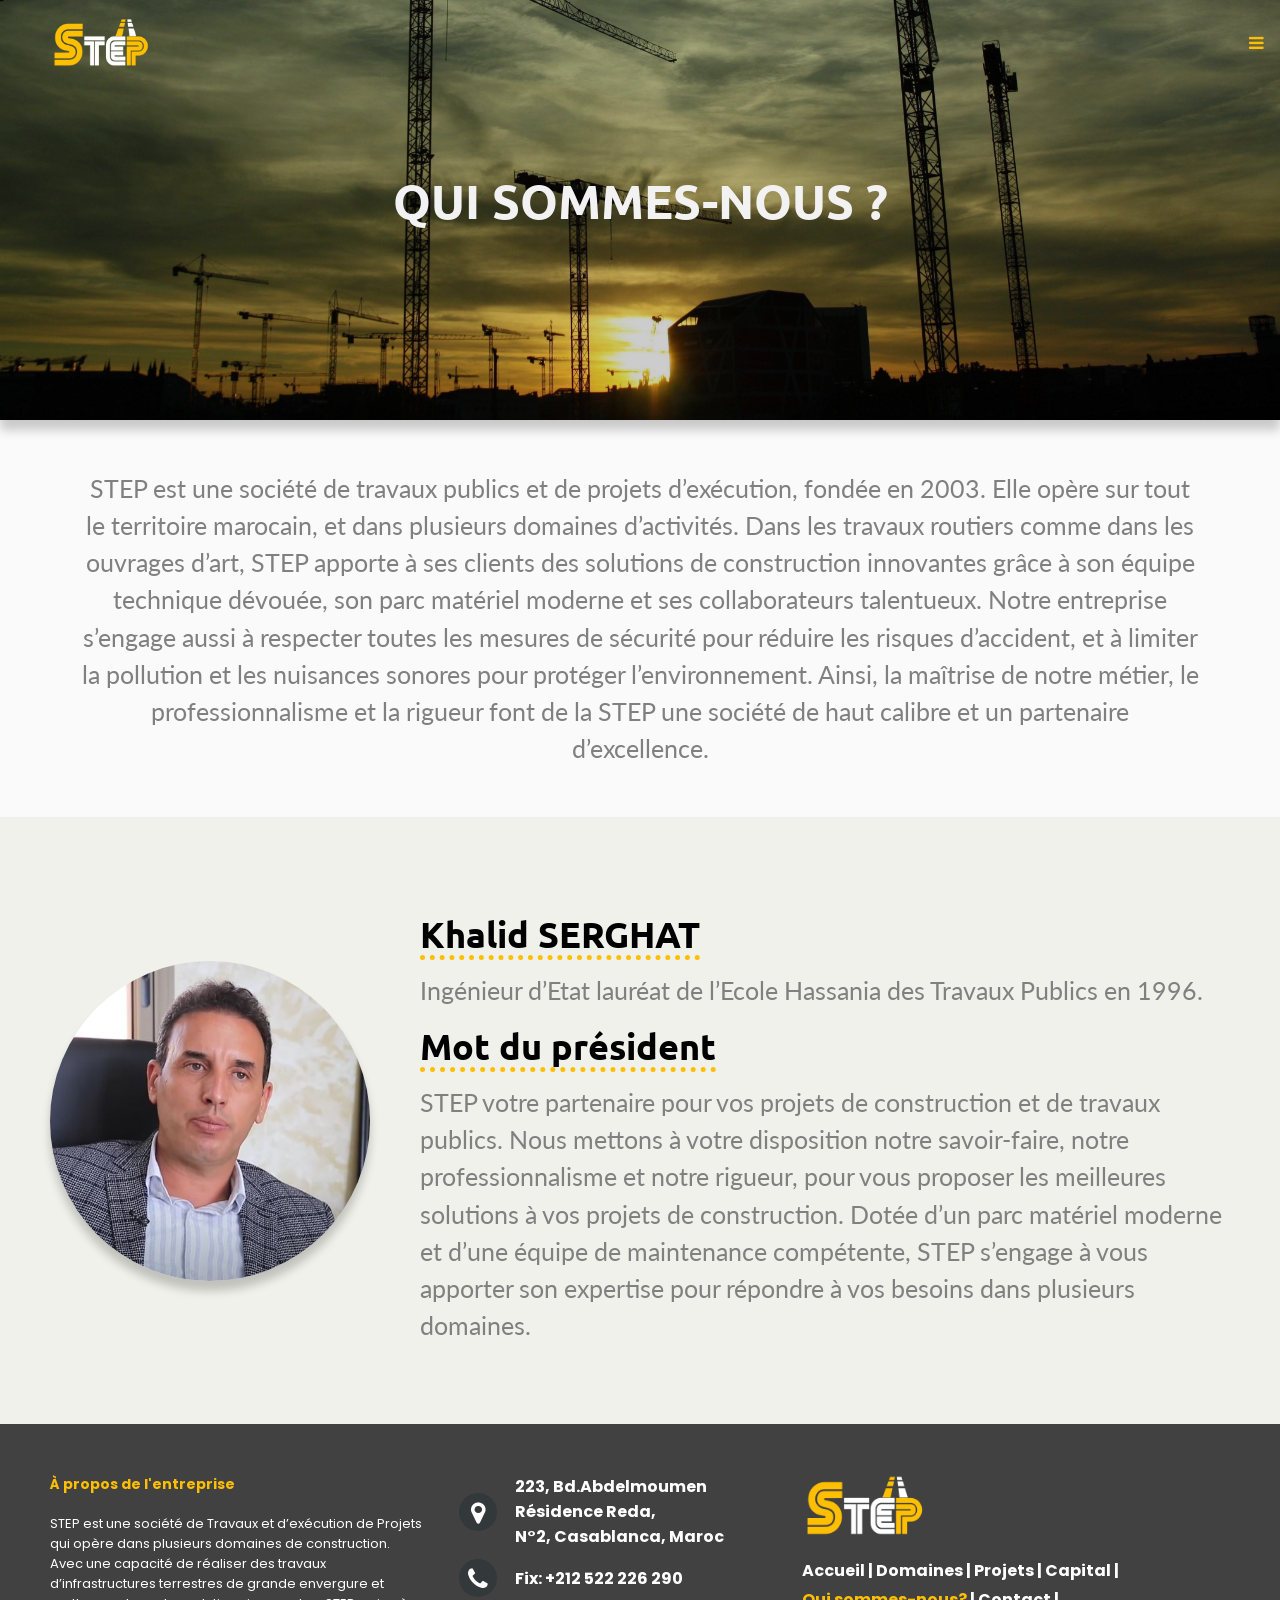
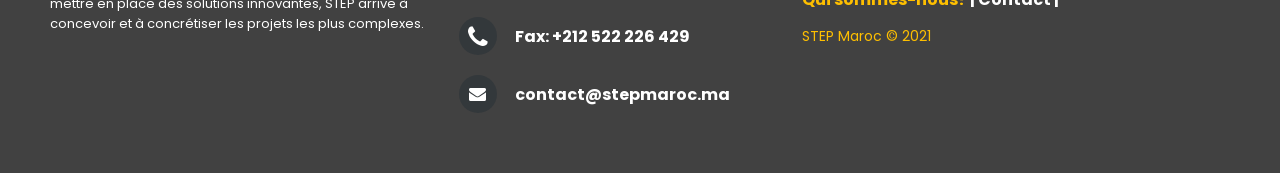
<file: pages/about.html>
<!DOCTYPE html>
<html lang="en">
<head>
    <meta charset="UTF-8">
    <meta http-equiv="X-UA-Compatible" content="IE=edge">
    <meta name="viewport" content="width=device-width, initial-scale=1.0">
    <title>STEP - About</title>
    <!-- links -->
    <link rel="stylesheet" href="../css/about.css?v=1.1">
    <link  rel="icon" href="../images/STEP logo/STEP-LOGO3.png" type="image/x-icon" />

    <!-- fonts -->
    <link rel="preconnect" href="https://fonts.gstatic.com">
    <link href="https://fonts.googleapis.com/css2?family=Poppins:wght@700;900&display=swap" rel="stylesheet">
    <link rel="preconnect" href="https://fonts.gstatic.com">
    <link href="https://fonts.googleapis.com/css2?family=Ubuntu:wght@300&display=swap" rel="stylesheet">
    <link rel="preconnect" href="https://fonts.gstatic.com">
    <link href="https://fonts.googleapis.com/css2?family=Open+Sans:ital,wght@0,300;0,400;0,600;1,700&display=swap" rel="stylesheet">
    <link rel="preconnect" href="https://fonts.gstatic.com">
    <link href="https://fonts.googleapis.com/css2?family=Lato:wght@700&family=Open+Sans:ital,wght@0,300;0,400;0,600;1,700&display=swap" rel="stylesheet">
</head>
<body>
    <!-- navigation bar -->
    <link rel="stylesheet" href="https://cdnjs.cloudflare.com/ajax/libs/font-awesome/4.7.0/css/font-awesome.min.css">
    <header id="navbar" class="topnav">
      <div id="navbar-mobile">
        <div id="logo"><img class="default" src="../images/STEP logo/STEP-logo-white.png" alt="">
          <img class="animate" src="../images/STEP logo/STEP-logo.png" alt="">
        </div>
        <div id="icon"> <a href="javascript:void(0);" class="icon" onclick="myFunction()">
          <i class="fa fa-bars"></i></a>
        </div>
      </div>
        <div class="mobile">
        <div class="mobile">    
          <a href="contact.php">Contact</a>
          <a href="./about.html" class="active">Qui sommes-nous?</a>
          <a href="./capital.html">Capital</a>
          <a href="./projects.html">Projets</a> 
          <a href="./domaines.html">Domaines</a>    
          <a href="../index.html">Accueil</a>
        </div>
      </div>
    </header>
    <!-- opening -->
    <section>
      <div class="domaines-titre">
        <h1>QUI SOMMES-NOUS&nbsp;?</h1>
      </div>  

  </section>
             <div class="para">
                <p class="text parag">STEP est une société de travaux publics et de projets d’exécution, fondée en 2003. Elle opère sur tout le territoire marocain, et dans plusieurs domaines d’activités. Dans les travaux routiers comme dans les ouvrages d’art, STEP apporte à ses clients des solutions de construction innovantes grâce à son équipe technique dévouée, son parc matériel moderne et ses collaborateurs talentueux. Notre entreprise s’engage aussi à respecter toutes les mesures de sécurité pour réduire les risques d’accident, et à limiter la pollution et les nuisances sonores pour protéger l’environnement.
                  Ainsi, la maîtrise de notre métier, le professionnalisme et la rigueur font de la STEP une société de haut calibre et un partenaire d’excellence.
                  </p>
    
            </div>
            <div class="ceo">
              <img src="../images/about/CEO.jpg" alt="">
                <div class="word">
                    <h1>Khalid SERGHAT</h1>
                    <p  class="parag" style="margin: 5px 50px 0 0;">Ingénieur d’Etat lauréat de l’Ecole Hassania des Travaux Publics en 1996.</p>
                    <h1>Mot du président</h1>
                    <p class="parag"  style="margin:5px 50px 0 0;">STEP votre partenaire pour vos projets de construction et de travaux publics. Nous mettons à votre disposition notre savoir-faire, notre professionnalisme et notre rigueur, pour vous proposer les meilleures solutions à vos projets de construction. Dotée d’un parc matériel moderne et d’une équipe de maintenance compétente, STEP s’engage à vous apporter son expertise pour répondre à vos besoins dans plusieurs domaines. </p>
                </div>
            </div>

               
            <footer class="footer">
              <div class="footer-left col-md-4 col-sm-6">
                <p class="about">
                  <span style="color: #FEBF00;"> À propos de l'entreprise</span> STEP est une société de Travaux et d’exécution de Projets qui opère dans plusieurs domaines de construction. Avec une capacité de réaliser des travaux d’infrastructures terrestres de grande envergure et mettre en place des solutions innovantes, STEP arrive à concevoir et à concrétiser les projets les plus complexes.
                </p>
              
              </div>
              <div class="footer-center col-md-4 col-sm-6">
                <div>
                  <i class="fa fa-map-marker"></i>
                  <p id="info">223, Bd.Abdelmoumen <br>
                    Résidence Reda, <br> N°2, Casablanca, Maroc</p>
              
                </div>
                <div>
                  <i class="fa fa-phone"></i>
                  <p id="info">Fix: +212 522 226 290</p>
                </div>
                <div>
                  <i class="fa fa-phone"></i>
                  <p id="info">Fax: +212 522 226 429</p>
                </div>
                <div>
                  <i class="fa fa-envelope"></i>
                  <p id="info"><a href="#">contact@stepmaroc.ma</a></p>
                </div>
              </div>
              <div class="footer-right col-md-4 col-sm-6">
                <div id="logo2">          <img class="animate" src="../images/STEP logo/STEP-logo-white.png" alt="">
                </div>                  <p class="menu">
                  <a href="../index.html"> Accueil</a> |
                  <a href="./domaines.html"> Domaines</a> |
                  <a href="./projects.html"> Projets</a> |
                  <a href="./capital.html"> Capital</a> |
                  <a href="./about.html" id="active"> Qui sommes-nous?</a> |
                  <a href="./contact.php"> Contact</a> |
                </p>
                <p class="name"> STEP Maroc &copy; 2021</p>
              </div>
            </footer>
    
</body>
</html>
<!-- scripts -->
<script src="../js/animation.js"></script>
</file>
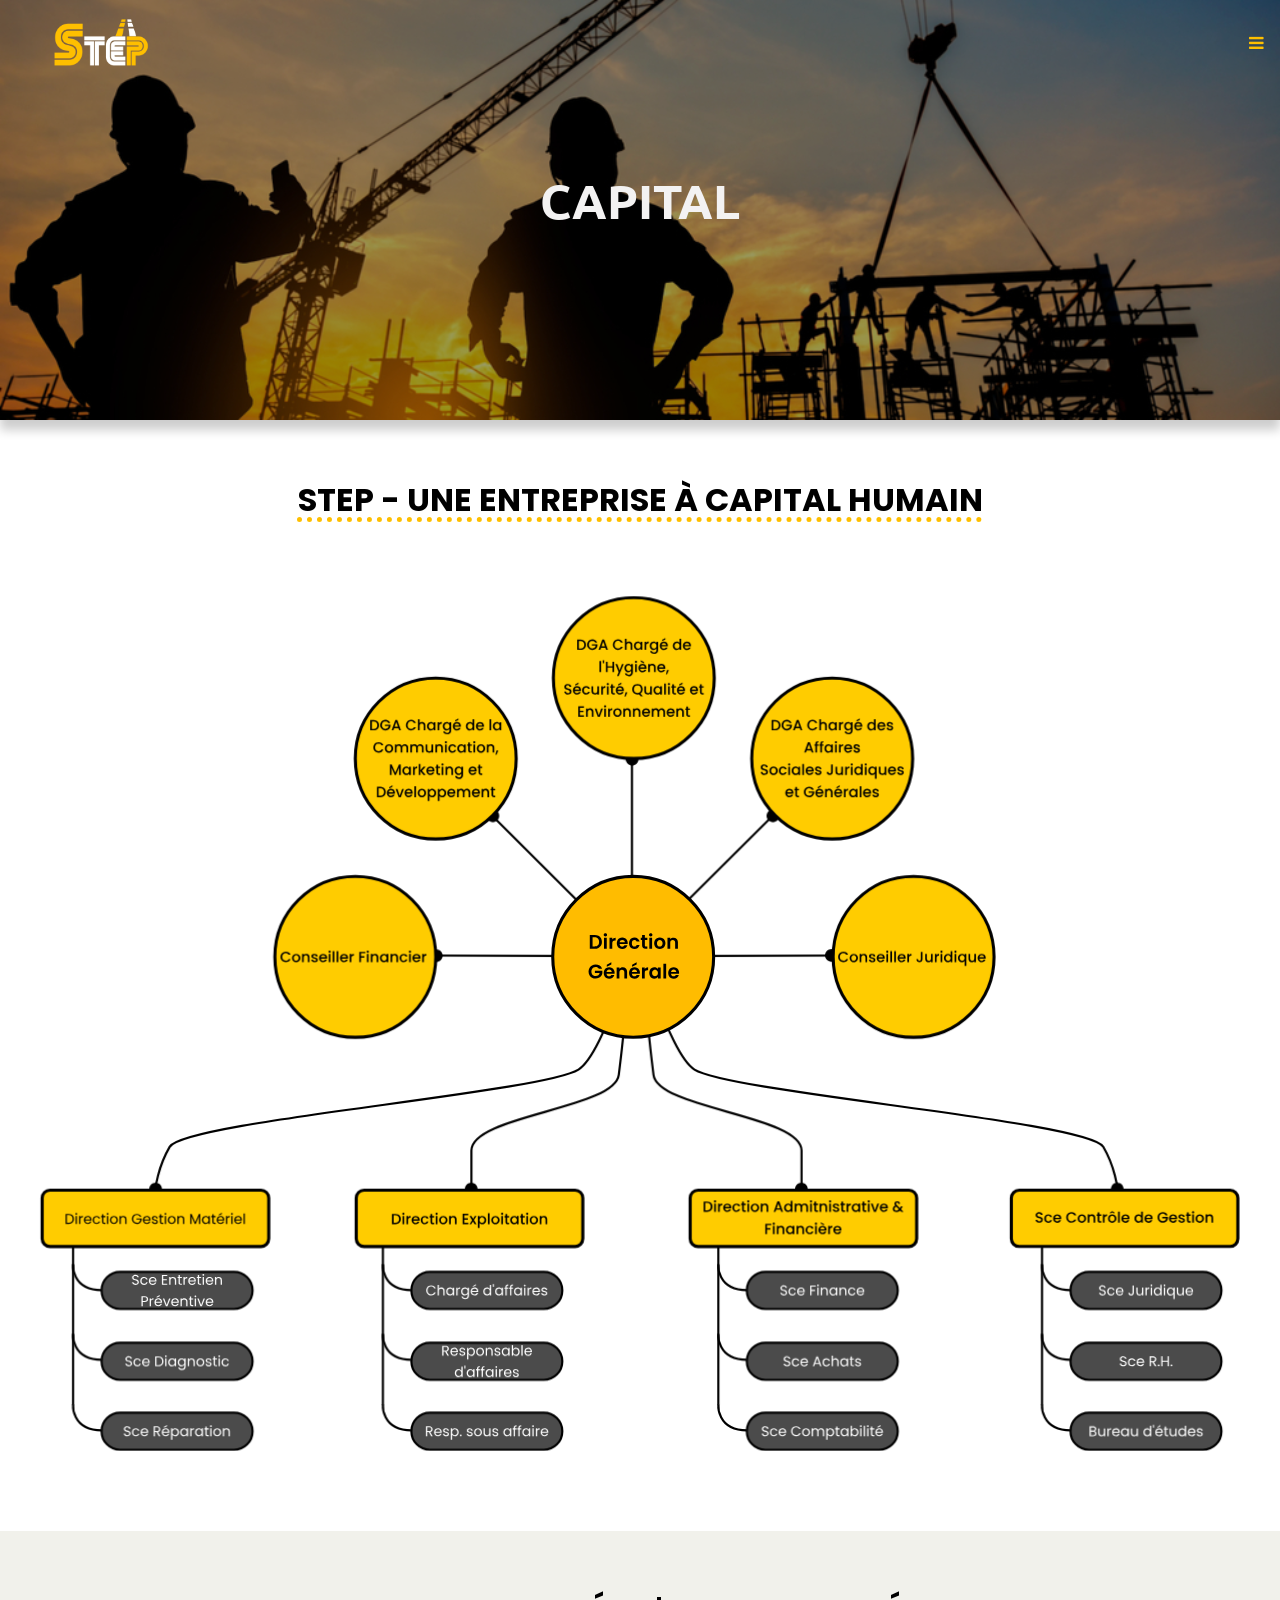
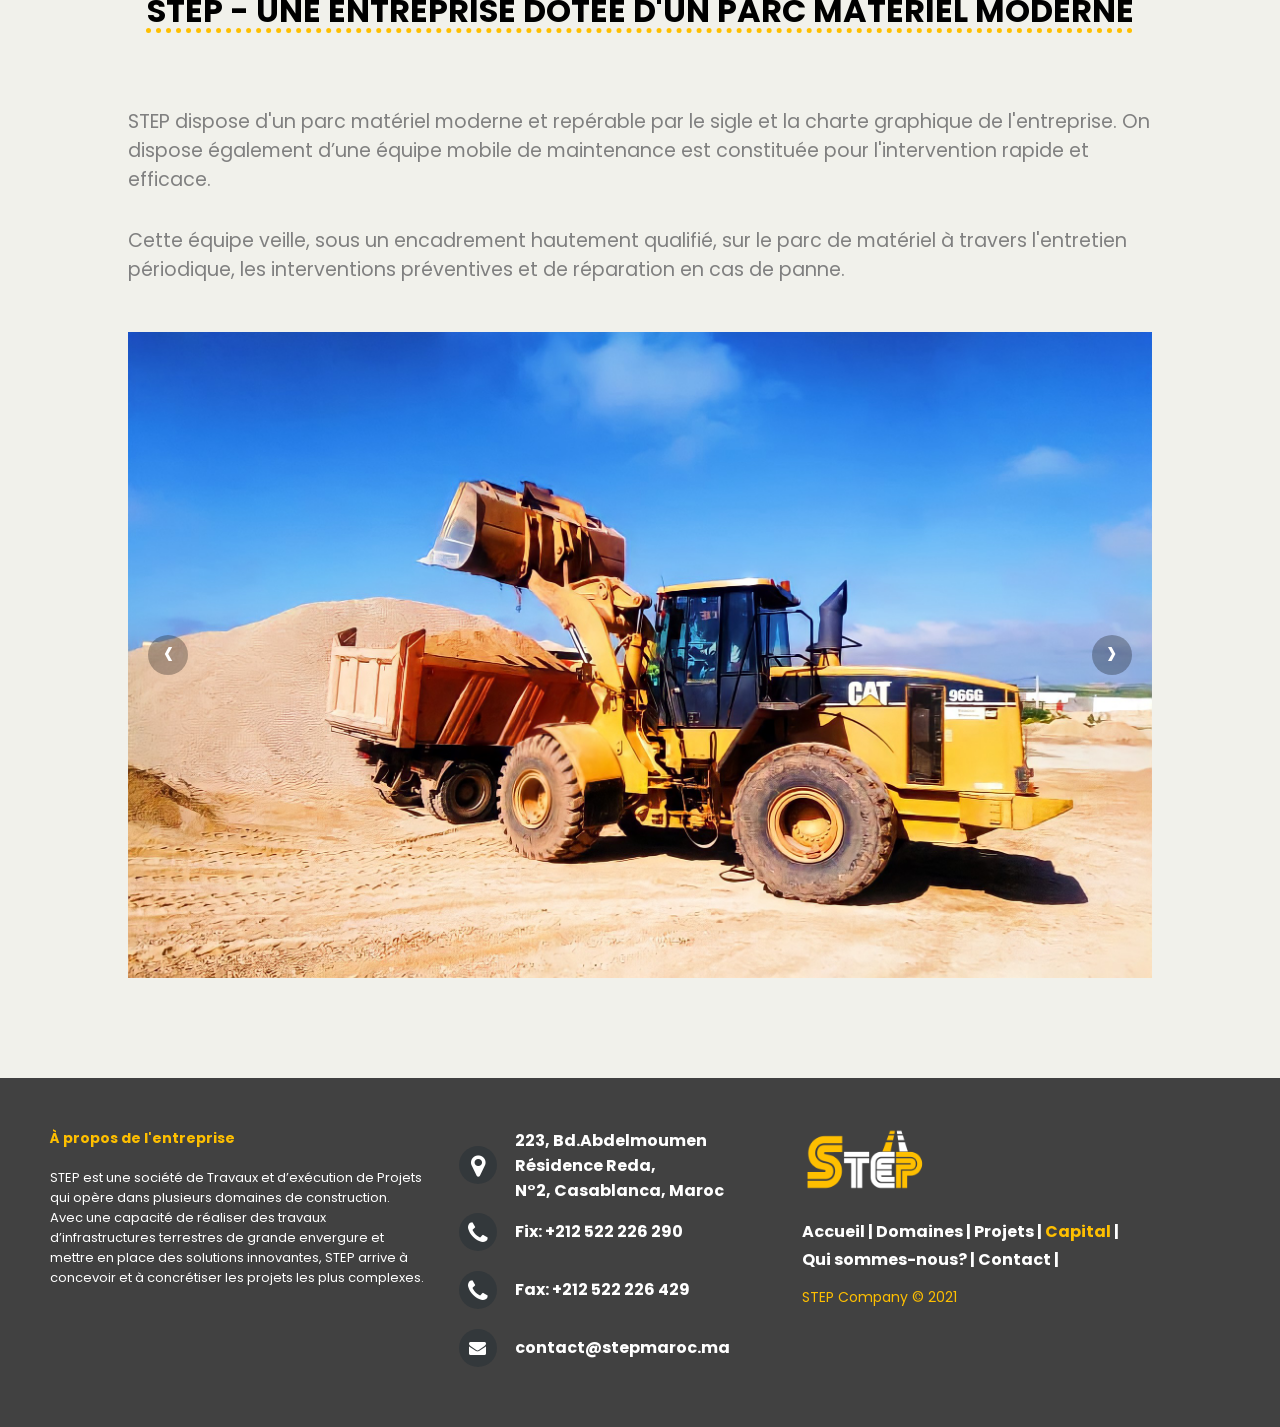
<file: pages/capital.html>
<!DOCTYPE html>
<html lang="en">

<head>
    <meta charset="UTF-8">
    <meta name="viewport" content="width=device-width, initial-scale=1.0">
    <link rel="preconnect" href="https://fonts.gstatic.com">
    <link rel="stylesheet" href="../css/capital.css?v=1.1">
    <link rel="icon" href="../images/STEP logo/STEP-LOGO3.png" type="image/x-icon" />

    <!-- Fonts -->
    <link rel="preconnect" href="https://fonts.gstatic.com">
    <link href="https://fonts.googleapis.com/css2?family=Poppins:wght@700;900&display=swap" rel="stylesheet">
    <link rel="preconnect" href="https://fonts.gstatic.com">
    <link href="https://fonts.googleapis.com/css2?family=Ubuntu:wght@300&display=swap" rel="stylesheet">
    <link rel="preconnect" href="https://fonts.gstatic.com">
    <link href="https://fonts.googleapis.com/css2?family=Open+Sans:ital,wght@0,300;0,400;0,600;1,700&display=swap"
        rel="stylesheet">
    <link rel="preconnect" href="https://fonts.gstatic.com">
    <link
        href="https://fonts.googleapis.com/css2?family=Lato:wght@700&family=Open+Sans:ital,wght@0,300;0,400;0,600;1,700&display=swap"
        rel="stylesheet">
    <title>STEP - Capital</title>
</head>

<body>
          <!-- navigation bar -->
          <link rel="stylesheet" href="https://cdnjs.cloudflare.com/ajax/libs/font-awesome/4.7.0/css/font-awesome.min.css">
          <header id="navbar" class="topnav">
            <div id="navbar-mobile">
              <div id="logo"><img class="default" src="../images/STEP logo/STEP-logo-white.png" alt="">
                <img class="animate" src="../images/STEP logo/STEP-logo.png" alt="">
              </div>
              <div id="icon"> <a href="javascript:void(0);" class="icon" onclick="myFunction()">
                <i class="fa fa-bars"></i></a>
              </div>
            </div>
              <div class="mobile">
                <a href="./contact.php" class="item">Contact</a>
                <a href="./about.html" class="item" >Qui sommes-nous?</a>
                <a href="./capital.html" class="item" id="active">Capital</a>
                <a href="./projects.html" class="item" >Projets</a> 
                <a href="./domaines.html" class="item" >Domaines</a>    
                <a href="../index.html" class="item">Accueil</a>
              </div>
          </header>
          <div class="opening">
            <div class="capital-titre">
                <h1>CAPITAL</h1>
            </div>      
          </div>  
    <div class="capital-humain">
        <h1 class="capital-humain_titre">STEP - UNE ENTREPRISE &Agrave; CAPITAL HUMAIN</h1>
        <div class="organigram">
            <svg width="3876" height="2763" viewBox="0 0 3876 2763" fill="none" xmlns="http://www.w3.org/2000/svg">
                <path class="child-child" d="M3237.19 2102V2614.41" stroke="black" stroke-width="7" />
                <path class="child-child" d="M3237.14 2159C3237.14 2159 3230.18 2243.21 3329.11 2243.21" stroke="black"
                    stroke-width="7" />
                <path class="child-child" d="M3237.14 2384C3237.14 2384 3230.18 2468.21 3329.11 2468.21" stroke="black"
                    stroke-width="7" />
                <path class="child-child" d="M3237.14 2612C3237.14 2612 3230.18 2696.21 3329.11 2696.21" stroke="black"
                    stroke-width="7" />
                <path class="child-child"
                    d="M3757 2184H3389.16C3356.02 2184 3329.16 2210.86 3329.16 2244C3329.16 2277.14 3356.02 2304 3389.16 2304H3757C3790.14 2304 3817 2277.14 3817 2244C3817 2210.86 3790.14 2184 3757 2184Z"
                    fill="#4B4B4B" stroke="black" stroke-width="7" />
                <path class="child-child"
                    d="M3432.49 2260.32C3430.38 2260.32 3428.48 2259.95 3426.8 2259.22C3425.15 2258.46 3423.85 2257.42 3422.91 2256.1C3421.96 2254.76 3421.47 2253.22 3421.44 2251.48H3425.89C3426.04 2252.97 3426.65 2254.24 3427.72 2255.28C3428.82 2256.29 3430.41 2256.79 3432.49 2256.79C3434.47 2256.79 3436.03 2256.3 3437.16 2255.33C3438.32 2254.32 3438.9 2253.03 3438.9 2251.48C3438.9 2250.25 3438.57 2249.26 3437.89 2248.5C3437.22 2247.73 3436.38 2247.15 3435.37 2246.75C3434.37 2246.36 3433.01 2245.93 3431.29 2245.47C3429.19 2244.92 3427.49 2244.37 3426.21 2243.82C3424.95 2243.27 3423.87 2242.42 3422.95 2241.25C3422.07 2240.06 3421.62 2238.47 3421.62 2236.49C3421.62 2234.75 3422.07 2233.2 3422.95 2231.86C3423.84 2230.51 3425.08 2229.48 3426.67 2228.74C3428.29 2228.01 3430.13 2227.64 3432.21 2227.64C3435.21 2227.64 3437.65 2228.39 3439.54 2229.89C3441.47 2231.38 3442.55 2233.37 3442.8 2235.85H3438.22C3438.06 2234.62 3437.42 2233.55 3436.29 2232.64C3435.16 2231.69 3433.66 2231.22 3431.8 2231.22C3430.06 2231.22 3428.64 2231.68 3427.54 2232.59C3426.44 2233.48 3425.89 2234.73 3425.89 2236.35C3425.89 2237.51 3426.21 2238.46 3426.85 2239.19C3427.52 2239.93 3428.33 2240.49 3429.28 2240.89C3430.26 2241.25 3431.62 2241.68 3433.36 2242.17C3435.47 2242.75 3437.16 2243.33 3438.44 2243.91C3439.73 2244.46 3440.83 2245.33 3441.74 2246.53C3442.66 2247.69 3443.12 2249.28 3443.12 2251.29C3443.12 2252.85 3442.71 2254.32 3441.88 2255.69C3441.06 2257.07 3439.84 2258.18 3438.22 2259.04C3436.6 2259.89 3434.69 2260.32 3432.49 2260.32ZM3447.7 2247.4C3447.7 2244.8 3448.22 2242.54 3449.26 2240.61C3450.3 2238.66 3451.73 2237.14 3453.57 2236.08C3455.43 2235.01 3457.55 2234.47 3459.94 2234.47C3463.02 2234.47 3465.56 2235.22 3467.54 2236.72C3469.56 2238.21 3470.89 2240.29 3471.53 2242.95H3467.04C3466.61 2241.42 3465.77 2240.22 3464.52 2239.33C3463.3 2238.44 3461.77 2238 3459.94 2238C3457.55 2238 3455.63 2238.83 3454.16 2240.48C3452.7 2242.09 3451.96 2244.4 3451.96 2247.4C3451.96 2250.42 3452.7 2252.76 3454.16 2254.41C3455.63 2256.06 3457.55 2256.88 3459.94 2256.88C3461.77 2256.88 3463.3 2256.46 3464.52 2255.6C3465.74 2254.74 3466.58 2253.52 3467.04 2251.93H3471.53C3470.86 2254.5 3469.52 2256.56 3467.5 2258.12C3465.48 2259.65 3462.96 2260.41 3459.94 2260.41C3457.55 2260.41 3455.43 2259.88 3453.57 2258.81C3451.73 2257.74 3450.3 2256.23 3449.26 2254.27C3448.22 2252.32 3447.7 2250.02 3447.7 2247.4ZM3500.01 2246.48C3500.01 2247.27 3499.97 2248.11 3499.88 2249H3479.8C3479.95 2251.48 3480.79 2253.42 3482.32 2254.82C3483.88 2256.2 3485.76 2256.88 3487.96 2256.88C3489.76 2256.88 3491.26 2256.47 3492.45 2255.65C3493.67 2254.79 3494.53 2253.66 3495.02 2252.25H3499.51C3498.84 2254.67 3497.49 2256.64 3495.48 2258.17C3493.46 2259.66 3490.95 2260.41 3487.96 2260.41C3485.58 2260.41 3483.44 2259.88 3481.54 2258.81C3479.68 2257.74 3478.21 2256.23 3477.14 2254.27C3476.07 2252.28 3475.54 2249.99 3475.54 2247.4C3475.54 2244.8 3476.06 2242.52 3477.1 2240.57C3478.14 2238.61 3479.59 2237.11 3481.45 2236.08C3483.35 2235.01 3485.52 2234.47 3487.96 2234.47C3490.34 2234.47 3492.45 2234.99 3494.28 2236.03C3496.12 2237.07 3497.52 2238.5 3498.5 2240.34C3499.51 2242.14 3500.01 2244.19 3500.01 2246.48ZM3495.71 2245.61C3495.71 2244.02 3495.35 2242.66 3494.65 2241.53C3493.95 2240.37 3492.99 2239.5 3491.76 2238.92C3490.57 2238.31 3489.24 2238 3487.78 2238C3485.67 2238 3483.87 2238.67 3482.37 2240.02C3480.9 2241.36 3480.06 2243.23 3479.85 2245.61H3495.71ZM3533.83 2228.05V2251.66C3533.83 2254.29 3533.02 2256.39 3531.4 2257.98C3529.78 2259.54 3527.64 2260.32 3524.98 2260.32C3522.29 2260.32 3520.14 2259.53 3518.52 2257.94C3516.9 2256.32 3516.09 2254.12 3516.09 2251.34H3520.26C3520.29 2252.9 3520.69 2254.16 3521.45 2255.14C3522.25 2256.12 3523.42 2256.61 3524.98 2256.61C3526.54 2256.61 3527.7 2256.15 3528.46 2255.23C3529.23 2254.29 3529.61 2253.09 3529.61 2251.66V2228.05H3533.83ZM3564.32 2234.88V2260H3560.15V2256.29C3559.35 2257.57 3558.24 2258.58 3556.8 2259.31C3555.4 2260.02 3553.84 2260.37 3552.13 2260.37C3550.17 2260.37 3548.41 2259.97 3546.85 2259.18C3545.3 2258.35 3544.06 2257.13 3543.14 2255.51C3542.26 2253.89 3541.81 2251.92 3541.81 2249.6V2234.88H3545.94V2249.05C3545.94 2251.52 3546.56 2253.43 3547.82 2254.78C3549.07 2256.09 3550.78 2256.75 3552.95 2256.75C3555.18 2256.75 3556.94 2256.06 3558.22 2254.68C3559.5 2253.31 3560.15 2251.31 3560.15 2248.68V2234.88H3564.32ZM3575.53 2238.96C3576.26 2237.53 3577.3 2236.41 3578.65 2235.62C3580.02 2234.82 3581.69 2234.43 3583.64 2234.43V2238.73H3582.54C3577.87 2238.73 3575.53 2241.27 3575.53 2246.34V2260H3571.36V2234.88H3575.53V2238.96ZM3590.61 2230.8C3589.82 2230.8 3589.14 2230.53 3588.59 2229.98C3588.04 2229.43 3587.77 2228.76 3587.77 2227.96C3587.77 2227.17 3588.04 2226.5 3588.59 2225.95C3589.14 2225.4 3589.82 2225.12 3590.61 2225.12C3591.38 2225.12 3592.02 2225.4 3592.54 2225.95C3593.09 2226.5 3593.36 2227.17 3593.36 2227.96C3593.36 2228.76 3593.09 2229.43 3592.54 2229.98C3592.02 2230.53 3591.38 2230.8 3590.61 2230.8ZM3592.63 2234.88V2260H3588.46V2234.88H3592.63ZM3598.18 2247.35C3598.18 2244.78 3598.7 2242.54 3599.74 2240.61C3600.78 2238.66 3602.2 2237.14 3604 2236.08C3605.83 2235.01 3607.88 2234.47 3610.14 2234.47C3612.1 2234.47 3613.91 2234.93 3615.59 2235.85C3617.28 2236.73 3618.56 2237.91 3619.44 2239.38V2226.08H3623.66V2260H3619.44V2255.28C3618.62 2256.78 3617.4 2258.01 3615.78 2258.99C3614.16 2259.94 3612.26 2260.41 3610.09 2260.41C3607.86 2260.41 3605.83 2259.86 3604 2258.76C3602.2 2257.66 3600.78 2256.12 3599.74 2254.13C3598.7 2252.15 3598.18 2249.89 3598.18 2247.35ZM3619.44 2247.4C3619.44 2245.5 3619.06 2243.85 3618.3 2242.45C3617.54 2241.04 3616.5 2239.97 3615.18 2239.24C3613.9 2238.47 3612.48 2238.09 3610.92 2238.09C3609.36 2238.09 3607.94 2238.46 3606.66 2239.19C3605.37 2239.93 3604.35 2240.99 3603.59 2242.4C3602.82 2243.81 3602.44 2245.46 3602.44 2247.35C3602.44 2249.28 3602.82 2250.96 3603.59 2252.39C3604.35 2253.8 3605.37 2254.88 3606.66 2255.65C3607.94 2256.38 3609.36 2256.75 3610.92 2256.75C3612.48 2256.75 3613.9 2256.38 3615.18 2255.65C3616.5 2254.88 3617.54 2253.8 3618.3 2252.39C3619.06 2250.96 3619.44 2249.29 3619.44 2247.4ZM3632.86 2230.8C3632.07 2230.8 3631.4 2230.53 3630.85 2229.98C3630.3 2229.43 3630.02 2228.76 3630.02 2227.96C3630.02 2227.17 3630.3 2226.5 3630.85 2225.95C3631.4 2225.4 3632.07 2225.12 3632.86 2225.12C3633.63 2225.12 3634.27 2225.4 3634.79 2225.95C3635.34 2226.5 3635.61 2227.17 3635.61 2227.96C3635.61 2228.76 3635.34 2229.43 3634.79 2229.98C3634.27 2230.53 3633.63 2230.8 3632.86 2230.8ZM3634.88 2234.88V2260H3630.71V2234.88H3634.88ZM3640.43 2247.35C3640.43 2244.78 3640.95 2242.54 3641.99 2240.61C3643.03 2238.66 3644.45 2237.14 3646.25 2236.08C3648.08 2235.01 3650.13 2234.47 3652.39 2234.47C3654.56 2234.47 3656.46 2234.96 3658.08 2235.94C3659.73 2236.88 3660.93 2238.06 3661.7 2239.47V2234.88H3665.91V2271.92H3661.7V2255.37C3660.9 2256.78 3659.68 2257.97 3658.03 2258.95C3656.38 2259.92 3654.46 2260.41 3652.26 2260.41C3650.06 2260.41 3648.05 2259.86 3646.25 2258.76C3644.45 2257.66 3643.03 2256.12 3641.99 2254.13C3640.95 2252.15 3640.43 2249.89 3640.43 2247.35ZM3661.7 2247.4C3661.7 2245.5 3661.32 2243.85 3660.55 2242.45C3659.79 2241.04 3658.75 2239.97 3657.43 2239.24C3656.15 2238.47 3654.73 2238.09 3653.17 2238.09C3651.61 2238.09 3650.19 2238.46 3648.91 2239.19C3647.63 2239.93 3646.6 2240.99 3645.84 2242.4C3645.07 2243.81 3644.69 2245.46 3644.69 2247.35C3644.69 2249.28 3645.07 2250.96 3645.84 2252.39C3646.6 2253.8 3647.63 2254.88 3648.91 2255.65C3650.19 2256.38 3651.61 2256.75 3653.17 2256.75C3654.73 2256.75 3656.15 2256.38 3657.43 2255.65C3658.75 2254.88 3659.79 2253.8 3660.55 2252.39C3661.32 2250.96 3661.7 2249.29 3661.7 2247.4ZM3695.24 2234.88V2260H3691.07V2256.29C3690.27 2257.57 3689.16 2258.58 3687.72 2259.31C3686.31 2260.02 3684.76 2260.37 3683.05 2260.37C3681.09 2260.37 3679.33 2259.97 3677.77 2259.18C3676.22 2258.35 3674.98 2257.13 3674.06 2255.51C3673.18 2253.89 3672.73 2251.92 3672.73 2249.6V2234.88H3676.86V2249.05C3676.86 2251.52 3677.48 2253.43 3678.74 2254.78C3679.99 2256.09 3681.7 2256.75 3683.87 2256.75C3686.1 2256.75 3687.86 2256.06 3689.14 2254.68C3690.42 2253.31 3691.07 2251.31 3691.07 2248.68V2234.88H3695.24ZM3725.2 2246.48C3725.2 2247.27 3725.15 2248.11 3725.06 2249H3704.98C3705.14 2251.48 3705.98 2253.42 3707.5 2254.82C3709.06 2256.2 3710.94 2256.88 3713.14 2256.88C3714.94 2256.88 3716.44 2256.47 3717.63 2255.65C3718.86 2254.79 3719.71 2253.66 3720.2 2252.25H3724.69C3724.02 2254.67 3722.67 2256.64 3720.66 2258.17C3718.64 2259.66 3716.14 2260.41 3713.14 2260.41C3710.76 2260.41 3708.62 2259.88 3706.72 2258.81C3704.86 2257.74 3703.39 2256.23 3702.32 2254.27C3701.26 2252.28 3700.72 2249.99 3700.72 2247.4C3700.72 2244.8 3701.24 2242.52 3702.28 2240.57C3703.32 2238.61 3704.77 2237.11 3706.63 2236.08C3708.53 2235.01 3710.7 2234.47 3713.14 2234.47C3715.52 2234.47 3717.63 2234.99 3719.47 2236.03C3721.3 2237.07 3722.71 2238.5 3723.68 2240.34C3724.69 2242.14 3725.2 2244.19 3725.2 2246.48ZM3720.89 2245.61C3720.89 2244.02 3720.54 2242.66 3719.83 2241.53C3719.13 2240.37 3718.17 2239.5 3716.95 2238.92C3715.75 2238.31 3714.42 2238 3712.96 2238C3710.85 2238 3709.05 2238.67 3707.55 2240.02C3706.08 2241.36 3705.24 2243.23 3705.03 2245.61H3720.89Z"
                    fill="white" />
                <path class="child-child"
                    d="M3757 2639H3389.16C3356.02 2639 3329.16 2665.86 3329.16 2699C3329.16 2732.14 3356.02 2759 3389.16 2759H3757C3790.14 2759 3817 2732.14 3817 2699C3817 2665.86 3790.14 2639 3757 2639Z"
                    fill="#4B4B4B" stroke="black" stroke-width="7" />
                <path class="child-child"
                    d="M3406.78 2698.55C3407.94 2698.73 3408.99 2699.2 3409.94 2699.97C3410.92 2700.73 3411.68 2701.68 3412.23 2702.81C3412.81 2703.94 3413.1 2705.15 3413.1 2706.43C3413.1 2708.05 3412.69 2709.52 3411.86 2710.83C3411.04 2712.11 3409.83 2713.14 3408.24 2713.9C3406.68 2714.63 3404.84 2715 3402.7 2715H3390.78V2683.05H3402.24C3404.41 2683.05 3406.26 2683.42 3407.78 2684.15C3409.31 2684.86 3410.46 2685.82 3411.22 2687.04C3411.99 2688.26 3412.37 2689.64 3412.37 2691.17C3412.37 2693.06 3411.85 2694.63 3410.81 2695.89C3409.8 2697.11 3408.46 2698 3406.78 2698.55ZM3394.95 2696.85H3401.96C3403.92 2696.85 3405.43 2696.39 3406.5 2695.48C3407.57 2694.56 3408.11 2693.29 3408.11 2691.67C3408.11 2690.05 3407.57 2688.78 3406.5 2687.87C3405.43 2686.95 3403.89 2686.49 3401.87 2686.49H3394.95V2696.85ZM3402.33 2711.56C3404.41 2711.56 3406.03 2711.07 3407.19 2710.1C3408.35 2709.12 3408.93 2707.76 3408.93 2706.02C3408.93 2704.24 3408.32 2702.85 3407.1 2701.85C3405.87 2700.81 3404.24 2700.29 3402.19 2700.29H3394.95V2711.56H3402.33ZM3441.16 2689.88V2715H3436.99V2711.29C3436.2 2712.57 3435.08 2713.58 3433.65 2714.31C3432.24 2715.02 3430.68 2715.37 3428.97 2715.37C3427.02 2715.37 3425.26 2714.97 3423.7 2714.18C3422.14 2713.35 3420.91 2712.13 3419.99 2710.51C3419.1 2708.89 3418.66 2706.92 3418.66 2704.6V2689.88H3422.78V2704.05C3422.78 2706.52 3423.41 2708.43 3424.66 2709.78C3425.92 2711.09 3427.63 2711.75 3429.8 2711.75C3432.03 2711.75 3433.78 2711.06 3435.07 2709.68C3436.35 2708.31 3436.99 2706.31 3436.99 2703.68V2689.88H3441.16ZM3452.38 2693.96C3453.11 2692.53 3454.15 2691.41 3455.49 2690.62C3456.87 2689.82 3458.53 2689.43 3460.49 2689.43V2693.73H3459.39C3454.71 2693.73 3452.38 2696.27 3452.38 2701.34V2715H3448.21V2689.88H3452.38V2693.96ZM3488.22 2701.48C3488.22 2702.27 3488.17 2703.11 3488.08 2704H3468.01C3468.16 2706.48 3469 2708.42 3470.53 2709.82C3472.09 2711.2 3473.97 2711.88 3476.17 2711.88C3477.97 2711.88 3479.47 2711.47 3480.66 2710.65C3481.88 2709.79 3482.74 2708.66 3483.22 2707.25H3487.72C3487.04 2709.67 3485.7 2711.64 3483.68 2713.17C3481.67 2714.66 3479.16 2715.41 3476.17 2715.41C3473.78 2715.41 3471.64 2714.88 3469.75 2713.81C3467.89 2712.74 3466.42 2711.23 3465.35 2709.27C3464.28 2707.28 3463.75 2704.99 3463.75 2702.4C3463.75 2699.8 3464.26 2697.52 3465.3 2695.57C3466.34 2693.61 3467.79 2692.11 3469.66 2691.08C3471.55 2690.01 3473.72 2689.47 3476.17 2689.47C3478.55 2689.47 3480.66 2689.99 3482.49 2691.03C3484.32 2692.07 3485.73 2693.5 3486.71 2695.34C3487.72 2697.14 3488.22 2699.19 3488.22 2701.48ZM3483.91 2700.61C3483.91 2699.02 3483.56 2697.66 3482.86 2696.53C3482.15 2695.37 3481.19 2694.5 3479.97 2693.92C3478.78 2693.31 3477.45 2693 3475.98 2693C3473.87 2693 3472.07 2693.67 3470.57 2695.02C3469.11 2696.36 3468.27 2698.23 3468.05 2700.61H3483.91ZM3492.17 2702.35C3492.17 2699.78 3492.69 2697.54 3493.73 2695.61C3494.76 2693.66 3496.19 2692.14 3497.99 2691.08C3499.82 2690.01 3501.85 2689.47 3504.08 2689.47C3506.28 2689.47 3508.19 2689.94 3509.81 2690.89C3511.43 2691.84 3512.64 2693.03 3513.43 2694.47V2689.88H3517.65V2715H3513.43V2710.33C3512.61 2711.79 3511.37 2713.01 3509.72 2713.99C3508.1 2714.94 3506.21 2715.41 3504.04 2715.41C3501.81 2715.41 3499.79 2714.86 3497.99 2713.76C3496.19 2712.66 3494.76 2711.12 3493.73 2709.13C3492.69 2707.15 3492.17 2704.89 3492.17 2702.35ZM3513.43 2702.4C3513.43 2700.5 3513.05 2698.85 3512.29 2697.45C3511.52 2696.04 3510.48 2694.97 3509.17 2694.24C3507.89 2693.47 3506.47 2693.09 3504.91 2693.09C3503.35 2693.09 3501.93 2693.46 3500.65 2694.19C3499.36 2694.93 3498.34 2695.99 3497.58 2697.4C3496.81 2698.81 3496.43 2700.46 3496.43 2702.35C3496.43 2704.28 3496.81 2705.96 3497.58 2707.39C3498.34 2708.8 3499.36 2709.88 3500.65 2710.65C3501.93 2711.38 3503.35 2711.75 3504.91 2711.75C3506.47 2711.75 3507.89 2711.38 3509.17 2710.65C3510.48 2709.88 3511.52 2708.8 3512.29 2707.39C3513.05 2705.96 3513.43 2704.29 3513.43 2702.4ZM3546.97 2689.88V2715H3542.8V2711.29C3542.01 2712.57 3540.89 2713.58 3539.46 2714.31C3538.05 2715.02 3536.49 2715.37 3534.78 2715.37C3532.83 2715.37 3531.07 2714.97 3529.51 2714.18C3527.95 2713.35 3526.72 2712.13 3525.8 2710.51C3524.91 2708.89 3524.47 2706.92 3524.47 2704.6V2689.88H3528.59V2704.05C3528.59 2706.52 3529.22 2708.43 3530.47 2709.78C3531.73 2711.09 3533.44 2711.75 3535.61 2711.75C3537.84 2711.75 3539.59 2711.06 3540.88 2709.68C3542.16 2708.31 3542.8 2706.31 3542.8 2703.68V2689.88H3546.97ZM3564.68 2702.35C3564.68 2699.78 3565.2 2697.54 3566.23 2695.61C3567.27 2693.66 3568.69 2692.14 3570.5 2691.08C3572.33 2690.01 3574.38 2689.47 3576.64 2689.47C3578.59 2689.47 3580.41 2689.93 3582.09 2690.85C3583.77 2691.73 3585.06 2692.91 3585.94 2694.38V2681.08H3590.16V2715H3585.94V2710.28C3585.12 2711.78 3583.9 2713.01 3582.28 2713.99C3580.66 2714.94 3578.76 2715.41 3576.59 2715.41C3574.36 2715.41 3572.33 2714.86 3570.5 2713.76C3568.69 2712.66 3567.27 2711.12 3566.23 2709.13C3565.2 2707.15 3564.68 2704.89 3564.68 2702.35ZM3585.94 2702.4C3585.94 2700.5 3585.56 2698.85 3584.8 2697.45C3584.03 2696.04 3582.99 2694.97 3581.68 2694.24C3580.4 2693.47 3578.98 2693.09 3577.42 2693.09C3575.86 2693.09 3574.44 2693.46 3573.16 2694.19C3571.87 2694.93 3570.85 2695.99 3570.08 2697.4C3569.32 2698.81 3568.94 2700.46 3568.94 2702.35C3568.94 2704.28 3569.32 2705.96 3570.08 2707.39C3570.85 2708.8 3571.87 2709.88 3573.16 2710.65C3574.44 2711.38 3575.86 2711.75 3577.42 2711.75C3578.98 2711.75 3580.4 2711.38 3581.68 2710.65C3582.99 2709.88 3584.03 2708.8 3584.8 2707.39C3585.56 2705.96 3585.94 2704.29 3585.94 2702.4ZM3599.32 2678.52L3598.77 2687.64H3595.88L3595.28 2678.52H3599.32ZM3627.42 2701.48C3627.42 2702.27 3627.37 2703.11 3627.28 2704H3607.21C3607.36 2706.48 3608.2 2708.42 3609.73 2709.82C3611.29 2711.2 3613.17 2711.88 3615.37 2711.88C3617.17 2711.88 3618.67 2711.47 3619.86 2710.65C3621.08 2709.79 3621.94 2708.66 3622.42 2707.25H3626.92C3626.24 2709.67 3624.9 2711.64 3622.88 2713.17C3620.87 2714.66 3618.36 2715.41 3615.37 2715.41C3612.98 2715.41 3610.84 2714.88 3608.95 2713.81C3607.09 2712.74 3605.62 2711.23 3604.55 2709.27C3603.48 2707.28 3602.95 2704.99 3602.95 2702.4C3602.95 2699.8 3603.46 2697.52 3604.5 2695.57C3605.54 2693.61 3606.99 2692.11 3608.86 2691.08C3610.75 2690.01 3612.92 2689.47 3615.37 2689.47C3617.75 2689.47 3619.86 2689.99 3621.69 2691.03C3623.52 2692.07 3624.93 2693.5 3625.91 2695.34C3626.92 2697.14 3627.42 2699.19 3627.42 2701.48ZM3623.11 2700.61C3623.11 2699.02 3622.76 2697.66 3622.06 2696.53C3621.35 2695.37 3620.39 2694.5 3619.17 2693.92C3617.98 2693.31 3616.65 2693 3615.18 2693C3613.07 2693 3611.27 2693.67 3609.77 2695.02C3608.31 2696.36 3607.47 2698.23 3607.25 2700.61H3623.11ZM3619.67 2682.78L3609.91 2688V2684.89L3619.67 2679.16V2682.78ZM3638.01 2693.32V2708.13C3638.01 2709.35 3638.27 2710.22 3638.79 2710.74C3639.31 2711.23 3640.21 2711.47 3641.5 2711.47H3644.57V2715H3640.81C3638.49 2715 3636.74 2714.47 3635.58 2713.4C3634.42 2712.33 3633.84 2710.57 3633.84 2708.13V2693.32H3630.59V2689.88H3633.84V2683.56H3638.01V2689.88H3644.57V2693.32H3638.01ZM3671.9 2689.88V2715H3667.72V2711.29C3666.93 2712.57 3665.81 2713.58 3664.38 2714.31C3662.97 2715.02 3661.41 2715.37 3659.7 2715.37C3657.75 2715.37 3655.99 2714.97 3654.43 2714.18C3652.87 2713.35 3651.64 2712.13 3650.72 2710.51C3649.83 2708.89 3649.39 2706.92 3649.39 2704.6V2689.88H3653.52V2704.05C3653.52 2706.52 3654.14 2708.43 3655.4 2709.78C3656.65 2711.09 3658.36 2711.75 3660.53 2711.75C3662.76 2711.75 3664.52 2711.06 3665.8 2709.68C3667.08 2708.31 3667.72 2706.31 3667.72 2703.68V2689.88H3671.9ZM3677.38 2702.35C3677.38 2699.78 3677.9 2697.54 3678.94 2695.61C3679.98 2693.66 3681.4 2692.14 3683.2 2691.08C3685.03 2690.01 3687.08 2689.47 3689.34 2689.47C3691.3 2689.47 3693.11 2689.93 3694.8 2690.85C3696.48 2691.73 3697.76 2692.91 3698.65 2694.38V2681.08H3702.86V2715H3698.65V2710.28C3697.82 2711.78 3696.6 2713.01 3694.98 2713.99C3693.36 2714.94 3691.46 2715.41 3689.3 2715.41C3687.06 2715.41 3685.03 2714.86 3683.2 2713.76C3681.4 2712.66 3679.98 2711.12 3678.94 2709.13C3677.9 2707.15 3677.38 2704.89 3677.38 2702.35ZM3698.65 2702.4C3698.65 2700.5 3698.26 2698.85 3697.5 2697.45C3696.74 2696.04 3695.7 2694.97 3694.38 2694.24C3693.1 2693.47 3691.68 2693.09 3690.12 2693.09C3688.56 2693.09 3687.14 2693.46 3685.86 2694.19C3684.57 2694.93 3683.55 2695.99 3682.79 2697.4C3682.02 2698.81 3681.64 2700.46 3681.64 2702.35C3681.64 2704.28 3682.02 2705.96 3682.79 2707.39C3683.55 2708.8 3684.57 2709.88 3685.86 2710.65C3687.14 2711.38 3688.56 2711.75 3690.12 2711.75C3691.68 2711.75 3693.1 2711.38 3694.38 2710.65C3695.7 2709.88 3696.74 2708.8 3697.5 2707.39C3698.26 2705.96 3698.65 2704.29 3698.65 2702.4ZM3732.83 2701.48C3732.83 2702.27 3732.78 2703.11 3732.69 2704H3712.61C3712.77 2706.48 3713.61 2708.42 3715.14 2709.82C3716.69 2711.2 3718.57 2711.88 3720.77 2711.88C3722.58 2711.88 3724.07 2711.47 3725.26 2710.65C3726.49 2709.79 3727.34 2708.66 3727.83 2707.25H3732.32C3731.65 2709.67 3730.31 2711.64 3728.29 2713.17C3726.27 2714.66 3723.77 2715.41 3720.77 2715.41C3718.39 2715.41 3716.25 2714.88 3714.36 2713.81C3712.49 2712.74 3711.03 2711.23 3709.96 2709.27C3708.89 2707.28 3708.35 2704.99 3708.35 2702.4C3708.35 2699.8 3708.87 2697.52 3709.91 2695.57C3710.95 2693.61 3712.4 2692.11 3714.26 2691.08C3716.16 2690.01 3718.33 2689.47 3720.77 2689.47C3723.16 2689.47 3725.26 2689.99 3727.1 2691.03C3728.93 2692.07 3730.34 2693.5 3731.31 2695.34C3732.32 2697.14 3732.83 2699.19 3732.83 2701.48ZM3728.52 2700.61C3728.52 2699.02 3728.17 2697.66 3727.46 2696.53C3726.76 2695.37 3725.8 2694.5 3724.58 2693.92C3723.39 2693.31 3722.06 2693 3720.59 2693C3718.48 2693 3716.68 2693.67 3715.18 2695.02C3713.71 2696.36 3712.87 2698.23 3712.66 2700.61H3728.52ZM3747.22 2715.41C3745.3 2715.41 3743.57 2715.09 3742.04 2714.45C3740.52 2713.78 3739.31 2712.86 3738.42 2711.7C3737.54 2710.51 3737.05 2709.15 3736.96 2707.62H3741.27C3741.39 2708.87 3741.97 2709.9 3743.01 2710.69C3744.08 2711.49 3745.47 2711.88 3747.18 2711.88C3748.77 2711.88 3750.02 2711.53 3750.94 2710.83C3751.85 2710.13 3752.31 2709.24 3752.31 2708.17C3752.31 2707.07 3751.82 2706.26 3750.84 2705.74C3749.87 2705.19 3748.35 2704.66 3746.31 2704.14C3744.44 2703.65 3742.92 2703.16 3741.72 2702.67C3740.56 2702.15 3739.55 2701.4 3738.7 2700.43C3737.87 2699.42 3737.46 2698.1 3737.46 2696.48C3737.46 2695.2 3737.84 2694.02 3738.61 2692.95C3739.37 2691.88 3740.46 2691.04 3741.86 2690.43C3743.27 2689.79 3744.87 2689.47 3746.67 2689.47C3749.45 2689.47 3751.7 2690.17 3753.41 2691.58C3755.12 2692.98 3756.04 2694.91 3756.16 2697.35H3751.99C3751.9 2696.04 3751.36 2694.99 3750.39 2694.19C3749.44 2693.4 3748.16 2693 3746.54 2693C3745.04 2693 3743.85 2693.32 3742.96 2693.96C3742.08 2694.6 3741.63 2695.44 3741.63 2696.48C3741.63 2697.31 3741.89 2698 3742.41 2698.55C3742.96 2699.07 3743.63 2699.49 3744.43 2699.83C3745.25 2700.13 3746.38 2700.49 3747.82 2700.88C3749.62 2701.37 3751.09 2701.86 3752.22 2702.35C3753.35 2702.81 3754.31 2703.51 3755.11 2704.46C3755.93 2705.41 3756.36 2706.64 3756.39 2708.17C3756.39 2709.55 3756.01 2710.78 3755.24 2711.88C3754.48 2712.98 3753.4 2713.85 3751.99 2714.5C3750.62 2715.11 3749.03 2715.41 3747.22 2715.41Z"
                    fill="white" />
                <path class="child-child"
                    d="M3757 2413H3389.16C3356.02 2413 3329.16 2439.86 3329.16 2473C3329.16 2506.14 3356.02 2533 3389.16 2533H3757C3790.14 2533 3817 2506.14 3817 2473C3817 2439.86 3790.14 2413 3757 2413Z"
                    fill="#4B4B4B" stroke="black" stroke-width="7" />
                <path class="child-child"
                    d="M3499.54 2489.32C3497.43 2489.32 3495.53 2488.95 3493.85 2488.22C3492.2 2487.46 3490.9 2486.42 3489.96 2485.1C3489.01 2483.76 3488.52 2482.22 3488.49 2480.48H3492.94C3493.09 2481.97 3493.7 2483.24 3494.77 2484.28C3495.87 2485.29 3497.46 2485.79 3499.54 2485.79C3501.52 2485.79 3503.08 2485.3 3504.21 2484.33C3505.37 2483.32 3505.95 2482.03 3505.95 2480.48C3505.95 2479.25 3505.62 2478.26 3504.94 2477.5C3504.27 2476.73 3503.43 2476.15 3502.42 2475.75C3501.41 2475.36 3500.05 2474.93 3498.34 2474.47C3496.24 2473.92 3494.54 2473.37 3493.26 2472.82C3492 2472.27 3490.92 2471.42 3490 2470.25C3489.12 2469.06 3488.67 2467.47 3488.67 2465.49C3488.67 2463.75 3489.12 2462.2 3490 2460.86C3490.89 2459.51 3492.13 2458.48 3493.71 2457.74C3495.33 2457.01 3497.18 2456.64 3499.26 2456.64C3502.25 2456.64 3504.7 2457.39 3506.59 2458.89C3508.52 2460.38 3509.6 2462.37 3509.85 2464.85H3505.26C3505.11 2463.62 3504.47 2462.55 3503.34 2461.64C3502.21 2460.69 3500.71 2460.22 3498.85 2460.22C3497.11 2460.22 3495.69 2460.68 3494.59 2461.59C3493.49 2462.48 3492.94 2463.73 3492.94 2465.35C3492.94 2466.51 3493.26 2467.46 3493.9 2468.19C3494.57 2468.93 3495.38 2469.49 3496.33 2469.89C3497.3 2470.25 3498.66 2470.68 3500.41 2471.17C3502.51 2471.75 3504.21 2472.33 3505.49 2472.91C3506.78 2473.46 3507.88 2474.33 3508.79 2475.53C3509.71 2476.69 3510.17 2478.28 3510.17 2480.29C3510.17 2481.85 3509.76 2483.32 3508.93 2484.69C3508.11 2486.07 3506.88 2487.18 3505.26 2488.04C3503.64 2488.89 3501.74 2489.32 3499.54 2489.32ZM3514.75 2476.4C3514.75 2473.8 3515.27 2471.54 3516.31 2469.61C3517.35 2467.66 3518.78 2466.14 3520.61 2465.08C3522.48 2464.01 3524.6 2463.47 3526.99 2463.47C3530.07 2463.47 3532.61 2464.22 3534.59 2465.72C3536.61 2467.21 3537.94 2469.29 3538.58 2471.95H3534.09C3533.66 2470.42 3532.82 2469.22 3531.57 2468.33C3530.35 2467.44 3528.82 2467 3526.99 2467C3524.6 2467 3522.68 2467.83 3521.21 2469.48C3519.74 2471.09 3519.01 2473.4 3519.01 2476.4C3519.01 2479.42 3519.74 2481.76 3521.21 2483.41C3522.68 2485.06 3524.6 2485.88 3526.99 2485.88C3528.82 2485.88 3530.35 2485.46 3531.57 2484.6C3532.79 2483.74 3533.63 2482.52 3534.09 2480.93H3538.58C3537.91 2483.5 3536.56 2485.56 3534.55 2487.12C3532.53 2488.65 3530.01 2489.41 3526.99 2489.41C3524.6 2489.41 3522.48 2488.88 3520.61 2487.81C3518.78 2486.74 3517.35 2485.23 3516.31 2483.27C3515.27 2481.32 3514.75 2479.02 3514.75 2476.4ZM3567.06 2475.48C3567.06 2476.27 3567.02 2477.11 3566.93 2478H3546.85C3547 2480.48 3547.84 2482.42 3549.37 2483.82C3550.93 2485.2 3552.81 2485.88 3555.01 2485.88C3556.81 2485.88 3558.31 2485.47 3559.5 2484.65C3560.72 2483.79 3561.58 2482.66 3562.07 2481.25H3566.56C3565.89 2483.67 3564.54 2485.64 3562.53 2487.17C3560.51 2488.66 3558 2489.41 3555.01 2489.41C3552.63 2489.41 3550.49 2488.88 3548.59 2487.81C3546.73 2486.74 3545.26 2485.23 3544.19 2483.27C3543.12 2481.28 3542.59 2478.99 3542.59 2476.4C3542.59 2473.8 3543.11 2471.52 3544.15 2469.57C3545.19 2467.61 3546.64 2466.11 3548.5 2465.08C3550.39 2464.01 3552.56 2463.47 3555.01 2463.47C3557.39 2463.47 3559.5 2463.99 3561.33 2465.03C3563.17 2466.07 3564.57 2467.5 3565.55 2469.34C3566.56 2471.14 3567.06 2473.19 3567.06 2475.48ZM3562.75 2474.61C3562.75 2473.02 3562.4 2471.66 3561.7 2470.53C3561 2469.37 3560.03 2468.5 3558.81 2467.92C3557.62 2467.31 3556.29 2467 3554.83 2467C3552.72 2467 3550.91 2467.67 3549.42 2469.02C3547.95 2470.36 3547.11 2472.23 3546.9 2474.61H3562.75ZM3601.61 2489L3594 2475.94H3588.96V2489H3584.79V2457.05H3595.1C3597.51 2457.05 3599.55 2457.47 3601.2 2458.29C3602.88 2459.12 3604.13 2460.23 3604.95 2461.64C3605.78 2463.04 3606.19 2464.65 3606.19 2466.45C3606.19 2468.65 3605.55 2470.59 3604.27 2472.27C3603.01 2473.95 3601.12 2475.07 3598.58 2475.62L3606.6 2489H3601.61ZM3588.96 2472.59H3595.1C3597.36 2472.59 3599.06 2472.04 3600.19 2470.94C3601.32 2469.81 3601.88 2468.31 3601.88 2466.45C3601.88 2464.56 3601.32 2463.09 3600.19 2462.05C3599.09 2461.01 3597.39 2460.49 3595.1 2460.49H3588.96V2472.59ZM3614 2489.27C3613.21 2489.27 3612.53 2489 3611.98 2488.45C3611.43 2487.9 3611.16 2487.23 3611.16 2486.43C3611.16 2485.64 3611.43 2484.97 3611.98 2484.42C3612.53 2483.87 3613.21 2483.59 3614 2483.59C3614.76 2483.59 3615.41 2483.87 3615.93 2484.42C3616.48 2484.97 3616.75 2485.64 3616.75 2486.43C3616.75 2487.23 3616.48 2487.9 3615.93 2488.45C3615.41 2489 3614.76 2489.27 3614 2489.27ZM3646.91 2457.05V2489H3642.74V2474.52H3626.47V2489H3622.3V2457.05H3626.47V2471.08H3642.74V2457.05H3646.91ZM3655.36 2489.27C3654.56 2489.27 3653.89 2489 3653.34 2488.45C3652.79 2487.9 3652.52 2487.23 3652.52 2486.43C3652.52 2485.64 3652.79 2484.97 3653.34 2484.42C3653.89 2483.87 3654.56 2483.59 3655.36 2483.59C3656.12 2483.59 3656.76 2483.87 3657.28 2484.42C3657.83 2484.97 3658.11 2485.64 3658.11 2486.43C3658.11 2487.23 3657.83 2487.9 3657.28 2488.45C3656.76 2489 3656.12 2489.27 3655.36 2489.27Z"
                    fill="white" />
                <path class="child-child" d="M2191.19 2102V2614.41" stroke="black" stroke-width="7" />
                <path class="child-child" d="M2191.14 2159C2191.14 2159 2184.18 2243.21 2283.11 2243.21" stroke="black"
                    stroke-width="7" />
                <path class="child-child" d="M2191.14 2384C2191.14 2384 2184.18 2468.21 2283.11 2468.21" stroke="black"
                    stroke-width="7" />
                <path class="child-child" d="M2191.14 2612C2191.14 2612 2184.18 2696.21 2283.11 2696.21" stroke="black"
                    stroke-width="7" />
                <path class="child-child"
                    d="M2711 2184H2343.16C2310.02 2184 2283.16 2210.86 2283.16 2244C2283.16 2277.14 2310.02 2304 2343.16 2304H2711C2744.14 2304 2771 2277.14 2771 2244C2771 2210.86 2744.14 2184 2711 2184Z"
                    fill="#4B4B4B" stroke="black" stroke-width="7" />
                <path class="child-child"
                    d="M2402.85 2260.32C2400.74 2260.32 2398.84 2259.95 2397.16 2259.22C2395.51 2258.46 2394.21 2257.42 2393.27 2256.1C2392.32 2254.76 2391.83 2253.22 2391.8 2251.48H2396.25C2396.4 2252.97 2397.01 2254.24 2398.08 2255.28C2399.18 2256.29 2400.77 2256.79 2402.85 2256.79C2404.83 2256.79 2406.39 2256.3 2407.52 2255.33C2408.68 2254.32 2409.26 2253.03 2409.26 2251.48C2409.26 2250.25 2408.93 2249.26 2408.25 2248.5C2407.58 2247.73 2406.74 2247.15 2405.73 2246.75C2404.73 2246.36 2403.37 2245.93 2401.65 2245.47C2399.55 2244.92 2397.85 2244.37 2396.57 2243.82C2395.31 2243.27 2394.23 2242.42 2393.31 2241.25C2392.43 2240.06 2391.98 2238.47 2391.98 2236.49C2391.98 2234.75 2392.43 2233.2 2393.31 2231.86C2394.2 2230.51 2395.44 2229.48 2397.03 2228.74C2398.64 2228.01 2400.49 2227.64 2402.57 2227.64C2405.57 2227.64 2408.01 2228.39 2409.9 2229.89C2411.83 2231.38 2412.91 2233.37 2413.16 2235.85H2408.58C2408.42 2234.62 2407.78 2233.55 2406.65 2232.64C2405.52 2231.69 2404.02 2231.22 2402.16 2231.22C2400.42 2231.22 2399 2231.68 2397.9 2232.59C2396.8 2233.48 2396.25 2234.73 2396.25 2236.35C2396.25 2237.51 2396.57 2238.46 2397.21 2239.19C2397.88 2239.93 2398.69 2240.49 2399.64 2240.89C2400.62 2241.25 2401.98 2241.68 2403.72 2242.17C2405.83 2242.75 2407.52 2243.33 2408.8 2243.91C2410.09 2244.46 2411.19 2245.33 2412.1 2246.53C2413.02 2247.69 2413.48 2249.28 2413.48 2251.29C2413.48 2252.85 2413.07 2254.32 2412.24 2255.69C2411.42 2257.07 2410.19 2258.18 2408.58 2259.04C2406.96 2259.89 2405.05 2260.32 2402.85 2260.32ZM2418.06 2247.4C2418.06 2244.8 2418.58 2242.54 2419.62 2240.61C2420.66 2238.66 2422.09 2237.14 2423.93 2236.08C2425.79 2235.01 2427.91 2234.47 2430.3 2234.47C2433.38 2234.47 2435.92 2235.22 2437.9 2236.72C2439.92 2238.21 2441.25 2240.29 2441.89 2242.95H2437.4C2436.97 2241.42 2436.13 2240.22 2434.88 2239.33C2433.66 2238.44 2432.13 2238 2430.3 2238C2427.91 2238 2425.99 2238.83 2424.52 2240.48C2423.05 2242.09 2422.32 2244.4 2422.32 2247.4C2422.32 2250.42 2423.05 2252.76 2424.52 2254.41C2425.99 2256.06 2427.91 2256.88 2430.3 2256.88C2432.13 2256.88 2433.66 2256.46 2434.88 2255.6C2436.1 2254.74 2436.94 2253.52 2437.4 2251.93H2441.89C2441.22 2254.5 2439.88 2256.56 2437.86 2258.12C2435.84 2259.65 2433.32 2260.41 2430.3 2260.41C2427.91 2260.41 2425.79 2259.88 2423.93 2258.81C2422.09 2257.74 2420.66 2256.23 2419.62 2254.27C2418.58 2252.32 2418.06 2250.02 2418.06 2247.4ZM2470.37 2246.48C2470.37 2247.27 2470.33 2248.11 2470.24 2249H2450.16C2450.31 2251.48 2451.15 2253.42 2452.68 2254.82C2454.24 2256.2 2456.12 2256.88 2458.32 2256.88C2460.12 2256.88 2461.62 2256.47 2462.81 2255.65C2464.03 2254.79 2464.89 2253.66 2465.38 2252.25H2469.87C2469.2 2254.67 2467.85 2256.64 2465.84 2258.17C2463.82 2259.66 2461.31 2260.41 2458.32 2260.41C2455.94 2260.41 2453.8 2259.88 2451.9 2258.81C2450.04 2257.74 2448.57 2256.23 2447.5 2254.27C2446.43 2252.28 2445.9 2249.99 2445.9 2247.4C2445.9 2244.8 2446.42 2242.52 2447.46 2240.57C2448.5 2238.61 2449.95 2237.11 2451.81 2236.08C2453.71 2235.01 2455.87 2234.47 2458.32 2234.47C2460.7 2234.47 2462.81 2234.99 2464.64 2236.03C2466.48 2237.07 2467.88 2238.5 2468.86 2240.34C2469.87 2242.14 2470.37 2244.19 2470.37 2246.48ZM2466.07 2245.61C2466.07 2244.02 2465.71 2242.66 2465.01 2241.53C2464.31 2240.37 2463.35 2239.5 2462.12 2238.92C2460.93 2238.31 2459.6 2238 2458.14 2238C2456.03 2238 2454.22 2238.67 2452.73 2240.02C2451.26 2241.36 2450.42 2243.23 2450.21 2245.61H2466.07ZM2506.16 2228.05V2231.45H2492.27V2242.22H2503.54V2245.61H2492.27V2260H2488.1V2228.05H2506.16ZM2513.35 2230.8C2512.55 2230.8 2511.88 2230.53 2511.33 2229.98C2510.78 2229.43 2510.51 2228.76 2510.51 2227.96C2510.51 2227.17 2510.78 2226.5 2511.33 2225.95C2511.88 2225.4 2512.55 2225.12 2513.35 2225.12C2514.11 2225.12 2514.75 2225.4 2515.27 2225.95C2515.82 2226.5 2516.1 2227.17 2516.1 2227.96C2516.1 2228.76 2515.82 2229.43 2515.27 2229.98C2514.75 2230.53 2514.11 2230.8 2513.35 2230.8ZM2515.36 2234.88V2260H2511.19V2234.88H2515.36ZM2534.71 2234.43C2537.77 2234.43 2540.24 2235.36 2542.13 2237.22C2544.03 2239.05 2544.98 2241.71 2544.98 2245.2V2260H2540.85V2245.79C2540.85 2243.29 2540.23 2241.38 2538.97 2240.06C2537.72 2238.72 2536.01 2238.05 2533.84 2238.05C2531.64 2238.05 2529.88 2238.73 2528.57 2240.11C2527.29 2241.48 2526.64 2243.48 2526.64 2246.11V2260H2522.47V2234.88H2526.64V2238.46C2527.47 2237.18 2528.58 2236.18 2529.99 2235.48C2531.43 2234.78 2533 2234.43 2534.71 2234.43ZM2550.23 2247.35C2550.23 2244.78 2550.75 2242.54 2551.79 2240.61C2552.83 2238.66 2554.25 2237.14 2556.05 2236.08C2557.89 2235.01 2559.92 2234.47 2562.15 2234.47C2564.35 2234.47 2566.26 2234.94 2567.88 2235.89C2569.5 2236.84 2570.7 2238.03 2571.5 2239.47V2234.88H2575.71V2260H2571.5V2255.33C2570.67 2256.79 2569.44 2258.01 2567.79 2258.99C2566.17 2259.94 2564.27 2260.41 2562.1 2260.41C2559.87 2260.41 2557.85 2259.86 2556.05 2258.76C2554.25 2257.66 2552.83 2256.12 2551.79 2254.13C2550.75 2252.15 2550.23 2249.89 2550.23 2247.35ZM2571.5 2247.4C2571.5 2245.5 2571.12 2243.85 2570.35 2242.45C2569.59 2241.04 2568.55 2239.97 2567.24 2239.24C2565.95 2238.47 2564.53 2238.09 2562.97 2238.09C2561.41 2238.09 2559.99 2238.46 2558.71 2239.19C2557.43 2239.93 2556.4 2240.99 2555.64 2242.4C2554.88 2243.81 2554.49 2245.46 2554.49 2247.35C2554.49 2249.28 2554.88 2250.96 2555.64 2252.39C2556.4 2253.8 2557.43 2254.88 2558.71 2255.65C2559.99 2256.38 2561.41 2256.75 2562.97 2256.75C2564.53 2256.75 2565.95 2256.38 2567.24 2255.65C2568.55 2254.88 2569.59 2253.8 2570.35 2252.39C2571.12 2250.96 2571.5 2249.29 2571.5 2247.4ZM2595 2234.43C2598.06 2234.43 2600.53 2235.36 2602.43 2237.22C2604.32 2239.05 2605.27 2241.71 2605.27 2245.2V2260H2601.14V2245.79C2601.14 2243.29 2600.52 2241.38 2599.26 2240.06C2598.01 2238.72 2596.3 2238.05 2594.13 2238.05C2591.93 2238.05 2590.17 2238.73 2588.86 2240.11C2587.58 2241.48 2586.93 2243.48 2586.93 2246.11V2260H2582.76V2234.88H2586.93V2238.46C2587.76 2237.18 2588.87 2236.18 2590.28 2235.48C2591.72 2234.78 2593.29 2234.43 2595 2234.43ZM2610.52 2247.4C2610.52 2244.8 2611.04 2242.54 2612.08 2240.61C2613.12 2238.66 2614.55 2237.14 2616.39 2236.08C2618.25 2235.01 2620.38 2234.47 2622.76 2234.47C2625.84 2234.47 2628.38 2235.22 2630.37 2236.72C2632.38 2238.21 2633.71 2240.29 2634.35 2242.95H2629.86C2629.44 2241.42 2628.59 2240.22 2627.34 2239.33C2626.12 2238.44 2624.59 2238 2622.76 2238C2620.38 2238 2618.45 2238.83 2616.98 2240.48C2615.52 2242.09 2614.78 2244.4 2614.78 2247.4C2614.78 2250.42 2615.52 2252.76 2616.98 2254.41C2618.45 2256.06 2620.38 2256.88 2622.76 2256.88C2624.59 2256.88 2626.12 2256.46 2627.34 2255.6C2628.56 2254.74 2629.4 2253.52 2629.86 2251.93H2634.35C2633.68 2254.5 2632.34 2256.56 2630.32 2258.12C2628.3 2259.65 2625.78 2260.41 2622.76 2260.41C2620.38 2260.41 2618.25 2259.88 2616.39 2258.81C2614.55 2257.74 2613.12 2256.23 2612.08 2254.27C2611.04 2252.32 2610.52 2250.02 2610.52 2247.4ZM2662.84 2246.48C2662.84 2247.27 2662.79 2248.11 2662.7 2249H2642.62C2642.78 2251.48 2643.62 2253.42 2645.14 2254.82C2646.7 2256.2 2648.58 2256.88 2650.78 2256.88C2652.58 2256.88 2654.08 2256.47 2655.27 2255.65C2656.5 2254.79 2657.35 2253.66 2657.84 2252.25H2662.33C2661.66 2254.67 2660.32 2256.64 2658.3 2258.17C2656.28 2259.66 2653.78 2260.41 2650.78 2260.41C2648.4 2260.41 2646.26 2259.88 2644.37 2258.81C2642.5 2257.74 2641.03 2256.23 2639.97 2254.27C2638.9 2252.28 2638.36 2249.99 2638.36 2247.4C2638.36 2244.8 2638.88 2242.52 2639.92 2240.57C2640.96 2238.61 2642.41 2237.11 2644.27 2236.08C2646.17 2235.01 2648.34 2234.47 2650.78 2234.47C2653.17 2234.47 2655.27 2234.99 2657.11 2236.03C2658.94 2237.07 2660.35 2238.5 2661.32 2240.34C2662.33 2242.14 2662.84 2244.19 2662.84 2246.48ZM2658.53 2245.61C2658.53 2244.02 2658.18 2242.66 2657.47 2241.53C2656.77 2240.37 2655.81 2239.5 2654.59 2238.92C2653.39 2238.31 2652.07 2238 2650.6 2238C2648.49 2238 2646.69 2238.67 2645.19 2240.02C2643.72 2241.36 2642.88 2243.23 2642.67 2245.61H2658.53Z"
                    fill="white" />
                <path class="child-child"
                    d="M2711 2639H2343.16C2310.02 2639 2283.16 2665.86 2283.16 2699C2283.16 2732.14 2310.02 2759 2343.16 2759H2711C2744.14 2759 2771 2732.14 2771 2699C2771 2665.86 2744.14 2639 2711 2639Z"
                    fill="#4B4B4B" stroke="black" stroke-width="7" />
                <path class="child-child"
                    d="M2342.71 2715.32C2340.6 2715.32 2338.71 2714.95 2337.03 2714.22C2335.38 2713.46 2334.08 2712.42 2333.13 2711.1C2332.19 2709.76 2331.7 2708.22 2331.67 2706.48H2336.11C2336.27 2707.97 2336.88 2709.24 2337.95 2710.28C2339.05 2711.29 2340.63 2711.79 2342.71 2711.79C2344.7 2711.79 2346.26 2711.3 2347.39 2710.33C2348.55 2709.32 2349.13 2708.03 2349.13 2706.48C2349.13 2705.25 2348.79 2704.26 2348.12 2703.5C2347.45 2702.73 2346.61 2702.15 2345.6 2701.75C2344.59 2701.36 2343.23 2700.93 2341.52 2700.47C2339.41 2699.92 2337.72 2699.37 2336.43 2698.82C2335.18 2698.27 2334.1 2697.42 2333.18 2696.25C2332.29 2695.06 2331.85 2693.47 2331.85 2691.49C2331.85 2689.75 2332.29 2688.2 2333.18 2686.86C2334.07 2685.51 2335.3 2684.48 2336.89 2683.74C2338.51 2683.01 2340.36 2682.64 2342.44 2682.64C2345.43 2682.64 2347.88 2683.39 2349.77 2684.89C2351.7 2686.38 2352.78 2688.37 2353.02 2690.85H2348.44C2348.29 2689.62 2347.65 2688.55 2346.52 2687.64C2345.39 2686.69 2343.89 2686.22 2342.03 2686.22C2340.28 2686.22 2338.86 2686.68 2337.76 2687.59C2336.66 2688.48 2336.11 2689.73 2336.11 2691.35C2336.11 2692.51 2336.43 2693.46 2337.08 2694.19C2337.75 2694.93 2338.56 2695.49 2339.5 2695.89C2340.48 2696.25 2341.84 2696.68 2343.58 2697.17C2345.69 2697.75 2347.39 2698.33 2348.67 2698.91C2349.95 2699.46 2351.05 2700.33 2351.97 2701.53C2352.89 2702.69 2353.35 2704.28 2353.35 2706.29C2353.35 2707.85 2352.93 2709.32 2352.11 2710.69C2351.28 2712.07 2350.06 2713.18 2348.44 2714.04C2346.82 2714.89 2344.91 2715.32 2342.71 2715.32ZM2357.93 2702.4C2357.93 2699.8 2358.44 2697.54 2359.48 2695.61C2360.52 2693.66 2361.96 2692.14 2363.79 2691.08C2365.66 2690.01 2367.78 2689.47 2370.16 2689.47C2373.25 2689.47 2375.78 2690.22 2377.77 2691.72C2379.79 2693.21 2381.12 2695.29 2381.76 2697.95H2377.27C2376.84 2696.42 2376 2695.22 2374.75 2694.33C2373.52 2693.44 2372 2693 2370.16 2693C2367.78 2693 2365.85 2693.83 2364.39 2695.48C2362.92 2697.09 2362.19 2699.4 2362.19 2702.4C2362.19 2705.42 2362.92 2707.76 2364.39 2709.41C2365.85 2711.06 2367.78 2711.88 2370.16 2711.88C2372 2711.88 2373.52 2711.46 2374.75 2710.6C2375.97 2709.74 2376.81 2708.52 2377.27 2706.93H2381.76C2381.09 2709.5 2379.74 2711.56 2377.72 2713.12C2375.71 2714.65 2373.19 2715.41 2370.16 2715.41C2367.78 2715.41 2365.66 2714.88 2363.79 2713.81C2361.96 2712.74 2360.52 2711.23 2359.48 2709.27C2358.44 2707.32 2357.93 2705.02 2357.93 2702.4ZM2410.24 2701.48C2410.24 2702.27 2410.19 2703.11 2410.1 2704H2390.03C2390.18 2706.48 2391.02 2708.42 2392.55 2709.82C2394.11 2711.2 2395.99 2711.88 2398.19 2711.88C2399.99 2711.88 2401.49 2711.47 2402.68 2710.65C2403.9 2709.79 2404.76 2708.66 2405.24 2707.25H2409.74C2409.06 2709.67 2407.72 2711.64 2405.7 2713.17C2403.69 2714.66 2401.18 2715.41 2398.19 2715.41C2395.8 2715.41 2393.66 2714.88 2391.77 2713.81C2389.91 2712.74 2388.44 2711.23 2387.37 2709.27C2386.3 2707.28 2385.77 2704.99 2385.77 2702.4C2385.77 2699.8 2386.28 2697.52 2387.32 2695.57C2388.36 2693.61 2389.81 2692.11 2391.68 2691.08C2393.57 2690.01 2395.74 2689.47 2398.19 2689.47C2400.57 2689.47 2402.68 2689.99 2404.51 2691.03C2406.34 2692.07 2407.75 2693.5 2408.73 2695.34C2409.74 2697.14 2410.24 2699.19 2410.24 2701.48ZM2405.93 2700.61C2405.93 2699.02 2405.58 2697.66 2404.88 2696.53C2404.17 2695.37 2403.21 2694.5 2401.99 2693.92C2400.8 2693.31 2399.47 2693 2398 2693C2395.89 2693 2394.09 2693.67 2392.59 2695.02C2391.13 2696.36 2390.29 2698.23 2390.07 2700.61H2405.93ZM2426.41 2699C2426.41 2695.89 2427.11 2693.09 2428.51 2690.62C2429.92 2688.11 2431.83 2686.16 2434.24 2684.75C2436.69 2683.34 2439.39 2682.64 2442.36 2682.64C2445.84 2682.64 2448.88 2683.48 2451.48 2685.16C2454.07 2686.84 2455.97 2689.23 2457.16 2692.31H2452.16C2451.28 2690.39 2449.99 2688.91 2448.31 2687.87C2446.66 2686.83 2444.68 2686.31 2442.36 2686.31C2440.13 2686.31 2438.12 2686.83 2436.35 2687.87C2434.58 2688.91 2433.19 2690.39 2432.18 2692.31C2431.17 2694.21 2430.67 2696.44 2430.67 2699C2430.67 2701.54 2431.17 2703.77 2432.18 2705.7C2433.19 2707.59 2434.58 2709.06 2436.35 2710.1C2438.12 2711.13 2440.13 2711.65 2442.36 2711.65C2444.68 2711.65 2446.66 2711.15 2448.31 2710.14C2449.99 2709.1 2451.28 2707.62 2452.16 2705.7H2457.16C2455.97 2708.75 2454.07 2711.12 2451.48 2712.8C2448.88 2714.45 2445.84 2715.27 2442.36 2715.27C2439.39 2715.27 2436.69 2714.59 2434.24 2713.21C2431.83 2711.81 2429.92 2709.87 2428.51 2707.39C2427.11 2704.92 2426.41 2702.12 2426.41 2699ZM2474.32 2715.41C2471.97 2715.41 2469.83 2714.88 2467.91 2713.81C2466.01 2712.74 2464.51 2711.23 2463.41 2709.27C2462.34 2707.28 2461.81 2704.99 2461.81 2702.4C2461.81 2699.83 2462.36 2697.57 2463.46 2695.61C2464.59 2693.63 2466.12 2692.11 2468.04 2691.08C2469.97 2690.01 2472.12 2689.47 2474.51 2689.47C2476.89 2689.47 2479.04 2690.01 2480.97 2691.08C2482.89 2692.11 2484.41 2693.61 2485.51 2695.57C2486.64 2697.52 2487.2 2699.8 2487.2 2702.4C2487.2 2704.99 2486.62 2707.28 2485.46 2709.27C2484.33 2711.23 2482.79 2712.74 2480.83 2713.81C2478.88 2714.88 2476.71 2715.41 2474.32 2715.41ZM2474.32 2711.75C2475.82 2711.75 2477.23 2711.39 2478.54 2710.69C2479.85 2709.99 2480.91 2708.93 2481.7 2707.53C2482.53 2706.12 2482.94 2704.41 2482.94 2702.4C2482.94 2700.38 2482.54 2698.67 2481.75 2697.26C2480.95 2695.86 2479.91 2694.82 2478.63 2694.15C2477.35 2693.44 2475.96 2693.09 2474.46 2693.09C2472.93 2693.09 2471.53 2693.44 2470.24 2694.15C2468.99 2694.82 2467.98 2695.86 2467.22 2697.26C2466.45 2698.67 2466.07 2700.38 2466.07 2702.4C2466.07 2704.44 2466.44 2706.17 2467.17 2707.58C2467.94 2708.98 2468.94 2710.03 2470.2 2710.74C2471.45 2711.41 2472.83 2711.75 2474.32 2711.75ZM2522.89 2689.43C2524.85 2689.43 2526.59 2689.84 2528.11 2690.66C2529.64 2691.46 2530.85 2692.66 2531.74 2694.28C2532.62 2695.9 2533.06 2697.87 2533.06 2700.2V2715H2528.94V2700.79C2528.94 2698.29 2528.31 2696.38 2527.06 2695.06C2525.84 2693.72 2524.17 2693.05 2522.06 2693.05C2519.9 2693.05 2518.17 2693.75 2516.89 2695.15C2515.6 2696.53 2514.96 2698.53 2514.96 2701.16V2715H2510.84V2700.79C2510.84 2698.29 2510.21 2696.38 2508.96 2695.06C2507.73 2693.72 2506.07 2693.05 2503.96 2693.05C2501.79 2693.05 2500.06 2693.75 2498.78 2695.15C2497.5 2696.53 2496.86 2698.53 2496.86 2701.16V2715H2492.69V2689.88H2496.86V2693.5C2497.68 2692.19 2498.78 2691.18 2500.16 2690.48C2501.56 2689.78 2503.1 2689.43 2504.79 2689.43C2506.89 2689.43 2508.76 2689.9 2510.38 2690.85C2512 2691.79 2513.2 2693.18 2514 2695.02C2514.7 2693.24 2515.86 2691.87 2517.48 2690.89C2519.1 2689.91 2520.9 2689.43 2522.89 2689.43ZM2544.08 2694.51C2544.9 2693.08 2546.12 2691.88 2547.74 2690.94C2549.39 2689.96 2551.3 2689.47 2553.47 2689.47C2555.7 2689.47 2557.72 2690.01 2559.52 2691.08C2561.36 2692.14 2562.79 2693.66 2563.83 2695.61C2564.87 2697.54 2565.39 2699.78 2565.39 2702.35C2565.39 2704.89 2564.87 2707.15 2563.83 2709.13C2562.79 2711.12 2561.36 2712.66 2559.52 2713.76C2557.72 2714.86 2555.7 2715.41 2553.47 2715.41C2551.33 2715.41 2549.44 2714.94 2547.79 2713.99C2546.17 2713.01 2544.93 2711.81 2544.08 2710.37V2726.92H2539.91V2689.88H2544.08V2694.51ZM2561.13 2702.35C2561.13 2700.46 2560.74 2698.81 2559.98 2697.4C2559.22 2695.99 2558.18 2694.93 2556.86 2694.19C2555.58 2693.46 2554.16 2693.09 2552.6 2693.09C2551.07 2693.09 2549.65 2693.47 2548.34 2694.24C2547.06 2694.97 2546.02 2696.06 2545.22 2697.49C2544.46 2698.9 2544.08 2700.53 2544.08 2702.4C2544.08 2704.29 2544.46 2705.96 2545.22 2707.39C2546.02 2708.8 2547.06 2709.88 2548.34 2710.65C2549.65 2711.38 2551.07 2711.75 2552.6 2711.75C2554.16 2711.75 2555.58 2711.38 2556.86 2710.65C2558.18 2709.88 2559.22 2708.8 2559.98 2707.39C2560.74 2705.96 2561.13 2704.28 2561.13 2702.35ZM2575.97 2693.32V2708.13C2575.97 2709.35 2576.23 2710.22 2576.75 2710.74C2577.27 2711.23 2578.17 2711.47 2579.45 2711.47H2582.52V2715H2578.76C2576.44 2715 2574.7 2714.47 2573.54 2713.4C2572.38 2712.33 2571.8 2710.57 2571.8 2708.13V2693.32H2568.54V2689.88H2571.8V2683.56H2575.97V2689.88H2582.52V2693.32H2575.97ZM2586.02 2702.35C2586.02 2699.78 2586.54 2697.54 2587.57 2695.61C2588.61 2693.66 2590.03 2692.14 2591.84 2691.08C2593.67 2690.01 2595.7 2689.47 2597.93 2689.47C2600.13 2689.47 2602.04 2689.94 2603.66 2690.89C2605.28 2691.84 2606.49 2693.03 2607.28 2694.47V2689.88H2611.5V2715H2607.28V2710.33C2606.46 2711.79 2605.22 2713.01 2603.57 2713.99C2601.95 2714.94 2600.06 2715.41 2597.89 2715.41C2595.66 2715.41 2593.64 2714.86 2591.84 2713.76C2590.03 2712.66 2588.61 2711.12 2587.57 2709.13C2586.54 2707.15 2586.02 2704.89 2586.02 2702.35ZM2607.28 2702.4C2607.28 2700.5 2606.9 2698.85 2606.14 2697.45C2605.37 2696.04 2604.33 2694.97 2603.02 2694.24C2601.74 2693.47 2600.32 2693.09 2598.76 2693.09C2597.2 2693.09 2595.78 2693.46 2594.5 2694.19C2593.21 2694.93 2592.19 2695.99 2591.42 2697.4C2590.66 2698.81 2590.28 2700.46 2590.28 2702.35C2590.28 2704.28 2590.66 2705.96 2591.42 2707.39C2592.19 2708.8 2593.21 2709.88 2594.5 2710.65C2595.78 2711.38 2597.2 2711.75 2598.76 2711.75C2600.32 2711.75 2601.74 2711.38 2603.02 2710.65C2604.33 2709.88 2605.37 2708.8 2606.14 2707.39C2606.9 2705.96 2607.28 2704.29 2607.28 2702.4ZM2622.72 2694.56C2623.57 2693.06 2624.83 2691.84 2626.48 2690.89C2628.13 2689.94 2630.01 2689.47 2632.11 2689.47C2634.37 2689.47 2636.41 2690.01 2638.21 2691.08C2640.01 2692.14 2641.43 2693.66 2642.47 2695.61C2643.51 2697.54 2644.03 2699.78 2644.03 2702.35C2644.03 2704.89 2643.51 2707.15 2642.47 2709.13C2641.43 2711.12 2640 2712.66 2638.16 2713.76C2636.36 2714.86 2634.34 2715.41 2632.11 2715.41C2629.94 2715.41 2628.03 2714.94 2626.38 2713.99C2624.77 2713.04 2623.54 2711.84 2622.72 2710.37V2715H2618.55V2681.08H2622.72V2694.56ZM2639.77 2702.35C2639.77 2700.46 2639.39 2698.81 2638.62 2697.4C2637.86 2695.99 2636.82 2694.93 2635.51 2694.19C2634.22 2693.46 2632.8 2693.09 2631.24 2693.09C2629.72 2693.09 2628.29 2693.47 2626.98 2694.24C2625.7 2694.97 2624.66 2696.06 2623.86 2697.49C2623.1 2698.9 2622.72 2700.53 2622.72 2702.4C2622.72 2704.29 2623.1 2705.96 2623.86 2707.39C2624.66 2708.8 2625.7 2709.88 2626.98 2710.65C2628.29 2711.38 2629.72 2711.75 2631.24 2711.75C2632.8 2711.75 2634.22 2711.38 2635.51 2710.65C2636.82 2709.88 2637.86 2708.8 2638.62 2707.39C2639.39 2705.96 2639.77 2704.28 2639.77 2702.35ZM2651.67 2685.8C2650.88 2685.8 2650.21 2685.53 2649.66 2684.98C2649.11 2684.43 2648.83 2683.76 2648.83 2682.96C2648.83 2682.17 2649.11 2681.5 2649.66 2680.95C2650.21 2680.4 2650.88 2680.12 2651.67 2680.12C2652.44 2680.12 2653.08 2680.4 2653.6 2680.95C2654.15 2681.5 2654.42 2682.17 2654.42 2682.96C2654.42 2683.76 2654.15 2684.43 2653.6 2684.98C2653.08 2685.53 2652.44 2685.8 2651.67 2685.8ZM2653.69 2689.88V2715H2649.52V2689.88H2653.69ZM2664.97 2681.08V2715H2660.8V2681.08H2664.97ZM2674.23 2685.8C2673.44 2685.8 2672.77 2685.53 2672.22 2684.98C2671.67 2684.43 2671.39 2683.76 2671.39 2682.96C2671.39 2682.17 2671.67 2681.5 2672.22 2680.95C2672.77 2680.4 2673.44 2680.12 2674.23 2680.12C2675 2680.12 2675.64 2680.4 2676.16 2680.95C2676.71 2681.5 2676.98 2682.17 2676.98 2682.96C2676.98 2683.76 2676.71 2684.43 2676.16 2684.98C2675.64 2685.53 2675 2685.8 2674.23 2685.8ZM2676.25 2689.88V2715H2672.08V2689.88H2676.25ZM2688.45 2693.32V2708.13C2688.45 2709.35 2688.71 2710.22 2689.22 2710.74C2689.74 2711.23 2690.65 2711.47 2691.93 2711.47H2695V2715H2691.24C2688.92 2715 2687.18 2714.47 2686.02 2713.4C2684.86 2712.33 2684.27 2710.57 2684.27 2708.13V2693.32H2681.02V2689.88H2684.27V2683.56H2688.45V2689.88H2695V2693.32H2688.45ZM2722.97 2701.48C2722.97 2702.27 2722.92 2703.11 2722.83 2704H2702.76C2702.91 2706.48 2703.75 2708.42 2705.28 2709.82C2706.84 2711.2 2708.72 2711.88 2710.92 2711.88C2712.72 2711.88 2714.22 2711.47 2715.41 2710.65C2716.63 2709.79 2717.48 2708.66 2717.97 2707.25H2722.47C2721.79 2709.67 2720.45 2711.64 2718.43 2713.17C2716.42 2714.66 2713.91 2715.41 2710.92 2715.41C2708.53 2715.41 2706.39 2714.88 2704.5 2713.81C2702.63 2712.74 2701.17 2711.23 2700.1 2709.27C2699.03 2707.28 2698.49 2704.99 2698.49 2702.4C2698.49 2699.8 2699.01 2697.52 2700.05 2695.57C2701.09 2693.61 2702.54 2692.11 2704.41 2691.08C2706.3 2690.01 2708.47 2689.47 2710.92 2689.47C2713.3 2689.47 2715.41 2689.99 2717.24 2691.03C2719.07 2692.07 2720.48 2693.5 2721.46 2695.34C2722.47 2697.14 2722.97 2699.19 2722.97 2701.48ZM2718.66 2700.61C2718.66 2699.02 2718.31 2697.66 2717.61 2696.53C2716.9 2695.37 2715.94 2694.5 2714.72 2693.92C2713.53 2693.31 2712.2 2693 2710.73 2693C2708.62 2693 2706.82 2693.67 2705.32 2695.02C2703.86 2696.36 2703.02 2698.23 2702.8 2700.61H2718.66ZM2715.22 2682.78L2705.46 2688V2684.89L2715.22 2679.16V2682.78Z"
                    fill="white" />
                <path class="child-child"
                    d="M2711 2413H2343.16C2310.02 2413 2283.16 2439.86 2283.16 2473C2283.16 2506.14 2310.02 2533 2343.16 2533H2711C2744.14 2533 2771 2506.14 2771 2473C2771 2439.86 2744.14 2413 2711 2413Z"
                    fill="#4B4B4B" stroke="black" stroke-width="7" />
                <path class="child-child"
                    d="M2413.14 2489.32C2411.03 2489.32 2409.14 2488.95 2407.46 2488.22C2405.81 2487.46 2404.51 2486.42 2403.56 2485.1C2402.61 2483.76 2402.13 2482.22 2402.09 2480.48H2406.54C2406.69 2481.97 2407.3 2483.24 2408.37 2484.28C2409.47 2485.29 2411.06 2485.79 2413.14 2485.79C2415.13 2485.79 2416.68 2485.3 2417.82 2484.33C2418.98 2483.32 2419.56 2482.03 2419.56 2480.48C2419.56 2479.25 2419.22 2478.26 2418.55 2477.5C2417.88 2476.73 2417.04 2476.15 2416.03 2475.75C2415.02 2475.36 2413.66 2474.93 2411.95 2474.47C2409.84 2473.92 2408.14 2473.37 2406.86 2472.82C2405.61 2472.27 2404.52 2471.42 2403.61 2470.25C2402.72 2469.06 2402.28 2467.47 2402.28 2465.49C2402.28 2463.75 2402.72 2462.2 2403.61 2460.86C2404.49 2459.51 2405.73 2458.48 2407.32 2457.74C2408.94 2457.01 2410.79 2456.64 2412.87 2456.64C2415.86 2456.64 2418.3 2457.39 2420.2 2458.89C2422.12 2460.38 2423.21 2462.37 2423.45 2464.85H2418.87C2418.72 2463.62 2418.08 2462.55 2416.94 2461.64C2415.81 2460.69 2414.32 2460.22 2412.45 2460.22C2410.71 2460.22 2409.29 2460.68 2408.19 2461.59C2407.09 2462.48 2406.54 2463.73 2406.54 2465.35C2406.54 2466.51 2406.86 2467.46 2407.5 2468.19C2408.18 2468.93 2408.98 2469.49 2409.93 2469.89C2410.91 2470.25 2412.27 2470.68 2414.01 2471.17C2416.12 2471.75 2417.82 2472.33 2419.1 2472.91C2420.38 2473.46 2421.48 2474.33 2422.4 2475.53C2423.32 2476.69 2423.77 2478.28 2423.77 2480.29C2423.77 2481.85 2423.36 2483.32 2422.54 2484.69C2421.71 2486.07 2420.49 2487.18 2418.87 2488.04C2417.25 2488.89 2415.34 2489.32 2413.14 2489.32ZM2428.35 2476.4C2428.35 2473.8 2428.87 2471.54 2429.91 2469.61C2430.95 2467.66 2432.39 2466.14 2434.22 2465.08C2436.08 2464.01 2438.21 2463.47 2440.59 2463.47C2443.68 2463.47 2446.21 2464.22 2448.2 2465.72C2450.22 2467.21 2451.54 2469.29 2452.19 2471.95H2447.69C2447.27 2470.42 2446.43 2469.22 2445.17 2468.33C2443.95 2467.44 2442.42 2467 2440.59 2467C2438.21 2467 2436.28 2467.83 2434.82 2469.48C2433.35 2471.09 2432.62 2473.4 2432.62 2476.4C2432.62 2479.42 2433.35 2481.76 2434.82 2483.41C2436.28 2485.06 2438.21 2485.88 2440.59 2485.88C2442.42 2485.88 2443.95 2485.46 2445.17 2484.6C2446.4 2483.74 2447.24 2482.52 2447.69 2480.93H2452.19C2451.51 2483.5 2450.17 2485.56 2448.15 2487.12C2446.14 2488.65 2443.62 2489.41 2440.59 2489.41C2438.21 2489.41 2436.08 2488.88 2434.22 2487.81C2432.39 2486.74 2430.95 2485.23 2429.91 2483.27C2428.87 2481.32 2428.35 2479.02 2428.35 2476.4ZM2480.67 2475.48C2480.67 2476.27 2480.62 2477.11 2480.53 2478H2460.46C2460.61 2480.48 2461.45 2482.42 2462.98 2483.82C2464.53 2485.2 2466.41 2485.88 2468.61 2485.88C2470.42 2485.88 2471.91 2485.47 2473.11 2484.65C2474.33 2483.79 2475.18 2482.66 2475.67 2481.25H2480.16C2479.49 2483.67 2478.15 2485.64 2476.13 2487.17C2474.11 2488.66 2471.61 2489.41 2468.61 2489.41C2466.23 2489.41 2464.09 2488.88 2462.2 2487.81C2460.33 2486.74 2458.87 2485.23 2457.8 2483.27C2456.73 2481.28 2456.19 2478.99 2456.19 2476.4C2456.19 2473.8 2456.71 2471.52 2457.75 2469.57C2458.79 2467.61 2460.24 2466.11 2462.11 2465.08C2464 2464.01 2466.17 2463.47 2468.61 2463.47C2471 2463.47 2473.11 2463.99 2474.94 2465.03C2476.77 2466.07 2478.18 2467.5 2479.16 2469.34C2480.16 2471.14 2480.67 2473.19 2480.67 2475.48ZM2476.36 2474.61C2476.36 2473.02 2476.01 2471.66 2475.31 2470.53C2474.6 2469.37 2473.64 2468.5 2472.42 2467.92C2471.23 2467.31 2469.9 2467 2468.43 2467C2466.32 2467 2464.52 2467.67 2463.02 2469.02C2461.56 2470.36 2460.72 2472.23 2460.5 2474.61H2476.36ZM2517.28 2481.9H2503.34L2500.78 2489H2496.38L2507.93 2457.24H2512.74L2524.24 2489H2519.84L2517.28 2481.9ZM2516.08 2478.5L2510.31 2462.37L2504.53 2478.5H2516.08ZM2527.72 2476.4C2527.72 2473.8 2528.24 2471.54 2529.28 2469.61C2530.31 2467.66 2531.75 2466.14 2533.58 2465.08C2535.45 2464.01 2537.57 2463.47 2539.95 2463.47C2543.04 2463.47 2545.58 2464.22 2547.56 2465.72C2549.58 2467.21 2550.91 2469.29 2551.55 2471.95H2547.06C2546.63 2470.42 2545.79 2469.22 2544.54 2468.33C2543.32 2467.44 2541.79 2467 2539.95 2467C2537.57 2467 2535.65 2467.83 2534.18 2469.48C2532.71 2471.09 2531.98 2473.4 2531.98 2476.4C2531.98 2479.42 2532.71 2481.76 2534.18 2483.41C2535.65 2485.06 2537.57 2485.88 2539.95 2485.88C2541.79 2485.88 2543.32 2485.46 2544.54 2484.6C2545.76 2483.74 2546.6 2482.52 2547.06 2480.93H2551.55C2550.88 2483.5 2549.53 2485.56 2547.52 2487.12C2545.5 2488.65 2542.98 2489.41 2539.95 2489.41C2537.57 2489.41 2535.45 2488.88 2533.58 2487.81C2531.75 2486.74 2530.31 2485.23 2529.28 2483.27C2528.24 2481.32 2527.72 2479.02 2527.72 2476.4ZM2569.58 2463.43C2571.48 2463.43 2573.19 2463.84 2574.72 2464.66C2576.24 2465.46 2577.44 2466.66 2578.29 2468.28C2579.18 2469.9 2579.62 2471.87 2579.62 2474.2V2489H2575.49V2474.79C2575.49 2472.29 2574.87 2470.38 2573.62 2469.06C2572.36 2467.72 2570.65 2467.05 2568.48 2467.05C2566.28 2467.05 2564.53 2467.73 2563.21 2469.11C2561.93 2470.48 2561.29 2472.48 2561.29 2475.11V2489H2557.12V2455.08H2561.29V2467.46C2562.11 2466.18 2563.24 2465.18 2564.68 2464.48C2566.14 2463.78 2567.78 2463.43 2569.58 2463.43ZM2584.87 2476.35C2584.87 2473.78 2585.39 2471.54 2586.43 2469.61C2587.47 2467.66 2588.89 2466.14 2590.7 2465.08C2592.53 2464.01 2594.56 2463.47 2596.79 2463.47C2598.99 2463.47 2600.9 2463.94 2602.52 2464.89C2604.14 2465.84 2605.35 2467.03 2606.14 2468.47V2463.88H2610.36V2489H2606.14V2484.33C2605.32 2485.79 2604.08 2487.01 2602.43 2487.99C2600.81 2488.94 2598.91 2489.41 2596.75 2489.41C2594.51 2489.41 2592.5 2488.86 2590.7 2487.76C2588.89 2486.66 2587.47 2485.12 2586.43 2483.13C2585.39 2481.15 2584.87 2478.89 2584.87 2476.35ZM2606.14 2476.4C2606.14 2474.5 2605.76 2472.85 2605 2471.45C2604.23 2470.04 2603.19 2468.97 2601.88 2468.24C2600.6 2467.47 2599.17 2467.09 2597.62 2467.09C2596.06 2467.09 2594.64 2467.46 2593.35 2468.19C2592.07 2468.93 2591.05 2469.99 2590.28 2471.4C2589.52 2472.81 2589.14 2474.46 2589.14 2476.35C2589.14 2478.28 2589.52 2479.96 2590.28 2481.39C2591.05 2482.8 2592.07 2483.88 2593.35 2484.65C2594.64 2485.38 2596.06 2485.75 2597.62 2485.75C2599.17 2485.75 2600.6 2485.38 2601.88 2484.65C2603.19 2483.88 2604.23 2482.8 2605 2481.39C2605.76 2479.96 2606.14 2478.29 2606.14 2476.4ZM2622.49 2467.32V2482.13C2622.49 2483.35 2622.75 2484.22 2623.27 2484.74C2623.79 2485.23 2624.69 2485.47 2625.98 2485.47H2629.05V2489H2625.29C2622.97 2489 2621.23 2488.47 2620.06 2487.4C2618.9 2486.33 2618.32 2484.57 2618.32 2482.13V2467.32H2615.07V2463.88H2618.32V2457.56H2622.49V2463.88H2629.05V2467.32H2622.49ZM2642.99 2489.41C2641.07 2489.41 2639.34 2489.09 2637.81 2488.45C2636.29 2487.78 2635.08 2486.86 2634.19 2485.7C2633.31 2484.51 2632.82 2483.15 2632.73 2481.62H2637.03C2637.16 2482.87 2637.74 2483.9 2638.78 2484.69C2639.85 2485.49 2641.24 2485.88 2642.95 2485.88C2644.54 2485.88 2645.79 2485.53 2646.71 2484.83C2647.62 2484.13 2648.08 2483.24 2648.08 2482.17C2648.08 2481.07 2647.59 2480.26 2646.61 2479.74C2645.64 2479.19 2644.12 2478.66 2642.08 2478.14C2640.21 2477.65 2638.68 2477.16 2637.49 2476.67C2636.33 2476.15 2635.32 2475.4 2634.47 2474.43C2633.64 2473.42 2633.23 2472.1 2633.23 2470.48C2633.23 2469.2 2633.61 2468.02 2634.38 2466.95C2635.14 2465.88 2636.22 2465.04 2637.63 2464.43C2639.04 2463.79 2640.64 2463.47 2642.44 2463.47C2645.22 2463.47 2647.47 2464.17 2649.18 2465.58C2650.89 2466.98 2651.81 2468.91 2651.93 2471.35H2647.76C2647.67 2470.04 2647.13 2468.99 2646.16 2468.19C2645.21 2467.4 2643.92 2467 2642.31 2467C2640.81 2467 2639.62 2467.32 2638.73 2467.96C2637.84 2468.6 2637.4 2469.44 2637.4 2470.48C2637.4 2471.31 2637.66 2472 2638.18 2472.55C2638.73 2473.07 2639.4 2473.49 2640.2 2473.83C2641.02 2474.13 2642.15 2474.49 2643.59 2474.88C2645.39 2475.37 2646.86 2475.86 2647.99 2476.35C2649.12 2476.81 2650.08 2477.51 2650.88 2478.46C2651.7 2479.41 2652.13 2480.64 2652.16 2482.17C2652.16 2483.55 2651.78 2484.78 2651.01 2485.88C2650.25 2486.98 2649.16 2487.85 2647.76 2488.5C2646.38 2489.11 2644.8 2489.41 2642.99 2489.41Z"
                    fill="white" />
                <path class="child-child" d="M1107.19 2102V2614.41" stroke="black" stroke-width="7" />
                <path class="child-child" d="M1107.14 2159C1107.14 2159 1100.18 2243.21 1199.11 2243.21" stroke="black"
                    stroke-width="7" />
                <path class="child-child" d="M1107.14 2384C1107.14 2384 1100.18 2468.21 1199.11 2468.21" stroke="black"
                    stroke-width="7" />
                <path class="child-child" d="M1107.14 2612C1107.14 2612 1100.18 2696.21 1199.11 2696.21" stroke="black"
                    stroke-width="7" />
                <path class="child-child"
                    d="M1627 2184H1259.16C1226.02 2184 1199.16 2210.86 1199.16 2244C1199.16 2277.14 1226.02 2304 1259.16 2304H1627C1660.14 2304 1687 2277.14 1687 2244C1687 2210.86 1660.14 2184 1627 2184Z"
                    fill="#4B4B4B" stroke="black" stroke-width="7" />
                <path class="child-child"
                    d="M1247.2 2244C1247.2 2240.89 1247.91 2238.09 1249.31 2235.62C1250.72 2233.11 1252.63 2231.16 1255.04 2229.75C1257.49 2228.34 1260.19 2227.64 1263.15 2227.64C1266.64 2227.64 1269.68 2228.48 1272.27 2230.16C1274.87 2231.84 1276.77 2234.23 1277.96 2237.31H1272.96C1272.08 2235.39 1270.79 2233.91 1269.11 2232.87C1267.46 2231.83 1265.48 2231.31 1263.15 2231.31C1260.92 2231.31 1258.92 2231.83 1257.15 2232.87C1255.38 2233.91 1253.99 2235.39 1252.98 2237.31C1251.97 2239.21 1251.47 2241.44 1251.47 2244C1251.47 2246.54 1251.97 2248.77 1252.98 2250.7C1253.99 2252.59 1255.38 2254.06 1257.15 2255.1C1258.92 2256.13 1260.92 2256.65 1263.15 2256.65C1265.48 2256.65 1267.46 2256.15 1269.11 2255.14C1270.79 2254.1 1272.08 2252.62 1272.96 2250.7H1277.96C1276.77 2253.75 1274.87 2256.12 1272.27 2257.8C1269.68 2259.45 1266.64 2260.27 1263.15 2260.27C1260.19 2260.27 1257.49 2259.59 1255.04 2258.21C1252.63 2256.81 1250.72 2254.87 1249.31 2252.39C1247.91 2249.92 1247.2 2247.12 1247.2 2244ZM1296.63 2234.43C1298.53 2234.43 1300.24 2234.84 1301.77 2235.66C1303.29 2236.46 1304.49 2237.66 1305.34 2239.28C1306.23 2240.9 1306.67 2242.87 1306.67 2245.2V2260H1302.55V2245.79C1302.55 2243.29 1301.92 2241.38 1300.67 2240.06C1299.41 2238.72 1297.7 2238.05 1295.53 2238.05C1293.33 2238.05 1291.58 2238.73 1290.26 2240.11C1288.98 2241.48 1288.34 2243.48 1288.34 2246.11V2260H1284.17V2226.08H1288.34V2238.46C1289.16 2237.18 1290.29 2236.18 1291.73 2235.48C1293.2 2234.78 1294.83 2234.43 1296.63 2234.43ZM1311.93 2247.35C1311.93 2244.78 1312.44 2242.54 1313.48 2240.61C1314.52 2238.66 1315.94 2237.14 1317.75 2236.08C1319.58 2235.01 1321.61 2234.47 1323.84 2234.47C1326.04 2234.47 1327.95 2234.94 1329.57 2235.89C1331.19 2236.84 1332.4 2238.03 1333.19 2239.47V2234.88H1337.41V2260H1333.19V2255.33C1332.37 2256.79 1331.13 2258.01 1329.48 2258.99C1327.86 2259.94 1325.97 2260.41 1323.8 2260.41C1321.57 2260.41 1319.55 2259.86 1317.75 2258.76C1315.94 2257.66 1314.52 2256.12 1313.48 2254.13C1312.44 2252.15 1311.93 2249.89 1311.93 2247.35ZM1333.19 2247.4C1333.19 2245.5 1332.81 2243.85 1332.05 2242.45C1331.28 2241.04 1330.24 2239.97 1328.93 2239.24C1327.65 2238.47 1326.23 2238.09 1324.67 2238.09C1323.11 2238.09 1321.69 2238.46 1320.4 2239.19C1319.12 2239.93 1318.1 2240.99 1317.33 2242.4C1316.57 2243.81 1316.19 2245.46 1316.19 2247.35C1316.19 2249.28 1316.57 2250.96 1317.33 2252.39C1318.1 2253.8 1319.12 2254.88 1320.4 2255.65C1321.69 2256.38 1323.11 2256.75 1324.67 2256.75C1326.23 2256.75 1327.65 2256.38 1328.93 2255.65C1330.24 2254.88 1331.28 2253.8 1332.05 2252.39C1332.81 2250.96 1333.19 2249.29 1333.19 2247.4ZM1348.63 2238.96C1349.36 2237.53 1350.4 2236.41 1351.74 2235.62C1353.12 2234.82 1354.78 2234.43 1356.74 2234.43V2238.73H1355.64C1350.97 2238.73 1348.63 2241.27 1348.63 2246.34V2260H1344.46V2234.88H1348.63V2238.96ZM1371.91 2234.47C1374.08 2234.47 1375.98 2234.94 1377.6 2235.89C1379.25 2236.84 1380.47 2238.03 1381.26 2239.47V2234.88H1385.48V2260.55C1385.48 2262.84 1384.99 2264.87 1384.01 2266.65C1383.03 2268.45 1381.63 2269.85 1379.8 2270.86C1377.99 2271.87 1375.89 2272.37 1373.47 2272.37C1370.17 2272.37 1367.42 2271.6 1365.22 2270.04C1363.02 2268.48 1361.72 2266.36 1361.33 2263.67H1365.45C1365.91 2265.19 1366.86 2266.42 1368.29 2267.33C1369.73 2268.28 1371.45 2268.75 1373.47 2268.75C1375.76 2268.75 1377.63 2268.04 1379.06 2266.6C1380.53 2265.16 1381.26 2263.15 1381.26 2260.55V2255.28C1380.44 2256.75 1379.22 2257.97 1377.6 2258.95C1375.98 2259.92 1374.08 2260.41 1371.91 2260.41C1369.68 2260.41 1367.65 2259.86 1365.82 2258.76C1364.01 2257.66 1362.59 2256.12 1361.55 2254.13C1360.52 2252.15 1360 2249.89 1360 2247.35C1360 2244.78 1360.52 2242.54 1361.55 2240.61C1362.59 2238.66 1364.01 2237.14 1365.82 2236.08C1367.65 2235.01 1369.68 2234.47 1371.91 2234.47ZM1381.26 2247.4C1381.26 2245.5 1380.88 2243.85 1380.12 2242.45C1379.35 2241.04 1378.31 2239.97 1377 2239.24C1375.72 2238.47 1374.3 2238.09 1372.74 2238.09C1371.18 2238.09 1369.76 2238.46 1368.48 2239.19C1367.19 2239.93 1366.17 2240.99 1365.4 2242.4C1364.64 2243.81 1364.26 2245.46 1364.26 2247.35C1364.26 2249.28 1364.64 2250.96 1365.4 2252.39C1366.17 2253.8 1367.19 2254.88 1368.48 2255.65C1369.76 2256.38 1371.18 2256.75 1372.74 2256.75C1374.3 2256.75 1375.72 2256.38 1377 2255.65C1378.31 2254.88 1379.35 2253.8 1380.12 2252.39C1380.88 2250.96 1381.26 2249.29 1381.26 2247.4ZM1415.44 2246.48C1415.44 2247.27 1415.4 2248.11 1415.31 2249H1395.23C1395.38 2251.48 1396.22 2253.42 1397.75 2254.82C1399.31 2256.2 1401.19 2256.88 1403.39 2256.88C1405.19 2256.88 1406.69 2256.47 1407.88 2255.65C1409.1 2254.79 1409.96 2253.66 1410.45 2252.25H1414.94C1414.27 2254.67 1412.92 2256.64 1410.91 2258.17C1408.89 2259.66 1406.38 2260.41 1403.39 2260.41C1401.01 2260.41 1398.87 2259.88 1396.97 2258.81C1395.11 2257.74 1393.64 2256.23 1392.57 2254.27C1391.5 2252.28 1390.97 2249.99 1390.97 2247.4C1390.97 2244.8 1391.49 2242.52 1392.53 2240.57C1393.57 2238.61 1395.02 2237.11 1396.88 2236.08C1398.78 2235.01 1400.95 2234.47 1403.39 2234.47C1405.77 2234.47 1407.88 2234.99 1409.72 2236.03C1411.55 2237.07 1412.95 2238.5 1413.93 2240.34C1414.94 2242.14 1415.44 2244.19 1415.44 2246.48ZM1411.14 2245.61C1411.14 2244.02 1410.78 2242.66 1410.08 2241.53C1409.38 2240.37 1408.42 2239.5 1407.19 2238.92C1406 2238.31 1404.67 2238 1403.21 2238C1401.1 2238 1399.3 2238.67 1397.8 2240.02C1396.33 2241.36 1395.49 2243.23 1395.28 2245.61H1411.14ZM1407.7 2227.78L1397.94 2233V2229.89L1407.7 2224.16V2227.78ZM1431.61 2247.35C1431.61 2244.78 1432.13 2242.54 1433.17 2240.61C1434.21 2238.66 1435.63 2237.14 1437.43 2236.08C1439.26 2235.01 1441.31 2234.47 1443.57 2234.47C1445.53 2234.47 1447.35 2234.93 1449.03 2235.85C1450.71 2236.73 1451.99 2237.91 1452.88 2239.38V2226.08H1457.09V2260H1452.88V2255.28C1452.05 2256.78 1450.83 2258.01 1449.21 2258.99C1447.59 2259.94 1445.7 2260.41 1443.53 2260.41C1441.3 2260.41 1439.26 2259.86 1437.43 2258.76C1435.63 2257.66 1434.21 2256.12 1433.17 2254.13C1432.13 2252.15 1431.61 2249.89 1431.61 2247.35ZM1452.88 2247.4C1452.88 2245.5 1452.49 2243.85 1451.73 2242.45C1450.97 2241.04 1449.93 2239.97 1448.61 2239.24C1447.33 2238.47 1445.91 2238.09 1444.35 2238.09C1442.79 2238.09 1441.37 2238.46 1440.09 2239.19C1438.81 2239.93 1437.78 2240.99 1437.02 2242.4C1436.25 2243.81 1435.87 2245.46 1435.87 2247.35C1435.87 2249.28 1436.25 2250.96 1437.02 2252.39C1437.78 2253.8 1438.81 2254.88 1440.09 2255.65C1441.37 2256.38 1442.79 2256.75 1444.35 2256.75C1445.91 2256.75 1447.33 2256.38 1448.61 2255.65C1449.93 2254.88 1450.97 2253.8 1451.73 2252.39C1452.49 2250.96 1452.88 2249.29 1452.88 2247.4ZM1466.25 2223.52L1465.7 2232.64H1462.81L1462.22 2223.52H1466.25ZM1469.88 2247.35C1469.88 2244.78 1470.4 2242.54 1471.44 2240.61C1472.48 2238.66 1473.9 2237.14 1475.7 2236.08C1477.53 2235.01 1479.57 2234.47 1481.8 2234.47C1484 2234.47 1485.91 2234.94 1487.52 2235.89C1489.14 2236.84 1490.35 2238.03 1491.15 2239.47V2234.88H1495.36V2260H1491.15V2255.33C1490.32 2256.79 1489.08 2258.01 1487.43 2258.99C1485.81 2259.94 1483.92 2260.41 1481.75 2260.41C1479.52 2260.41 1477.5 2259.86 1475.7 2258.76C1473.9 2257.66 1472.48 2256.12 1471.44 2254.13C1470.4 2252.15 1469.88 2249.89 1469.88 2247.35ZM1491.15 2247.4C1491.15 2245.5 1490.76 2243.85 1490 2242.45C1489.24 2241.04 1488.2 2239.97 1486.88 2239.24C1485.6 2238.47 1484.18 2238.09 1482.62 2238.09C1481.06 2238.09 1479.64 2238.46 1478.36 2239.19C1477.07 2239.93 1476.05 2240.99 1475.29 2242.4C1474.52 2243.81 1474.14 2245.46 1474.14 2247.35C1474.14 2249.28 1474.52 2250.96 1475.29 2252.39C1476.05 2253.8 1477.07 2254.88 1478.36 2255.65C1479.64 2256.38 1481.06 2256.75 1482.62 2256.75C1484.18 2256.75 1485.6 2256.38 1486.88 2255.65C1488.2 2254.88 1489.24 2253.8 1490 2252.39C1490.76 2250.96 1491.15 2249.29 1491.15 2247.4ZM1512.63 2238.32H1507.36V2260H1503.19V2238.32H1499.94V2234.88H1503.19V2233.1C1503.19 2230.28 1503.91 2228.24 1505.34 2226.95C1506.81 2225.64 1509.15 2224.98 1512.36 2224.98V2228.47C1510.52 2228.47 1509.22 2228.83 1508.46 2229.57C1507.73 2230.27 1507.36 2231.45 1507.36 2233.1V2234.88H1512.63V2238.32ZM1527.71 2238.32H1522.44V2260H1518.27V2238.32H1515.02V2234.88H1518.27V2233.1C1518.27 2230.28 1518.99 2228.24 1520.43 2226.95C1521.89 2225.64 1524.23 2224.98 1527.44 2224.98V2228.47C1525.61 2228.47 1524.31 2228.83 1523.54 2229.57C1522.81 2230.27 1522.44 2231.45 1522.44 2233.1V2234.88H1527.71V2238.32ZM1531.02 2247.35C1531.02 2244.78 1531.54 2242.54 1532.58 2240.61C1533.62 2238.66 1535.04 2237.14 1536.84 2236.08C1538.67 2235.01 1540.71 2234.47 1542.94 2234.47C1545.14 2234.47 1547.05 2234.94 1548.67 2235.89C1550.28 2236.84 1551.49 2238.03 1552.29 2239.47V2234.88H1556.5V2260H1552.29V2255.33C1551.46 2256.79 1550.22 2258.01 1548.57 2258.99C1546.95 2259.94 1545.06 2260.41 1542.89 2260.41C1540.66 2260.41 1538.64 2259.86 1536.84 2258.76C1535.04 2257.66 1533.62 2256.12 1532.58 2254.13C1531.54 2252.15 1531.02 2249.89 1531.02 2247.35ZM1552.29 2247.4C1552.29 2245.5 1551.9 2243.85 1551.14 2242.45C1550.38 2241.04 1549.34 2239.97 1548.02 2239.24C1546.74 2238.47 1545.32 2238.09 1543.76 2238.09C1542.2 2238.09 1540.78 2238.46 1539.5 2239.19C1538.22 2239.93 1537.19 2240.99 1536.43 2242.4C1535.66 2243.81 1535.28 2245.46 1535.28 2247.35C1535.28 2249.28 1535.66 2250.96 1536.43 2252.39C1537.19 2253.8 1538.22 2254.88 1539.5 2255.65C1540.78 2256.38 1542.2 2256.75 1543.76 2256.75C1545.32 2256.75 1546.74 2256.38 1548.02 2255.65C1549.34 2254.88 1550.38 2253.8 1551.14 2252.39C1551.9 2250.96 1552.29 2249.29 1552.29 2247.4ZM1565.71 2230.8C1564.91 2230.8 1564.24 2230.53 1563.69 2229.98C1563.14 2229.43 1562.86 2228.76 1562.86 2227.96C1562.86 2227.17 1563.14 2226.5 1563.69 2225.95C1564.24 2225.4 1564.91 2225.12 1565.71 2225.12C1566.47 2225.12 1567.11 2225.4 1567.63 2225.95C1568.18 2226.5 1568.46 2227.17 1568.46 2227.96C1568.46 2228.76 1568.18 2229.43 1567.63 2229.98C1567.11 2230.53 1566.47 2230.8 1565.71 2230.8ZM1567.72 2234.88V2260H1563.55V2234.88H1567.72ZM1579 2238.96C1579.73 2237.53 1580.77 2236.41 1582.12 2235.62C1583.49 2234.82 1585.16 2234.43 1587.11 2234.43V2238.73H1586.01C1581.34 2238.73 1579 2241.27 1579 2246.34V2260H1574.83V2234.88H1579V2238.96ZM1614.84 2246.48C1614.84 2247.27 1614.8 2248.11 1614.71 2249H1594.63C1594.78 2251.48 1595.63 2253.42 1597.15 2254.82C1598.71 2256.2 1600.59 2256.88 1602.79 2256.88C1604.59 2256.88 1606.09 2256.47 1607.28 2255.65C1608.5 2254.79 1609.36 2253.66 1609.85 2252.25H1614.34C1613.67 2254.67 1612.32 2256.64 1610.31 2258.17C1608.29 2259.66 1605.78 2260.41 1602.79 2260.41C1600.41 2260.41 1598.27 2259.88 1596.37 2258.81C1594.51 2257.74 1593.04 2256.23 1591.97 2254.27C1590.9 2252.28 1590.37 2249.99 1590.37 2247.4C1590.37 2244.8 1590.89 2242.52 1591.93 2240.57C1592.97 2238.61 1594.42 2237.11 1596.28 2236.08C1598.18 2235.01 1600.35 2234.47 1602.79 2234.47C1605.17 2234.47 1607.28 2234.99 1609.12 2236.03C1610.95 2237.07 1612.35 2238.5 1613.33 2240.34C1614.34 2242.14 1614.84 2244.19 1614.84 2246.48ZM1610.54 2245.61C1610.54 2244.02 1610.18 2242.66 1609.48 2241.53C1608.78 2240.37 1607.82 2239.5 1606.59 2238.92C1605.4 2238.31 1604.07 2238 1602.61 2238C1600.5 2238 1598.7 2238.67 1597.2 2240.02C1595.73 2241.36 1594.89 2243.23 1594.68 2245.61H1610.54ZM1629.24 2260.41C1627.32 2260.41 1625.59 2260.09 1624.06 2259.45C1622.53 2258.78 1621.33 2257.86 1620.44 2256.7C1619.56 2255.51 1619.07 2254.15 1618.97 2252.62H1623.28C1623.41 2253.87 1623.99 2254.9 1625.02 2255.69C1626.09 2256.49 1627.48 2256.88 1629.2 2256.88C1630.78 2256.88 1632.04 2256.53 1632.95 2255.83C1633.87 2255.13 1634.33 2254.24 1634.33 2253.17C1634.33 2252.07 1633.84 2251.26 1632.86 2250.74C1631.88 2250.19 1630.37 2249.66 1628.32 2249.14C1626.46 2248.65 1624.93 2248.16 1623.74 2247.67C1622.58 2247.15 1621.57 2246.4 1620.72 2245.43C1619.89 2244.42 1619.48 2243.1 1619.48 2241.48C1619.48 2240.2 1619.86 2239.02 1620.62 2237.95C1621.39 2236.88 1622.47 2236.04 1623.88 2235.43C1625.28 2234.79 1626.89 2234.47 1628.69 2234.47C1631.47 2234.47 1633.72 2235.17 1635.43 2236.58C1637.14 2237.98 1638.06 2239.91 1638.18 2242.35H1634.01C1633.92 2241.04 1633.38 2239.99 1632.4 2239.19C1631.46 2238.4 1630.17 2238 1628.55 2238C1627.06 2238 1625.87 2238.32 1624.98 2238.96C1624.09 2239.6 1623.65 2240.44 1623.65 2241.48C1623.65 2242.31 1623.91 2243 1624.43 2243.55C1624.98 2244.07 1625.65 2244.49 1626.45 2244.83C1627.27 2245.13 1628.4 2245.49 1629.84 2245.88C1631.64 2246.37 1633.11 2246.86 1634.24 2247.35C1635.37 2247.81 1636.33 2248.51 1637.12 2249.46C1637.95 2250.41 1638.38 2251.64 1638.41 2253.17C1638.41 2254.55 1638.03 2255.78 1637.26 2256.88C1636.5 2257.98 1635.41 2258.85 1634.01 2259.5C1632.63 2260.11 1631.04 2260.41 1629.24 2260.41Z"
                    fill="white" />
                <path class="child-child"
                    d="M1627 2639H1259.16C1226.02 2639 1199.16 2665.86 1199.16 2699C1199.16 2732.14 1226.02 2759 1259.16 2759H1627C1660.14 2759 1687 2732.14 1687 2699C1687 2665.86 1660.14 2639 1627 2639Z"
                    fill="#4B4B4B" stroke="black" stroke-width="7" />
                <path class="child-child"
                    d="M1262.99 2715L1255.38 2701.94H1250.34V2715H1246.17V2683.05H1256.48C1258.89 2683.05 1260.92 2683.47 1262.57 2684.29C1264.26 2685.12 1265.51 2686.23 1266.33 2687.64C1267.16 2689.04 1267.57 2690.65 1267.57 2692.45C1267.57 2694.65 1266.93 2696.59 1265.65 2698.27C1264.39 2699.95 1262.5 2701.07 1259.96 2701.62L1267.98 2715H1262.99ZM1250.34 2698.59H1256.48C1258.74 2698.59 1260.44 2698.04 1261.57 2696.94C1262.7 2695.81 1263.26 2694.31 1263.26 2692.45C1263.26 2690.56 1262.7 2689.09 1261.57 2688.05C1260.47 2687.01 1258.77 2686.49 1256.48 2686.49H1250.34V2698.59ZM1296.97 2701.48C1296.97 2702.27 1296.92 2703.11 1296.83 2704H1276.76C1276.91 2706.48 1277.75 2708.42 1279.28 2709.82C1280.83 2711.2 1282.71 2711.88 1284.91 2711.88C1286.72 2711.88 1288.21 2711.47 1289.41 2710.65C1290.63 2709.79 1291.48 2708.66 1291.97 2707.25H1296.46C1295.79 2709.67 1294.45 2711.64 1292.43 2713.17C1290.41 2714.66 1287.91 2715.41 1284.91 2715.41C1282.53 2715.41 1280.39 2714.88 1278.5 2713.81C1276.63 2712.74 1275.17 2711.23 1274.1 2709.27C1273.03 2707.28 1272.49 2704.99 1272.49 2702.4C1272.49 2699.8 1273.01 2697.52 1274.05 2695.57C1275.09 2693.61 1276.54 2692.11 1278.41 2691.08C1280.3 2690.01 1282.47 2689.47 1284.91 2689.47C1287.3 2689.47 1289.41 2689.99 1291.24 2691.03C1293.07 2692.07 1294.48 2693.5 1295.46 2695.34C1296.46 2697.14 1296.97 2699.19 1296.97 2701.48ZM1292.66 2700.61C1292.66 2699.02 1292.31 2697.66 1291.61 2696.53C1290.9 2695.37 1289.94 2694.5 1288.72 2693.92C1287.53 2693.31 1286.2 2693 1284.73 2693C1282.62 2693 1280.82 2693.67 1279.32 2695.02C1277.86 2696.36 1277.02 2698.23 1276.8 2700.61H1292.66ZM1311.36 2715.41C1309.44 2715.41 1307.71 2715.09 1306.19 2714.45C1304.66 2713.78 1303.45 2712.86 1302.56 2711.7C1301.68 2710.51 1301.19 2709.15 1301.1 2707.62H1305.41C1305.53 2708.87 1306.11 2709.9 1307.15 2710.69C1308.22 2711.49 1309.61 2711.88 1311.32 2711.88C1312.91 2711.88 1314.16 2711.53 1315.08 2710.83C1315.99 2710.13 1316.45 2709.24 1316.45 2708.17C1316.45 2707.07 1315.96 2706.26 1314.99 2705.74C1314.01 2705.19 1312.5 2704.66 1310.45 2704.14C1308.58 2703.65 1307.06 2703.16 1305.86 2702.67C1304.7 2702.15 1303.7 2701.4 1302.84 2700.43C1302.01 2699.42 1301.6 2698.1 1301.6 2696.48C1301.6 2695.2 1301.98 2694.02 1302.75 2692.95C1303.51 2691.88 1304.6 2691.04 1306 2690.43C1307.41 2689.79 1309.01 2689.47 1310.81 2689.47C1313.6 2689.47 1315.84 2690.17 1317.55 2691.58C1319.26 2692.98 1320.18 2694.91 1320.3 2697.35H1316.13C1316.04 2696.04 1315.5 2694.99 1314.53 2694.19C1313.58 2693.4 1312.3 2693 1310.68 2693C1309.18 2693 1307.99 2693.32 1307.1 2693.96C1306.22 2694.6 1305.77 2695.44 1305.77 2696.48C1305.77 2697.31 1306.03 2698 1306.55 2698.55C1307.1 2699.07 1307.77 2699.49 1308.57 2699.83C1309.39 2700.13 1310.52 2700.49 1311.96 2700.88C1313.76 2701.37 1315.23 2701.86 1316.36 2702.35C1317.49 2702.81 1318.45 2703.51 1319.25 2704.46C1320.07 2705.41 1320.5 2706.64 1320.53 2708.17C1320.53 2709.55 1320.15 2710.78 1319.39 2711.88C1318.62 2712.98 1317.54 2713.85 1316.13 2714.5C1314.76 2715.11 1313.17 2715.41 1311.36 2715.41ZM1330.59 2694.51C1331.41 2693.08 1332.64 2691.88 1334.26 2690.94C1335.91 2689.96 1337.82 2689.47 1339.99 2689.47C1342.22 2689.47 1344.23 2690.01 1346.04 2691.08C1347.87 2692.14 1349.3 2693.66 1350.34 2695.61C1351.38 2697.54 1351.9 2699.78 1351.9 2702.35C1351.9 2704.89 1351.38 2707.15 1350.34 2709.13C1349.3 2711.12 1347.87 2712.66 1346.04 2713.76C1344.23 2714.86 1342.22 2715.41 1339.99 2715.41C1337.85 2715.41 1335.95 2714.94 1334.3 2713.99C1332.68 2713.01 1331.45 2711.81 1330.59 2710.37V2726.92H1326.42V2689.88H1330.59V2694.51ZM1347.64 2702.35C1347.64 2700.46 1347.26 2698.81 1346.49 2697.4C1345.73 2695.99 1344.69 2694.93 1343.38 2694.19C1342.09 2693.46 1340.67 2693.09 1339.11 2693.09C1337.59 2693.09 1336.17 2693.47 1334.85 2694.24C1333.57 2694.97 1332.53 2696.06 1331.74 2697.49C1330.97 2698.9 1330.59 2700.53 1330.59 2702.4C1330.59 2704.29 1330.97 2705.96 1331.74 2707.39C1332.53 2708.8 1333.57 2709.88 1334.85 2710.65C1336.17 2711.38 1337.59 2711.75 1339.11 2711.75C1340.67 2711.75 1342.09 2711.38 1343.38 2710.65C1344.69 2709.88 1345.73 2708.8 1346.49 2707.39C1347.26 2705.96 1347.64 2704.28 1347.64 2702.35ZM1358.72 2715.27C1357.93 2715.27 1357.25 2715 1356.7 2714.45C1356.15 2713.9 1355.88 2713.23 1355.88 2712.43C1355.88 2711.64 1356.15 2710.97 1356.7 2710.42C1357.25 2709.87 1357.93 2709.59 1358.72 2709.59C1359.49 2709.59 1360.13 2709.87 1360.65 2710.42C1361.2 2710.97 1361.47 2711.64 1361.47 2712.43C1361.47 2713.23 1361.2 2713.9 1360.65 2714.45C1360.13 2715 1359.49 2715.27 1358.72 2715.27ZM1388.13 2715.41C1386.2 2715.41 1384.47 2715.09 1382.95 2714.45C1381.42 2713.78 1380.21 2712.86 1379.33 2711.7C1378.44 2710.51 1377.95 2709.15 1377.86 2707.62H1382.17C1382.29 2708.87 1382.87 2709.9 1383.91 2710.69C1384.98 2711.49 1386.37 2711.88 1388.08 2711.88C1389.67 2711.88 1390.92 2711.53 1391.84 2710.83C1392.76 2710.13 1393.21 2709.24 1393.21 2708.17C1393.21 2707.07 1392.72 2706.26 1391.75 2705.74C1390.77 2705.19 1389.26 2704.66 1387.21 2704.14C1385.35 2703.65 1383.82 2703.16 1382.63 2702.67C1381.46 2702.15 1380.46 2701.4 1379.6 2700.43C1378.78 2699.42 1378.36 2698.1 1378.36 2696.48C1378.36 2695.2 1378.75 2694.02 1379.51 2692.95C1380.27 2691.88 1381.36 2691.04 1382.76 2690.43C1384.17 2689.79 1385.77 2689.47 1387.58 2689.47C1390.36 2689.47 1392.6 2690.17 1394.31 2691.58C1396.02 2692.98 1396.94 2694.91 1397.06 2697.35H1392.89C1392.8 2696.04 1392.27 2694.99 1391.29 2694.19C1390.34 2693.4 1389.06 2693 1387.44 2693C1385.94 2693 1384.75 2693.32 1383.86 2693.96C1382.98 2694.6 1382.53 2695.44 1382.53 2696.48C1382.53 2697.31 1382.79 2698 1383.31 2698.55C1383.86 2699.07 1384.54 2699.49 1385.33 2699.83C1386.16 2700.13 1387.29 2700.49 1388.72 2700.88C1390.52 2701.37 1391.99 2701.86 1393.12 2702.35C1394.25 2702.81 1395.21 2703.51 1396.01 2704.46C1396.83 2705.41 1397.26 2706.64 1397.29 2708.17C1397.29 2709.55 1396.91 2710.78 1396.15 2711.88C1395.38 2712.98 1394.3 2713.85 1392.89 2714.5C1391.52 2715.11 1389.93 2715.41 1388.13 2715.41ZM1414.13 2715.41C1411.78 2715.41 1409.64 2714.88 1407.72 2713.81C1405.82 2712.74 1404.33 2711.23 1403.23 2709.27C1402.16 2707.28 1401.62 2704.99 1401.62 2702.4C1401.62 2699.83 1402.17 2697.57 1403.27 2695.61C1404.4 2693.63 1405.93 2692.11 1407.86 2691.08C1409.78 2690.01 1411.93 2689.47 1414.32 2689.47C1416.7 2689.47 1418.86 2690.01 1420.78 2691.08C1422.71 2692.11 1424.22 2693.61 1425.32 2695.57C1426.45 2697.52 1427.01 2699.8 1427.01 2702.4C1427.01 2704.99 1426.43 2707.28 1425.27 2709.27C1424.14 2711.23 1422.6 2712.74 1420.64 2713.81C1418.69 2714.88 1416.52 2715.41 1414.13 2715.41ZM1414.13 2711.75C1415.63 2711.75 1417.04 2711.39 1418.35 2710.69C1419.66 2709.99 1420.72 2708.93 1421.51 2707.53C1422.34 2706.12 1422.75 2704.41 1422.75 2702.4C1422.75 2700.38 1422.35 2698.67 1421.56 2697.26C1420.76 2695.86 1419.73 2694.82 1418.44 2694.15C1417.16 2693.44 1415.77 2693.09 1414.27 2693.09C1412.74 2693.09 1411.34 2693.44 1410.06 2694.15C1408.8 2694.82 1407.79 2695.86 1407.03 2697.26C1406.27 2698.67 1405.88 2700.38 1405.88 2702.4C1405.88 2704.44 1406.25 2706.17 1406.98 2707.58C1407.75 2708.98 1408.76 2710.03 1410.01 2710.74C1411.26 2711.41 1412.64 2711.75 1414.13 2711.75ZM1454.77 2689.88V2715H1450.6V2711.29C1449.81 2712.57 1448.69 2713.58 1447.26 2714.31C1445.85 2715.02 1444.29 2715.37 1442.58 2715.37C1440.62 2715.37 1438.87 2714.97 1437.31 2714.18C1435.75 2713.35 1434.51 2712.13 1433.6 2710.51C1432.71 2708.89 1432.27 2706.92 1432.27 2704.6V2689.88H1436.39V2704.05C1436.39 2706.52 1437.02 2708.43 1438.27 2709.78C1439.52 2711.09 1441.24 2711.75 1443.41 2711.75C1445.64 2711.75 1447.39 2711.06 1448.68 2709.68C1449.96 2708.31 1450.6 2706.31 1450.6 2703.68V2689.88H1454.77ZM1470.71 2715.41C1468.78 2715.41 1467.05 2715.09 1465.53 2714.45C1464 2713.78 1462.79 2712.86 1461.91 2711.7C1461.02 2710.51 1460.53 2709.15 1460.44 2707.62H1464.75C1464.87 2708.87 1465.45 2709.9 1466.49 2710.69C1467.56 2711.49 1468.95 2711.88 1470.66 2711.88C1472.25 2711.88 1473.5 2711.53 1474.42 2710.83C1475.34 2710.13 1475.79 2709.24 1475.79 2708.17C1475.79 2707.07 1475.3 2706.26 1474.33 2705.74C1473.35 2705.19 1471.84 2704.66 1469.79 2704.14C1467.93 2703.65 1466.4 2703.16 1465.21 2702.67C1464.04 2702.15 1463.04 2701.4 1462.18 2700.43C1461.36 2699.42 1460.94 2698.1 1460.94 2696.48C1460.94 2695.2 1461.33 2694.02 1462.09 2692.95C1462.85 2691.88 1463.94 2691.04 1465.34 2690.43C1466.75 2689.79 1468.35 2689.47 1470.16 2689.47C1472.94 2689.47 1475.18 2690.17 1476.89 2691.58C1478.6 2692.98 1479.52 2694.91 1479.64 2697.35H1475.47C1475.38 2696.04 1474.85 2694.99 1473.87 2694.19C1472.92 2693.4 1471.64 2693 1470.02 2693C1468.52 2693 1467.33 2693.32 1466.44 2693.96C1465.56 2694.6 1465.11 2695.44 1465.11 2696.48C1465.11 2697.31 1465.37 2698 1465.89 2698.55C1466.44 2699.07 1467.12 2699.49 1467.91 2699.83C1468.74 2700.13 1469.87 2700.49 1471.3 2700.88C1473.1 2701.37 1474.57 2701.86 1475.7 2702.35C1476.83 2702.81 1477.79 2703.51 1478.59 2704.46C1479.41 2705.41 1479.84 2706.64 1479.87 2708.17C1479.87 2709.55 1479.49 2710.78 1478.73 2711.88C1477.96 2712.98 1476.88 2713.85 1475.47 2714.5C1474.1 2715.11 1472.51 2715.41 1470.71 2715.41ZM1496.42 2702.35C1496.42 2699.78 1496.94 2697.54 1497.98 2695.61C1499.02 2693.66 1500.44 2692.14 1502.24 2691.08C1504.08 2690.01 1506.11 2689.47 1508.34 2689.47C1510.54 2689.47 1512.45 2689.94 1514.07 2690.89C1515.69 2691.84 1516.89 2693.03 1517.69 2694.47V2689.88H1521.9V2715H1517.69V2710.33C1516.86 2711.79 1515.63 2713.01 1513.98 2713.99C1512.36 2714.94 1510.46 2715.41 1508.29 2715.41C1506.06 2715.41 1504.04 2714.86 1502.24 2713.76C1500.44 2712.66 1499.02 2711.12 1497.98 2709.13C1496.94 2707.15 1496.42 2704.89 1496.42 2702.35ZM1517.69 2702.4C1517.69 2700.5 1517.31 2698.85 1516.54 2697.45C1515.78 2696.04 1514.74 2694.97 1513.43 2694.24C1512.14 2693.47 1510.72 2693.09 1509.16 2693.09C1507.6 2693.09 1506.18 2693.46 1504.9 2694.19C1503.62 2694.93 1502.59 2695.99 1501.83 2697.4C1501.07 2698.81 1500.68 2700.46 1500.68 2702.35C1500.68 2704.28 1501.07 2705.96 1501.83 2707.39C1502.59 2708.8 1503.62 2709.88 1504.9 2710.65C1506.18 2711.38 1507.6 2711.75 1509.16 2711.75C1510.72 2711.75 1512.14 2711.38 1513.43 2710.65C1514.74 2709.88 1515.78 2708.8 1516.54 2707.39C1517.31 2705.96 1517.69 2704.29 1517.69 2702.4ZM1539.17 2693.32H1533.9V2715H1529.73V2693.32H1526.48V2689.88H1529.73V2688.1C1529.73 2685.28 1530.45 2683.24 1531.89 2681.95C1533.35 2680.64 1535.69 2679.98 1538.9 2679.98V2683.47C1537.06 2683.47 1535.77 2683.83 1535 2684.57C1534.27 2685.27 1533.9 2686.45 1533.9 2688.1V2689.88H1539.17V2693.32ZM1554.26 2693.32H1548.99V2715H1544.82V2693.32H1541.56V2689.88H1544.82V2688.1C1544.82 2685.28 1545.53 2683.24 1546.97 2681.95C1548.44 2680.64 1550.77 2679.98 1553.98 2679.98V2683.47C1552.15 2683.47 1550.85 2683.83 1550.09 2684.57C1549.35 2685.27 1548.99 2686.45 1548.99 2688.1V2689.88H1554.26V2693.32ZM1557.56 2702.35C1557.56 2699.78 1558.08 2697.54 1559.12 2695.61C1560.16 2693.66 1561.58 2692.14 1563.38 2691.08C1565.22 2690.01 1567.25 2689.47 1569.48 2689.47C1571.68 2689.47 1573.59 2689.94 1575.21 2690.89C1576.83 2691.84 1578.03 2693.03 1578.83 2694.47V2689.88H1583.04V2715H1578.83V2710.33C1578 2711.79 1576.77 2713.01 1575.12 2713.99C1573.5 2714.94 1571.6 2715.41 1569.43 2715.41C1567.2 2715.41 1565.19 2714.86 1563.38 2713.76C1561.58 2712.66 1560.16 2711.12 1559.12 2709.13C1558.08 2707.15 1557.56 2704.89 1557.56 2702.35ZM1578.83 2702.4C1578.83 2700.5 1578.45 2698.85 1577.68 2697.45C1576.92 2696.04 1575.88 2694.97 1574.57 2694.24C1573.28 2693.47 1571.86 2693.09 1570.3 2693.09C1568.74 2693.09 1567.32 2693.46 1566.04 2694.19C1564.76 2694.93 1563.73 2695.99 1562.97 2697.4C1562.21 2698.81 1561.82 2700.46 1561.82 2702.35C1561.82 2704.28 1562.21 2705.96 1562.97 2707.39C1563.73 2708.8 1564.76 2709.88 1566.04 2710.65C1567.32 2711.38 1568.74 2711.75 1570.3 2711.75C1571.86 2711.75 1573.28 2711.38 1574.57 2710.65C1575.88 2709.88 1576.92 2708.8 1577.68 2707.39C1578.45 2705.96 1578.83 2704.29 1578.83 2702.4ZM1592.25 2685.8C1591.45 2685.8 1590.78 2685.53 1590.23 2684.98C1589.68 2684.43 1589.41 2683.76 1589.41 2682.96C1589.41 2682.17 1589.68 2681.5 1590.23 2680.95C1590.78 2680.4 1591.45 2680.12 1592.25 2680.12C1593.01 2680.12 1593.65 2680.4 1594.17 2680.95C1594.72 2681.5 1595 2682.17 1595 2682.96C1595 2683.76 1594.72 2684.43 1594.17 2684.98C1593.65 2685.53 1593.01 2685.8 1592.25 2685.8ZM1594.26 2689.88V2715H1590.09V2689.88H1594.26ZM1605.54 2693.96C1606.28 2692.53 1607.32 2691.41 1608.66 2690.62C1610.03 2689.82 1611.7 2689.43 1613.66 2689.43V2693.73H1612.56C1607.88 2693.73 1605.54 2696.27 1605.54 2701.34V2715H1601.37V2689.88H1605.54V2693.96ZM1641.39 2701.48C1641.39 2702.27 1641.34 2703.11 1641.25 2704H1621.17C1621.33 2706.48 1622.17 2708.42 1623.7 2709.82C1625.25 2711.2 1627.13 2711.88 1629.33 2711.88C1631.14 2711.88 1632.63 2711.47 1633.82 2710.65C1635.05 2709.79 1635.9 2708.66 1636.39 2707.25H1640.88C1640.21 2709.67 1638.87 2711.64 1636.85 2713.17C1634.83 2714.66 1632.33 2715.41 1629.33 2715.41C1626.95 2715.41 1624.81 2714.88 1622.92 2713.81C1621.05 2712.74 1619.59 2711.23 1618.52 2709.27C1617.45 2707.28 1616.91 2704.99 1616.91 2702.4C1616.91 2699.8 1617.43 2697.52 1618.47 2695.57C1619.51 2693.61 1620.96 2692.11 1622.82 2691.08C1624.72 2690.01 1626.89 2689.47 1629.33 2689.47C1631.72 2689.47 1633.82 2689.99 1635.66 2691.03C1637.49 2692.07 1638.9 2693.5 1639.87 2695.34C1640.88 2697.14 1641.39 2699.19 1641.39 2701.48ZM1637.08 2700.61C1637.08 2699.02 1636.73 2697.66 1636.02 2696.53C1635.32 2695.37 1634.36 2694.5 1633.14 2693.92C1631.94 2693.31 1630.62 2693 1629.15 2693C1627.04 2693 1625.24 2693.67 1623.74 2695.02C1622.27 2696.36 1621.43 2698.23 1621.22 2700.61H1637.08Z"
                    fill="white" />
                <path class="child-child"
                    d="M1627 2413H1259.16C1226.02 2413 1199.16 2439.86 1199.16 2473C1199.16 2506.14 1226.02 2533 1259.16 2533H1627C1660.14 2533 1687 2506.14 1687 2473C1687 2439.86 1660.14 2413 1627 2413Z"
                    fill="#4B4B4B" stroke="black" stroke-width="7" />
                <path class="child-child"
                    d="M1315.62 2455L1308.02 2441.94H1302.97V2455H1298.8V2423.05H1309.12C1311.53 2423.05 1313.56 2423.47 1315.21 2424.29C1316.89 2425.12 1318.14 2426.23 1318.97 2427.64C1319.79 2429.04 1320.21 2430.65 1320.21 2432.45C1320.21 2434.65 1319.57 2436.59 1318.28 2438.27C1317.03 2439.95 1315.13 2441.07 1312.6 2441.62L1320.62 2455H1315.62ZM1302.97 2438.59H1309.12C1311.38 2438.59 1313.07 2438.04 1314.2 2436.94C1315.33 2435.81 1315.9 2434.31 1315.9 2432.45C1315.9 2430.56 1315.33 2429.09 1314.2 2428.05C1313.1 2427.01 1311.41 2426.49 1309.12 2426.49H1302.97V2438.59ZM1349.6 2441.48C1349.6 2442.27 1349.56 2443.11 1349.47 2444H1329.39C1329.54 2446.48 1330.38 2448.42 1331.91 2449.82C1333.47 2451.2 1335.35 2451.88 1337.55 2451.88C1339.35 2451.88 1340.85 2451.47 1342.04 2450.65C1343.26 2449.79 1344.12 2448.66 1344.61 2447.25H1349.1C1348.43 2449.67 1347.08 2451.64 1345.07 2453.17C1343.05 2454.66 1340.54 2455.41 1337.55 2455.41C1335.17 2455.41 1333.03 2454.88 1331.13 2453.81C1329.27 2452.74 1327.8 2451.23 1326.73 2449.27C1325.66 2447.28 1325.13 2444.99 1325.13 2442.4C1325.13 2439.8 1325.65 2437.52 1326.69 2435.57C1327.73 2433.61 1329.18 2432.11 1331.04 2431.08C1332.94 2430.01 1335.11 2429.47 1337.55 2429.47C1339.93 2429.47 1342.04 2429.99 1343.87 2431.03C1345.71 2432.07 1347.11 2433.5 1348.09 2435.34C1349.1 2437.14 1349.6 2439.19 1349.6 2441.48ZM1345.3 2440.61C1345.3 2439.02 1344.94 2437.66 1344.24 2436.53C1343.54 2435.37 1342.58 2434.5 1341.35 2433.92C1340.16 2433.31 1338.83 2433 1337.37 2433C1335.26 2433 1333.46 2433.67 1331.96 2435.02C1330.49 2436.36 1329.65 2438.23 1329.44 2440.61H1345.3ZM1364 2455.41C1362.08 2455.41 1360.35 2455.09 1358.82 2454.45C1357.29 2453.78 1356.09 2452.86 1355.2 2451.7C1354.31 2450.51 1353.83 2449.15 1353.73 2447.62H1358.04C1358.16 2448.87 1358.75 2449.9 1359.78 2450.69C1360.85 2451.49 1362.24 2451.88 1363.96 2451.88C1365.54 2451.88 1366.8 2451.53 1367.71 2450.83C1368.63 2450.13 1369.09 2449.24 1369.09 2448.17C1369.09 2447.07 1368.6 2446.26 1367.62 2445.74C1366.64 2445.19 1365.13 2444.66 1363.08 2444.14C1361.22 2443.65 1359.69 2443.16 1358.5 2442.67C1357.34 2442.15 1356.33 2441.4 1355.48 2440.43C1354.65 2439.42 1354.24 2438.1 1354.24 2436.48C1354.24 2435.2 1354.62 2434.02 1355.38 2432.95C1356.15 2431.88 1357.23 2431.04 1358.64 2430.43C1360.04 2429.79 1361.65 2429.47 1363.45 2429.47C1366.23 2429.47 1368.48 2430.17 1370.19 2431.58C1371.9 2432.98 1372.82 2434.91 1372.94 2437.35H1368.77C1368.68 2436.04 1368.14 2434.99 1367.16 2434.19C1366.22 2433.4 1364.93 2433 1363.31 2433C1361.82 2433 1360.62 2433.32 1359.74 2433.96C1358.85 2434.6 1358.41 2435.44 1358.41 2436.48C1358.41 2437.31 1358.67 2438 1359.19 2438.55C1359.74 2439.07 1360.41 2439.49 1361.21 2439.83C1362.03 2440.13 1363.16 2440.49 1364.6 2440.88C1366.4 2441.37 1367.87 2441.86 1369 2442.35C1370.13 2442.81 1371.09 2443.51 1371.88 2444.46C1372.71 2445.41 1373.14 2446.64 1373.17 2448.17C1373.17 2449.55 1372.79 2450.78 1372.02 2451.88C1371.26 2452.98 1370.17 2453.85 1368.77 2454.5C1367.39 2455.11 1365.8 2455.41 1364 2455.41ZM1383.23 2434.51C1384.05 2433.08 1385.27 2431.88 1386.89 2430.94C1388.54 2429.96 1390.45 2429.47 1392.62 2429.47C1394.85 2429.47 1396.87 2430.01 1398.67 2431.08C1400.51 2432.14 1401.94 2433.66 1402.98 2435.61C1404.02 2437.54 1404.54 2439.78 1404.54 2442.35C1404.54 2444.89 1404.02 2447.15 1402.98 2449.13C1401.94 2451.12 1400.51 2452.66 1398.67 2453.76C1396.87 2454.86 1394.85 2455.41 1392.62 2455.41C1390.48 2455.41 1388.59 2454.94 1386.94 2453.99C1385.32 2453.01 1384.08 2451.81 1383.23 2450.37V2466.92H1379.06V2429.88H1383.23V2434.51ZM1400.28 2442.35C1400.28 2440.46 1399.89 2438.81 1399.13 2437.4C1398.37 2435.99 1397.33 2434.93 1396.01 2434.19C1394.73 2433.46 1393.31 2433.09 1391.75 2433.09C1390.22 2433.09 1388.8 2433.47 1387.49 2434.24C1386.21 2434.97 1385.17 2436.06 1384.37 2437.49C1383.61 2438.9 1383.23 2440.53 1383.23 2442.4C1383.23 2444.29 1383.61 2445.96 1384.37 2447.39C1385.17 2448.8 1386.21 2449.88 1387.49 2450.65C1388.8 2451.38 1390.22 2451.75 1391.75 2451.75C1393.31 2451.75 1394.73 2451.38 1396.01 2450.65C1397.33 2449.88 1398.37 2448.8 1399.13 2447.39C1399.89 2445.96 1400.28 2444.28 1400.28 2442.35ZM1420.98 2455.41C1418.63 2455.41 1416.49 2454.88 1414.57 2453.81C1412.67 2452.74 1411.17 2451.23 1410.07 2449.27C1409 2447.28 1408.47 2444.99 1408.47 2442.4C1408.47 2439.83 1409.02 2437.57 1410.12 2435.61C1411.25 2433.63 1412.78 2432.11 1414.7 2431.08C1416.63 2430.01 1418.78 2429.47 1421.17 2429.47C1423.55 2429.47 1425.7 2430.01 1427.63 2431.08C1429.55 2432.11 1431.07 2433.61 1432.17 2435.57C1433.3 2437.52 1433.86 2439.8 1433.86 2442.4C1433.86 2444.99 1433.28 2447.28 1432.12 2449.27C1430.99 2451.23 1429.45 2452.74 1427.49 2453.81C1425.54 2454.88 1423.37 2455.41 1420.98 2455.41ZM1420.98 2451.75C1422.48 2451.75 1423.89 2451.39 1425.2 2450.69C1426.51 2449.99 1427.57 2448.93 1428.36 2447.53C1429.19 2446.12 1429.6 2444.41 1429.6 2442.4C1429.6 2440.38 1429.2 2438.67 1428.41 2437.26C1427.61 2435.86 1426.57 2434.82 1425.29 2434.15C1424.01 2433.44 1422.62 2433.09 1421.12 2433.09C1419.59 2433.09 1418.19 2433.44 1416.9 2434.15C1415.65 2434.82 1414.64 2435.86 1413.88 2437.26C1413.11 2438.67 1412.73 2440.38 1412.73 2442.4C1412.73 2444.44 1413.1 2446.17 1413.83 2447.58C1414.6 2448.98 1415.6 2450.03 1416.86 2450.74C1418.11 2451.41 1419.49 2451.75 1420.98 2451.75ZM1451.58 2429.43C1454.64 2429.43 1457.11 2430.36 1459.01 2432.22C1460.9 2434.05 1461.85 2436.71 1461.85 2440.2V2455H1457.72V2440.79C1457.72 2438.29 1457.1 2436.38 1455.85 2435.06C1454.59 2433.72 1452.88 2433.05 1450.71 2433.05C1448.51 2433.05 1446.76 2433.73 1445.44 2435.11C1444.16 2436.48 1443.52 2438.48 1443.52 2441.11V2455H1439.35V2429.88H1443.52V2433.46C1444.34 2432.18 1445.46 2431.18 1446.86 2430.48C1448.3 2429.78 1449.87 2429.43 1451.58 2429.43ZM1477.55 2455.41C1475.63 2455.41 1473.9 2455.09 1472.37 2454.45C1470.85 2453.78 1469.64 2452.86 1468.75 2451.7C1467.87 2450.51 1467.38 2449.15 1467.29 2447.62H1471.6C1471.72 2448.87 1472.3 2449.9 1473.34 2450.69C1474.41 2451.49 1475.8 2451.88 1477.51 2451.88C1479.1 2451.88 1480.35 2451.53 1481.27 2450.83C1482.18 2450.13 1482.64 2449.24 1482.64 2448.17C1482.64 2447.07 1482.15 2446.26 1481.17 2445.74C1480.2 2445.19 1478.68 2444.66 1476.64 2444.14C1474.77 2443.65 1473.25 2443.16 1472.05 2442.67C1470.89 2442.15 1469.88 2441.4 1469.03 2440.43C1468.2 2439.42 1467.79 2438.1 1467.79 2436.48C1467.79 2435.2 1468.17 2434.02 1468.94 2432.95C1469.7 2431.88 1470.79 2431.04 1472.19 2430.43C1473.6 2429.79 1475.2 2429.47 1477 2429.47C1479.78 2429.47 1482.03 2430.17 1483.74 2431.58C1485.45 2432.98 1486.37 2434.91 1486.49 2437.35H1482.32C1482.23 2436.04 1481.69 2434.99 1480.72 2434.19C1479.77 2433.4 1478.49 2433 1476.87 2433C1475.37 2433 1474.18 2433.32 1473.29 2433.96C1472.41 2434.6 1471.96 2435.44 1471.96 2436.48C1471.96 2437.31 1472.22 2438 1472.74 2438.55C1473.29 2439.07 1473.96 2439.49 1474.76 2439.83C1475.58 2440.13 1476.71 2440.49 1478.15 2440.88C1479.95 2441.37 1481.42 2441.86 1482.55 2442.35C1483.68 2442.81 1484.64 2443.51 1485.44 2444.46C1486.26 2445.41 1486.69 2446.64 1486.72 2448.17C1486.72 2449.55 1486.34 2450.78 1485.57 2451.88C1484.81 2452.98 1483.73 2453.85 1482.32 2454.5C1480.95 2455.11 1479.36 2455.41 1477.55 2455.41ZM1491.05 2442.35C1491.05 2439.78 1491.57 2437.54 1492.61 2435.61C1493.65 2433.66 1495.07 2432.14 1496.87 2431.08C1498.7 2430.01 1500.74 2429.47 1502.97 2429.47C1505.17 2429.47 1507.08 2429.94 1508.7 2430.89C1510.32 2431.84 1511.52 2433.03 1512.32 2434.47V2429.88H1516.53V2455H1512.32V2450.33C1511.49 2451.79 1510.25 2453.01 1508.6 2453.99C1506.98 2454.94 1505.09 2455.41 1502.92 2455.41C1500.69 2455.41 1498.67 2454.86 1496.87 2453.76C1495.07 2452.66 1493.65 2451.12 1492.61 2449.13C1491.57 2447.15 1491.05 2444.89 1491.05 2442.35ZM1512.32 2442.4C1512.32 2440.5 1511.93 2438.85 1511.17 2437.45C1510.41 2436.04 1509.37 2434.97 1508.05 2434.24C1506.77 2433.47 1505.35 2433.09 1503.79 2433.09C1502.23 2433.09 1500.81 2433.46 1499.53 2434.19C1498.25 2434.93 1497.22 2435.99 1496.46 2437.4C1495.69 2438.81 1495.31 2440.46 1495.31 2442.35C1495.31 2444.28 1495.69 2445.96 1496.46 2447.39C1497.22 2448.8 1498.25 2449.88 1499.53 2450.65C1500.81 2451.38 1502.23 2451.75 1503.79 2451.75C1505.35 2451.75 1506.77 2451.38 1508.05 2450.65C1509.37 2449.88 1510.41 2448.8 1511.17 2447.39C1511.93 2445.96 1512.32 2444.29 1512.32 2442.4ZM1527.75 2434.56C1528.61 2433.06 1529.86 2431.84 1531.51 2430.89C1533.16 2429.94 1535.04 2429.47 1537.15 2429.47C1539.41 2429.47 1541.44 2430.01 1543.24 2431.08C1545.05 2432.14 1546.47 2433.66 1547.51 2435.61C1548.55 2437.54 1549.06 2439.78 1549.06 2442.35C1549.06 2444.89 1548.55 2447.15 1547.51 2449.13C1546.47 2451.12 1545.03 2452.66 1543.2 2453.76C1541.4 2454.86 1539.38 2455.41 1537.15 2455.41C1534.98 2455.41 1533.07 2454.94 1531.42 2453.99C1529.8 2453.04 1528.58 2451.84 1527.75 2450.37V2455H1523.58V2421.08H1527.75V2434.56ZM1544.8 2442.35C1544.8 2440.46 1544.42 2438.81 1543.66 2437.4C1542.89 2435.99 1541.85 2434.93 1540.54 2434.19C1539.26 2433.46 1537.84 2433.09 1536.28 2433.09C1534.75 2433.09 1533.33 2433.47 1532.01 2434.24C1530.73 2434.97 1529.69 2436.06 1528.9 2437.49C1528.13 2438.9 1527.75 2440.53 1527.75 2442.4C1527.75 2444.29 1528.13 2445.96 1528.9 2447.39C1529.69 2448.8 1530.73 2449.88 1532.01 2450.65C1533.33 2451.38 1534.75 2451.75 1536.28 2451.75C1537.84 2451.75 1539.26 2451.38 1540.54 2450.65C1541.85 2449.88 1542.89 2448.8 1543.66 2447.39C1544.42 2445.96 1544.8 2444.28 1544.8 2442.35ZM1558.73 2421.08V2455H1554.55V2421.08H1558.73ZM1588.75 2441.48C1588.75 2442.27 1588.7 2443.11 1588.61 2444H1568.54C1568.69 2446.48 1569.53 2448.42 1571.06 2449.82C1572.62 2451.2 1574.5 2451.88 1576.7 2451.88C1578.5 2451.88 1580 2451.47 1581.19 2450.65C1582.41 2449.79 1583.27 2448.66 1583.75 2447.25H1588.25C1587.57 2449.67 1586.23 2451.64 1584.21 2453.17C1582.2 2454.66 1579.69 2455.41 1576.7 2455.41C1574.31 2455.41 1572.17 2454.88 1570.28 2453.81C1568.42 2452.74 1566.95 2451.23 1565.88 2449.27C1564.81 2447.28 1564.28 2444.99 1564.28 2442.4C1564.28 2439.8 1564.79 2437.52 1565.83 2435.57C1566.87 2433.61 1568.32 2432.11 1570.19 2431.08C1572.08 2430.01 1574.25 2429.47 1576.7 2429.47C1579.08 2429.47 1581.19 2429.99 1583.02 2431.03C1584.85 2432.07 1586.26 2433.5 1587.24 2435.34C1588.25 2437.14 1588.75 2439.19 1588.75 2441.48ZM1584.44 2440.61C1584.44 2439.02 1584.09 2437.66 1583.39 2436.53C1582.68 2435.37 1581.72 2434.5 1580.5 2433.92C1579.31 2433.31 1577.98 2433 1576.51 2433C1574.4 2433 1572.6 2433.67 1571.1 2435.02C1569.64 2436.36 1568.8 2438.23 1568.58 2440.61H1584.44ZM1339.41 2511.35C1339.41 2508.78 1339.93 2506.54 1340.97 2504.61C1342 2502.66 1343.43 2501.14 1345.23 2500.08C1347.06 2499.01 1349.11 2498.47 1351.37 2498.47C1353.33 2498.47 1355.14 2498.93 1356.82 2499.85C1358.5 2500.73 1359.79 2501.91 1360.67 2503.38V2490.08H1364.89V2524H1360.67V2519.28C1359.85 2520.78 1358.63 2522.01 1357.01 2522.99C1355.39 2523.94 1353.49 2524.41 1351.32 2524.41C1349.09 2524.41 1347.06 2523.86 1345.23 2522.76C1343.43 2521.66 1342 2520.12 1340.97 2518.13C1339.93 2516.15 1339.41 2513.89 1339.41 2511.35ZM1360.67 2511.4C1360.67 2509.5 1360.29 2507.85 1359.53 2506.45C1358.76 2505.04 1357.73 2503.97 1356.41 2503.24C1355.13 2502.47 1353.71 2502.09 1352.15 2502.09C1350.59 2502.09 1349.17 2502.46 1347.89 2503.19C1346.6 2503.93 1345.58 2504.99 1344.82 2506.4C1344.05 2507.81 1343.67 2509.46 1343.67 2511.35C1343.67 2513.28 1344.05 2514.96 1344.82 2516.39C1345.58 2517.8 1346.6 2518.88 1347.89 2519.65C1349.17 2520.38 1350.59 2520.75 1352.15 2520.75C1353.71 2520.75 1355.13 2520.38 1356.41 2519.65C1357.73 2518.88 1358.76 2517.8 1359.53 2516.39C1360.29 2514.96 1360.67 2513.29 1360.67 2511.4ZM1374.05 2487.52L1373.5 2496.64H1370.61L1370.01 2487.52H1374.05ZM1377.68 2511.35C1377.68 2508.78 1378.2 2506.54 1379.23 2504.61C1380.27 2502.66 1381.69 2501.14 1383.5 2500.08C1385.33 2499.01 1387.36 2498.47 1389.59 2498.47C1391.79 2498.47 1393.7 2498.94 1395.32 2499.89C1396.94 2500.84 1398.15 2502.03 1398.94 2503.47V2498.88H1403.16V2524H1398.94V2519.33C1398.12 2520.79 1396.88 2522.01 1395.23 2522.99C1393.61 2523.94 1391.72 2524.41 1389.55 2524.41C1387.32 2524.41 1385.3 2523.86 1383.5 2522.76C1381.69 2521.66 1380.27 2520.12 1379.23 2518.13C1378.2 2516.15 1377.68 2513.89 1377.68 2511.35ZM1398.94 2511.4C1398.94 2509.5 1398.56 2507.85 1397.8 2506.45C1397.03 2505.04 1395.99 2503.97 1394.68 2503.24C1393.4 2502.47 1391.98 2502.09 1390.42 2502.09C1388.86 2502.09 1387.44 2502.46 1386.16 2503.19C1384.87 2503.93 1383.85 2504.99 1383.08 2506.4C1382.32 2507.81 1381.94 2509.46 1381.94 2511.35C1381.94 2513.28 1382.32 2514.96 1383.08 2516.39C1383.85 2517.8 1384.87 2518.88 1386.16 2519.65C1387.44 2520.38 1388.86 2520.75 1390.42 2520.75C1391.98 2520.75 1393.4 2520.38 1394.68 2519.65C1395.99 2518.88 1397.03 2517.8 1397.8 2516.39C1398.56 2514.96 1398.94 2513.29 1398.94 2511.4ZM1420.43 2502.32H1415.16V2524H1410.99V2502.32H1407.73V2498.88H1410.99V2497.1C1410.99 2494.28 1411.7 2492.24 1413.14 2490.95C1414.61 2489.64 1416.94 2488.98 1420.15 2488.98V2492.47C1418.32 2492.47 1417.02 2492.83 1416.26 2493.57C1415.52 2494.27 1415.16 2495.45 1415.16 2497.1V2498.88H1420.43V2502.32ZM1435.51 2502.32H1430.24V2524H1426.07V2502.32H1422.82V2498.88H1426.07V2497.1C1426.07 2494.28 1426.79 2492.24 1428.22 2490.95C1429.69 2489.64 1432.03 2488.98 1435.24 2488.98V2492.47C1433.4 2492.47 1432.1 2492.83 1431.34 2493.57C1430.61 2494.27 1430.24 2495.45 1430.24 2497.1V2498.88H1435.51V2502.32ZM1438.82 2511.35C1438.82 2508.78 1439.34 2506.54 1440.37 2504.61C1441.41 2502.66 1442.83 2501.14 1444.64 2500.08C1446.47 2499.01 1448.5 2498.47 1450.73 2498.47C1452.93 2498.47 1454.84 2498.94 1456.46 2499.89C1458.08 2500.84 1459.29 2502.03 1460.08 2503.47V2498.88H1464.3V2524H1460.08V2519.33C1459.26 2520.79 1458.02 2522.01 1456.37 2522.99C1454.75 2523.94 1452.86 2524.41 1450.69 2524.41C1448.46 2524.41 1446.44 2523.86 1444.64 2522.76C1442.83 2521.66 1441.41 2520.12 1440.37 2518.13C1439.34 2516.15 1438.82 2513.89 1438.82 2511.35ZM1460.08 2511.4C1460.08 2509.5 1459.7 2507.85 1458.94 2506.45C1458.17 2505.04 1457.13 2503.97 1455.82 2503.24C1454.54 2502.47 1453.12 2502.09 1451.56 2502.09C1450 2502.09 1448.58 2502.46 1447.3 2503.19C1446.01 2503.93 1444.99 2504.99 1444.22 2506.4C1443.46 2507.81 1443.08 2509.46 1443.08 2511.35C1443.08 2513.28 1443.46 2514.96 1444.22 2516.39C1444.99 2517.8 1446.01 2518.88 1447.3 2519.65C1448.58 2520.38 1450 2520.75 1451.56 2520.75C1453.12 2520.75 1454.54 2520.38 1455.82 2519.65C1457.13 2518.88 1458.17 2517.8 1458.94 2516.39C1459.7 2514.96 1460.08 2513.29 1460.08 2511.4ZM1473.5 2494.8C1472.71 2494.8 1472.04 2494.53 1471.49 2493.98C1470.94 2493.43 1470.66 2492.76 1470.66 2491.96C1470.66 2491.17 1470.94 2490.5 1471.49 2489.95C1472.04 2489.4 1472.71 2489.12 1473.5 2489.12C1474.27 2489.12 1474.91 2489.4 1475.43 2489.95C1475.98 2490.5 1476.25 2491.17 1476.25 2491.96C1476.25 2492.76 1475.98 2493.43 1475.43 2493.98C1474.91 2494.53 1474.27 2494.8 1473.5 2494.8ZM1475.52 2498.88V2524H1471.35V2498.88H1475.52ZM1486.8 2502.96C1487.53 2501.53 1488.57 2500.41 1489.91 2499.62C1491.29 2498.82 1492.95 2498.43 1494.91 2498.43V2502.73H1493.81C1489.14 2502.73 1486.8 2505.27 1486.8 2510.34V2524H1482.63V2498.88H1486.8V2502.96ZM1522.64 2510.48C1522.64 2511.27 1522.6 2512.11 1522.5 2513H1502.43C1502.58 2515.48 1503.42 2517.42 1504.95 2518.82C1506.51 2520.2 1508.39 2520.88 1510.59 2520.88C1512.39 2520.88 1513.89 2520.47 1515.08 2519.65C1516.3 2518.79 1517.16 2517.66 1517.65 2516.25H1522.14C1521.47 2518.67 1520.12 2520.64 1518.1 2522.17C1516.09 2523.66 1513.58 2524.41 1510.59 2524.41C1508.2 2524.41 1506.07 2523.88 1504.17 2522.81C1502.31 2521.74 1500.84 2520.23 1499.77 2518.27C1498.7 2516.28 1498.17 2513.99 1498.17 2511.4C1498.17 2508.8 1498.69 2506.52 1499.72 2504.57C1500.76 2502.61 1502.22 2501.11 1504.08 2500.08C1505.97 2499.01 1508.14 2498.47 1510.59 2498.47C1512.97 2498.47 1515.08 2498.99 1516.91 2500.03C1518.75 2501.07 1520.15 2502.5 1521.13 2504.34C1522.14 2506.14 1522.64 2508.19 1522.64 2510.48ZM1518.33 2509.61C1518.33 2508.02 1517.98 2506.66 1517.28 2505.53C1516.58 2504.37 1515.61 2503.5 1514.39 2502.92C1513.2 2502.31 1511.87 2502 1510.4 2502C1508.3 2502 1506.49 2502.67 1505 2504.02C1503.53 2505.36 1502.69 2507.23 1502.47 2509.61H1518.33ZM1537.04 2524.41C1535.11 2524.41 1533.39 2524.09 1531.86 2523.45C1530.33 2522.78 1529.12 2521.86 1528.24 2520.7C1527.35 2519.51 1526.86 2518.15 1526.77 2516.62H1531.08C1531.2 2517.87 1531.78 2518.9 1532.82 2519.69C1533.89 2520.49 1535.28 2520.88 1536.99 2520.88C1538.58 2520.88 1539.83 2520.53 1540.75 2519.83C1541.67 2519.13 1542.13 2518.24 1542.13 2517.17C1542.13 2516.07 1541.64 2515.26 1540.66 2514.74C1539.68 2514.19 1538.17 2513.66 1536.12 2513.14C1534.26 2512.65 1532.73 2512.16 1531.54 2511.67C1530.38 2511.15 1529.37 2510.4 1528.51 2509.43C1527.69 2508.42 1527.28 2507.1 1527.28 2505.48C1527.28 2504.2 1527.66 2503.02 1528.42 2501.95C1529.19 2500.88 1530.27 2500.04 1531.68 2499.43C1533.08 2498.79 1534.69 2498.47 1536.49 2498.47C1539.27 2498.47 1541.51 2499.17 1543.23 2500.58C1544.94 2501.98 1545.85 2503.91 1545.98 2506.35H1541.81C1541.71 2505.04 1541.18 2503.99 1540.2 2503.19C1539.25 2502.4 1537.97 2502 1536.35 2502C1534.85 2502 1533.66 2502.32 1532.78 2502.96C1531.89 2503.6 1531.45 2504.44 1531.45 2505.48C1531.45 2506.31 1531.71 2507 1532.23 2507.55C1532.78 2508.07 1533.45 2508.49 1534.24 2508.83C1535.07 2509.13 1536.2 2509.49 1537.63 2509.88C1539.44 2510.37 1540.9 2510.86 1542.03 2511.35C1543.16 2511.81 1544.13 2512.51 1544.92 2513.46C1545.75 2514.41 1546.17 2515.64 1546.21 2517.17C1546.21 2518.55 1545.82 2519.78 1545.06 2520.88C1544.3 2521.98 1543.21 2522.85 1541.81 2523.5C1540.43 2524.11 1538.84 2524.41 1537.04 2524.41Z"
                    fill="white" />
                <path class="child-child" d="M106 2102V2614.41" stroke="black" stroke-width="7" />
                <path class="child-child" d="M105.951 2159C105.951 2159 98.9971 2243.21 197.951 2243.21" stroke="black"
                    stroke-width="7" />
                <path class="child-child" d="M105.951 2384C105.951 2384 98.9971 2468.21 197.951 2468.21" stroke="black"
                    stroke-width="7" />
                <path class="child-child" d="M105.951 2612C105.951 2612 98.9971 2696.21 197.951 2696.21" stroke="black"
                    stroke-width="7" />
                <path class="child-child"
                    d="M626 2184H258C224.863 2184 198 2210.86 198 2244C198 2277.14 224.863 2304 258 2304H626C659.137 2304 686 2277.14 686 2244C686 2210.86 659.137 2184 626 2184Z"
                    fill="#4B4B4B" stroke="black" stroke-width="7" />
                <path class="child-child"
                    d="M307.596 2226.32C305.488 2226.32 303.593 2225.95 301.913 2225.22C300.263 2224.46 298.964 2223.42 298.017 2222.1C297.07 2220.76 296.581 2219.22 296.55 2217.48H300.996C301.149 2218.97 301.76 2220.24 302.83 2221.28C303.93 2222.29 305.518 2222.79 307.596 2222.79C309.582 2222.79 311.141 2222.3 312.271 2221.33C313.432 2220.32 314.013 2219.03 314.013 2217.48C314.013 2216.25 313.677 2215.26 313.004 2214.5C312.332 2213.73 311.492 2213.15 310.484 2212.75C309.475 2212.36 308.116 2211.93 306.405 2211.47C304.296 2210.92 302.6 2210.37 301.317 2209.82C300.064 2209.27 298.98 2208.42 298.063 2207.25C297.177 2206.06 296.734 2204.47 296.734 2202.49C296.734 2200.75 297.177 2199.2 298.063 2197.86C298.949 2196.51 300.186 2195.48 301.775 2194.74C303.395 2194.01 305.243 2193.64 307.321 2193.64C310.316 2193.64 312.76 2194.39 314.654 2195.89C316.579 2197.38 317.664 2199.37 317.909 2201.85H313.325C313.173 2200.62 312.531 2199.55 311.4 2198.64C310.27 2197.69 308.773 2197.22 306.909 2197.22C305.167 2197.22 303.746 2197.68 302.646 2198.59C301.546 2199.48 300.996 2200.73 300.996 2202.35C300.996 2203.51 301.317 2204.46 301.959 2205.19C302.631 2205.93 303.441 2206.49 304.388 2206.89C305.366 2207.25 306.725 2207.68 308.467 2208.17C310.575 2208.75 312.271 2209.33 313.554 2209.91C314.838 2210.46 315.938 2211.33 316.854 2212.53C317.771 2213.69 318.229 2215.28 318.229 2217.29C318.229 2218.85 317.817 2220.32 316.992 2221.69C316.167 2223.07 314.945 2224.18 313.325 2225.04C311.706 2225.89 309.796 2226.32 307.596 2226.32ZM322.809 2213.4C322.809 2210.8 323.328 2208.54 324.367 2206.61C325.406 2204.66 326.842 2203.14 328.675 2202.08C330.539 2201.01 332.663 2200.47 335.046 2200.47C338.132 2200.47 340.668 2201.22 342.654 2202.72C344.671 2204.21 346 2206.29 346.642 2208.95H342.15C341.723 2207.42 340.882 2206.22 339.629 2205.33C338.407 2204.44 336.88 2204 335.046 2204C332.663 2204 330.738 2204.83 329.271 2206.48C327.805 2208.09 327.071 2210.4 327.071 2213.4C327.071 2216.42 327.805 2218.76 329.271 2220.41C330.738 2222.06 332.663 2222.88 335.046 2222.88C336.88 2222.88 338.407 2222.46 339.629 2221.6C340.852 2220.74 341.692 2219.52 342.15 2217.93H346.642C345.97 2220.5 344.625 2222.56 342.609 2224.12C340.592 2225.65 338.071 2226.41 335.046 2226.41C332.663 2226.41 330.539 2225.88 328.675 2224.81C326.842 2223.74 325.406 2222.23 324.367 2220.27C323.328 2218.32 322.809 2216.02 322.809 2213.4ZM375.124 2212.48C375.124 2213.27 375.078 2214.11 374.986 2215H354.911C355.064 2217.48 355.904 2219.42 357.432 2220.82C358.99 2222.2 360.869 2222.88 363.069 2222.88C364.872 2222.88 366.369 2222.47 367.561 2221.65C368.783 2220.79 369.639 2219.66 370.128 2218.25H374.619C373.947 2220.67 372.603 2222.64 370.586 2224.17C368.569 2225.66 366.064 2226.41 363.069 2226.41C360.686 2226.41 358.547 2225.88 356.653 2224.81C354.789 2223.74 353.322 2222.23 352.253 2220.27C351.183 2218.28 350.649 2215.99 350.649 2213.4C350.649 2210.8 351.168 2208.52 352.207 2206.57C353.246 2204.61 354.697 2203.11 356.561 2202.08C358.456 2201.01 360.625 2200.47 363.069 2200.47C365.453 2200.47 367.561 2200.99 369.394 2202.03C371.228 2203.07 372.633 2204.5 373.611 2206.34C374.619 2208.14 375.124 2210.19 375.124 2212.48ZM370.815 2211.61C370.815 2210.02 370.464 2208.66 369.761 2207.53C369.058 2206.37 368.096 2205.5 366.874 2204.92C365.682 2204.31 364.353 2204 362.886 2204C360.778 2204 358.975 2204.67 357.478 2206.02C356.011 2207.36 355.171 2209.23 354.957 2211.61H370.815ZM397.019 2197.45V2208.13H408.66V2211.56H397.019V2222.56H410.035V2226H392.848V2194.01H410.035V2197.45H397.019ZM428.584 2200.43C431.639 2200.43 434.114 2201.36 436.009 2203.22C437.903 2205.05 438.85 2207.71 438.85 2211.2V2226H434.725V2211.79C434.725 2209.29 434.099 2207.38 432.846 2206.06C431.594 2204.72 429.882 2204.05 427.713 2204.05C425.513 2204.05 423.756 2204.73 422.442 2206.11C421.159 2207.48 420.517 2209.48 420.517 2212.11V2226H416.346V2200.88H420.517V2204.46C421.342 2203.18 422.457 2202.18 423.863 2201.48C425.299 2200.78 426.873 2200.43 428.584 2200.43ZM450.751 2204.32V2219.13C450.751 2220.35 451.011 2221.22 451.53 2221.74C452.049 2222.23 452.951 2222.47 454.234 2222.47H457.305V2226H453.547C451.224 2226 449.483 2225.47 448.322 2224.4C447.161 2223.33 446.58 2221.57 446.58 2219.13V2204.32H443.326V2200.88H446.58V2194.56H450.751V2200.88H457.305V2204.32H450.751ZM466.529 2204.96C467.263 2203.53 468.301 2202.41 469.646 2201.62C471.021 2200.82 472.686 2200.43 474.642 2200.43V2204.73H473.542C468.867 2204.73 466.529 2207.27 466.529 2212.34V2226H462.358V2200.88H466.529V2204.96ZM502.373 2212.48C502.373 2213.27 502.327 2214.11 502.235 2215H482.16C482.313 2217.48 483.154 2219.42 484.681 2220.82C486.24 2222.2 488.119 2222.88 490.319 2222.88C492.122 2222.88 493.619 2222.47 494.81 2221.65C496.033 2220.79 496.888 2219.66 497.377 2218.25H501.869C501.196 2220.67 499.852 2222.64 497.835 2224.17C495.819 2225.66 493.313 2226.41 490.319 2226.41C487.935 2226.41 485.797 2225.88 483.902 2224.81C482.038 2223.74 480.572 2222.23 479.502 2220.27C478.433 2218.28 477.898 2215.99 477.898 2213.4C477.898 2210.8 478.417 2208.52 479.456 2206.57C480.495 2204.61 481.947 2203.11 483.81 2202.08C485.705 2201.01 487.874 2200.47 490.319 2200.47C492.702 2200.47 494.81 2200.99 496.644 2202.03C498.477 2203.07 499.883 2204.5 500.86 2206.34C501.869 2208.14 502.373 2210.19 502.373 2212.48ZM498.065 2211.61C498.065 2210.02 497.713 2208.66 497.01 2207.53C496.308 2206.37 495.345 2205.5 494.123 2204.92C492.931 2204.31 491.602 2204 490.135 2204C488.027 2204 486.224 2204.67 484.727 2206.02C483.26 2207.36 482.42 2209.23 482.206 2211.61H498.065ZM512.966 2204.32V2219.13C512.966 2220.35 513.225 2221.22 513.745 2221.74C514.264 2222.23 515.166 2222.47 516.449 2222.47H519.52V2226H515.761C513.439 2226 511.698 2225.47 510.536 2224.4C509.375 2223.33 508.795 2221.57 508.795 2219.13V2204.32H505.541V2200.88H508.795V2194.56H512.966V2200.88H519.52V2204.32H512.966ZM526.727 2196.8C525.933 2196.8 525.261 2196.53 524.711 2195.98C524.161 2195.43 523.886 2194.76 523.886 2193.96C523.886 2193.17 524.161 2192.5 524.711 2191.95C525.261 2191.4 525.933 2191.12 526.727 2191.12C527.491 2191.12 528.133 2191.4 528.652 2191.95C529.202 2192.5 529.477 2193.17 529.477 2193.96C529.477 2194.76 529.202 2195.43 528.652 2195.98C528.133 2196.53 527.491 2196.8 526.727 2196.8ZM528.744 2200.88V2226H524.573V2200.88H528.744ZM558.769 2212.48C558.769 2213.27 558.723 2214.11 558.631 2215H538.557C538.709 2217.48 539.55 2219.42 541.077 2220.82C542.636 2222.2 544.515 2222.88 546.715 2222.88C548.518 2222.88 550.015 2222.47 551.206 2221.65C552.429 2220.79 553.284 2219.66 553.773 2218.25H558.265C557.593 2220.67 556.248 2222.64 554.231 2224.17C552.215 2225.66 549.709 2226.41 546.715 2226.41C544.331 2226.41 542.193 2225.88 540.298 2224.81C538.434 2223.74 536.968 2222.23 535.898 2220.27C534.829 2218.28 534.294 2215.99 534.294 2213.4C534.294 2210.8 534.814 2208.52 535.852 2206.57C536.891 2204.61 538.343 2203.11 540.207 2202.08C542.101 2201.01 544.27 2200.47 546.715 2200.47C549.098 2200.47 551.206 2200.99 553.04 2202.03C554.873 2203.07 556.279 2204.5 557.256 2206.34C558.265 2208.14 558.769 2210.19 558.769 2212.48ZM554.461 2211.61C554.461 2210.02 554.109 2208.66 553.406 2207.53C552.704 2206.37 551.741 2205.5 550.519 2204.92C549.327 2204.31 547.998 2204 546.531 2204C544.423 2204 542.62 2204.67 541.123 2206.02C539.657 2207.36 538.816 2209.23 538.602 2211.61H554.461ZM576.512 2200.43C579.567 2200.43 582.042 2201.36 583.937 2203.22C585.831 2205.05 586.778 2207.71 586.778 2211.2V2226H582.653V2211.79C582.653 2209.29 582.027 2207.38 580.774 2206.06C579.521 2204.72 577.81 2204.05 575.641 2204.05C573.441 2204.05 571.684 2204.73 570.37 2206.11C569.087 2207.48 568.445 2209.48 568.445 2212.11V2226H564.274V2200.88H568.445V2204.46C569.27 2203.18 570.385 2202.18 571.791 2201.48C573.227 2200.78 574.801 2200.43 576.512 2200.43ZM348.097 2272.4C348.097 2275.06 347.181 2277.28 345.348 2279.05C343.545 2280.79 340.779 2281.66 337.052 2281.66H330.91V2295H326.739V2263.05H337.052C340.657 2263.05 343.392 2263.93 345.256 2265.67C347.15 2267.41 348.097 2269.65 348.097 2272.4ZM337.052 2278.23C339.374 2278.23 341.085 2277.72 342.185 2276.71C343.285 2275.7 343.835 2274.27 343.835 2272.4C343.835 2268.46 341.574 2266.49 337.052 2266.49H330.91V2278.23H337.052ZM357.452 2273.96C358.185 2272.53 359.224 2271.41 360.569 2270.62C361.944 2269.82 363.609 2269.43 365.565 2269.43V2273.73H364.465C359.79 2273.73 357.452 2276.27 357.452 2281.34V2295H353.281V2269.88H357.452V2273.96ZM393.296 2281.48C393.296 2282.27 393.25 2283.11 393.158 2284H373.083C373.236 2286.48 374.076 2288.42 375.604 2289.82C377.162 2291.2 379.042 2291.88 381.242 2291.88C383.044 2291.88 384.542 2291.47 385.733 2290.65C386.955 2289.79 387.811 2288.66 388.3 2287.25H392.791C392.119 2289.67 390.775 2291.64 388.758 2293.17C386.742 2294.66 384.236 2295.41 381.242 2295.41C378.858 2295.41 376.719 2294.88 374.825 2293.81C372.961 2292.74 371.494 2291.23 370.425 2289.27C369.356 2287.28 368.821 2284.99 368.821 2282.4C368.821 2279.8 369.34 2277.52 370.379 2275.57C371.418 2273.61 372.869 2272.11 374.733 2271.08C376.628 2270.01 378.797 2269.47 381.242 2269.47C383.625 2269.47 385.733 2269.99 387.567 2271.03C389.4 2272.07 390.805 2273.5 391.783 2275.34C392.791 2277.14 393.296 2279.19 393.296 2281.48ZM388.987 2280.61C388.987 2279.02 388.636 2277.66 387.933 2276.53C387.23 2275.37 386.268 2274.5 385.046 2273.92C383.854 2273.31 382.525 2273 381.058 2273C378.95 2273 377.147 2273.67 375.65 2275.02C374.183 2276.36 373.343 2278.23 373.129 2280.61H388.987ZM385.55 2262.78L375.787 2268V2264.89L385.55 2259.16V2262.78ZM408.151 2291.15L415.943 2269.88H420.388L410.534 2295H405.676L395.822 2269.88H400.313L408.151 2291.15ZM447.409 2281.48C447.409 2282.27 447.363 2283.11 447.272 2284H427.197C427.349 2286.48 428.19 2288.42 429.717 2289.82C431.276 2291.2 433.155 2291.88 435.355 2291.88C437.158 2291.88 438.655 2291.47 439.847 2290.65C441.069 2289.79 441.924 2288.66 442.413 2287.25H446.905C446.233 2289.67 444.888 2291.64 442.872 2293.17C440.855 2294.66 438.349 2295.41 435.355 2295.41C432.972 2295.41 430.833 2294.88 428.938 2293.81C427.074 2292.74 425.608 2291.23 424.538 2289.27C423.469 2287.28 422.934 2284.99 422.934 2282.4C422.934 2279.8 423.454 2277.52 424.493 2275.57C425.531 2273.61 426.983 2272.11 428.847 2271.08C430.741 2270.01 432.911 2269.47 435.355 2269.47C437.738 2269.47 439.847 2269.99 441.68 2271.03C443.513 2272.07 444.919 2273.5 445.897 2275.34C446.905 2277.14 447.409 2279.19 447.409 2281.48ZM443.101 2280.61C443.101 2279.02 442.749 2277.66 442.047 2276.53C441.344 2275.37 440.381 2274.5 439.159 2273.92C437.967 2273.31 436.638 2273 435.172 2273C433.063 2273 431.261 2273.67 429.763 2275.02C428.297 2276.36 427.456 2278.23 427.243 2280.61H443.101ZM465.152 2269.43C468.207 2269.43 470.682 2270.36 472.577 2272.22C474.471 2274.05 475.418 2276.71 475.418 2280.2V2295H471.293V2280.79C471.293 2278.29 470.667 2276.38 469.414 2275.06C468.161 2273.72 466.45 2273.05 464.281 2273.05C462.081 2273.05 460.324 2273.73 459.01 2275.11C457.727 2276.48 457.085 2278.48 457.085 2281.11V2295H452.914V2269.88H457.085V2273.46C457.91 2272.18 459.025 2271.18 460.431 2270.48C461.867 2269.78 463.441 2269.43 465.152 2269.43ZM487.319 2273.32V2288.13C487.319 2289.35 487.579 2290.22 488.098 2290.74C488.617 2291.23 489.519 2291.47 490.802 2291.47H493.873V2295H490.115C487.792 2295 486.051 2294.47 484.89 2293.4C483.729 2292.33 483.148 2290.57 483.148 2288.13V2273.32H479.894V2269.88H483.148V2263.56H487.319V2269.88H493.873V2273.32H487.319ZM501.081 2265.8C500.286 2265.8 499.614 2265.53 499.064 2264.98C498.514 2264.43 498.239 2263.76 498.239 2262.96C498.239 2262.17 498.514 2261.5 499.064 2260.95C499.614 2260.4 500.286 2260.12 501.081 2260.12C501.844 2260.12 502.486 2260.4 503.005 2260.95C503.555 2261.5 503.83 2262.17 503.83 2262.96C503.83 2263.76 503.555 2264.43 503.005 2264.98C502.486 2265.53 501.844 2265.8 501.081 2265.8ZM503.097 2269.88V2295H498.926V2269.88H503.097ZM519.556 2291.15L527.347 2269.88H531.793L521.939 2295H517.081L507.226 2269.88H511.718L519.556 2291.15ZM558.814 2281.48C558.814 2282.27 558.768 2283.11 558.676 2284H538.601C538.754 2286.48 539.594 2288.42 541.122 2289.82C542.68 2291.2 544.56 2291.88 546.76 2291.88C548.562 2291.88 550.06 2291.47 551.251 2290.65C552.473 2289.79 553.329 2288.66 553.818 2287.25H558.309C557.637 2289.67 556.293 2291.64 554.276 2293.17C552.26 2294.66 549.754 2295.41 546.76 2295.41C544.376 2295.41 542.237 2294.88 540.343 2293.81C538.479 2292.74 537.012 2291.23 535.943 2289.27C534.874 2287.28 534.339 2284.99 534.339 2282.4C534.339 2279.8 534.858 2277.52 535.897 2275.57C536.936 2273.61 538.387 2272.11 540.251 2271.08C542.146 2270.01 544.315 2269.47 546.76 2269.47C549.143 2269.47 551.251 2269.99 553.084 2271.03C554.918 2272.07 556.323 2273.5 557.301 2275.34C558.309 2277.14 558.814 2279.19 558.814 2281.48ZM554.505 2280.61C554.505 2279.02 554.154 2277.66 553.451 2276.53C552.748 2275.37 551.786 2274.5 550.564 2273.92C549.372 2273.31 548.043 2273 546.576 2273C544.468 2273 542.665 2273.67 541.168 2275.02C539.701 2276.36 538.861 2278.23 538.647 2280.61H554.505Z"
                    fill="white" />
                <path class="child-child"
                    d="M626 2639H258C224.863 2639 198 2665.86 198 2699C198 2732.14 224.863 2759 258 2759H626C659.137 2759 686 2732.14 686 2699C686 2665.86 659.137 2639 626 2639Z"
                    fill="#4B4B4B" stroke="black" stroke-width="7" />
                <path class="child-child"
                    d="M281.002 2715.32C278.893 2715.32 276.999 2714.95 275.318 2714.22C273.669 2713.46 272.37 2712.42 271.423 2711.1C270.475 2709.76 269.987 2708.22 269.956 2706.48H274.402C274.555 2707.97 275.166 2709.24 276.235 2710.28C277.335 2711.29 278.924 2711.79 281.002 2711.79C282.988 2711.79 284.546 2711.3 285.677 2710.33C286.838 2709.32 287.418 2708.03 287.418 2706.48C287.418 2705.25 287.082 2704.26 286.41 2703.5C285.738 2702.73 284.898 2702.15 283.889 2701.75C282.881 2701.36 281.521 2700.93 279.81 2700.47C277.702 2699.92 276.006 2699.37 274.723 2698.82C273.47 2698.27 272.385 2697.42 271.469 2696.25C270.582 2695.06 270.139 2693.47 270.139 2691.49C270.139 2689.75 270.582 2688.2 271.469 2686.86C272.355 2685.51 273.592 2684.48 275.181 2683.74C276.8 2683.01 278.649 2682.64 280.727 2682.64C283.721 2682.64 286.166 2683.39 288.06 2684.89C289.985 2686.38 291.07 2688.37 291.314 2690.85H286.731C286.578 2689.62 285.936 2688.55 284.806 2687.64C283.675 2686.69 282.178 2686.22 280.314 2686.22C278.573 2686.22 277.152 2686.68 276.052 2687.59C274.952 2688.48 274.402 2689.73 274.402 2691.35C274.402 2692.51 274.723 2693.46 275.364 2694.19C276.037 2694.93 276.846 2695.49 277.793 2695.89C278.771 2696.25 280.131 2696.68 281.873 2697.17C283.981 2697.75 285.677 2698.33 286.96 2698.91C288.243 2699.46 289.343 2700.33 290.26 2701.53C291.177 2702.69 291.635 2704.28 291.635 2706.29C291.635 2707.85 291.223 2709.32 290.398 2710.69C289.573 2712.07 288.35 2713.18 286.731 2714.04C285.111 2714.89 283.202 2715.32 281.002 2715.32ZM296.214 2702.4C296.214 2699.8 296.734 2697.54 297.773 2695.61C298.812 2693.66 300.248 2692.14 302.081 2691.08C303.945 2690.01 306.068 2689.47 308.452 2689.47C311.538 2689.47 314.074 2690.22 316.06 2691.72C318.077 2693.21 319.406 2695.29 320.048 2697.95H315.556C315.128 2696.42 314.288 2695.22 313.035 2694.33C311.813 2693.44 310.285 2693 308.452 2693C306.068 2693 304.144 2693.83 302.677 2695.48C301.21 2697.09 300.477 2699.4 300.477 2702.4C300.477 2705.42 301.21 2707.76 302.677 2709.41C304.144 2711.06 306.068 2711.88 308.452 2711.88C310.285 2711.88 311.813 2711.46 313.035 2710.6C314.257 2709.74 315.098 2708.52 315.556 2706.93H320.048C319.375 2709.5 318.031 2711.56 316.014 2713.12C313.998 2714.65 311.477 2715.41 308.452 2715.41C306.068 2715.41 303.945 2714.88 302.081 2713.81C300.248 2712.74 298.812 2711.23 297.773 2709.27C296.734 2707.32 296.214 2705.02 296.214 2702.4ZM348.529 2701.48C348.529 2702.27 348.483 2703.11 348.392 2704H328.317C328.47 2706.48 329.31 2708.42 330.838 2709.82C332.396 2711.2 334.275 2711.88 336.475 2711.88C338.278 2711.88 339.775 2711.47 340.967 2710.65C342.189 2709.79 343.045 2708.66 343.533 2707.25H348.025C347.353 2709.67 346.008 2711.64 343.992 2713.17C341.975 2714.66 339.47 2715.41 336.475 2715.41C334.092 2715.41 331.953 2714.88 330.058 2713.81C328.195 2712.74 326.728 2711.23 325.659 2709.27C324.589 2707.28 324.054 2704.99 324.054 2702.4C324.054 2699.8 324.574 2697.52 325.613 2695.57C326.652 2693.61 328.103 2692.11 329.967 2691.08C331.861 2690.01 334.031 2689.47 336.475 2689.47C338.858 2689.47 340.967 2689.99 342.8 2691.03C344.633 2692.07 346.039 2693.5 347.017 2695.34C348.025 2697.14 348.529 2699.19 348.529 2701.48ZM344.221 2700.61C344.221 2699.02 343.87 2697.66 343.167 2696.53C342.464 2695.37 341.501 2694.5 340.279 2693.92C339.088 2693.31 337.758 2693 336.292 2693C334.183 2693 332.381 2693.67 330.883 2695.02C329.417 2696.36 328.577 2698.23 328.363 2700.61H344.221ZM383.074 2715L375.466 2701.94H370.424V2715H366.254V2683.05H376.566C378.98 2683.05 381.012 2683.47 382.662 2684.29C384.342 2685.12 385.595 2686.23 386.42 2687.64C387.245 2689.04 387.658 2690.65 387.658 2692.45C387.658 2694.65 387.016 2696.59 385.733 2698.27C384.48 2699.95 382.586 2701.07 380.049 2701.62L388.07 2715H383.074ZM370.424 2698.59H376.566C378.827 2698.59 380.523 2698.04 381.654 2696.94C382.784 2695.81 383.349 2694.31 383.349 2692.45C383.349 2690.56 382.784 2689.09 381.654 2688.05C380.554 2687.01 378.858 2686.49 376.566 2686.49H370.424V2698.59ZM417.055 2701.48C417.055 2702.27 417.009 2703.11 416.917 2704H396.843C396.995 2706.48 397.836 2708.42 399.363 2709.82C400.922 2711.2 402.801 2711.88 405.001 2711.88C406.804 2711.88 408.301 2711.47 409.492 2710.65C410.715 2709.79 411.57 2708.66 412.059 2707.25H416.551C415.879 2709.67 414.534 2711.64 412.517 2713.17C410.501 2714.66 407.995 2715.41 405.001 2715.41C402.617 2715.41 400.479 2714.88 398.584 2713.81C396.72 2712.74 395.254 2711.23 394.184 2709.27C393.115 2707.28 392.58 2704.99 392.58 2702.4C392.58 2699.8 393.1 2697.52 394.138 2695.57C395.177 2693.61 396.629 2692.11 398.493 2691.08C400.387 2690.01 402.556 2689.47 405.001 2689.47C407.384 2689.47 409.492 2689.99 411.326 2691.03C413.159 2692.07 414.565 2693.5 415.542 2695.34C416.551 2697.14 417.055 2699.19 417.055 2701.48ZM412.747 2700.61C412.747 2699.02 412.395 2697.66 411.692 2696.53C410.99 2695.37 410.027 2694.5 408.805 2693.92C407.613 2693.31 406.284 2693 404.817 2693C402.709 2693 400.906 2693.67 399.409 2695.02C397.943 2696.36 397.102 2698.23 396.888 2700.61H412.747ZM409.309 2682.78L399.547 2688V2684.89L409.309 2679.16V2682.78ZM426.731 2694.51C427.556 2693.08 428.778 2691.88 430.398 2690.94C432.048 2689.96 433.957 2689.47 436.127 2689.47C438.357 2689.47 440.374 2690.01 442.177 2691.08C444.01 2692.14 445.446 2693.66 446.485 2695.61C447.524 2697.54 448.043 2699.78 448.043 2702.35C448.043 2704.89 447.524 2707.15 446.485 2709.13C445.446 2711.12 444.01 2712.66 442.177 2713.76C440.374 2714.86 438.357 2715.41 436.127 2715.41C433.988 2715.41 432.093 2714.94 430.443 2713.99C428.824 2713.01 427.587 2711.81 426.731 2710.37V2726.92H422.56V2689.88H426.731V2694.51ZM443.781 2702.35C443.781 2700.46 443.399 2698.81 442.635 2697.4C441.871 2695.99 440.832 2694.93 439.518 2694.19C438.235 2693.46 436.814 2693.09 435.256 2693.09C433.728 2693.09 432.307 2693.47 430.993 2694.24C429.71 2694.97 428.671 2696.06 427.877 2697.49C427.113 2698.9 426.731 2700.53 426.731 2702.4C426.731 2704.29 427.113 2705.96 427.877 2707.39C428.671 2708.8 429.71 2709.88 430.993 2710.65C432.307 2711.38 433.728 2711.75 435.256 2711.75C436.814 2711.75 438.235 2711.38 439.518 2710.65C440.832 2709.88 441.871 2708.8 442.635 2707.39C443.399 2705.96 443.781 2704.28 443.781 2702.35ZM451.975 2702.35C451.975 2699.78 452.494 2697.54 453.533 2695.61C454.572 2693.66 455.993 2692.14 457.796 2691.08C459.629 2690.01 461.661 2689.47 463.892 2689.47C466.092 2689.47 468.001 2689.94 469.621 2690.89C471.24 2691.84 472.447 2693.03 473.241 2694.47V2689.88H477.458V2715H473.241V2710.33C472.417 2711.79 471.179 2713.01 469.529 2713.99C467.91 2714.94 466.015 2715.41 463.846 2715.41C461.615 2715.41 459.599 2714.86 457.796 2713.76C455.993 2712.66 454.572 2711.12 453.533 2709.13C452.494 2707.15 451.975 2704.89 451.975 2702.35ZM473.241 2702.4C473.241 2700.5 472.86 2698.85 472.096 2697.45C471.332 2696.04 470.293 2694.97 468.979 2694.24C467.696 2693.47 466.275 2693.09 464.717 2693.09C463.158 2693.09 461.737 2693.46 460.454 2694.19C459.171 2694.93 458.147 2695.99 457.383 2697.4C456.619 2698.81 456.237 2700.46 456.237 2702.35C456.237 2704.28 456.619 2705.96 457.383 2707.39C458.147 2708.8 459.171 2709.88 460.454 2710.65C461.737 2711.38 463.158 2711.75 464.717 2711.75C466.275 2711.75 467.696 2711.38 468.979 2710.65C470.293 2709.88 471.332 2708.8 472.096 2707.39C472.86 2705.96 473.241 2704.29 473.241 2702.4ZM488.677 2693.96C489.411 2692.53 490.449 2691.41 491.794 2690.62C493.169 2689.82 494.834 2689.43 496.79 2689.43V2693.73H495.69C491.015 2693.73 488.677 2696.27 488.677 2701.34V2715H484.506V2689.88H488.677V2693.96ZM500.046 2702.35C500.046 2699.78 500.565 2697.54 501.604 2695.61C502.643 2693.66 504.064 2692.14 505.867 2691.08C507.7 2690.01 509.732 2689.47 511.963 2689.47C514.162 2689.47 516.072 2689.94 517.692 2690.89C519.311 2691.84 520.518 2693.03 521.312 2694.47V2689.88H525.529V2715H521.312V2710.33C520.487 2711.79 519.25 2713.01 517.6 2713.99C515.981 2714.94 514.086 2715.41 511.917 2715.41C509.686 2715.41 507.669 2714.86 505.867 2713.76C504.064 2712.66 502.643 2711.12 501.604 2709.13C500.565 2707.15 500.046 2704.89 500.046 2702.35ZM521.312 2702.4C521.312 2700.5 520.93 2698.85 520.167 2697.45C519.403 2696.04 518.364 2694.97 517.05 2694.24C515.767 2693.47 514.346 2693.09 512.787 2693.09C511.229 2693.09 509.808 2693.46 508.525 2694.19C507.242 2694.93 506.218 2695.99 505.454 2697.4C504.69 2698.81 504.308 2700.46 504.308 2702.35C504.308 2704.28 504.69 2705.96 505.454 2707.39C506.218 2708.8 507.242 2709.88 508.525 2710.65C509.808 2711.38 511.229 2711.75 512.787 2711.75C514.346 2711.75 515.767 2711.38 517.05 2710.65C518.364 2709.88 519.403 2708.8 520.167 2707.39C520.93 2705.96 521.312 2704.29 521.312 2702.4ZM537.665 2693.32V2708.13C537.665 2709.35 537.925 2710.22 538.444 2710.74C538.963 2711.23 539.865 2711.47 541.148 2711.47H544.219V2715H540.461C538.138 2715 536.397 2714.47 535.236 2713.4C534.075 2712.33 533.494 2710.57 533.494 2708.13V2693.32H530.24V2689.88H533.494V2683.56H537.665V2689.88H544.219V2693.32H537.665ZM551.427 2685.8C550.632 2685.8 549.96 2685.53 549.41 2684.98C548.86 2684.43 548.585 2683.76 548.585 2682.96C548.585 2682.17 548.86 2681.5 549.41 2680.95C549.96 2680.4 550.632 2680.12 551.427 2680.12C552.19 2680.12 552.832 2680.4 553.352 2680.95C553.901 2681.5 554.176 2682.17 554.176 2682.96C554.176 2683.76 553.901 2684.43 553.352 2684.98C552.832 2685.53 552.19 2685.8 551.427 2685.8ZM553.443 2689.88V2715H549.272V2689.88H553.443ZM571.506 2715.41C569.153 2715.41 567.014 2714.88 565.089 2713.81C563.195 2712.74 561.697 2711.23 560.597 2709.27C559.528 2707.28 558.993 2704.99 558.993 2702.4C558.993 2699.83 559.543 2697.57 560.643 2695.61C561.774 2693.63 563.302 2692.11 565.227 2691.08C567.152 2690.01 569.306 2689.47 571.689 2689.47C574.072 2689.47 576.226 2690.01 578.151 2691.08C580.076 2692.11 581.589 2693.61 582.689 2695.57C583.819 2697.52 584.385 2699.8 584.385 2702.4C584.385 2704.99 583.804 2707.28 582.643 2709.27C581.513 2711.23 579.97 2712.74 578.014 2713.81C576.058 2714.88 573.889 2715.41 571.506 2715.41ZM571.506 2711.75C573.003 2711.75 574.408 2711.39 575.722 2710.69C577.036 2709.99 578.09 2708.93 578.885 2707.53C579.71 2706.12 580.122 2704.41 580.122 2702.4C580.122 2700.38 579.725 2698.67 578.931 2697.26C578.136 2695.86 577.097 2694.82 575.814 2694.15C574.531 2693.44 573.14 2693.09 571.643 2693.09C570.115 2693.09 568.71 2693.44 567.427 2694.15C566.174 2694.82 565.165 2695.86 564.402 2697.26C563.638 2698.67 563.256 2700.38 563.256 2702.4C563.256 2704.44 563.622 2706.17 564.356 2707.58C565.12 2708.98 566.128 2710.03 567.381 2710.74C568.633 2711.41 570.008 2711.75 571.506 2711.75ZM602.106 2689.43C605.162 2689.43 607.636 2690.36 609.531 2692.22C611.425 2694.05 612.373 2696.71 612.373 2700.2V2715H608.248V2700.79C608.248 2698.29 607.621 2696.38 606.368 2695.06C605.116 2693.72 603.405 2693.05 601.235 2693.05C599.035 2693.05 597.278 2693.73 595.964 2695.11C594.681 2696.48 594.039 2698.48 594.039 2701.11V2715H589.869V2689.88H594.039V2693.46C594.864 2692.18 595.98 2691.18 597.385 2690.48C598.821 2689.78 600.395 2689.43 602.106 2689.43Z"
                    fill="white" />
                <path class="child-child"
                    d="M626 2413H258C224.863 2413 198 2439.86 198 2473C198 2506.14 224.863 2533 258 2533H626C659.137 2533 686 2506.14 686 2473C686 2439.86 659.137 2413 626 2413Z"
                    fill="#4B4B4B" stroke="black" stroke-width="7" />
                <path class="child-child"
                    d="M285.955 2489.32C283.847 2489.32 281.953 2488.95 280.272 2488.22C278.622 2487.46 277.323 2486.42 276.376 2485.1C275.429 2483.76 274.94 2482.22 274.91 2480.48H279.355C279.508 2481.97 280.119 2483.24 281.189 2484.28C282.289 2485.29 283.878 2485.79 285.955 2485.79C287.941 2485.79 289.5 2485.3 290.63 2484.33C291.791 2483.32 292.372 2482.03 292.372 2480.48C292.372 2479.25 292.036 2478.26 291.364 2477.5C290.691 2476.73 289.851 2476.15 288.843 2475.75C287.834 2475.36 286.475 2474.93 284.764 2474.47C282.655 2473.92 280.959 2473.37 279.676 2472.82C278.423 2472.27 277.339 2471.42 276.422 2470.25C275.536 2469.06 275.093 2467.47 275.093 2465.49C275.093 2463.75 275.536 2462.2 276.422 2460.86C277.308 2459.51 278.546 2458.48 280.134 2457.74C281.754 2457.01 283.603 2456.64 285.68 2456.64C288.675 2456.64 291.119 2457.39 293.014 2458.89C294.939 2460.38 296.023 2462.37 296.268 2464.85H291.684C291.532 2463.62 290.89 2462.55 289.759 2461.64C288.629 2460.69 287.132 2460.22 285.268 2460.22C283.526 2460.22 282.105 2460.68 281.005 2461.59C279.905 2462.48 279.355 2463.73 279.355 2465.35C279.355 2466.51 279.676 2467.46 280.318 2468.19C280.99 2468.93 281.8 2469.49 282.747 2469.89C283.725 2470.25 285.084 2470.68 286.826 2471.17C288.934 2471.75 290.63 2472.33 291.914 2472.91C293.197 2473.46 294.297 2474.33 295.214 2475.53C296.13 2476.69 296.589 2478.28 296.589 2480.29C296.589 2481.85 296.176 2483.32 295.351 2484.69C294.526 2486.07 293.304 2487.18 291.684 2488.04C290.065 2488.89 288.155 2489.32 285.955 2489.32ZM301.168 2476.4C301.168 2473.8 301.687 2471.54 302.726 2469.61C303.765 2467.66 305.201 2466.14 307.035 2465.08C308.898 2464.01 311.022 2463.47 313.405 2463.47C316.491 2463.47 319.027 2464.22 321.014 2465.72C323.03 2467.21 324.359 2469.29 325.001 2471.95H320.509C320.082 2470.42 319.241 2469.22 317.989 2468.33C316.766 2467.44 315.239 2467 313.405 2467C311.022 2467 309.097 2467.83 307.63 2469.48C306.164 2471.09 305.43 2473.4 305.43 2476.4C305.43 2479.42 306.164 2481.76 307.63 2483.41C309.097 2485.06 311.022 2485.88 313.405 2485.88C315.239 2485.88 316.766 2485.46 317.989 2484.6C319.211 2483.74 320.051 2482.52 320.509 2480.93H325.001C324.329 2483.5 322.984 2485.56 320.968 2487.12C318.951 2488.65 316.43 2489.41 313.405 2489.41C311.022 2489.41 308.898 2488.88 307.035 2487.81C305.201 2486.74 303.765 2485.23 302.726 2483.27C301.687 2481.32 301.168 2479.02 301.168 2476.4ZM353.483 2475.48C353.483 2476.27 353.437 2477.11 353.345 2478H333.27C333.423 2480.48 334.263 2482.42 335.791 2483.82C337.349 2485.2 339.229 2485.88 341.429 2485.88C343.231 2485.88 344.729 2485.47 345.92 2484.65C347.142 2483.79 347.998 2482.66 348.487 2481.25H352.979C352.306 2483.67 350.962 2485.64 348.945 2487.17C346.929 2488.66 344.423 2489.41 341.429 2489.41C339.045 2489.41 336.906 2488.88 335.012 2487.81C333.148 2486.74 331.681 2485.23 330.612 2483.27C329.543 2481.28 329.008 2478.99 329.008 2476.4C329.008 2473.8 329.527 2471.52 330.566 2469.57C331.605 2467.61 333.056 2466.11 334.92 2465.08C336.815 2464.01 338.984 2463.47 341.429 2463.47C343.812 2463.47 345.92 2463.99 347.754 2465.03C349.587 2466.07 350.992 2467.5 351.97 2469.34C352.979 2471.14 353.483 2473.19 353.483 2475.48ZM349.174 2474.61C349.174 2473.02 348.823 2471.66 348.12 2470.53C347.417 2469.37 346.455 2468.5 345.233 2467.92C344.041 2467.31 342.712 2467 341.245 2467C339.137 2467 337.334 2467.67 335.837 2469.02C334.37 2470.36 333.53 2472.23 333.316 2474.61H349.174ZM381.153 2457.05C384.636 2457.05 387.646 2457.71 390.182 2459.03C392.749 2460.31 394.704 2462.16 396.049 2464.57C397.424 2466.98 398.111 2469.83 398.111 2473.1C398.111 2476.37 397.424 2479.21 396.049 2481.62C394.704 2484 392.749 2485.84 390.182 2487.12C387.646 2488.37 384.636 2489 381.153 2489H371.207V2457.05H381.153ZM381.153 2485.56C385.278 2485.56 388.425 2484.48 390.595 2482.31C392.764 2480.11 393.849 2477.04 393.849 2473.1C393.849 2469.12 392.749 2466.02 390.549 2463.79C388.379 2461.56 385.247 2460.45 381.153 2460.45H375.378V2485.56H381.153ZM405.767 2459.8C404.972 2459.8 404.3 2459.53 403.75 2458.98C403.2 2458.43 402.925 2457.76 402.925 2456.96C402.925 2456.17 403.2 2455.5 403.75 2454.95C404.3 2454.4 404.972 2454.12 405.767 2454.12C406.531 2454.12 407.172 2454.4 407.692 2454.95C408.242 2455.5 408.517 2456.17 408.517 2456.96C408.517 2457.76 408.242 2458.43 407.692 2458.98C407.172 2459.53 406.531 2459.8 405.767 2459.8ZM407.783 2463.88V2489H403.613V2463.88H407.783ZM413.333 2476.35C413.333 2473.78 413.853 2471.54 414.892 2469.61C415.931 2467.66 417.351 2466.14 419.154 2465.08C420.988 2464.01 423.019 2463.47 425.25 2463.47C427.45 2463.47 429.36 2463.94 430.979 2464.89C432.599 2465.84 433.806 2467.03 434.6 2468.47V2463.88H438.817V2489H434.6V2484.33C433.775 2485.79 432.537 2487.01 430.887 2487.99C429.268 2488.94 427.374 2489.41 425.204 2489.41C422.974 2489.41 420.957 2488.86 419.154 2487.76C417.351 2486.66 415.931 2485.12 414.892 2483.13C413.853 2481.15 413.333 2478.89 413.333 2476.35ZM434.6 2476.4C434.6 2474.5 434.218 2472.85 433.454 2471.45C432.69 2470.04 431.651 2468.97 430.337 2468.24C429.054 2467.47 427.633 2467.09 426.075 2467.09C424.517 2467.09 423.096 2467.46 421.813 2468.19C420.529 2468.93 419.506 2469.99 418.742 2471.4C417.978 2472.81 417.596 2474.46 417.596 2476.35C417.596 2478.28 417.978 2479.96 418.742 2481.39C419.506 2482.8 420.529 2483.88 421.813 2484.65C423.096 2485.38 424.517 2485.75 426.075 2485.75C427.633 2485.75 429.054 2485.38 430.337 2484.65C431.651 2483.88 432.69 2482.8 433.454 2481.39C434.218 2479.96 434.6 2478.29 434.6 2476.4ZM456.223 2463.47C458.393 2463.47 460.287 2463.94 461.906 2464.89C463.556 2465.84 464.779 2467.03 465.573 2468.47V2463.88H469.79V2489.55C469.79 2491.84 469.301 2493.87 468.323 2495.65C467.345 2497.45 465.94 2498.85 464.106 2499.86C462.304 2500.87 460.195 2501.37 457.781 2501.37C454.481 2501.37 451.731 2500.6 449.531 2499.04C447.331 2497.48 446.033 2495.36 445.636 2492.67H449.761C450.219 2494.19 451.166 2495.42 452.602 2496.33C454.038 2497.28 455.765 2497.75 457.781 2497.75C460.073 2497.75 461.937 2497.04 463.373 2495.6C464.84 2494.16 465.573 2492.15 465.573 2489.55V2484.28C464.748 2485.75 463.526 2486.97 461.906 2487.95C460.287 2488.92 458.393 2489.41 456.223 2489.41C453.993 2489.41 451.961 2488.86 450.127 2487.76C448.325 2486.66 446.904 2485.12 445.865 2483.13C444.826 2481.15 444.306 2478.89 444.306 2476.35C444.306 2473.78 444.826 2471.54 445.865 2469.61C446.904 2467.66 448.325 2466.14 450.127 2465.08C451.961 2464.01 453.993 2463.47 456.223 2463.47ZM465.573 2476.4C465.573 2474.5 465.191 2472.85 464.427 2471.45C463.663 2470.04 462.624 2468.97 461.311 2468.24C460.027 2467.47 458.606 2467.09 457.048 2467.09C455.49 2467.09 454.069 2467.46 452.786 2468.19C451.502 2468.93 450.479 2469.99 449.715 2471.4C448.951 2472.81 448.569 2474.46 448.569 2476.35C448.569 2478.28 448.951 2479.96 449.715 2481.39C450.479 2482.8 451.502 2483.88 452.786 2484.65C454.069 2485.38 455.49 2485.75 457.048 2485.75C458.606 2485.75 460.027 2485.38 461.311 2484.65C462.624 2483.88 463.663 2482.8 464.427 2481.39C465.191 2479.96 465.573 2478.29 465.573 2476.4ZM489.075 2463.43C492.131 2463.43 494.606 2464.36 496.5 2466.22C498.395 2468.05 499.342 2470.71 499.342 2474.2V2489H495.217V2474.79C495.217 2472.29 494.591 2470.38 493.338 2469.06C492.085 2467.72 490.374 2467.05 488.205 2467.05C486.005 2467.05 484.248 2467.73 482.934 2469.11C481.65 2470.48 481.009 2472.48 481.009 2475.11V2489H476.838V2463.88H481.009V2467.46C481.834 2466.18 482.949 2465.18 484.355 2464.48C485.791 2463.78 487.364 2463.43 489.075 2463.43ZM517.109 2489.41C514.756 2489.41 512.617 2488.88 510.692 2487.81C508.798 2486.74 507.301 2485.23 506.201 2483.27C505.131 2481.28 504.597 2478.99 504.597 2476.4C504.597 2473.83 505.147 2471.57 506.247 2469.61C507.377 2467.63 508.905 2466.11 510.83 2465.08C512.755 2464.01 514.909 2463.47 517.292 2463.47C519.676 2463.47 521.83 2464.01 523.755 2465.08C525.68 2466.11 527.192 2467.61 528.292 2469.57C529.423 2471.52 529.988 2473.8 529.988 2476.4C529.988 2478.99 529.408 2481.28 528.246 2483.27C527.116 2485.23 525.573 2486.74 523.617 2487.81C521.662 2488.88 519.492 2489.41 517.109 2489.41ZM517.109 2485.75C518.606 2485.75 520.012 2485.39 521.326 2484.69C522.64 2483.99 523.694 2482.93 524.488 2481.53C525.313 2480.12 525.726 2478.41 525.726 2476.4C525.726 2474.38 525.328 2472.67 524.534 2471.26C523.74 2469.86 522.701 2468.82 521.417 2468.15C520.134 2467.44 518.744 2467.09 517.247 2467.09C515.719 2467.09 514.313 2467.44 513.03 2468.15C511.777 2468.82 510.769 2469.86 510.005 2471.26C509.241 2472.67 508.859 2474.38 508.859 2476.4C508.859 2478.44 509.226 2480.17 509.959 2481.58C510.723 2482.98 511.731 2484.03 512.984 2484.74C514.237 2485.41 515.612 2485.75 517.109 2485.75ZM544.364 2489.41C542.439 2489.41 540.712 2489.09 539.184 2488.45C537.657 2487.78 536.45 2486.86 535.564 2485.7C534.678 2484.51 534.189 2483.15 534.097 2481.62H538.405C538.527 2482.87 539.108 2483.9 540.147 2484.69C541.216 2485.49 542.607 2485.88 544.318 2485.88C545.907 2485.88 547.159 2485.53 548.076 2484.83C548.993 2484.13 549.451 2483.24 549.451 2482.17C549.451 2481.07 548.962 2480.26 547.984 2479.74C547.007 2479.19 545.494 2478.66 543.447 2478.14C541.583 2477.65 540.055 2477.16 538.864 2476.67C537.702 2476.15 536.694 2475.4 535.839 2474.43C535.014 2473.42 534.601 2472.1 534.601 2470.48C534.601 2469.2 534.983 2468.02 535.747 2466.95C536.511 2465.88 537.596 2465.04 539.001 2464.43C540.407 2463.79 542.011 2463.47 543.814 2463.47C546.594 2463.47 548.84 2464.17 550.551 2465.58C552.262 2466.98 553.179 2468.91 553.301 2471.35H549.13C549.039 2470.04 548.504 2468.99 547.526 2468.19C546.579 2467.4 545.295 2467 543.676 2467C542.179 2467 540.987 2467.32 540.101 2467.96C539.215 2468.6 538.772 2469.44 538.772 2470.48C538.772 2471.31 539.032 2472 539.551 2472.55C540.101 2473.07 540.773 2473.49 541.568 2473.83C542.393 2474.13 543.523 2474.49 544.959 2474.88C546.762 2475.37 548.229 2475.86 549.359 2476.35C550.49 2476.81 551.452 2477.51 552.247 2478.46C553.072 2479.41 553.5 2480.64 553.53 2482.17C553.53 2483.55 553.148 2484.78 552.384 2485.88C551.62 2486.98 550.536 2487.85 549.13 2488.5C547.755 2489.11 546.166 2489.41 544.364 2489.41ZM564.505 2467.32V2482.13C564.505 2483.35 564.765 2484.22 565.284 2484.74C565.804 2485.23 566.705 2485.47 567.989 2485.47H571.059V2489H567.301C564.979 2489 563.237 2488.47 562.076 2487.4C560.915 2486.33 560.335 2484.57 560.335 2482.13V2467.32H557.08V2463.88H560.335V2457.56H564.505V2463.88H571.059V2467.32H564.505ZM578.267 2459.8C577.473 2459.8 576.8 2459.53 576.25 2458.98C575.7 2458.43 575.425 2457.76 575.425 2456.96C575.425 2456.17 575.7 2455.5 576.25 2454.95C576.8 2454.4 577.473 2454.12 578.267 2454.12C579.031 2454.12 579.673 2454.4 580.192 2454.95C580.742 2455.5 581.017 2456.17 581.017 2456.96C581.017 2457.76 580.742 2458.43 580.192 2458.98C579.673 2459.53 579.031 2459.8 578.267 2459.8ZM580.284 2463.88V2489H576.113V2463.88H580.284ZM585.834 2476.4C585.834 2473.8 586.353 2471.54 587.392 2469.61C588.431 2467.66 589.867 2466.14 591.7 2465.08C593.564 2464.01 595.688 2463.47 598.071 2463.47C601.157 2463.47 603.693 2464.22 605.679 2465.72C607.696 2467.21 609.025 2469.29 609.667 2471.95H605.175C604.748 2470.42 603.907 2469.22 602.655 2468.33C601.432 2467.44 599.905 2467 598.071 2467C595.688 2467 593.763 2467.83 592.296 2469.48C590.83 2471.09 590.096 2473.4 590.096 2476.4C590.096 2479.42 590.83 2481.76 592.296 2483.41C593.763 2485.06 595.688 2485.88 598.071 2485.88C599.905 2485.88 601.432 2485.46 602.655 2484.6C603.877 2483.74 604.717 2482.52 605.175 2480.93H609.667C608.995 2483.5 607.65 2485.56 605.634 2487.12C603.617 2488.65 601.096 2489.41 598.071 2489.41C595.688 2489.41 593.564 2488.88 591.7 2487.81C589.867 2486.74 588.431 2485.23 587.392 2483.27C586.353 2481.32 585.834 2479.02 585.834 2476.4Z"
                    fill="white" />
                <path class="branch-tip"
                    d="M1392.59 1937C1403.91 1937 1413.09 1927.82 1413.09 1916.5C1413.09 1905.18 1403.91 1896 1392.59 1896C1381.27 1896 1372.09 1905.18 1372.09 1916.5C1372.09 1927.82 1381.27 1937 1392.59 1937Z"
                    fill="black" />
                <path class="branch"
                    d="M1885.99 1401C1880.65 1447.33 1881.74 1448.02 1869.36 1547C1855.5 1657.84 1393.09 1678.39 1393.09 1792V1919.04"
                    stroke="black" stroke-width="7" />
                <path class="child-parent" fill-rule="evenodd" clip-rule="evenodd"
                    d="M1046 1920H1728.19C1734.82 1920 1741.18 1922.63 1745.87 1927.32C1750.56 1932.01 1753.19 1938.37 1753.19 1945V2077C1753.19 2083.63 1750.56 2089.99 1745.87 2094.68C1741.18 2099.37 1734.82 2102 1728.19 2102H1046C1039.37 2102 1033.01 2099.37 1028.32 2094.68C1023.63 2089.99 1021 2083.63 1021 2077V1945C1021 1938.37 1023.63 1932.01 1028.32 1927.32C1033.01 1922.63 1039.37 1920 1046 1920Z"
                    fill="#FFCC00" stroke="black" stroke-width="10.14" />
                <path class="branch-tip"
                    d="M2459.49 1937C2470.8 1937 2479.97 1927.82 2479.97 1916.5C2479.97 1905.18 2470.8 1896 2459.49 1896C2448.17 1896 2439 1905.18 2439 1916.5C2439 1927.82 2448.17 1937 2459.49 1937Z"
                    fill="black" />
                <path class="branch"
                    d="M1964.94 1401C1970.28 1447.33 1969.19 1448.02 1981.56 1547C1995.41 1657.83 2459.98 1678.39 2459.98 1792V1919.03"
                    stroke="black" stroke-width="7" />
                <path class="child-parent" fill-rule="evenodd" clip-rule="evenodd"
                    d="M2125 1920H2806.94C2813.57 1920 2819.93 1922.63 2824.62 1927.32C2829.31 1932.01 2831.94 1938.37 2831.94 1945V2077C2831.94 2083.63 2829.31 2089.99 2824.62 2094.68C2819.93 2099.37 2813.57 2102 2806.94 2102H2125C2118.37 2102 2112.01 2099.37 2107.32 2094.68C2102.63 2089.99 2100 2083.63 2100 2077V1945C2100 1938.37 2102.63 1932.01 2107.32 1927.32C2112.01 1922.63 2118.37 1920 2125 1920Z"
                    fill="#FFCC00" stroke="black" stroke-width="10.14" />
                <path class="branch-tip"
                    d="M3480.32 1936.97C3491.66 1936.97 3500.84 1927.79 3500.84 1916.46C3500.84 1905.12 3491.66 1895.94 3480.32 1895.94C3468.99 1895.94 3459.81 1905.12 3459.81 1916.46C3459.81 1927.79 3468.99 1936.97 3480.32 1936.97Z"
                    fill="black" />
                <path class="branch"
                    d="M2016.39 1368C2016.39 1368 2066.8 1501.36 2113.93 1530.35C2236.86 1605.98 3386.27 1696.81 3434.91 1779.96C3474.17 1847.08 3480.92 1915.95 3480.92 1915.95"
                    stroke="black" stroke-width="7" />
                <path class="child-parent" fill-rule="evenodd" clip-rule="evenodd"
                    d="M3162.91 1920.03H3844.94C3851.57 1920.03 3857.93 1922.66 3862.62 1927.35C3867.31 1932.04 3869.94 1938.4 3869.94 1945.03V2076.94C3869.94 2083.57 3867.3 2089.93 3862.61 2094.61C3857.93 2099.3 3851.57 2101.94 3844.94 2101.94H3162.91C3156.28 2101.94 3149.92 2099.31 3145.23 2094.62C3140.54 2089.93 3137.91 2083.57 3137.91 2076.94V1945.03C3137.91 1938.4 3140.54 1932.04 3145.23 1927.35C3149.92 1922.66 3156.28 1920.03 3162.91 1920.03Z"
                    fill="#FFCC00" stroke="black" stroke-width="10.14" />
                <path class="branch"
                    d="M1836.61 1368C1836.61 1368 1786.19 1501.37 1739.07 1530.37C1616.12 1606.01 466.653 1696.86 418.012 1780.02C378.751 1847.15 372 1916.03 372 1916.03"
                    stroke="black" stroke-width="7" />
                <path class="branch-tip"
                    d="M372.594 1937C383.916 1937 393.094 1927.82 393.094 1916.5C393.094 1905.18 383.916 1896 372.594 1896C361.272 1896 352.094 1905.18 352.094 1916.5C352.094 1927.82 361.272 1937 372.594 1937Z"
                    fill="black" />
                <path class="child-parent" fill-rule="evenodd" clip-rule="evenodd"
                    d="M31 1920H713.187C719.817 1920 726.176 1922.63 730.865 1927.32C735.553 1932.01 738.187 1938.37 738.187 1945V2077C738.187 2083.63 735.553 2089.99 730.865 2094.68C726.176 2099.37 719.817 2102 713.187 2102H31C24.3696 2102 18.0107 2099.37 13.3223 2094.68C8.63392 2089.99 6 2083.63 6 2077V1945C6 1938.37 8.63392 1932.01 13.3223 1927.32C18.0107 1922.63 24.3696 1920 31 1920Z"
                    fill="#FFCC00" stroke="black" stroke-width="10.14" />
                <path class="child-1" d="M1020 1161L1912 1164.03" stroke="black" stroke-width="7" />
                <path class="child1" d="M1912 1164L2824 1161" stroke="black" stroke-width="7" />
                <path class="child-2" d="M1912 1161L1270 520" stroke="black" stroke-width="7" />
                <path class="child2" d="M2558 520L1914 1161" stroke="black" stroke-width="7" />
                <path id="vertical-line" d="M1912 1166V525" stroke="black" stroke-width="7" />
                <path id="round-line"
                    d="M1912.5 548C1923.82 548 1933 538.822 1933 527.5C1933 516.178 1923.82 507 1912.5 507C1901.18 507 1892 516.178 1892 527.5C1892 538.822 1901.18 548 1912.5 548Z"
                    fill="black" />
                <path class="child-2"
                    d="M1462.5 731C1473.82 731 1483 721.822 1483 710.5C1483 699.178 1473.82 690 1462.5 690C1451.18 690 1442 699.178 1442 710.5C1442 721.822 1451.18 731 1462.5 731Z"
                    fill="black" />
                <path class="child-1"
                    d="M1279.5 1183C1290.82 1183 1300 1173.82 1300 1162.5C1300 1151.18 1290.82 1142 1279.5 1142C1268.18 1142 1259 1151.18 1259 1162.5C1259 1173.82 1268.18 1183 1279.5 1183Z"
                    fill="black" />
                <path class="child2"
                    d="M2367.5 731C2378.82 731 2388 721.822 2388 710.5C2388 699.178 2378.82 690 2367.5 690C2356.18 690 2347 699.178 2347 710.5C2347 721.822 2356.18 731 2367.5 731Z"
                    fill="black" />
                <path class="child1"
                    d="M2556.5 1182C2567.82 1182 2577 1172.82 2577 1161.5C2577 1150.18 2567.82 1141 2556.5 1141C2545.18 1141 2536 1150.18 2536 1161.5C2536 1172.82 2545.18 1182 2556.5 1182Z"
                    fill="black" />
                <path id="round-container"
                    d="M1918 525C2061.59 525 2178 408.594 2178 265C2178 121.406 2061.59 5 1918 5C1774.41 5 1658 121.406 1658 265C1658 408.594 1774.41 525 1918 525Z"
                    fill="#FFCC00" stroke="black" stroke-width="10" />
                <path class="child2"
                    d="M2559 785C2702.59 785 2819 668.594 2819 525C2819 381.406 2702.59 265 2559 265C2415.41 265 2299 381.406 2299 525C2299 668.594 2415.41 785 2559 785Z"
                    fill="#FFCC00" stroke="black" stroke-width="10" />
                <path class="child-2"
                    d="M1278 785C1421.59 785 1538 668.594 1538 525C1538 381.406 1421.59 265 1278 265C1134.41 265 1018 381.406 1018 525C1018 668.594 1134.41 785 1278 785Z"
                    fill="#FFCC00" stroke="black" stroke-width="10" />
                <path class="child-1"
                    d="M1018 1426C1161.59 1426 1278 1309.59 1278 1166C1278 1022.41 1161.59 906 1018 906C874.406 906 758 1022.41 758 1166C758 1309.59 874.406 1426 1018 1426Z"
                    fill="#FFCC00" stroke="black" stroke-width="10" />
                <path class="child1"
                    d="M2822 1426C2965.59 1426 3082 1309.59 3082 1166C3082 1022.41 2965.59 906 2822 906C2678.41 906 2562 1022.41 2562 1166C2562 1309.59 2678.41 1426 2822 1426Z"
                    fill="#FFCC00" stroke="black" stroke-width="10" />
                <path class="child-parent"
                    d="M91.7825 1997.05C95.2658 1997.05 98.2755 1997.71 100.812 1999.03C103.378 2000.31 105.334 2002.16 106.678 2004.57C108.053 2006.98 108.741 2009.83 108.741 2013.1C108.741 2016.37 108.053 2019.21 106.678 2021.62C105.334 2024 103.378 2025.84 100.812 2027.12C98.2755 2028.37 95.2658 2029 91.7825 2029H81.8367V1997.05H91.7825ZM91.7825 2025.56C95.9074 2025.56 99.0546 2024.48 101.224 2022.31C103.393 2020.11 104.478 2017.04 104.478 2013.1C104.478 2009.12 103.378 2006.02 101.178 2003.79C99.0088 2001.56 95.8769 2000.45 91.7825 2000.45H86.0075V2025.56H91.7825ZM116.396 1999.8C115.602 1999.8 114.93 1999.53 114.38 1998.98C113.83 1998.43 113.555 1997.76 113.555 1996.96C113.555 1996.17 113.83 1995.5 114.38 1994.95C114.93 1994.4 115.602 1994.12 116.396 1994.12C117.16 1994.12 117.802 1994.4 118.321 1994.95C118.871 1995.5 119.146 1996.17 119.146 1996.96C119.146 1997.76 118.871 1998.43 118.321 1998.98C117.802 1999.53 117.16 1999.8 116.396 1999.8ZM118.413 2003.88V2029H114.242V2003.88H118.413ZM129.692 2007.96C130.425 2006.53 131.464 2005.41 132.809 2004.62C134.184 2003.82 135.849 2003.43 137.805 2003.43V2007.73H136.705C132.03 2007.73 129.692 2010.27 129.692 2015.34V2029H125.521V2003.88H129.692V2007.96ZM165.536 2015.48C165.536 2016.27 165.49 2017.11 165.398 2018H145.323C145.476 2020.48 146.316 2022.42 147.844 2023.82C149.402 2025.2 151.282 2025.88 153.482 2025.88C155.284 2025.88 156.782 2025.47 157.973 2024.65C159.195 2023.79 160.051 2022.66 160.54 2021.25H165.031C164.359 2023.67 163.015 2025.64 160.998 2027.17C158.982 2028.66 156.476 2029.41 153.482 2029.41C151.098 2029.41 148.959 2028.88 147.065 2027.81C145.201 2026.74 143.734 2025.23 142.665 2023.27C141.596 2021.28 141.061 2018.99 141.061 2016.4C141.061 2013.8 141.58 2011.52 142.619 2009.57C143.658 2007.61 145.109 2006.11 146.973 2005.08C148.868 2004.01 151.037 2003.47 153.482 2003.47C155.865 2003.47 157.973 2003.99 159.807 2005.03C161.64 2006.07 163.045 2007.5 164.023 2009.34C165.031 2011.14 165.536 2013.19 165.536 2015.48ZM161.227 2014.61C161.227 2013.02 160.876 2011.66 160.173 2010.53C159.47 2009.37 158.508 2008.5 157.286 2007.92C156.094 2007.31 154.765 2007 153.298 2007C151.19 2007 149.387 2007.67 147.89 2009.02C146.423 2010.36 145.583 2012.23 145.369 2014.61H161.227ZM169.483 2016.4C169.483 2013.8 170.002 2011.54 171.041 2009.61C172.08 2007.66 173.516 2006.14 175.349 2005.08C177.213 2004.01 179.337 2003.47 181.72 2003.47C184.806 2003.47 187.342 2004.22 189.328 2005.72C191.345 2007.21 192.674 2009.29 193.316 2011.95H188.824C188.396 2010.42 187.556 2009.22 186.303 2008.33C185.081 2007.44 183.553 2007 181.72 2007C179.337 2007 177.412 2007.83 175.945 2009.48C174.478 2011.09 173.745 2013.4 173.745 2016.4C173.745 2019.42 174.478 2021.76 175.945 2023.41C177.412 2025.06 179.337 2025.88 181.72 2025.88C183.553 2025.88 185.081 2025.46 186.303 2024.6C187.526 2023.74 188.366 2022.52 188.824 2020.93H193.316C192.644 2023.5 191.299 2025.56 189.283 2027.12C187.266 2028.65 184.745 2029.41 181.72 2029.41C179.337 2029.41 177.213 2028.88 175.349 2027.81C173.516 2026.74 172.08 2025.23 171.041 2023.27C170.002 2021.32 169.483 2019.02 169.483 2016.4ZM203.968 2007.32V2022.13C203.968 2023.35 204.228 2024.22 204.748 2024.74C205.267 2025.23 206.168 2025.47 207.452 2025.47H210.523V2029H206.764C204.442 2029 202.7 2028.47 201.539 2027.4C200.378 2026.33 199.798 2024.57 199.798 2022.13V2007.32H196.543V2003.88H199.798V1997.56H203.968V2003.88H210.523V2007.32H203.968ZM217.73 1999.8C216.936 1999.8 216.263 1999.53 215.713 1998.98C215.163 1998.43 214.888 1997.76 214.888 1996.96C214.888 1996.17 215.163 1995.5 215.713 1994.95C216.263 1994.4 216.936 1994.12 217.73 1994.12C218.494 1994.12 219.136 1994.4 219.655 1994.95C220.205 1995.5 220.48 1996.17 220.48 1996.96C220.48 1997.76 220.205 1998.43 219.655 1998.98C219.136 1999.53 218.494 1999.8 217.73 1999.8ZM219.747 2003.88V2029H215.576V2003.88H219.747ZM237.809 2029.41C235.457 2029.41 233.318 2028.88 231.393 2027.81C229.498 2026.74 228.001 2025.23 226.901 2023.27C225.832 2021.28 225.297 2018.99 225.297 2016.4C225.297 2013.83 225.847 2011.57 226.947 2009.61C228.077 2007.63 229.605 2006.11 231.53 2005.08C233.455 2004.01 235.609 2003.47 237.993 2003.47C240.376 2003.47 242.53 2004.01 244.455 2005.08C246.38 2006.11 247.893 2007.61 248.993 2009.57C250.123 2011.52 250.688 2013.8 250.688 2016.4C250.688 2018.99 250.108 2021.28 248.947 2023.27C247.816 2025.23 246.273 2026.74 244.318 2027.81C242.362 2028.88 240.193 2029.41 237.809 2029.41ZM237.809 2025.75C239.306 2025.75 240.712 2025.39 242.026 2024.69C243.34 2023.99 244.394 2022.93 245.188 2021.53C246.013 2020.12 246.426 2018.41 246.426 2016.4C246.426 2014.38 246.029 2012.67 245.234 2011.26C244.44 2009.86 243.401 2008.82 242.118 2008.15C240.834 2007.44 239.444 2007.09 237.947 2007.09C236.419 2007.09 235.013 2007.44 233.73 2008.15C232.477 2008.82 231.469 2009.86 230.705 2011.26C229.941 2012.67 229.559 2014.38 229.559 2016.4C229.559 2018.44 229.926 2020.17 230.659 2021.58C231.423 2022.98 232.432 2024.03 233.684 2024.74C234.937 2025.41 236.312 2025.75 237.809 2025.75ZM268.41 2003.43C271.465 2003.43 273.94 2004.36 275.835 2006.22C277.729 2008.05 278.676 2010.71 278.676 2014.2V2029H274.551V2014.79C274.551 2012.29 273.925 2010.38 272.672 2009.06C271.419 2007.72 269.708 2007.05 267.539 2007.05C265.339 2007.05 263.582 2007.73 262.268 2009.11C260.985 2010.48 260.343 2012.48 260.343 2015.11V2029H256.172V2003.88H260.343V2007.46C261.168 2006.18 262.283 2005.18 263.689 2004.48C265.125 2003.78 266.698 2003.43 268.41 2003.43ZM321.908 2006.31C321.022 2004.45 319.739 2003.01 318.058 2002C316.378 2000.97 314.422 2000.45 312.192 2000.45C309.961 2000.45 307.944 2000.97 306.142 2002C304.369 2003.01 302.964 2004.48 301.925 2006.4C300.917 2008.3 300.412 2010.5 300.412 2013C300.412 2015.51 300.917 2017.71 301.925 2019.6C302.964 2021.5 304.369 2022.97 306.142 2024C307.944 2025.01 309.961 2025.52 312.192 2025.52C315.308 2025.52 317.875 2024.58 319.892 2022.72C321.908 2020.86 323.085 2018.34 323.421 2015.16H310.679V2011.77H327.866V2014.98C327.622 2017.6 326.797 2020.02 325.391 2022.22C323.986 2024.39 322.137 2026.11 319.846 2027.4C317.554 2028.65 315.003 2029.27 312.192 2029.27C309.228 2029.27 306.524 2028.59 304.079 2027.21C301.635 2025.81 299.694 2023.87 298.258 2021.39C296.853 2018.92 296.15 2016.12 296.15 2013C296.15 2009.89 296.853 2007.09 298.258 2004.62C299.694 2002.11 301.635 2000.17 304.079 1998.8C306.524 1997.39 309.228 1996.69 312.192 1996.69C315.583 1996.69 318.578 1997.53 321.175 1999.21C323.803 2000.89 325.712 2003.26 326.904 2006.31H321.908ZM356.298 2015.48C356.298 2016.27 356.252 2017.11 356.16 2018H336.085C336.238 2020.48 337.078 2022.42 338.606 2023.82C340.164 2025.2 342.044 2025.88 344.244 2025.88C346.046 2025.88 347.543 2025.47 348.735 2024.65C349.957 2023.79 350.813 2022.66 351.302 2021.25H355.793C355.121 2023.67 353.777 2025.64 351.76 2027.17C349.743 2028.66 347.238 2029.41 344.244 2029.41C341.86 2029.41 339.721 2028.88 337.827 2027.81C335.963 2026.74 334.496 2025.23 333.427 2023.27C332.357 2021.28 331.823 2018.99 331.823 2016.4C331.823 2013.8 332.342 2011.52 333.381 2009.57C334.42 2007.61 335.871 2006.11 337.735 2005.08C339.63 2004.01 341.799 2003.47 344.244 2003.47C346.627 2003.47 348.735 2003.99 350.568 2005.03C352.402 2006.07 353.807 2007.5 354.785 2009.34C355.793 2011.14 356.298 2013.19 356.298 2015.48ZM351.989 2014.61C351.989 2013.02 351.638 2011.66 350.935 2010.53C350.232 2009.37 349.27 2008.5 348.048 2007.92C346.856 2007.31 345.527 2007 344.06 2007C341.952 2007 340.149 2007.67 338.652 2009.02C337.185 2010.36 336.345 2012.23 336.131 2014.61H351.989ZM370.695 2029.41C368.77 2029.41 367.043 2029.09 365.515 2028.45C363.988 2027.78 362.781 2026.86 361.895 2025.7C361.008 2024.51 360.52 2023.15 360.428 2021.62H364.736C364.858 2022.87 365.439 2023.9 366.478 2024.69C367.547 2025.49 368.938 2025.88 370.649 2025.88C372.238 2025.88 373.49 2025.53 374.407 2024.83C375.324 2024.13 375.782 2023.24 375.782 2022.17C375.782 2021.07 375.293 2020.26 374.315 2019.74C373.338 2019.19 371.825 2018.66 369.778 2018.14C367.914 2017.65 366.386 2017.16 365.195 2016.67C364.033 2016.15 363.025 2015.4 362.17 2014.43C361.345 2013.42 360.932 2012.1 360.932 2010.48C360.932 2009.2 361.314 2008.02 362.078 2006.95C362.842 2005.88 363.927 2005.04 365.332 2004.43C366.738 2003.79 368.342 2003.47 370.145 2003.47C372.925 2003.47 375.171 2004.17 376.882 2005.58C378.593 2006.98 379.51 2008.91 379.632 2011.35H375.461C375.369 2010.04 374.835 2008.99 373.857 2008.19C372.91 2007.4 371.626 2007 370.007 2007C368.51 2007 367.318 2007.32 366.432 2007.96C365.546 2008.6 365.103 2009.44 365.103 2010.48C365.103 2011.31 365.363 2012 365.882 2012.55C366.432 2013.07 367.104 2013.49 367.899 2013.83C368.724 2014.13 369.854 2014.49 371.29 2014.88C373.093 2015.37 374.56 2015.86 375.69 2016.35C376.821 2016.81 377.783 2017.51 378.578 2018.46C379.403 2019.41 379.831 2020.64 379.861 2022.17C379.861 2023.55 379.479 2024.78 378.715 2025.88C377.951 2026.98 376.867 2027.85 375.461 2028.5C374.086 2029.11 372.497 2029.41 370.695 2029.41ZM390.836 2007.32V2022.13C390.836 2023.35 391.096 2024.22 391.615 2024.74C392.135 2025.23 393.036 2025.47 394.32 2025.47H397.39V2029H393.632C391.31 2029 389.568 2028.47 388.407 2027.4C387.246 2026.33 386.666 2024.57 386.666 2022.13V2007.32H383.411V2003.88H386.666V1997.56H390.836V2003.88H397.39V2007.32H390.836ZM404.598 1999.8C403.804 1999.8 403.131 1999.53 402.581 1998.98C402.031 1998.43 401.756 1997.76 401.756 1996.96C401.756 1996.17 402.031 1995.5 402.581 1994.95C403.131 1994.4 403.804 1994.12 404.598 1994.12C405.362 1994.12 406.004 1994.4 406.523 1994.95C407.073 1995.5 407.348 1996.17 407.348 1996.96C407.348 1997.76 407.073 1998.43 406.523 1998.98C406.004 1999.53 405.362 1999.8 404.598 1999.8ZM406.615 2003.88V2029H402.444V2003.88H406.615ZM424.677 2029.41C422.324 2029.41 420.186 2028.88 418.261 2027.81C416.366 2026.74 414.869 2025.23 413.769 2023.27C412.7 2021.28 412.165 2018.99 412.165 2016.4C412.165 2013.83 412.715 2011.57 413.815 2009.61C414.945 2007.63 416.473 2006.11 418.398 2005.08C420.323 2004.01 422.477 2003.47 424.861 2003.47C427.244 2003.47 429.398 2004.01 431.323 2005.08C433.248 2006.11 434.76 2007.61 435.86 2009.57C436.991 2011.52 437.556 2013.8 437.556 2016.4C437.556 2018.99 436.976 2021.28 435.815 2023.27C434.684 2025.23 433.141 2026.74 431.185 2027.81C429.23 2028.88 427.061 2029.41 424.677 2029.41ZM424.677 2025.75C426.174 2025.75 427.58 2025.39 428.894 2024.69C430.208 2023.99 431.262 2022.93 432.056 2021.53C432.881 2020.12 433.294 2018.41 433.294 2016.4C433.294 2014.38 432.897 2012.67 432.102 2011.26C431.308 2009.86 430.269 2008.82 428.986 2008.15C427.702 2007.44 426.312 2007.09 424.815 2007.09C423.287 2007.09 421.881 2007.44 420.598 2008.15C419.345 2008.82 418.337 2009.86 417.573 2011.26C416.809 2012.67 416.427 2014.38 416.427 2016.4C416.427 2018.44 416.794 2020.17 417.527 2021.58C418.291 2022.98 419.299 2024.03 420.552 2024.74C421.805 2025.41 423.18 2025.75 424.677 2025.75ZM455.278 2003.43C458.333 2003.43 460.808 2004.36 462.702 2006.22C464.597 2008.05 465.544 2010.71 465.544 2014.2V2029H461.419V2014.79C461.419 2012.29 460.793 2010.38 459.54 2009.06C458.287 2007.72 456.576 2007.05 454.407 2007.05C452.207 2007.05 450.45 2007.73 449.136 2009.11C447.853 2010.48 447.211 2012.48 447.211 2015.11V2029H443.04V2003.88H447.211V2007.46C448.036 2006.18 449.151 2005.18 450.557 2004.48C451.993 2003.78 453.566 2003.43 455.278 2003.43ZM516.98 1997.28V2029H512.809V2005.35L502.268 2029H499.335L488.747 2005.3V2029H484.576V1997.28H489.068L500.801 2023.5L512.534 1997.28H516.98ZM522.495 2016.35C522.495 2013.78 523.015 2011.54 524.054 2009.61C525.092 2007.66 526.513 2006.14 528.316 2005.08C530.149 2004.01 532.181 2003.47 534.412 2003.47C536.612 2003.47 538.522 2003.94 540.141 2004.89C541.76 2005.84 542.967 2007.03 543.762 2008.47V2003.88H547.978V2029H543.762V2024.33C542.937 2025.79 541.699 2027.01 540.049 2027.99C538.43 2028.94 536.535 2029.41 534.366 2029.41C532.135 2029.41 530.119 2028.86 528.316 2027.76C526.513 2026.66 525.092 2025.12 524.054 2023.13C523.015 2021.15 522.495 2018.89 522.495 2016.35ZM543.762 2016.4C543.762 2014.5 543.38 2012.85 542.616 2011.45C541.852 2010.04 540.813 2008.97 539.499 2008.24C538.216 2007.47 536.795 2007.09 535.237 2007.09C533.678 2007.09 532.258 2007.46 530.974 2008.19C529.691 2008.93 528.667 2009.99 527.904 2011.4C527.14 2012.81 526.758 2014.46 526.758 2016.35C526.758 2018.28 527.14 2019.96 527.904 2021.39C528.667 2022.8 529.691 2023.88 530.974 2024.65C532.258 2025.38 533.678 2025.75 535.237 2025.75C536.795 2025.75 538.216 2025.38 539.499 2024.65C540.813 2023.88 541.852 2022.8 542.616 2021.39C543.38 2019.96 543.762 2018.29 543.762 2016.4ZM560.114 2007.32V2022.13C560.114 2023.35 560.374 2024.22 560.893 2024.74C561.413 2025.23 562.314 2025.47 563.597 2025.47H566.668V2029H562.91C560.588 2029 558.846 2028.47 557.685 2027.4C556.524 2026.33 555.943 2024.57 555.943 2022.13V2007.32H552.689V2003.88H555.943V1997.56H560.114V2003.88H566.668V2007.32H560.114ZM594.638 2015.48C594.638 2016.27 594.592 2017.11 594.501 2018H574.426C574.579 2020.48 575.419 2022.42 576.947 2023.82C578.505 2025.2 580.384 2025.88 582.584 2025.88C584.387 2025.88 585.884 2025.47 587.076 2024.65C588.298 2023.79 589.153 2022.66 589.642 2021.25H594.134C593.462 2023.67 592.117 2025.64 590.101 2027.17C588.084 2028.66 585.578 2029.41 582.584 2029.41C580.201 2029.41 578.062 2028.88 576.167 2027.81C574.304 2026.74 572.837 2025.23 571.767 2023.27C570.698 2021.28 570.163 2018.99 570.163 2016.4C570.163 2013.8 570.683 2011.52 571.722 2009.57C572.761 2007.61 574.212 2006.11 576.076 2005.08C577.97 2004.01 580.14 2003.47 582.584 2003.47C584.967 2003.47 587.076 2003.99 588.909 2005.03C590.742 2006.07 592.148 2007.5 593.126 2009.34C594.134 2011.14 594.638 2013.19 594.638 2015.48ZM590.33 2014.61C590.33 2013.02 589.978 2011.66 589.276 2010.53C588.573 2009.37 587.61 2008.5 586.388 2007.92C585.197 2007.31 583.867 2007 582.401 2007C580.292 2007 578.49 2007.67 576.992 2009.02C575.526 2010.36 574.686 2012.23 574.472 2014.61H590.33ZM586.892 1996.78L577.13 2002V1998.89L586.892 1993.16V1996.78ZM604.314 2007.96C605.048 2006.53 606.086 2005.41 607.431 2004.62C608.806 2003.82 610.471 2003.43 612.427 2003.43V2007.73H611.327C606.652 2007.73 604.314 2010.27 604.314 2015.34V2029H600.143V2003.88H604.314V2007.96ZM619.396 1999.8C618.601 1999.8 617.929 1999.53 617.379 1998.98C616.829 1998.43 616.554 1997.76 616.554 1996.96C616.554 1996.17 616.829 1995.5 617.379 1994.95C617.929 1994.4 618.601 1994.12 619.396 1994.12C620.159 1994.12 620.801 1994.4 621.32 1994.95C621.87 1995.5 622.145 1996.17 622.145 1996.96C622.145 1997.76 621.87 1998.43 621.32 1998.98C620.801 1999.53 620.159 1999.8 619.396 1999.8ZM621.412 2003.88V2029H617.241V2003.88H621.412ZM651.437 2015.48C651.437 2016.27 651.391 2017.11 651.3 2018H631.225C631.377 2020.48 632.218 2022.42 633.745 2023.82C635.304 2025.2 637.183 2025.88 639.383 2025.88C641.186 2025.88 642.683 2025.47 643.875 2024.65C645.097 2023.79 645.952 2022.66 646.441 2021.25H650.933C650.261 2023.67 648.916 2025.64 646.9 2027.17C644.883 2028.66 642.377 2029.41 639.383 2029.41C637 2029.41 634.861 2028.88 632.966 2027.81C631.102 2026.74 629.636 2025.23 628.566 2023.27C627.497 2021.28 626.962 2018.99 626.962 2016.4C626.962 2013.8 627.482 2011.52 628.521 2009.57C629.559 2007.61 631.011 2006.11 632.875 2005.08C634.769 2004.01 636.939 2003.47 639.383 2003.47C641.766 2003.47 643.875 2003.99 645.708 2005.03C647.541 2006.07 648.947 2007.5 649.925 2009.34C650.933 2011.14 651.437 2013.19 651.437 2015.48ZM647.129 2014.61C647.129 2013.02 646.777 2011.66 646.075 2010.53C645.372 2009.37 644.409 2008.5 643.187 2007.92C641.995 2007.31 640.666 2007 639.2 2007C637.091 2007 635.289 2007.67 633.791 2009.02C632.325 2010.36 631.484 2012.23 631.271 2014.61H647.129ZM661.113 1995.08V2029H656.942V1995.08H661.113Z"
                    fill="black" />
                <path class="child-parent"
                    d="M1147.22 1996.64C1150.77 1996.64 1153.88 1997.33 1156.53 1998.7C1159.22 2000.05 1161.29 2002 1162.73 2004.56C1164.2 2007.09 1164.93 2010.05 1164.93 2013.44C1164.93 2016.83 1164.2 2019.78 1162.73 2022.27C1161.29 2024.77 1159.22 2026.69 1156.53 2028.03C1153.88 2029.34 1150.77 2030 1147.22 2030H1136.33V1996.64H1147.22ZM1147.22 2025.54C1151.13 2025.54 1154.12 2024.48 1156.2 2022.37C1158.28 2020.26 1159.32 2017.28 1159.32 2013.44C1159.32 2009.57 1158.28 2006.54 1156.2 2004.37C1154.12 2002.19 1151.13 2001.1 1147.22 2001.1H1141.8V2025.54H1147.22ZM1173.14 2000.05C1172.15 2000.05 1171.32 1999.71 1170.65 1999.04C1169.97 1998.37 1169.64 1997.54 1169.64 1996.54C1169.64 1995.55 1169.97 1994.72 1170.65 1994.05C1171.32 1993.38 1172.15 1993.04 1173.14 1993.04C1174.1 1993.04 1174.92 1993.38 1175.59 1994.05C1176.26 1994.72 1176.6 1995.55 1176.6 1996.54C1176.6 1997.54 1176.26 1998.37 1175.59 1999.04C1174.92 1999.71 1174.1 2000.05 1173.14 2000.05ZM1175.83 2003.55V2030H1170.36V2003.55H1175.83ZM1188.49 2007.39C1189.29 2006.05 1190.34 2005.01 1191.65 2004.27C1193 2003.5 1194.58 2003.12 1196.41 2003.12V2008.78H1195.01C1192.87 2008.78 1191.24 2009.33 1190.12 2010.42C1189.03 2011.5 1188.49 2013.39 1188.49 2016.08V2030H1183.01V2003.55H1188.49V2007.39ZM1225.68 2016.13C1225.68 2017.12 1225.61 2018.02 1225.48 2018.82H1205.28C1205.44 2020.93 1206.22 2022.62 1207.63 2023.9C1209.04 2025.18 1210.76 2025.82 1212.81 2025.82C1215.76 2025.82 1217.84 2024.59 1219.05 2022.13H1224.96C1224.16 2024.56 1222.7 2026.56 1220.59 2028.13C1218.51 2029.66 1215.92 2030.43 1212.81 2030.43C1210.28 2030.43 1208.01 2029.87 1206 2028.75C1204.01 2027.6 1202.44 2026 1201.29 2023.95C1200.17 2021.87 1199.61 2019.47 1199.61 2016.75C1199.61 2014.03 1200.16 2011.65 1201.24 2009.6C1202.36 2007.52 1203.92 2005.92 1205.9 2004.8C1207.92 2003.68 1210.22 2003.12 1212.81 2003.12C1215.31 2003.12 1217.53 2003.66 1219.48 2004.75C1221.44 2005.84 1222.96 2007.38 1224.04 2009.36C1225.13 2011.31 1225.68 2013.57 1225.68 2016.13ZM1219.96 2014.4C1219.93 2012.38 1219.21 2010.77 1217.8 2009.55C1216.4 2008.34 1214.65 2007.73 1212.57 2007.73C1210.68 2007.73 1209.07 2008.34 1207.72 2009.55C1206.38 2010.74 1205.58 2012.35 1205.32 2014.4H1219.96ZM1229.24 2016.75C1229.24 2014.03 1229.78 2011.65 1230.87 2009.6C1231.99 2007.52 1233.52 2005.92 1235.48 2004.8C1237.43 2003.68 1239.67 2003.12 1242.2 2003.12C1245.4 2003.12 1248.04 2003.89 1250.12 2005.42C1252.23 2006.93 1253.65 2009.09 1254.39 2011.9H1248.48C1248 2010.59 1247.24 2009.57 1246.18 2008.83C1245.12 2008.1 1243.8 2007.73 1242.2 2007.73C1239.96 2007.73 1238.16 2008.53 1236.82 2010.13C1235.51 2011.7 1234.85 2013.9 1234.85 2016.75C1234.85 2019.6 1235.51 2021.82 1236.82 2023.42C1238.16 2025.02 1239.96 2025.82 1242.2 2025.82C1245.36 2025.82 1247.46 2024.43 1248.48 2021.65H1254.39C1253.62 2024.34 1252.18 2026.48 1250.07 2028.08C1247.96 2029.65 1245.33 2030.43 1242.2 2030.43C1239.67 2030.43 1237.43 2029.87 1235.48 2028.75C1233.52 2027.6 1231.99 2026 1230.87 2023.95C1229.78 2021.87 1229.24 2019.47 1229.24 2016.75ZM1266.23 2008.02V2022.66C1266.23 2023.65 1266.45 2024.37 1266.9 2024.82C1267.38 2025.23 1268.18 2025.44 1269.3 2025.44H1272.66V2030H1268.34C1265.87 2030 1263.99 2029.42 1262.67 2028.27C1261.36 2027.12 1260.71 2025.25 1260.71 2022.66V2008.02H1257.59V2003.55H1260.71V1996.98H1266.23V2003.55H1272.66V2008.02H1266.23ZM1280.49 2000.05C1279.49 2000.05 1278.66 1999.71 1277.99 1999.04C1277.32 1998.37 1276.98 1997.54 1276.98 1996.54C1276.98 1995.55 1277.32 1994.72 1277.99 1994.05C1278.66 1993.38 1279.49 1993.04 1280.49 1993.04C1281.45 1993.04 1282.26 1993.38 1282.93 1994.05C1283.61 1994.72 1283.94 1995.55 1283.94 1996.54C1283.94 1997.54 1283.61 1998.37 1282.93 1999.04C1282.26 1999.71 1281.45 2000.05 1280.49 2000.05ZM1283.17 2003.55V2030H1277.7V2003.55H1283.17ZM1301.83 2030.43C1299.33 2030.43 1297.08 2029.87 1295.06 2028.75C1293.05 2027.6 1291.46 2026 1290.31 2023.95C1289.16 2021.87 1288.58 2019.47 1288.58 2016.75C1288.58 2014.06 1289.17 2011.68 1290.36 2009.6C1291.54 2007.52 1293.16 2005.92 1295.21 2004.8C1297.25 2003.68 1299.54 2003.12 1302.07 2003.12C1304.6 2003.12 1306.89 2003.68 1308.93 2004.8C1310.98 2005.92 1312.6 2007.52 1313.78 2009.6C1314.97 2011.68 1315.56 2014.06 1315.56 2016.75C1315.56 2019.44 1314.95 2021.82 1313.73 2023.9C1312.52 2025.98 1310.85 2027.6 1308.74 2028.75C1306.66 2029.87 1304.36 2030.43 1301.83 2030.43ZM1301.83 2025.68C1303.24 2025.68 1304.55 2025.34 1305.77 2024.67C1307.01 2024 1308.02 2022.99 1308.79 2021.65C1309.56 2020.3 1309.94 2018.67 1309.94 2016.75C1309.94 2014.83 1309.57 2013.22 1308.84 2011.9C1308.1 2010.56 1307.13 2009.55 1305.91 2008.88C1304.69 2008.21 1303.38 2007.87 1301.97 2007.87C1300.57 2007.87 1299.25 2008.21 1298.04 2008.88C1296.85 2009.55 1295.91 2010.56 1295.21 2011.9C1294.5 2013.22 1294.15 2014.83 1294.15 2016.75C1294.15 2019.6 1294.87 2021.81 1296.31 2023.38C1297.78 2024.91 1299.62 2025.68 1301.83 2025.68ZM1334.31 2003.12C1336.39 2003.12 1338.25 2003.55 1339.88 2004.42C1341.54 2005.28 1342.84 2006.56 1343.77 2008.26C1344.7 2009.95 1345.16 2012 1345.16 2014.4V2030H1339.74V2015.22C1339.74 2012.85 1339.14 2011.04 1337.96 2009.79C1336.78 2008.51 1335.16 2007.87 1333.11 2007.87C1331.06 2007.87 1329.43 2008.51 1328.22 2009.79C1327.03 2011.04 1326.44 2012.85 1326.44 2015.22V2030H1320.97V2003.55H1326.44V2006.58C1327.34 2005.49 1328.47 2004.64 1329.85 2004.03C1331.26 2003.42 1332.74 2003.12 1334.31 2003.12ZM1370.08 2001.06V2010.85H1381.6V2015.31H1370.08V2025.54H1383.04V2030H1364.61V1996.59H1383.04V2001.06H1370.08ZM1401.11 2016.61L1409.65 2030H1403.46L1397.75 2021.02L1392.37 2030H1386.66L1395.2 2016.99L1386.66 2003.55H1392.85L1398.56 2012.53L1403.94 2003.55H1409.65L1401.11 2016.61ZM1419.2 2007.44C1420.13 2006.22 1421.4 2005.2 1423 2004.37C1424.6 2003.54 1426.4 2003.12 1428.42 2003.12C1430.72 2003.12 1432.82 2003.7 1434.71 2004.85C1436.63 2005.97 1438.13 2007.55 1439.22 2009.6C1440.31 2011.65 1440.85 2014 1440.85 2016.66C1440.85 2019.31 1440.31 2021.7 1439.22 2023.81C1438.13 2025.89 1436.63 2027.52 1434.71 2028.7C1432.82 2029.86 1430.72 2030.43 1428.42 2030.43C1426.4 2030.43 1424.61 2030.03 1423.04 2029.23C1421.48 2028.4 1420.2 2027.38 1419.2 2026.16V2042.58H1413.73V2003.55H1419.2V2007.44ZM1435.28 2016.66C1435.28 2014.83 1434.9 2013.26 1434.13 2011.95C1433.4 2010.61 1432.4 2009.6 1431.16 2008.93C1429.94 2008.22 1428.63 2007.87 1427.22 2007.87C1425.84 2007.87 1424.53 2008.22 1423.28 2008.93C1422.07 2009.63 1421.08 2010.66 1420.31 2012C1419.57 2013.34 1419.2 2014.93 1419.2 2016.75C1419.2 2018.58 1419.57 2020.18 1420.31 2021.55C1421.08 2022.9 1422.07 2023.92 1423.28 2024.62C1424.53 2025.33 1425.84 2025.68 1427.22 2025.68C1428.63 2025.68 1429.94 2025.33 1431.16 2024.62C1432.4 2023.89 1433.4 2022.83 1434.13 2021.46C1434.9 2020.08 1435.28 2018.48 1435.28 2016.66ZM1451.74 1994.48V2030H1446.26V1994.48H1451.74ZM1470.39 2030.43C1467.9 2030.43 1465.64 2029.87 1463.62 2028.75C1461.61 2027.6 1460.02 2026 1458.87 2023.95C1457.72 2021.87 1457.14 2019.47 1457.14 2016.75C1457.14 2014.06 1457.74 2011.68 1458.92 2009.6C1460.1 2007.52 1461.72 2005.92 1463.77 2004.8C1465.82 2003.68 1468.1 2003.12 1470.63 2003.12C1473.16 2003.12 1475.45 2003.68 1477.5 2004.8C1479.54 2005.92 1481.16 2007.52 1482.34 2009.6C1483.53 2011.68 1484.12 2014.06 1484.12 2016.75C1484.12 2019.44 1483.51 2021.82 1482.3 2023.9C1481.08 2025.98 1479.42 2027.6 1477.3 2028.75C1475.22 2029.87 1472.92 2030.43 1470.39 2030.43ZM1470.39 2025.68C1471.8 2025.68 1473.11 2025.34 1474.33 2024.67C1475.58 2024 1476.58 2022.99 1477.35 2021.65C1478.12 2020.3 1478.5 2018.67 1478.5 2016.75C1478.5 2014.83 1478.14 2013.22 1477.4 2011.9C1476.66 2010.56 1475.69 2009.55 1474.47 2008.88C1473.26 2008.21 1471.94 2007.87 1470.54 2007.87C1469.13 2007.87 1467.82 2008.21 1466.6 2008.88C1465.42 2009.55 1464.47 2010.56 1463.77 2011.9C1463.06 2013.22 1462.71 2014.83 1462.71 2016.75C1462.71 2019.6 1463.43 2021.81 1464.87 2023.38C1466.34 2024.91 1468.18 2025.68 1470.39 2025.68ZM1492.31 2000.05C1491.32 2000.05 1490.49 1999.71 1489.82 1999.04C1489.15 1998.37 1488.81 1997.54 1488.81 1996.54C1488.81 1995.55 1489.15 1994.72 1489.82 1994.05C1490.49 1993.38 1491.32 1993.04 1492.31 1993.04C1493.27 1993.04 1494.09 1993.38 1494.76 1994.05C1495.43 1994.72 1495.77 1995.55 1495.77 1996.54C1495.77 1997.54 1495.43 1998.37 1494.76 1999.04C1494.09 1999.71 1493.27 2000.05 1492.31 2000.05ZM1495 2003.55V2030H1489.53V2003.55H1495ZM1508.57 2008.02V2022.66C1508.57 2023.65 1508.79 2024.37 1509.24 2024.82C1509.72 2025.23 1510.52 2025.44 1511.64 2025.44H1515V2030H1510.68C1508.22 2030 1506.33 2029.42 1505.02 2028.27C1503.71 2027.12 1503.05 2025.25 1503.05 2022.66V2008.02H1499.93V2003.55H1503.05V1996.98H1508.57V2003.55H1515V2008.02H1508.57ZM1518.22 2016.66C1518.22 2014 1518.77 2011.65 1519.85 2009.6C1520.97 2007.55 1522.48 2005.97 1524.37 2004.85C1526.29 2003.7 1528.4 2003.12 1530.7 2003.12C1532.78 2003.12 1534.59 2003.54 1536.13 2004.37C1537.69 2005.17 1538.94 2006.18 1539.87 2007.39V2003.55H1545.39V2030H1539.87V2026.06C1538.94 2027.31 1537.68 2028.35 1536.08 2029.18C1534.48 2030.02 1532.65 2030.43 1530.61 2030.43C1528.33 2030.43 1526.25 2029.86 1524.37 2028.7C1522.48 2027.52 1520.97 2025.89 1519.85 2023.81C1518.77 2021.7 1518.22 2019.31 1518.22 2016.66ZM1539.87 2016.75C1539.87 2014.93 1539.49 2013.34 1538.72 2012C1537.98 2010.66 1537.01 2009.63 1535.79 2008.93C1534.57 2008.22 1533.26 2007.87 1531.85 2007.87C1530.45 2007.87 1529.13 2008.22 1527.92 2008.93C1526.7 2009.6 1525.71 2010.61 1524.94 2011.95C1524.21 2013.26 1523.84 2014.83 1523.84 2016.66C1523.84 2018.48 1524.21 2020.08 1524.94 2021.46C1525.71 2022.83 1526.7 2023.89 1527.92 2024.62C1529.17 2025.33 1530.48 2025.68 1531.85 2025.68C1533.26 2025.68 1534.57 2025.33 1535.79 2024.62C1537.01 2023.92 1537.98 2022.9 1538.72 2021.55C1539.49 2020.18 1539.87 2018.58 1539.87 2016.75ZM1558.96 2008.02V2022.66C1558.96 2023.65 1559.18 2024.37 1559.63 2024.82C1560.11 2025.23 1560.91 2025.44 1562.03 2025.44H1565.39V2030H1561.07C1558.61 2030 1556.72 2029.42 1555.41 2028.27C1554.1 2027.12 1553.44 2025.25 1553.44 2022.66V2008.02H1550.32V2003.55H1553.44V1996.98H1558.96V2003.55H1565.39V2008.02H1558.96ZM1573.22 2000.05C1572.23 2000.05 1571.4 1999.71 1570.72 1999.04C1570.05 1998.37 1569.72 1997.54 1569.72 1996.54C1569.72 1995.55 1570.05 1994.72 1570.72 1994.05C1571.4 1993.38 1572.23 1993.04 1573.22 1993.04C1574.18 1993.04 1575 1993.38 1575.67 1994.05C1576.34 1994.72 1576.68 1995.55 1576.68 1996.54C1576.68 1997.54 1576.34 1998.37 1575.67 1999.04C1575 1999.71 1574.18 2000.05 1573.22 2000.05ZM1575.91 2003.55V2030H1570.44V2003.55H1575.91ZM1594.56 2030.43C1592.07 2030.43 1589.81 2029.87 1587.8 2028.75C1585.78 2027.6 1584.2 2026 1583.04 2023.95C1581.89 2021.87 1581.32 2019.47 1581.32 2016.75C1581.32 2014.06 1581.91 2011.68 1583.09 2009.6C1584.28 2007.52 1585.89 2005.92 1587.94 2004.8C1589.99 2003.68 1592.28 2003.12 1594.8 2003.12C1597.33 2003.12 1599.62 2003.68 1601.67 2004.8C1603.72 2005.92 1605.33 2007.52 1606.52 2009.6C1607.7 2011.68 1608.29 2014.06 1608.29 2016.75C1608.29 2019.44 1607.68 2021.82 1606.47 2023.9C1605.25 2025.98 1603.59 2027.6 1601.48 2028.75C1599.4 2029.87 1597.09 2030.43 1594.56 2030.43ZM1594.56 2025.68C1595.97 2025.68 1597.28 2025.34 1598.5 2024.67C1599.75 2024 1600.76 2022.99 1601.52 2021.65C1602.29 2020.3 1602.68 2018.67 1602.68 2016.75C1602.68 2014.83 1602.31 2013.22 1601.57 2011.9C1600.84 2010.56 1599.86 2009.55 1598.64 2008.88C1597.43 2008.21 1596.12 2007.87 1594.71 2007.87C1593.3 2007.87 1591.99 2008.21 1590.77 2008.88C1589.59 2009.55 1588.64 2010.56 1587.94 2011.9C1587.24 2013.22 1586.88 2014.83 1586.88 2016.75C1586.88 2019.6 1587.6 2021.81 1589.04 2023.38C1590.52 2024.91 1592.36 2025.68 1594.56 2025.68ZM1627.05 2003.12C1629.13 2003.12 1630.98 2003.55 1632.61 2004.42C1634.28 2005.28 1635.57 2006.56 1636.5 2008.26C1637.43 2009.95 1637.89 2012 1637.89 2014.4V2030H1632.47V2015.22C1632.47 2012.85 1631.88 2011.04 1630.69 2009.79C1629.51 2008.51 1627.89 2007.87 1625.85 2007.87C1623.8 2007.87 1622.17 2008.51 1620.95 2009.79C1619.77 2011.04 1619.17 2012.85 1619.17 2015.22V2030H1613.7V2003.55H1619.17V2006.58C1620.07 2005.49 1621.21 2004.64 1622.58 2004.03C1623.99 2003.42 1625.48 2003.12 1627.05 2003.12Z"
                    fill="black" />
                <path class="child-parent"
                    d="M2154.63 1956.64C2158.18 1956.64 2161.28 1957.33 2163.94 1958.7C2166.63 1960.05 2168.69 1962 2170.13 1964.56C2171.6 1967.09 2172.34 1970.05 2172.34 1973.44C2172.34 1976.83 2171.6 1979.78 2170.13 1982.27C2168.69 1984.77 2166.63 1986.69 2163.94 1988.03C2161.28 1989.34 2158.18 1990 2154.63 1990H2143.73V1956.64H2154.63ZM2154.63 1985.54C2158.53 1985.54 2161.52 1984.48 2163.6 1982.37C2165.68 1980.26 2166.72 1977.28 2166.72 1973.44C2166.72 1969.57 2165.68 1966.54 2163.6 1964.37C2161.52 1962.19 2158.53 1961.1 2154.63 1961.1H2149.2V1985.54H2154.63ZM2180.55 1960.05C2179.56 1960.05 2178.72 1959.71 2178.05 1959.04C2177.38 1958.37 2177.04 1957.54 2177.04 1956.54C2177.04 1955.55 2177.38 1954.72 2178.05 1954.05C2178.72 1953.38 2179.56 1953.04 2180.55 1953.04C2181.51 1953.04 2182.32 1953.38 2183 1954.05C2183.67 1954.72 2184 1955.55 2184 1956.54C2184 1957.54 2183.67 1958.37 2183 1959.04C2182.32 1959.71 2181.51 1960.05 2180.55 1960.05ZM2183.24 1963.55V1990H2177.76V1963.55H2183.24ZM2195.89 1967.39C2196.69 1966.05 2197.75 1965.01 2199.06 1964.27C2200.4 1963.5 2201.99 1963.12 2203.81 1963.12V1968.78H2202.42C2200.28 1968.78 2198.64 1969.33 2197.52 1970.42C2196.44 1971.5 2195.89 1973.39 2195.89 1976.08V1990H2190.42V1963.55H2195.89V1967.39ZM2233.08 1976.13C2233.08 1977.12 2233.02 1978.02 2232.89 1978.82H2212.68C2212.84 1980.93 2213.63 1982.62 2215.03 1983.9C2216.44 1985.18 2218.17 1985.82 2220.22 1985.82C2223.16 1985.82 2225.24 1984.59 2226.46 1982.13H2232.36C2231.56 1984.56 2230.11 1986.56 2227.99 1988.13C2225.91 1989.66 2223.32 1990.43 2220.22 1990.43C2217.69 1990.43 2215.42 1989.87 2213.4 1988.75C2211.42 1987.6 2209.85 1986 2208.7 1983.95C2207.58 1981.87 2207.02 1979.47 2207.02 1976.75C2207.02 1974.03 2207.56 1971.65 2208.65 1969.6C2209.77 1967.52 2211.32 1965.92 2213.31 1964.8C2215.32 1963.68 2217.63 1963.12 2220.22 1963.12C2222.71 1963.12 2224.94 1963.66 2226.89 1964.75C2228.84 1965.84 2230.36 1967.38 2231.45 1969.36C2232.54 1971.31 2233.08 1973.57 2233.08 1976.13ZM2227.37 1974.4C2227.34 1972.38 2226.62 1970.77 2225.21 1969.55C2223.8 1968.34 2222.06 1967.73 2219.98 1967.73C2218.09 1967.73 2216.47 1968.34 2215.13 1969.55C2213.79 1970.74 2212.99 1972.35 2212.73 1974.4H2227.37ZM2236.64 1976.75C2236.64 1974.03 2237.19 1971.65 2238.28 1969.6C2239.4 1967.52 2240.93 1965.92 2242.88 1964.8C2244.84 1963.68 2247.08 1963.12 2249.6 1963.12C2252.8 1963.12 2255.44 1963.89 2257.52 1965.42C2259.64 1966.93 2261.06 1969.09 2261.8 1971.9H2255.89C2255.41 1970.59 2254.64 1969.57 2253.59 1968.83C2252.53 1968.1 2251.2 1967.73 2249.6 1967.73C2247.36 1967.73 2245.57 1968.53 2244.23 1970.13C2242.92 1971.7 2242.26 1973.9 2242.26 1976.75C2242.26 1979.6 2242.92 1981.82 2244.23 1983.42C2245.57 1985.02 2247.36 1985.82 2249.6 1985.82C2252.77 1985.82 2254.87 1984.43 2255.89 1981.65H2261.8C2261.03 1984.34 2259.59 1986.48 2257.48 1988.08C2255.36 1989.65 2252.74 1990.43 2249.6 1990.43C2247.08 1990.43 2244.84 1989.87 2242.88 1988.75C2240.93 1987.6 2239.4 1986 2238.28 1983.95C2237.19 1981.87 2236.64 1979.47 2236.64 1976.75ZM2273.63 1968.02V1982.66C2273.63 1983.65 2273.86 1984.37 2274.3 1984.82C2274.78 1985.23 2275.58 1985.44 2276.7 1985.44H2280.06V1990H2275.74C2273.28 1990 2271.39 1989.42 2270.08 1988.27C2268.77 1987.12 2268.11 1985.25 2268.11 1982.66V1968.02H2264.99V1963.55H2268.11V1956.98H2273.63V1963.55H2280.06V1968.02H2273.63ZM2287.89 1960.05C2286.9 1960.05 2286.07 1959.71 2285.4 1959.04C2284.72 1958.37 2284.39 1957.54 2284.39 1956.54C2284.39 1955.55 2284.72 1954.72 2285.4 1954.05C2286.07 1953.38 2286.9 1953.04 2287.89 1953.04C2288.85 1953.04 2289.67 1953.38 2290.34 1954.05C2291.01 1954.72 2291.35 1955.55 2291.35 1956.54C2291.35 1957.54 2291.01 1958.37 2290.34 1959.04C2289.67 1959.71 2288.85 1960.05 2287.89 1960.05ZM2290.58 1963.55V1990H2285.11V1963.55H2290.58ZM2309.24 1990.43C2306.74 1990.43 2304.48 1989.87 2302.47 1988.75C2300.45 1987.6 2298.87 1986 2297.72 1983.95C2296.56 1981.87 2295.99 1979.47 2295.99 1976.75C2295.99 1974.06 2296.58 1971.68 2297.76 1969.6C2298.95 1967.52 2300.56 1965.92 2302.61 1964.8C2304.66 1963.68 2306.95 1963.12 2309.48 1963.12C2312 1963.12 2314.29 1963.68 2316.34 1964.8C2318.39 1965.92 2320 1967.52 2321.19 1969.6C2322.37 1971.68 2322.96 1974.06 2322.96 1976.75C2322.96 1979.44 2322.36 1981.82 2321.14 1983.9C2319.92 1985.98 2318.26 1987.6 2316.15 1988.75C2314.07 1989.87 2311.76 1990.43 2309.24 1990.43ZM2309.24 1985.68C2310.64 1985.68 2311.96 1985.34 2313.17 1984.67C2314.42 1984 2315.43 1982.99 2316.2 1981.65C2316.96 1980.3 2317.35 1978.67 2317.35 1976.75C2317.35 1974.83 2316.98 1973.22 2316.24 1971.9C2315.51 1970.56 2314.53 1969.55 2313.32 1968.88C2312.1 1968.21 2310.79 1967.87 2309.38 1967.87C2307.97 1967.87 2306.66 1968.21 2305.44 1968.88C2304.26 1969.55 2303.32 1970.56 2302.61 1971.9C2301.91 1973.22 2301.56 1974.83 2301.56 1976.75C2301.56 1979.6 2302.28 1981.81 2303.72 1983.38C2305.19 1984.91 2307.03 1985.68 2309.24 1985.68ZM2341.72 1963.12C2343.8 1963.12 2345.65 1963.55 2347.29 1964.42C2348.95 1965.28 2350.25 1966.56 2351.17 1968.26C2352.1 1969.95 2352.57 1972 2352.57 1974.4V1990H2347.14V1975.22C2347.14 1972.85 2346.55 1971.04 2345.37 1969.79C2344.18 1968.51 2342.57 1967.87 2340.52 1967.87C2338.47 1967.87 2336.84 1968.51 2335.62 1969.79C2334.44 1971.04 2333.85 1972.85 2333.85 1975.22V1990H2328.37V1963.55H2333.85V1966.58C2334.74 1965.49 2335.88 1964.64 2337.25 1964.03C2338.66 1963.42 2340.15 1963.12 2341.72 1963.12ZM2392.13 1983.18H2378.16L2375.76 1990H2370.05L2382 1956.59H2388.33L2400.29 1990H2394.53L2392.13 1983.18ZM2390.59 1978.72L2385.17 1963.22L2379.69 1978.72H2390.59ZM2403.66 1976.66C2403.66 1974 2404.2 1971.65 2405.29 1969.6C2406.41 1967.55 2407.91 1965.97 2409.8 1964.85C2411.72 1963.7 2413.85 1963.12 2416.19 1963.12C2417.91 1963.12 2419.61 1963.5 2421.27 1964.27C2422.97 1965.01 2424.31 1966 2425.31 1967.25V1954.48H2430.83V1990H2425.31V1986.02C2424.41 1987.3 2423.16 1988.35 2421.56 1989.18C2419.99 1990.02 2418.19 1990.43 2416.14 1990.43C2413.83 1990.43 2411.72 1989.86 2409.8 1988.7C2407.91 1987.52 2406.41 1985.89 2405.29 1983.81C2404.2 1981.7 2403.66 1979.31 2403.66 1976.66ZM2425.31 1976.75C2425.31 1974.93 2424.92 1973.34 2424.15 1972C2423.42 1970.66 2422.44 1969.63 2421.23 1968.93C2420.01 1968.22 2418.7 1967.87 2417.29 1967.87C2415.88 1967.87 2414.57 1968.22 2413.35 1968.93C2412.14 1969.6 2411.15 1970.61 2410.38 1971.95C2409.64 1973.26 2409.27 1974.83 2409.27 1976.66C2409.27 1978.48 2409.64 1980.08 2410.38 1981.46C2411.15 1982.83 2412.14 1983.89 2413.35 1984.62C2414.6 1985.33 2415.91 1985.68 2417.29 1985.68C2418.7 1985.68 2420.01 1985.33 2421.23 1984.62C2422.44 1983.92 2423.42 1982.9 2424.15 1981.55C2424.92 1980.18 2425.31 1978.58 2425.31 1976.75ZM2470.03 1963.12C2472.11 1963.12 2473.97 1963.55 2475.6 1964.42C2477.26 1965.28 2478.56 1966.56 2479.49 1968.26C2480.45 1969.95 2480.93 1972 2480.93 1974.4V1990H2475.5V1975.22C2475.5 1972.85 2474.91 1971.04 2473.73 1969.79C2472.54 1968.51 2470.93 1967.87 2468.88 1967.87C2466.83 1967.87 2465.2 1968.51 2463.98 1969.79C2462.8 1971.04 2462.21 1972.85 2462.21 1975.22V1990H2456.78V1975.22C2456.78 1972.85 2456.19 1971.04 2455.01 1969.79C2453.82 1968.51 2452.21 1967.87 2450.16 1967.87C2448.11 1967.87 2446.48 1968.51 2445.26 1969.79C2444.08 1971.04 2443.49 1972.85 2443.49 1975.22V1990H2438.01V1963.55H2443.49V1966.58C2444.38 1965.49 2445.52 1964.64 2446.89 1964.03C2448.27 1963.42 2449.74 1963.12 2451.31 1963.12C2453.42 1963.12 2455.31 1963.57 2456.97 1964.46C2458.64 1965.36 2459.92 1966.66 2460.81 1968.35C2461.61 1966.75 2462.86 1965.49 2464.56 1964.56C2466.25 1963.6 2468.08 1963.12 2470.03 1963.12ZM2490.67 1960.05C2489.68 1960.05 2488.85 1959.71 2488.18 1959.04C2487.51 1958.37 2487.17 1957.54 2487.17 1956.54C2487.17 1955.55 2487.51 1954.72 2488.18 1954.05C2488.85 1953.38 2489.68 1953.04 2490.67 1953.04C2491.63 1953.04 2492.45 1953.38 2493.12 1954.05C2493.79 1954.72 2494.13 1955.55 2494.13 1956.54C2494.13 1957.54 2493.79 1958.37 2493.12 1959.04C2492.45 1959.71 2491.63 1960.05 2490.67 1960.05ZM2493.36 1963.55V1990H2487.89V1963.55H2493.36ZM2506.93 1968.02V1982.66C2506.93 1983.65 2507.15 1984.37 2507.6 1984.82C2508.08 1985.23 2508.88 1985.44 2510 1985.44H2513.36V1990H2509.04C2506.58 1990 2504.69 1989.42 2503.38 1988.27C2502.07 1987.12 2501.41 1985.25 2501.41 1982.66V1968.02H2498.29V1963.55H2501.41V1956.98H2506.93V1963.55H2513.36V1968.02H2506.93ZM2531.75 1963.12C2533.83 1963.12 2535.68 1963.55 2537.32 1964.42C2538.98 1965.28 2540.28 1966.56 2541.2 1968.26C2542.13 1969.95 2542.6 1972 2542.6 1974.4V1990H2537.17V1975.22C2537.17 1972.85 2536.58 1971.04 2535.4 1969.79C2534.21 1968.51 2532.6 1967.87 2530.55 1967.87C2528.5 1967.87 2526.87 1968.51 2525.65 1969.79C2524.47 1971.04 2523.88 1972.85 2523.88 1975.22V1990H2518.4V1963.55H2523.88V1966.58C2524.77 1965.49 2525.91 1964.64 2527.28 1964.03C2528.69 1963.42 2530.18 1963.12 2531.75 1963.12ZM2552.36 1960.05C2551.37 1960.05 2550.54 1959.71 2549.86 1959.04C2549.19 1958.37 2548.86 1957.54 2548.86 1956.54C2548.86 1955.55 2549.19 1954.72 2549.86 1954.05C2550.54 1953.38 2551.37 1953.04 2552.36 1953.04C2553.32 1953.04 2554.14 1953.38 2554.81 1954.05C2555.48 1954.72 2555.82 1955.55 2555.82 1956.54C2555.82 1957.54 2555.48 1958.37 2554.81 1959.04C2554.14 1959.71 2553.32 1960.05 2552.36 1960.05ZM2555.05 1963.55V1990H2549.58V1963.55H2555.05ZM2571.83 1990.43C2569.75 1990.43 2567.88 1990.06 2566.22 1989.33C2564.58 1988.56 2563.29 1987.54 2562.33 1986.26C2561.37 1984.94 2560.86 1983.49 2560.79 1981.89H2566.46C2566.55 1983.01 2567.08 1983.95 2568.04 1984.72C2569.03 1985.46 2570.26 1985.82 2571.74 1985.82C2573.27 1985.82 2574.46 1985.54 2575.29 1984.96C2576.15 1984.35 2576.58 1983.58 2576.58 1982.66C2576.58 1981.66 2576.1 1980.93 2575.14 1980.45C2574.22 1979.97 2572.73 1979.44 2570.68 1978.86C2568.7 1978.32 2567.08 1977.79 2565.83 1977.28C2564.58 1976.77 2563.5 1975.98 2562.57 1974.93C2561.67 1973.87 2561.22 1972.48 2561.22 1970.75C2561.22 1969.34 2561.64 1968.06 2562.47 1966.91C2563.3 1965.73 2564.49 1964.8 2566.02 1964.13C2567.59 1963.46 2569.38 1963.12 2571.4 1963.12C2574.41 1963.12 2576.82 1963.89 2578.65 1965.42C2580.5 1966.93 2581.5 1968.99 2581.62 1971.62H2576.15C2576.06 1970.43 2575.58 1969.49 2574.71 1968.78C2573.85 1968.08 2572.68 1967.73 2571.21 1967.73C2569.77 1967.73 2568.66 1968 2567.9 1968.54C2567.13 1969.09 2566.74 1969.81 2566.74 1970.7C2566.74 1971.41 2567 1972 2567.51 1972.48C2568.02 1972.96 2568.65 1973.34 2569.38 1973.63C2570.12 1973.89 2571.21 1974.22 2572.65 1974.64C2574.57 1975.15 2576.14 1975.68 2577.35 1976.22C2578.6 1976.74 2579.67 1977.5 2580.57 1978.53C2581.46 1979.55 2581.93 1980.91 2581.96 1982.61C2581.96 1984.11 2581.54 1985.46 2580.71 1986.64C2579.88 1987.82 2578.7 1988.75 2577.16 1989.42C2575.66 1990.1 2573.88 1990.43 2571.83 1990.43ZM2594.26 1968.02V1982.66C2594.26 1983.65 2594.48 1984.37 2594.93 1984.82C2595.41 1985.23 2596.21 1985.44 2597.33 1985.44H2600.69V1990H2596.37C2593.91 1990 2592.02 1989.42 2590.71 1988.27C2589.39 1987.12 2588.74 1985.25 2588.74 1982.66V1968.02H2585.62V1963.55H2588.74V1956.98H2594.26V1963.55H2600.69V1968.02H2594.26ZM2611.2 1967.39C2612 1966.05 2613.06 1965.01 2614.37 1964.27C2615.72 1963.5 2617.3 1963.12 2619.12 1963.12V1968.78H2617.73C2615.59 1968.78 2613.96 1969.33 2612.84 1970.42C2611.75 1971.5 2611.2 1973.39 2611.2 1976.08V1990H2605.73V1963.55H2611.2V1967.39ZM2622.33 1976.66C2622.33 1974 2622.87 1971.65 2623.96 1969.6C2625.08 1967.55 2626.59 1965.97 2628.47 1964.85C2630.39 1963.7 2632.51 1963.12 2634.81 1963.12C2636.89 1963.12 2638.7 1963.54 2640.23 1964.37C2641.8 1965.17 2643.05 1966.18 2643.98 1967.39V1963.55H2649.5V1990H2643.98V1986.06C2643.05 1987.31 2641.79 1988.35 2640.19 1989.18C2638.59 1990.02 2636.76 1990.43 2634.71 1990.43C2632.44 1990.43 2630.36 1989.86 2628.47 1988.7C2626.59 1987.52 2625.08 1985.89 2623.96 1983.81C2622.87 1981.7 2622.33 1979.31 2622.33 1976.66ZM2643.98 1976.75C2643.98 1974.93 2643.59 1973.34 2642.83 1972C2642.09 1970.66 2641.11 1969.63 2639.9 1968.93C2638.68 1968.22 2637.37 1967.87 2635.96 1967.87C2634.55 1967.87 2633.24 1968.22 2632.03 1968.93C2630.81 1969.6 2629.82 1970.61 2629.05 1971.95C2628.31 1973.26 2627.95 1974.83 2627.95 1976.66C2627.95 1978.48 2628.31 1980.08 2629.05 1981.46C2629.82 1982.83 2630.81 1983.89 2632.03 1984.62C2633.27 1985.33 2634.59 1985.68 2635.96 1985.68C2637.37 1985.68 2638.68 1985.33 2639.9 1984.62C2641.11 1983.92 2642.09 1982.9 2642.83 1981.55C2643.59 1980.18 2643.98 1978.58 2643.98 1976.75ZM2663.07 1968.02V1982.66C2663.07 1983.65 2663.29 1984.37 2663.74 1984.82C2664.22 1985.23 2665.02 1985.44 2666.14 1985.44H2669.5V1990H2665.18C2662.72 1990 2660.83 1989.42 2659.52 1988.27C2658.21 1987.12 2657.55 1985.25 2657.55 1982.66V1968.02H2654.43V1963.55H2657.55V1956.98H2663.07V1963.55H2669.5V1968.02H2663.07ZM2677.33 1960.05C2676.34 1960.05 2675.51 1959.71 2674.83 1959.04C2674.16 1958.37 2673.83 1957.54 2673.83 1956.54C2673.83 1955.55 2674.16 1954.72 2674.83 1954.05C2675.51 1953.38 2676.34 1953.04 2677.33 1953.04C2678.29 1953.04 2679.11 1953.38 2679.78 1954.05C2680.45 1954.72 2680.79 1955.55 2680.79 1956.54C2680.79 1957.54 2680.45 1958.37 2679.78 1959.04C2679.11 1959.71 2678.29 1960.05 2677.33 1960.05ZM2680.02 1963.55V1990H2674.55V1963.55H2680.02ZM2697.43 1985.1L2704.91 1963.55H2710.72L2700.64 1990H2694.11L2684.08 1963.55H2689.94L2697.43 1985.1ZM2739.1 1976.13C2739.1 1977.12 2739.03 1978.02 2738.91 1978.82H2718.7C2718.86 1980.93 2719.64 1982.62 2721.05 1983.9C2722.46 1985.18 2724.19 1985.82 2726.23 1985.82C2729.18 1985.82 2731.26 1984.59 2732.47 1982.13H2738.38C2737.58 1984.56 2736.12 1986.56 2734.01 1988.13C2731.93 1989.66 2729.34 1990.43 2726.23 1990.43C2723.71 1990.43 2721.43 1989.87 2719.42 1988.75C2717.43 1987.6 2715.87 1986 2714.71 1983.95C2713.59 1981.87 2713.03 1979.47 2713.03 1976.75C2713.03 1974.03 2713.58 1971.65 2714.67 1969.6C2715.79 1967.52 2717.34 1965.92 2719.32 1964.8C2721.34 1963.68 2723.64 1963.12 2726.23 1963.12C2728.73 1963.12 2730.95 1963.66 2732.91 1964.75C2734.86 1965.84 2736.38 1967.38 2737.47 1969.36C2738.55 1971.31 2739.1 1973.57 2739.1 1976.13ZM2733.39 1974.4C2733.35 1972.38 2732.63 1970.77 2731.23 1969.55C2729.82 1968.34 2728.07 1967.73 2725.99 1967.73C2724.11 1967.73 2722.49 1968.34 2721.15 1969.55C2719.8 1970.74 2719 1972.35 2718.75 1974.4H2733.39ZM2782.73 1990L2778.6 1985.87C2777 1987.47 2775.26 1988.67 2773.37 1989.47C2771.48 1990.24 2769.37 1990.62 2767.03 1990.62C2764.66 1990.62 2762.57 1990.21 2760.74 1989.38C2758.92 1988.54 2757.51 1987.36 2756.52 1985.82C2755.53 1984.26 2755.03 1982.45 2755.03 1980.4C2755.03 1978.1 2755.69 1976.05 2757 1974.26C2758.31 1972.43 2760.26 1970.99 2762.86 1969.94C2761.93 1968.82 2761.27 1967.78 2760.89 1966.82C2760.5 1965.82 2760.31 1964.74 2760.31 1963.55C2760.31 1962.08 2760.68 1960.77 2761.42 1959.62C2762.18 1958.46 2763.27 1957.55 2764.68 1956.88C2766.09 1956.21 2767.72 1955.87 2769.58 1955.87C2771.46 1955.87 2773.06 1956.24 2774.38 1956.98C2775.72 1957.68 2776.71 1958.66 2777.35 1959.9C2778.02 1961.15 2778.3 1962.54 2778.17 1964.08H2772.7C2772.73 1962.9 2772.44 1961.98 2771.83 1961.34C2771.22 1960.67 2770.39 1960.34 2769.34 1960.34C2768.28 1960.34 2767.42 1960.66 2766.74 1961.3C2766.1 1961.9 2765.78 1962.66 2765.78 1963.55C2765.78 1964.42 2766.02 1965.28 2766.5 1966.14C2767.02 1966.98 2767.9 1968.06 2769.14 1969.41L2777.98 1978.19L2781.38 1972.58H2787.29L2782.97 1979.97L2781.77 1981.94L2789.88 1990H2782.73ZM2767.03 1985.97C2770.04 1985.97 2772.7 1984.74 2775 1982.27L2766.17 1973.39C2762.39 1974.9 2760.5 1977.17 2760.5 1980.21C2760.5 1981.84 2761.11 1983.22 2762.33 1984.34C2763.54 1985.42 2765.11 1985.97 2767.03 1985.97ZM2362.56 2028.64V2033.1H2348.4V2042.94H2359.44V2047.41H2348.4V2062H2342.93V2028.64H2362.56ZM2370.42 2032.05C2369.42 2032.05 2368.59 2031.71 2367.92 2031.04C2367.25 2030.37 2366.91 2029.54 2366.91 2028.54C2366.91 2027.55 2367.25 2026.72 2367.92 2026.05C2368.59 2025.38 2369.42 2025.04 2370.42 2025.04C2371.38 2025.04 2372.19 2025.38 2372.86 2026.05C2373.54 2026.72 2373.87 2027.55 2373.87 2028.54C2373.87 2029.54 2373.54 2030.37 2372.86 2031.04C2372.19 2031.71 2371.38 2032.05 2370.42 2032.05ZM2373.1 2035.55V2062H2367.63V2035.55H2373.1ZM2393.63 2035.12C2395.71 2035.12 2397.57 2035.55 2399.2 2036.42C2400.86 2037.28 2402.16 2038.56 2403.09 2040.26C2404.02 2041.95 2404.48 2044 2404.48 2046.4V2062H2399.06V2047.22C2399.06 2044.85 2398.46 2043.04 2397.28 2041.79C2396.1 2040.51 2394.48 2039.87 2392.43 2039.87C2390.38 2039.87 2388.75 2040.51 2387.54 2041.79C2386.35 2043.04 2385.76 2044.85 2385.76 2047.22V2062H2380.29V2035.55H2385.76V2038.58C2386.66 2037.49 2387.79 2036.64 2389.17 2036.03C2390.58 2035.42 2392.06 2035.12 2393.63 2035.12ZM2409.64 2048.66C2409.64 2046 2410.18 2043.65 2411.27 2041.6C2412.39 2039.55 2413.89 2037.97 2415.78 2036.85C2417.7 2035.7 2419.81 2035.12 2422.12 2035.12C2424.2 2035.12 2426 2035.54 2427.54 2036.37C2429.11 2037.17 2430.36 2038.18 2431.28 2039.39V2035.55H2436.8V2062H2431.28V2058.06C2430.36 2059.31 2429.09 2060.35 2427.49 2061.18C2425.89 2062.02 2424.07 2062.43 2422.02 2062.43C2419.75 2062.43 2417.67 2061.86 2415.78 2060.7C2413.89 2059.52 2412.39 2057.89 2411.27 2055.81C2410.18 2053.7 2409.64 2051.31 2409.64 2048.66ZM2431.28 2048.75C2431.28 2046.93 2430.9 2045.34 2430.13 2044C2429.4 2042.66 2428.42 2041.63 2427.2 2040.93C2425.99 2040.22 2424.68 2039.87 2423.27 2039.87C2421.86 2039.87 2420.55 2040.22 2419.33 2040.93C2418.12 2041.6 2417.12 2042.61 2416.36 2043.95C2415.62 2045.26 2415.25 2046.83 2415.25 2048.66C2415.25 2050.48 2415.62 2052.08 2416.36 2053.46C2417.12 2054.83 2418.12 2055.89 2419.33 2056.62C2420.58 2057.33 2421.89 2057.68 2423.27 2057.68C2424.68 2057.68 2425.99 2057.33 2427.2 2056.62C2428.42 2055.92 2429.4 2054.9 2430.13 2053.55C2430.9 2052.18 2431.28 2050.58 2431.28 2048.75ZM2457.33 2035.12C2459.41 2035.12 2461.27 2035.55 2462.9 2036.42C2464.57 2037.28 2465.86 2038.56 2466.79 2040.26C2467.72 2041.95 2468.18 2044 2468.18 2046.4V2062H2462.76V2047.22C2462.76 2044.85 2462.17 2043.04 2460.98 2041.79C2459.8 2040.51 2458.18 2039.87 2456.13 2039.87C2454.09 2039.87 2452.45 2040.51 2451.24 2041.79C2450.05 2043.04 2449.46 2044.85 2449.46 2047.22V2062H2443.99V2035.55H2449.46V2038.58C2450.36 2037.49 2451.49 2036.64 2452.87 2036.03C2454.28 2035.42 2455.77 2035.12 2457.33 2035.12ZM2473.34 2048.75C2473.34 2046.03 2473.88 2043.65 2474.97 2041.6C2476.09 2039.52 2477.63 2037.92 2479.58 2036.8C2481.53 2035.68 2483.77 2035.12 2486.3 2035.12C2489.5 2035.12 2492.14 2035.89 2494.22 2037.42C2496.33 2038.93 2497.75 2041.09 2498.49 2043.9H2492.59C2492.11 2042.59 2491.34 2041.57 2490.28 2040.83C2489.23 2040.1 2487.9 2039.73 2486.3 2039.73C2484.06 2039.73 2482.27 2040.53 2480.92 2042.13C2479.61 2043.7 2478.95 2045.9 2478.95 2048.75C2478.95 2051.6 2479.61 2053.82 2480.92 2055.42C2482.27 2057.02 2484.06 2057.82 2486.3 2057.82C2489.47 2057.82 2491.56 2056.43 2492.59 2053.65H2498.49C2497.72 2056.34 2496.28 2058.48 2494.17 2060.08C2492.06 2061.65 2489.43 2062.43 2486.3 2062.43C2483.77 2062.43 2481.53 2061.87 2479.58 2060.75C2477.63 2059.6 2476.09 2058 2474.97 2055.95C2473.88 2053.87 2473.34 2051.47 2473.34 2048.75ZM2506.73 2032.05C2505.74 2032.05 2504.9 2031.71 2504.23 2031.04C2503.56 2030.37 2503.22 2029.54 2503.22 2028.54C2503.22 2027.55 2503.56 2026.72 2504.23 2026.05C2504.9 2025.38 2505.74 2025.04 2506.73 2025.04C2507.69 2025.04 2508.5 2025.38 2509.18 2026.05C2509.85 2026.72 2510.18 2027.55 2510.18 2028.54C2510.18 2029.54 2509.85 2030.37 2509.18 2031.04C2508.5 2031.71 2507.69 2032.05 2506.73 2032.05ZM2509.42 2035.55V2062H2503.94V2035.55H2509.42ZM2540.84 2048.13C2540.84 2049.12 2540.78 2050.02 2540.65 2050.82H2520.44C2520.6 2052.93 2521.38 2054.62 2522.79 2055.9C2524.2 2057.18 2525.93 2057.82 2527.98 2057.82C2530.92 2057.82 2533 2056.59 2534.22 2054.13H2540.12C2539.32 2056.56 2537.86 2058.56 2535.75 2060.13C2533.67 2061.66 2531.08 2062.43 2527.98 2062.43C2525.45 2062.43 2523.18 2061.87 2521.16 2060.75C2519.18 2059.6 2517.61 2058 2516.46 2055.95C2515.34 2053.87 2514.78 2051.47 2514.78 2048.75C2514.78 2046.03 2515.32 2043.65 2516.41 2041.6C2517.53 2039.52 2519.08 2037.92 2521.06 2036.8C2523.08 2035.68 2525.38 2035.12 2527.98 2035.12C2530.47 2035.12 2532.7 2035.66 2534.65 2036.75C2536.6 2037.84 2538.12 2039.38 2539.21 2041.36C2540.3 2043.31 2540.84 2045.57 2540.84 2048.13ZM2535.13 2046.4C2535.1 2044.38 2534.38 2042.77 2532.97 2041.55C2531.56 2040.34 2529.82 2039.73 2527.74 2039.73C2525.85 2039.73 2524.23 2040.34 2522.89 2041.55C2521.54 2042.74 2520.74 2044.35 2520.49 2046.4H2535.13ZM2532.78 2029.65V2033.68L2522.17 2028.45V2023.79L2532.78 2029.65ZM2551.7 2039.39C2552.5 2038.05 2553.55 2037.01 2554.87 2036.27C2556.21 2035.5 2557.79 2035.12 2559.62 2035.12V2040.78H2558.23C2556.08 2040.78 2554.45 2041.33 2553.33 2042.42C2552.24 2043.5 2551.7 2045.39 2551.7 2048.08V2062H2546.23V2035.55H2551.7V2039.39ZM2588.89 2048.13C2588.89 2049.12 2588.82 2050.02 2588.69 2050.82H2568.49C2568.65 2052.93 2569.43 2054.62 2570.84 2055.9C2572.25 2057.18 2573.97 2057.82 2576.02 2057.82C2578.97 2057.82 2581.05 2056.59 2582.26 2054.13H2588.17C2587.37 2056.56 2585.91 2058.56 2583.8 2060.13C2581.72 2061.66 2579.13 2062.43 2576.02 2062.43C2573.49 2062.43 2571.22 2061.87 2569.21 2060.75C2567.22 2059.6 2565.65 2058 2564.5 2055.95C2563.38 2053.87 2562.82 2051.47 2562.82 2048.75C2562.82 2046.03 2563.37 2043.65 2564.45 2041.6C2565.57 2039.52 2567.13 2037.92 2569.11 2036.8C2571.13 2035.68 2573.43 2035.12 2576.02 2035.12C2578.52 2035.12 2580.74 2035.66 2582.69 2036.75C2584.65 2037.84 2586.17 2039.38 2587.25 2041.36C2588.34 2043.31 2588.89 2045.57 2588.89 2048.13ZM2583.17 2046.4C2583.14 2044.38 2582.42 2042.77 2581.01 2041.55C2579.61 2040.34 2577.86 2039.73 2575.78 2039.73C2573.89 2039.73 2572.28 2040.34 2570.93 2041.55C2569.59 2042.74 2568.79 2044.35 2568.53 2046.4H2583.17Z"
                    fill="black" />
                <path class="child-parent"
                    d="M3228.24 2025.34C3226 2025.34 3223.98 2024.95 3222.19 2024.18C3220.4 2023.38 3218.99 2022.26 3217.97 2020.82C3216.94 2019.38 3216.43 2017.7 3216.43 2015.78H3222.29C3222.42 2017.22 3222.98 2018.41 3223.97 2019.34C3224.99 2020.26 3226.42 2020.73 3228.24 2020.73C3230.13 2020.73 3231.6 2020.28 3232.66 2019.38C3233.71 2018.46 3234.24 2017.27 3234.24 2015.83C3234.24 2014.71 3233.9 2013.8 3233.23 2013.1C3232.59 2012.39 3231.78 2011.85 3230.78 2011.46C3229.82 2011.08 3228.48 2010.66 3226.75 2010.22C3224.58 2009.64 3222.8 2009.06 3221.42 2008.49C3220.08 2007.88 3218.93 2006.95 3217.97 2005.7C3217.01 2004.46 3216.53 2002.79 3216.53 2000.71C3216.53 1998.79 3217.01 1997.11 3217.97 1995.67C3218.93 1994.23 3220.27 1993.13 3222 1992.36C3223.73 1991.59 3225.73 1991.21 3228 1991.21C3231.23 1991.21 3233.87 1992.02 3235.92 1993.66C3238 1995.26 3239.15 1997.46 3239.38 2000.28H3233.33C3233.23 1999.06 3232.66 1998.02 3231.6 1997.16C3230.54 1996.3 3229.15 1995.86 3227.42 1995.86C3225.86 1995.86 3224.58 1996.26 3223.58 1997.06C3222.59 1997.86 3222.1 1999.02 3222.1 2000.52C3222.1 2001.54 3222.4 2002.39 3223.01 2003.06C3223.65 2003.7 3224.45 2004.22 3225.41 2004.6C3226.37 2004.98 3227.68 2005.4 3229.34 2005.85C3231.55 2006.46 3233.34 2007.06 3234.72 2007.67C3236.13 2008.28 3237.31 2009.22 3238.27 2010.5C3239.26 2011.75 3239.76 2013.43 3239.76 2015.54C3239.76 2017.24 3239.3 2018.84 3238.37 2020.34C3237.47 2021.85 3236.14 2023.06 3234.38 2023.99C3232.66 2024.89 3230.61 2025.34 3228.24 2025.34ZM3244.39 2011.75C3244.39 2009.03 3244.94 2006.65 3246.03 2004.6C3247.15 2002.52 3248.68 2000.92 3250.63 1999.8C3252.59 1998.68 3254.83 1998.12 3257.35 1998.12C3260.55 1998.12 3263.19 1998.89 3265.27 2000.42C3267.39 2001.93 3268.81 2004.09 3269.55 2006.9H3263.64C3263.16 2005.59 3262.39 2004.57 3261.34 2003.83C3260.28 2003.1 3258.95 2002.73 3257.35 2002.73C3255.11 2002.73 3253.32 2003.53 3251.98 2005.13C3250.67 2006.7 3250.01 2008.9 3250.01 2011.75C3250.01 2014.6 3250.67 2016.82 3251.98 2018.42C3253.32 2020.02 3255.11 2020.82 3257.35 2020.82C3260.52 2020.82 3262.62 2019.43 3263.64 2016.65H3269.55C3268.78 2019.34 3267.34 2021.48 3265.23 2023.08C3263.11 2024.65 3260.49 2025.43 3257.35 2025.43C3254.83 2025.43 3252.59 2024.87 3250.63 2023.75C3248.68 2022.6 3247.15 2021 3246.03 2018.95C3244.94 2016.87 3244.39 2014.47 3244.39 2011.75ZM3299.24 2011.13C3299.24 2012.12 3299.17 2013.02 3299.05 2013.82H3278.84C3279 2015.93 3279.78 2017.62 3281.19 2018.9C3282.6 2020.18 3284.33 2020.82 3286.37 2020.82C3289.32 2020.82 3291.4 2019.59 3292.61 2017.13H3298.52C3297.72 2019.56 3296.26 2021.56 3294.15 2023.13C3292.07 2024.66 3289.48 2025.43 3286.37 2025.43C3283.85 2025.43 3281.57 2024.87 3279.56 2023.75C3277.57 2022.6 3276.01 2021 3274.85 2018.95C3273.73 2016.87 3273.17 2014.47 3273.17 2011.75C3273.17 2009.03 3273.72 2006.65 3274.81 2004.6C3275.93 2002.52 3277.48 2000.92 3279.46 1999.8C3281.48 1998.68 3283.78 1998.12 3286.37 1998.12C3288.87 1998.12 3291.09 1998.66 3293.05 1999.75C3295 2000.84 3296.52 2002.38 3297.61 2004.36C3298.69 2006.31 3299.24 2008.57 3299.24 2011.13ZM3293.53 2009.4C3293.49 2007.38 3292.77 2005.77 3291.37 2004.55C3289.96 2003.34 3288.21 2002.73 3286.13 2002.73C3284.25 2002.73 3282.63 2003.34 3281.29 2004.55C3279.94 2005.74 3279.14 2007.35 3278.89 2009.4H3293.53ZM3315.27 2008.25C3315.27 2004.98 3316.02 2002.06 3317.52 1999.46C3319.06 1996.87 3321.12 1994.86 3323.72 1993.42C3326.34 1991.94 3329.2 1991.21 3332.31 1991.21C3335.86 1991.21 3339.01 1992.09 3341.76 1993.85C3344.55 1995.58 3346.56 1998.04 3347.81 2001.24H3341.24C3340.37 1999.48 3339.17 1998.17 3337.64 1997.3C3336.1 1996.44 3334.32 1996.01 3332.31 1996.01C3330.1 1996.01 3328.13 1996.5 3326.4 1997.5C3324.68 1998.49 3323.32 1999.91 3322.32 2001.77C3321.36 2003.62 3320.88 2005.78 3320.88 2008.25C3320.88 2010.71 3321.36 2012.87 3322.32 2014.73C3323.32 2016.58 3324.68 2018.02 3326.4 2019.05C3328.13 2020.04 3330.1 2020.54 3332.31 2020.54C3334.32 2020.54 3336.1 2020.1 3337.64 2019.24C3339.17 2018.38 3340.37 2017.06 3341.24 2015.3H3347.81C3346.56 2018.5 3344.55 2020.97 3341.76 2022.7C3339.01 2024.42 3335.86 2025.29 3332.31 2025.29C3329.17 2025.29 3326.31 2024.57 3323.72 2023.13C3321.12 2021.66 3319.06 2019.62 3317.52 2017.03C3316.02 2014.44 3315.27 2011.51 3315.27 2008.25ZM3365.69 2025.43C3363.19 2025.43 3360.94 2024.87 3358.92 2023.75C3356.91 2022.6 3355.32 2021 3354.17 2018.95C3353.02 2016.87 3352.44 2014.47 3352.44 2011.75C3352.44 2009.06 3353.03 2006.68 3354.22 2004.6C3355.4 2002.52 3357.02 2000.92 3359.07 1999.8C3361.11 1998.68 3363.4 1998.12 3365.93 1998.12C3368.46 1998.12 3370.75 1998.68 3372.79 1999.8C3374.84 2000.92 3376.46 2002.52 3377.64 2004.6C3378.83 2006.68 3379.42 2009.06 3379.42 2011.75C3379.42 2014.44 3378.81 2016.82 3377.59 2018.9C3376.38 2020.98 3374.71 2022.6 3372.6 2023.75C3370.52 2024.87 3368.22 2025.43 3365.69 2025.43ZM3365.69 2020.68C3367.1 2020.68 3368.41 2020.34 3369.63 2019.67C3370.87 2019 3371.88 2017.99 3372.65 2016.65C3373.42 2015.3 3373.8 2013.67 3373.8 2011.75C3373.8 2009.83 3373.43 2008.22 3372.7 2006.9C3371.96 2005.56 3370.99 2004.55 3369.77 2003.88C3368.55 2003.21 3367.24 2002.87 3365.83 2002.87C3364.43 2002.87 3363.11 2003.21 3361.9 2003.88C3360.71 2004.55 3359.77 2005.56 3359.07 2006.9C3358.36 2008.22 3358.01 2009.83 3358.01 2011.75C3358.01 2014.6 3358.73 2016.81 3360.17 2018.38C3361.64 2019.91 3363.48 2020.68 3365.69 2020.68ZM3398.17 1998.12C3400.25 1998.12 3402.11 1998.55 3403.74 1999.42C3405.4 2000.28 3406.7 2001.56 3407.63 2003.26C3408.55 2004.95 3409.02 2007 3409.02 2009.4V2025H3403.59V2010.22C3403.59 2007.85 3403 2006.04 3401.82 2004.79C3400.63 2003.51 3399.02 2002.87 3396.97 2002.87C3394.92 2002.87 3393.29 2003.51 3392.07 2004.79C3390.89 2006.04 3390.3 2007.85 3390.3 2010.22V2025H3384.83V1998.55H3390.3V2001.58C3391.19 2000.49 3392.33 1999.64 3393.71 1999.03C3395.11 1998.42 3396.6 1998.12 3398.17 1998.12ZM3422.38 2003.02V2017.66C3422.38 2018.65 3422.61 2019.37 3423.05 2019.82C3423.53 2020.23 3424.33 2020.44 3425.45 2020.44H3428.81V2025H3424.49C3422.03 2025 3420.14 2024.42 3418.83 2023.27C3417.52 2022.12 3416.86 2020.25 3416.86 2017.66V2003.02H3413.74V1998.55H3416.86V1991.98H3422.38V1998.55H3428.81V2003.02H3422.38ZM3439.33 2002.39C3440.13 2001.05 3441.19 2000.01 3442.5 1999.27C3443.84 1998.5 3445.43 1998.12 3447.25 1998.12V2003.78H3445.86C3443.71 2003.78 3442.08 2004.33 3440.96 2005.42C3439.87 2006.5 3439.33 2008.39 3439.33 2011.08V2025H3433.86V1998.55H3439.33V2002.39ZM3463.75 2025.43C3461.26 2025.43 3459 2024.87 3456.98 2023.75C3454.97 2022.6 3453.38 2021 3452.23 2018.95C3451.08 2016.87 3450.5 2014.47 3450.5 2011.75C3450.5 2009.06 3451.1 2006.68 3452.28 2004.6C3453.46 2002.52 3455.08 2000.92 3457.13 1999.8C3459.18 1998.68 3461.46 1998.12 3463.99 1998.12C3466.52 1998.12 3468.81 1998.68 3470.86 1999.8C3472.9 2000.92 3474.52 2002.52 3475.7 2004.6C3476.89 2006.68 3477.48 2009.06 3477.48 2011.75C3477.48 2014.44 3476.87 2016.82 3475.66 2018.9C3474.44 2020.98 3472.78 2022.6 3470.66 2023.75C3468.58 2024.87 3466.28 2025.43 3463.75 2025.43ZM3463.75 2020.68C3465.16 2020.68 3466.47 2020.34 3467.69 2019.67C3468.94 2019 3469.94 2017.99 3470.71 2016.65C3471.48 2015.3 3471.86 2013.67 3471.86 2011.75C3471.86 2009.83 3471.5 2008.22 3470.76 2006.9C3470.02 2005.56 3469.05 2004.55 3467.83 2003.88C3466.62 2003.21 3465.3 2002.87 3463.9 2002.87C3462.49 2002.87 3461.18 2003.21 3459.96 2003.88C3458.78 2004.55 3457.83 2005.56 3457.13 2006.9C3456.42 2008.22 3456.07 2009.83 3456.07 2011.75C3456.07 2014.6 3456.79 2016.81 3458.23 2018.38C3459.7 2019.91 3461.54 2020.68 3463.75 2020.68ZM3463.99 1992.12L3457.13 1996.25V1991.98L3463.99 1987.99L3470.86 1991.98V1996.25L3463.99 1992.12ZM3488.36 1989.48V2025H3482.89V1989.48H3488.36ZM3519.79 2011.13C3519.79 2012.12 3519.72 2013.02 3519.59 2013.82H3499.39C3499.55 2015.93 3500.33 2017.62 3501.74 2018.9C3503.15 2020.18 3504.87 2020.82 3506.92 2020.82C3509.87 2020.82 3511.95 2019.59 3513.16 2017.13H3519.07C3518.27 2019.56 3516.81 2021.56 3514.7 2023.13C3512.62 2024.66 3510.03 2025.43 3506.92 2025.43C3504.39 2025.43 3502.12 2024.87 3500.11 2023.75C3498.12 2022.6 3496.55 2021 3495.4 2018.95C3494.28 2016.87 3493.72 2014.47 3493.72 2011.75C3493.72 2009.03 3494.27 2006.65 3495.35 2004.6C3496.47 2002.52 3498.03 2000.92 3500.01 1999.8C3502.03 1998.68 3504.33 1998.12 3506.92 1998.12C3509.42 1998.12 3511.64 1998.66 3513.59 1999.75C3515.55 2000.84 3517.07 2002.38 3518.15 2004.36C3519.24 2006.31 3519.79 2008.57 3519.79 2011.13ZM3514.07 2009.4C3514.04 2007.38 3513.32 2005.77 3511.91 2004.55C3510.51 2003.34 3508.76 2002.73 3506.68 2002.73C3504.79 2002.73 3503.18 2003.34 3501.83 2004.55C3500.49 2005.74 3499.69 2007.35 3499.43 2009.4H3514.07ZM3535.82 2011.66C3535.82 2009 3536.36 2006.65 3537.45 2004.6C3538.57 2002.55 3540.07 2000.97 3541.96 1999.85C3543.88 1998.7 3546.01 1998.12 3548.34 1998.12C3550.07 1998.12 3551.77 1998.5 3553.43 1999.27C3555.13 2000.01 3556.47 2001 3557.46 2002.25V1989.48H3562.98V2025H3557.46V2021.02C3556.57 2022.3 3555.32 2023.35 3553.72 2024.18C3552.15 2025.02 3550.34 2025.43 3548.3 2025.43C3545.99 2025.43 3543.88 2024.86 3541.96 2023.7C3540.07 2022.52 3538.57 2020.89 3537.45 2018.81C3536.36 2016.7 3535.82 2014.31 3535.82 2011.66ZM3557.46 2011.75C3557.46 2009.93 3557.08 2008.34 3556.31 2007C3555.58 2005.66 3554.6 2004.63 3553.38 2003.93C3552.17 2003.22 3550.86 2002.87 3549.45 2002.87C3548.04 2002.87 3546.73 2003.22 3545.51 2003.93C3544.3 2004.6 3543.3 2005.61 3542.54 2006.95C3541.8 2008.26 3541.43 2009.83 3541.43 2011.66C3541.43 2013.48 3541.8 2015.08 3542.54 2016.46C3543.3 2017.83 3544.3 2018.89 3545.51 2019.62C3546.76 2020.33 3548.07 2020.68 3549.45 2020.68C3550.86 2020.68 3552.17 2020.33 3553.38 2019.62C3554.6 2018.92 3555.58 2017.9 3556.31 2016.55C3557.08 2015.18 3557.46 2013.58 3557.46 2011.75ZM3594.41 2011.13C3594.41 2012.12 3594.35 2013.02 3594.22 2013.82H3574.01C3574.17 2015.93 3574.95 2017.62 3576.36 2018.9C3577.77 2020.18 3579.5 2020.82 3581.55 2020.82C3584.49 2020.82 3586.57 2019.59 3587.79 2017.13H3593.69C3592.89 2019.56 3591.43 2021.56 3589.32 2023.13C3587.24 2024.66 3584.65 2025.43 3581.55 2025.43C3579.02 2025.43 3576.75 2024.87 3574.73 2023.75C3572.75 2022.6 3571.18 2021 3570.03 2018.95C3568.91 2016.87 3568.35 2014.47 3568.35 2011.75C3568.35 2009.03 3568.89 2006.65 3569.98 2004.6C3571.1 2002.52 3572.65 2000.92 3574.63 1999.8C3576.65 1998.68 3578.95 1998.12 3581.55 1998.12C3584.04 1998.12 3586.27 1998.66 3588.22 1999.75C3590.17 2000.84 3591.69 2002.38 3592.78 2004.36C3593.87 2006.31 3594.41 2008.57 3594.41 2011.13ZM3588.7 2009.4C3588.67 2007.38 3587.95 2005.77 3586.54 2004.55C3585.13 2003.34 3583.39 2002.73 3581.31 2002.73C3579.42 2002.73 3577.8 2003.34 3576.46 2004.55C3575.11 2005.74 3574.31 2007.35 3574.06 2009.4H3588.7ZM3636.41 2001.24C3635.54 1999.58 3634.34 1998.33 3632.81 1997.5C3631.27 1996.63 3629.5 1996.2 3627.48 1996.2C3625.27 1996.2 3623.3 1996.7 3621.58 1997.69C3619.85 1998.68 3618.49 2000.09 3617.5 2001.91C3616.54 2003.74 3616.06 2005.85 3616.06 2008.25C3616.06 2010.65 3616.54 2012.78 3617.5 2014.63C3618.49 2016.46 3619.85 2017.86 3621.58 2018.86C3623.3 2019.85 3625.27 2020.34 3627.48 2020.34C3630.46 2020.34 3632.87 2019.51 3634.73 2017.85C3636.58 2016.18 3637.72 2013.93 3638.14 2011.08H3625.61V2006.71H3643.99V2010.98C3643.64 2013.58 3642.71 2015.96 3641.21 2018.14C3639.74 2020.31 3637.8 2022.06 3635.4 2023.37C3633.03 2024.65 3630.39 2025.29 3627.48 2025.29C3624.34 2025.29 3621.48 2024.57 3618.89 2023.13C3616.3 2021.66 3614.23 2019.62 3612.7 2017.03C3611.19 2014.44 3610.44 2011.51 3610.44 2008.25C3610.44 2004.98 3611.19 2002.06 3612.7 1999.46C3614.23 1996.87 3616.3 1994.86 3618.89 1993.42C3621.51 1991.94 3624.38 1991.21 3627.48 1991.21C3631.03 1991.21 3634.18 1992.09 3636.94 1993.85C3639.72 1995.58 3641.74 1998.04 3642.98 2001.24H3636.41ZM3673.63 2011.13C3673.63 2012.12 3673.57 2013.02 3673.44 2013.82H3653.23C3653.39 2015.93 3654.17 2017.62 3655.58 2018.9C3656.99 2020.18 3658.72 2020.82 3660.77 2020.82C3663.71 2020.82 3665.79 2019.59 3667.01 2017.13H3672.91C3672.11 2019.56 3670.65 2021.56 3668.54 2023.13C3666.46 2024.66 3663.87 2025.43 3660.77 2025.43C3658.24 2025.43 3655.97 2024.87 3653.95 2023.75C3651.97 2022.6 3650.4 2021 3649.25 2018.95C3648.13 2016.87 3647.57 2014.47 3647.57 2011.75C3647.57 2009.03 3648.11 2006.65 3649.2 2004.6C3650.32 2002.52 3651.87 2000.92 3653.85 1999.8C3655.87 1998.68 3658.17 1998.12 3660.77 1998.12C3663.26 1998.12 3665.49 1998.66 3667.44 1999.75C3669.39 2000.84 3670.91 2002.38 3672 2004.36C3673.09 2006.31 3673.63 2008.57 3673.63 2011.13ZM3667.92 2009.4C3667.89 2007.38 3667.17 2005.77 3665.76 2004.55C3664.35 2003.34 3662.61 2002.73 3660.53 2002.73C3658.64 2002.73 3657.02 2003.34 3655.68 2004.55C3654.33 2005.74 3653.53 2007.35 3653.28 2009.4H3667.92ZM3688.61 2025.43C3686.53 2025.43 3684.66 2025.06 3683 2024.33C3681.37 2023.56 3680.07 2022.54 3679.11 2021.26C3678.15 2019.94 3677.64 2018.49 3677.57 2016.89H3683.24C3683.33 2018.01 3683.86 2018.95 3684.82 2019.72C3685.81 2020.46 3687.05 2020.82 3688.52 2020.82C3690.05 2020.82 3691.24 2020.54 3692.07 2019.96C3692.93 2019.35 3693.37 2018.58 3693.37 2017.66C3693.37 2016.66 3692.89 2015.93 3691.93 2015.45C3691 2014.97 3689.51 2014.44 3687.46 2013.86C3685.48 2013.32 3683.86 2012.79 3682.61 2012.28C3681.37 2011.77 3680.28 2010.98 3679.35 2009.93C3678.45 2008.87 3678.01 2007.48 3678.01 2005.75C3678.01 2004.34 3678.42 2003.06 3679.25 2001.91C3680.09 2000.73 3681.27 1999.8 3682.81 1999.13C3684.37 1998.46 3686.17 1998.12 3688.18 1998.12C3691.19 1998.12 3693.61 1998.89 3695.43 2000.42C3697.29 2001.93 3698.28 2003.99 3698.41 2006.62H3692.93C3692.84 2005.43 3692.36 2004.49 3691.49 2003.78C3690.63 2003.08 3689.46 2002.73 3687.99 2002.73C3686.55 2002.73 3685.45 2003 3684.68 2003.54C3683.91 2004.09 3683.53 2004.81 3683.53 2005.7C3683.53 2006.41 3683.78 2007 3684.29 2007.48C3684.81 2007.96 3685.43 2008.34 3686.17 2008.63C3686.9 2008.89 3687.99 2009.22 3689.43 2009.64C3691.35 2010.15 3692.92 2010.68 3694.13 2011.22C3695.38 2011.74 3696.45 2012.5 3697.35 2013.53C3698.25 2014.55 3698.71 2015.91 3698.74 2017.61C3698.74 2019.11 3698.33 2020.46 3697.49 2021.64C3696.66 2022.82 3695.48 2023.75 3693.94 2024.42C3692.44 2025.1 3690.66 2025.43 3688.61 2025.43ZM3711.04 2003.02V2017.66C3711.04 2018.65 3711.26 2019.37 3711.71 2019.82C3712.19 2020.23 3712.99 2020.44 3714.11 2020.44H3717.47V2025H3713.15C3710.69 2025 3708.8 2024.42 3707.49 2023.27C3706.17 2022.12 3705.52 2020.25 3705.52 2017.66V2003.02H3702.4V1998.55H3705.52V1991.98H3711.04V1998.55H3717.47V2003.02H3711.04ZM3725.3 1995.05C3724.31 1995.05 3723.47 1994.71 3722.8 1994.04C3722.13 1993.37 3721.79 1992.54 3721.79 1991.54C3721.79 1990.55 3722.13 1989.72 3722.8 1989.05C3723.47 1988.38 3724.31 1988.04 3725.3 1988.04C3726.26 1988.04 3727.07 1988.38 3727.75 1989.05C3728.42 1989.72 3728.75 1990.55 3728.75 1991.54C3728.75 1992.54 3728.42 1993.37 3727.75 1994.04C3727.07 1994.71 3726.26 1995.05 3725.3 1995.05ZM3727.99 1998.55V2025H3722.51V1998.55H3727.99ZM3746.64 2025.43C3744.15 2025.43 3741.89 2024.87 3739.87 2023.75C3737.86 2022.6 3736.27 2021 3735.12 2018.95C3733.97 2016.87 3733.39 2014.47 3733.39 2011.75C3733.39 2009.06 3733.99 2006.68 3735.17 2004.6C3736.35 2002.52 3737.97 2000.92 3740.02 1999.8C3742.07 1998.68 3744.35 1998.12 3746.88 1998.12C3749.41 1998.12 3751.7 1998.68 3753.75 1999.8C3755.79 2000.92 3757.41 2002.52 3758.59 2004.6C3759.78 2006.68 3760.37 2009.06 3760.37 2011.75C3760.37 2014.44 3759.76 2016.82 3758.55 2018.9C3757.33 2020.98 3755.67 2022.6 3753.55 2023.75C3751.47 2024.87 3749.17 2025.43 3746.64 2025.43ZM3746.64 2020.68C3748.05 2020.68 3749.36 2020.34 3750.58 2019.67C3751.83 2019 3752.83 2017.99 3753.6 2016.65C3754.37 2015.3 3754.75 2013.67 3754.75 2011.75C3754.75 2009.83 3754.39 2008.22 3753.65 2006.9C3752.91 2005.56 3751.94 2004.55 3750.72 2003.88C3749.51 2003.21 3748.19 2002.87 3746.79 2002.87C3745.38 2002.87 3744.07 2003.21 3742.85 2003.88C3741.67 2004.55 3740.72 2005.56 3740.02 2006.9C3739.31 2008.22 3738.96 2009.83 3738.96 2011.75C3738.96 2014.6 3739.68 2016.81 3741.12 2018.38C3742.59 2019.91 3744.43 2020.68 3746.64 2020.68ZM3779.12 1998.12C3781.2 1998.12 3783.06 1998.55 3784.69 1999.42C3786.36 2000.28 3787.65 2001.56 3788.58 2003.26C3789.51 2004.95 3789.97 2007 3789.97 2009.4V2025H3784.55V2010.22C3784.55 2007.85 3783.96 2006.04 3782.77 2004.79C3781.59 2003.51 3779.97 2002.87 3777.92 2002.87C3775.88 2002.87 3774.24 2003.51 3773.03 2004.79C3771.84 2006.04 3771.25 2007.85 3771.25 2010.22V2025H3765.78V1998.55H3771.25V2001.58C3772.15 2000.49 3773.28 1999.64 3774.66 1999.03C3776.07 1998.42 3777.56 1998.12 3779.12 1998.12Z"
                    fill="black" />
                <path class="child-2"
                    d="M1077.11 400.64C1080.66 400.64 1083.76 401.328 1086.42 402.704C1089.11 404.048 1091.17 406 1092.61 408.56C1094.08 411.088 1094.82 414.048 1094.82 417.44C1094.82 420.832 1094.08 423.776 1092.61 426.272C1091.17 428.768 1089.11 430.688 1086.42 432.032C1083.76 433.344 1080.66 434 1077.11 434H1066.21V400.64H1077.11ZM1077.11 429.536C1081.01 429.536 1084 428.48 1086.08 426.368C1088.16 424.256 1089.2 421.28 1089.2 417.44C1089.2 413.568 1088.16 410.544 1086.08 408.368C1084 406.192 1081.01 405.104 1077.11 405.104H1071.68V429.536H1077.11ZM1124.38 410.24C1123.52 408.576 1122.32 407.328 1120.78 406.496C1119.25 405.632 1117.47 405.2 1115.46 405.2C1113.25 405.2 1111.28 405.696 1109.55 406.688C1107.82 407.68 1106.46 409.088 1105.47 410.912C1104.51 412.736 1104.03 414.848 1104.03 417.248C1104.03 419.648 1104.51 421.776 1105.47 423.632C1106.46 425.456 1107.82 426.864 1109.55 427.856C1111.28 428.848 1113.25 429.344 1115.46 429.344C1118.43 429.344 1120.85 428.512 1122.7 426.848C1124.56 425.184 1125.7 422.928 1126.11 420.08H1113.58V415.712H1131.97V419.984C1131.62 422.576 1130.69 424.96 1129.18 427.136C1127.71 429.312 1125.78 431.056 1123.38 432.368C1121.01 433.648 1118.37 434.288 1115.46 434.288C1112.32 434.288 1109.46 433.568 1106.86 432.128C1104.27 430.656 1102.21 428.624 1100.67 426.032C1099.17 423.44 1098.42 420.512 1098.42 417.248C1098.42 413.984 1099.17 411.056 1100.67 408.464C1102.21 405.872 1104.27 403.856 1106.86 402.416C1109.49 400.944 1112.35 400.208 1115.46 400.208C1119.01 400.208 1122.16 401.088 1124.91 402.848C1127.7 404.576 1129.71 407.04 1130.96 410.24H1124.38ZM1157.48 427.184H1143.51L1141.11 434H1135.4L1147.35 400.592H1153.69L1165.64 434H1159.88L1157.48 427.184ZM1155.94 422.72L1150.52 407.216L1145.05 422.72H1155.94ZM1181.48 417.248C1181.48 413.984 1182.23 411.056 1183.74 408.464C1185.27 405.872 1187.34 403.856 1189.93 402.416C1192.55 400.944 1195.42 400.208 1198.52 400.208C1202.07 400.208 1205.22 401.088 1207.98 402.848C1210.76 404.576 1212.78 407.04 1214.02 410.24H1207.45C1206.58 408.48 1205.38 407.168 1203.85 406.304C1202.31 405.44 1200.54 405.008 1198.52 405.008C1196.31 405.008 1194.34 405.504 1192.62 406.496C1190.89 407.488 1189.53 408.912 1188.54 410.768C1187.58 412.624 1187.1 414.784 1187.1 417.248C1187.1 419.712 1187.58 421.872 1188.54 423.728C1189.53 425.584 1190.89 427.024 1192.62 428.048C1194.34 429.04 1196.31 429.536 1198.52 429.536C1200.54 429.536 1202.31 429.104 1203.85 428.24C1205.38 427.376 1206.58 426.064 1207.45 424.304H1214.02C1212.78 427.504 1210.76 429.968 1207.98 431.696C1205.22 433.424 1202.07 434.288 1198.52 434.288C1195.38 434.288 1192.52 433.568 1189.93 432.128C1187.34 430.656 1185.27 428.624 1183.74 426.032C1182.23 423.44 1181.48 420.512 1181.48 417.248ZM1234.11 407.12C1236.12 407.12 1237.92 407.552 1239.48 408.416C1241.08 409.28 1242.33 410.56 1243.23 412.256C1244.16 413.952 1244.62 416 1244.62 418.4V434H1239.2V419.216C1239.2 416.848 1238.6 415.04 1237.42 413.792C1236.24 412.512 1234.62 411.872 1232.57 411.872C1230.52 411.872 1228.89 412.512 1227.68 413.792C1226.49 415.04 1225.9 416.848 1225.9 419.216V434H1220.43V398.48H1225.9V410.624C1226.83 409.504 1228 408.64 1229.4 408.032C1230.84 407.424 1232.41 407.12 1234.11 407.12ZM1249.78 420.656C1249.78 418 1250.32 415.648 1251.41 413.6C1252.53 411.552 1254.03 409.968 1255.92 408.848C1257.84 407.696 1259.95 407.12 1262.26 407.12C1264.34 407.12 1266.14 407.536 1267.68 408.368C1269.25 409.168 1270.5 410.176 1271.42 411.392V407.552H1276.94V434H1271.42V430.064C1270.5 431.312 1269.23 432.352 1267.63 433.184C1266.03 434.016 1264.21 434.432 1262.16 434.432C1259.89 434.432 1257.81 433.856 1255.92 432.704C1254.03 431.52 1252.53 429.888 1251.41 427.808C1250.32 425.696 1249.78 423.312 1249.78 420.656ZM1271.42 420.752C1271.42 418.928 1271.04 417.344 1270.27 416C1269.54 414.656 1268.56 413.632 1267.34 412.928C1266.13 412.224 1264.82 411.872 1263.41 411.872C1262 411.872 1260.69 412.224 1259.47 412.928C1258.26 413.6 1257.26 414.608 1256.5 415.952C1255.76 417.264 1255.39 418.832 1255.39 420.656C1255.39 422.48 1255.76 424.08 1256.5 425.456C1257.26 426.832 1258.26 427.888 1259.47 428.624C1260.72 429.328 1262.03 429.68 1263.41 429.68C1264.82 429.68 1266.13 429.328 1267.34 428.624C1268.56 427.92 1269.54 426.896 1270.27 425.552C1271.04 424.176 1271.42 422.576 1271.42 420.752ZM1289.6 411.392C1290.4 410.048 1291.46 409.008 1292.77 408.272C1294.12 407.504 1295.7 407.12 1297.52 407.12V412.784H1296.13C1293.99 412.784 1292.36 413.328 1291.24 414.416C1290.15 415.504 1289.6 417.392 1289.6 420.08V434H1284.13V407.552H1289.6V411.392ZM1313.21 407.12C1315.26 407.12 1317.07 407.536 1318.63 408.368C1320.23 409.168 1321.48 410.176 1322.38 411.392V407.552H1327.9V434.432C1327.9 436.864 1327.39 439.024 1326.36 440.912C1325.34 442.832 1323.85 444.336 1321.9 445.424C1319.98 446.512 1317.67 447.056 1314.99 447.056C1311.4 447.056 1308.43 446.208 1306.06 444.512C1303.69 442.848 1302.35 440.576 1302.03 437.696H1307.45C1307.87 439.072 1308.75 440.176 1310.09 441.008C1311.47 441.872 1313.1 442.304 1314.99 442.304C1317.19 442.304 1318.97 441.632 1320.31 440.288C1321.69 438.944 1322.38 436.992 1322.38 434.432V430.016C1321.45 431.264 1320.19 432.32 1318.59 433.184C1317.02 434.016 1315.23 434.432 1313.21 434.432C1310.91 434.432 1308.79 433.856 1306.87 432.704C1304.99 431.52 1303.48 429.888 1302.36 427.808C1301.27 425.696 1300.73 423.312 1300.73 420.656C1300.73 418 1301.27 415.648 1302.36 413.6C1303.48 411.552 1304.99 409.968 1306.87 408.848C1308.79 407.696 1310.91 407.12 1313.21 407.12ZM1322.38 420.752C1322.38 418.928 1321.99 417.344 1321.23 416C1320.49 414.656 1319.51 413.632 1318.3 412.928C1317.08 412.224 1315.77 411.872 1314.36 411.872C1312.95 411.872 1311.64 412.224 1310.43 412.928C1309.21 413.6 1308.22 414.608 1307.45 415.952C1306.71 417.264 1306.35 418.832 1306.35 420.656C1306.35 422.48 1306.71 424.08 1307.45 425.456C1308.22 426.832 1309.21 427.888 1310.43 428.624C1311.67 429.328 1312.99 429.68 1314.36 429.68C1315.77 429.68 1317.08 429.328 1318.3 428.624C1319.51 427.92 1320.49 426.896 1321.23 425.552C1321.99 424.176 1322.38 422.576 1322.38 420.752ZM1359.32 420.128C1359.32 421.12 1359.26 422.016 1359.13 422.816H1338.92C1339.08 424.928 1339.87 426.624 1341.28 427.904C1342.68 429.184 1344.41 429.824 1346.46 429.824C1349.4 429.824 1351.48 428.592 1352.7 426.128H1358.6C1357.8 428.56 1356.35 430.56 1354.24 432.128C1352.16 433.664 1349.56 434.432 1346.46 434.432C1343.93 434.432 1341.66 433.872 1339.64 432.752C1337.66 431.6 1336.09 430 1334.94 427.952C1333.82 425.872 1333.26 423.472 1333.26 420.752C1333.26 418.032 1333.8 415.648 1334.89 413.6C1336.01 411.52 1337.56 409.92 1339.55 408.8C1341.56 407.68 1343.87 407.12 1346.46 407.12C1348.96 407.12 1351.18 407.664 1353.13 408.752C1355.08 409.84 1356.6 411.376 1357.69 413.36C1358.78 415.312 1359.32 417.568 1359.32 420.128ZM1353.61 418.4C1353.58 416.384 1352.86 414.768 1351.45 413.552C1350.04 412.336 1348.3 411.728 1346.22 411.728C1344.33 411.728 1342.72 412.336 1341.37 413.552C1340.03 414.736 1339.23 416.352 1338.97 418.4H1353.61ZM1351.26 400.448L1340.65 405.68V401.648L1351.26 395.792V400.448ZM1375.35 420.656C1375.35 418 1375.9 415.648 1376.99 413.6C1378.11 411.552 1379.61 409.968 1381.5 408.848C1383.42 407.696 1385.55 407.12 1387.88 407.12C1389.61 407.12 1391.31 407.504 1392.97 408.272C1394.67 409.008 1396.01 410 1397 411.248V398.48H1402.52V434H1397V430.016C1396.11 431.296 1394.86 432.352 1393.26 433.184C1391.69 434.016 1389.88 434.432 1387.83 434.432C1385.53 434.432 1383.42 433.856 1381.5 432.704C1379.61 431.52 1378.11 429.888 1376.99 427.808C1375.9 425.696 1375.35 423.312 1375.35 420.656ZM1397 420.752C1397 418.928 1396.62 417.344 1395.85 416C1395.11 414.656 1394.14 413.632 1392.92 412.928C1391.71 412.224 1390.39 411.872 1388.99 411.872C1387.58 411.872 1386.27 412.224 1385.05 412.928C1383.83 413.6 1382.84 414.608 1382.07 415.952C1381.34 417.264 1380.97 418.832 1380.97 420.656C1380.97 422.48 1381.34 424.08 1382.07 425.456C1382.84 426.832 1383.83 427.888 1385.05 428.624C1386.3 429.328 1387.61 429.68 1388.99 429.68C1390.39 429.68 1391.71 429.328 1392.92 428.624C1394.14 427.92 1395.11 426.896 1395.85 425.552C1396.62 424.176 1397 422.576 1397 420.752ZM1433.95 420.128C1433.95 421.12 1433.89 422.016 1433.76 422.816H1413.55C1413.71 424.928 1414.49 426.624 1415.9 427.904C1417.31 429.184 1419.04 429.824 1421.09 429.824C1424.03 429.824 1426.11 428.592 1427.33 426.128H1433.23C1432.43 428.56 1430.97 430.56 1428.86 432.128C1426.78 433.664 1424.19 434.432 1421.09 434.432C1418.56 434.432 1416.29 433.872 1414.27 432.752C1412.29 431.6 1410.72 430 1409.57 427.952C1408.45 425.872 1407.89 423.472 1407.89 420.752C1407.89 418.032 1408.43 415.648 1409.52 413.6C1410.64 411.52 1412.19 409.92 1414.17 408.8C1416.19 407.68 1418.49 407.12 1421.09 407.12C1423.58 407.12 1425.81 407.664 1427.76 408.752C1429.71 409.84 1431.23 411.376 1432.32 413.36C1433.41 415.312 1433.95 417.568 1433.95 420.128ZM1428.24 418.4C1428.21 416.384 1427.49 414.768 1426.08 413.552C1424.67 412.336 1422.93 411.728 1420.85 411.728C1418.96 411.728 1417.34 412.336 1416 413.552C1414.65 414.736 1413.85 416.352 1413.6 418.4H1428.24ZM1457.28 398.48V434H1451.8V398.48H1457.28ZM1462.64 420.656C1462.64 418 1463.18 415.648 1464.27 413.6C1465.39 411.552 1466.89 409.968 1468.78 408.848C1470.7 407.696 1472.81 407.12 1475.12 407.12C1477.2 407.12 1479 407.536 1480.54 408.368C1482.11 409.168 1483.36 410.176 1484.28 411.392V407.552H1489.8V434H1484.28V430.064C1483.36 431.312 1482.09 432.352 1480.49 433.184C1478.89 434.016 1477.07 434.432 1475.02 434.432C1472.75 434.432 1470.67 433.856 1468.78 432.704C1466.89 431.52 1465.39 429.888 1464.27 427.808C1463.18 425.696 1462.64 423.312 1462.64 420.656ZM1484.28 420.752C1484.28 418.928 1483.9 417.344 1483.13 416C1482.4 414.656 1481.42 413.632 1480.2 412.928C1478.99 412.224 1477.68 411.872 1476.27 411.872C1474.86 411.872 1473.55 412.224 1472.33 412.928C1471.12 413.6 1470.12 414.608 1469.36 415.952C1468.62 417.264 1468.25 418.832 1468.25 420.656C1468.25 422.48 1468.62 424.08 1469.36 425.456C1470.12 426.832 1471.12 427.888 1472.33 428.624C1473.58 429.328 1474.89 429.68 1476.27 429.68C1477.68 429.68 1478.99 429.328 1480.2 428.624C1481.42 427.92 1482.4 426.896 1483.13 425.552C1483.9 424.176 1484.28 422.576 1484.28 420.752ZM1076.34 489.248C1076.34 485.984 1077.09 483.056 1078.59 480.464C1080.13 477.872 1082.19 475.856 1084.79 474.416C1087.41 472.944 1090.27 472.208 1093.38 472.208C1096.93 472.208 1100.08 473.088 1102.83 474.848C1105.62 476.576 1107.63 479.04 1108.88 482.24H1102.31C1101.44 480.48 1100.24 479.168 1098.71 478.304C1097.17 477.44 1095.39 477.008 1093.38 477.008C1091.17 477.008 1089.2 477.504 1087.47 478.496C1085.75 479.488 1084.39 480.912 1083.39 482.768C1082.43 484.624 1081.95 486.784 1081.95 489.248C1081.95 491.712 1082.43 493.872 1083.39 495.728C1084.39 497.584 1085.75 499.024 1087.47 500.048C1089.2 501.04 1091.17 501.536 1093.38 501.536C1095.39 501.536 1097.17 501.104 1098.71 500.24C1100.24 499.376 1101.44 498.064 1102.31 496.304H1108.88C1107.63 499.504 1105.62 501.968 1102.83 503.696C1100.08 505.424 1096.93 506.288 1093.38 506.288C1090.24 506.288 1087.38 505.568 1084.79 504.128C1082.19 502.656 1080.13 500.624 1078.59 498.032C1077.09 495.44 1076.34 492.512 1076.34 489.248ZM1126.76 506.432C1124.26 506.432 1122.01 505.872 1119.99 504.752C1117.98 503.6 1116.39 502 1115.24 499.952C1114.09 497.872 1113.51 495.472 1113.51 492.752C1113.51 490.064 1114.1 487.68 1115.29 485.6C1116.47 483.52 1118.09 481.92 1120.14 480.8C1122.18 479.68 1124.47 479.12 1127 479.12C1129.53 479.12 1131.82 479.68 1133.86 480.8C1135.91 481.92 1137.53 483.52 1138.71 485.6C1139.9 487.68 1140.49 490.064 1140.49 492.752C1140.49 495.44 1139.88 497.824 1138.66 499.904C1137.45 501.984 1135.78 503.6 1133.67 504.752C1131.59 505.872 1129.29 506.432 1126.76 506.432ZM1126.76 501.68C1128.17 501.68 1129.48 501.344 1130.7 500.672C1131.94 500 1132.95 498.992 1133.72 497.648C1134.49 496.304 1134.87 494.672 1134.87 492.752C1134.87 490.832 1134.5 489.216 1133.77 487.904C1133.03 486.56 1132.06 485.552 1130.84 484.88C1129.62 484.208 1128.31 483.872 1126.9 483.872C1125.5 483.872 1124.18 484.208 1122.97 484.88C1121.78 485.552 1120.84 486.56 1120.14 487.904C1119.43 489.216 1119.08 490.832 1119.08 492.752C1119.08 495.6 1119.8 497.808 1121.24 499.376C1122.71 500.912 1124.55 501.68 1126.76 501.68ZM1177.91 479.12C1179.99 479.12 1181.85 479.552 1183.48 480.416C1185.14 481.28 1186.44 482.56 1187.37 484.256C1188.33 485.952 1188.81 488 1188.81 490.4V506H1183.38V491.216C1183.38 488.848 1182.79 487.04 1181.61 485.792C1180.42 484.512 1178.81 483.872 1176.76 483.872C1174.71 483.872 1173.08 484.512 1171.86 485.792C1170.68 487.04 1170.09 488.848 1170.09 491.216V506H1164.66V491.216C1164.66 488.848 1164.07 487.04 1162.89 485.792C1161.7 484.512 1160.09 483.872 1158.04 483.872C1155.99 483.872 1154.36 484.512 1153.14 485.792C1151.96 487.04 1151.37 488.848 1151.37 491.216V506H1145.9V479.552H1151.37V482.576C1152.26 481.488 1153.4 480.64 1154.78 480.032C1156.15 479.424 1157.62 479.12 1159.19 479.12C1161.3 479.12 1163.19 479.568 1164.86 480.464C1166.52 481.36 1167.8 482.656 1168.7 484.352C1169.5 482.752 1170.74 481.488 1172.44 480.56C1174.14 479.6 1175.96 479.12 1177.91 479.12ZM1227.79 479.12C1229.87 479.12 1231.72 479.552 1233.36 480.416C1235.02 481.28 1236.32 482.56 1237.24 484.256C1238.2 485.952 1238.68 488 1238.68 490.4V506H1233.26V491.216C1233.26 488.848 1232.67 487.04 1231.48 485.792C1230.3 484.512 1228.68 483.872 1226.64 483.872C1224.59 483.872 1222.96 484.512 1221.74 485.792C1220.56 487.04 1219.96 488.848 1219.96 491.216V506H1214.54V491.216C1214.54 488.848 1213.95 487.04 1212.76 485.792C1211.58 484.512 1209.96 483.872 1207.92 483.872C1205.87 483.872 1204.24 484.512 1203.02 485.792C1201.84 487.04 1201.24 488.848 1201.24 491.216V506H1195.77V479.552H1201.24V482.576C1202.14 481.488 1203.28 480.64 1204.65 480.032C1206.03 479.424 1207.5 479.12 1209.07 479.12C1211.18 479.12 1213.07 479.568 1214.73 480.464C1216.4 481.36 1217.68 482.656 1218.57 484.352C1219.37 482.752 1220.62 481.488 1222.32 480.56C1224.01 479.6 1225.84 479.12 1227.79 479.12ZM1269.6 479.552V506H1264.13V502.88C1263.26 503.968 1262.13 504.832 1260.72 505.472C1259.34 506.08 1257.87 506.384 1256.3 506.384C1254.22 506.384 1252.35 505.952 1250.69 505.088C1249.05 504.224 1247.76 502.944 1246.8 501.248C1245.87 499.552 1245.41 497.504 1245.41 495.104V479.552H1250.83V494.288C1250.83 496.656 1251.42 498.48 1252.61 499.76C1253.79 501.008 1255.41 501.632 1257.45 501.632C1259.5 501.632 1261.12 501.008 1262.3 499.76C1263.52 498.48 1264.13 496.656 1264.13 494.288V479.552H1269.6ZM1290.16 479.12C1292.24 479.12 1294.1 479.552 1295.73 480.416C1297.39 481.28 1298.69 482.56 1299.62 484.256C1300.55 485.952 1301.01 488 1301.01 490.4V506H1295.59V491.216C1295.59 488.848 1294.99 487.04 1293.81 485.792C1292.63 484.512 1291.01 483.872 1288.96 483.872C1286.91 483.872 1285.28 484.512 1284.07 485.792C1282.88 487.04 1282.29 488.848 1282.29 491.216V506H1276.82V479.552H1282.29V482.576C1283.19 481.488 1284.32 480.64 1285.7 480.032C1287.11 479.424 1288.59 479.12 1290.16 479.12ZM1310.77 476.048C1309.78 476.048 1308.95 475.712 1308.28 475.04C1307.61 474.368 1307.27 473.536 1307.27 472.544C1307.27 471.552 1307.61 470.72 1308.28 470.048C1308.95 469.376 1309.78 469.04 1310.77 469.04C1311.73 469.04 1312.55 469.376 1313.22 470.048C1313.89 470.72 1314.23 471.552 1314.23 472.544C1314.23 473.536 1313.89 474.368 1313.22 475.04C1312.55 475.712 1311.73 476.048 1310.77 476.048ZM1313.46 479.552V506H1307.99V479.552H1313.46ZM1318.82 492.752C1318.82 490.032 1319.37 487.648 1320.45 485.6C1321.57 483.52 1323.11 481.92 1325.06 480.8C1327.01 479.68 1329.25 479.12 1331.78 479.12C1334.98 479.12 1337.62 479.888 1339.7 481.424C1341.81 482.928 1343.24 485.088 1343.97 487.904H1338.07C1337.59 486.592 1336.82 485.568 1335.77 484.832C1334.71 484.096 1333.38 483.728 1331.78 483.728C1329.54 483.728 1327.75 484.528 1326.41 486.128C1325.09 487.696 1324.44 489.904 1324.44 492.752C1324.44 495.6 1325.09 497.824 1326.41 499.424C1327.75 501.024 1329.54 501.824 1331.78 501.824C1334.95 501.824 1337.05 500.432 1338.07 497.648H1343.97C1343.21 500.336 1341.77 502.48 1339.65 504.08C1337.54 505.648 1334.92 506.432 1331.78 506.432C1329.25 506.432 1327.01 505.872 1325.06 504.752C1323.11 503.6 1321.57 502 1320.45 499.952C1319.37 497.872 1318.82 495.472 1318.82 492.752ZM1347.6 492.656C1347.6 490 1348.15 487.648 1349.24 485.6C1350.36 483.552 1351.86 481.968 1353.75 480.848C1355.67 479.696 1357.78 479.12 1360.08 479.12C1362.16 479.12 1363.97 479.536 1365.51 480.368C1367.08 481.168 1368.32 482.176 1369.25 483.392V479.552H1374.77V506H1369.25V502.064C1368.32 503.312 1367.06 504.352 1365.46 505.184C1363.86 506.016 1362.04 506.432 1359.99 506.432C1357.72 506.432 1355.64 505.856 1353.75 504.704C1351.86 503.52 1350.36 501.888 1349.24 499.808C1348.15 497.696 1347.6 495.312 1347.6 492.656ZM1369.25 492.752C1369.25 490.928 1368.87 489.344 1368.1 488C1367.36 486.656 1366.39 485.632 1365.17 484.928C1363.96 484.224 1362.64 483.872 1361.24 483.872C1359.83 483.872 1358.52 484.224 1357.3 484.928C1356.08 485.6 1355.09 486.608 1354.32 487.952C1353.59 489.264 1353.22 490.832 1353.22 492.656C1353.22 494.48 1353.59 496.08 1354.32 497.456C1355.09 498.832 1356.08 499.888 1357.3 500.624C1358.55 501.328 1359.86 501.68 1361.24 501.68C1362.64 501.68 1363.96 501.328 1365.17 500.624C1366.39 499.92 1367.36 498.896 1368.1 497.552C1368.87 496.176 1369.25 494.576 1369.25 492.752ZM1388.34 484.016V498.656C1388.34 499.648 1388.57 500.368 1389.02 500.816C1389.5 501.232 1390.3 501.44 1391.42 501.44H1394.78V506H1390.46C1387.99 506 1386.1 505.424 1384.79 504.272C1383.48 503.12 1382.82 501.248 1382.82 498.656V484.016H1379.7V479.552H1382.82V472.976H1388.34V479.552H1394.78V484.016H1388.34ZM1402.6 476.048C1401.61 476.048 1400.78 475.712 1400.11 475.04C1399.43 474.368 1399.1 473.536 1399.1 472.544C1399.1 471.552 1399.43 470.72 1400.11 470.048C1400.78 469.376 1401.61 469.04 1402.6 469.04C1403.56 469.04 1404.38 469.376 1405.05 470.048C1405.72 470.72 1406.06 471.552 1406.06 472.544C1406.06 473.536 1405.72 474.368 1405.05 475.04C1404.38 475.712 1403.56 476.048 1402.6 476.048ZM1405.29 479.552V506H1399.82V479.552H1405.29ZM1423.95 506.432C1421.45 506.432 1419.2 505.872 1417.18 504.752C1415.16 503.6 1413.58 502 1412.43 499.952C1411.28 497.872 1410.7 495.472 1410.7 492.752C1410.7 490.064 1411.29 487.68 1412.48 485.6C1413.66 483.52 1415.28 481.92 1417.32 480.8C1419.37 479.68 1421.66 479.12 1424.19 479.12C1426.72 479.12 1429 479.68 1431.05 480.8C1433.1 481.92 1434.72 483.52 1435.9 485.6C1437.08 487.68 1437.68 490.064 1437.68 492.752C1437.68 495.44 1437.07 497.824 1435.85 499.904C1434.64 501.984 1432.97 503.6 1430.86 504.752C1428.78 505.872 1426.48 506.432 1423.95 506.432ZM1423.95 501.68C1425.36 501.68 1426.67 501.344 1427.88 500.672C1429.13 500 1430.14 498.992 1430.91 497.648C1431.68 496.304 1432.06 494.672 1432.06 492.752C1432.06 490.832 1431.69 489.216 1430.96 487.904C1430.22 486.56 1429.24 485.552 1428.03 484.88C1426.81 484.208 1425.5 483.872 1424.09 483.872C1422.68 483.872 1421.37 484.208 1420.16 484.88C1418.97 485.552 1418.03 486.56 1417.32 487.904C1416.62 489.216 1416.27 490.832 1416.27 492.752C1416.27 495.6 1416.99 497.808 1418.43 499.376C1419.9 500.912 1421.74 501.68 1423.95 501.68ZM1456.43 479.12C1458.51 479.12 1460.36 479.552 1462 480.416C1463.66 481.28 1464.96 482.56 1465.88 484.256C1466.81 485.952 1467.28 488 1467.28 490.4V506H1461.85V491.216C1461.85 488.848 1461.26 487.04 1460.08 485.792C1458.89 484.512 1457.28 483.872 1455.23 483.872C1453.18 483.872 1451.55 484.512 1450.33 485.792C1449.15 487.04 1448.56 488.848 1448.56 491.216V506H1443.08V479.552H1448.56V482.576C1449.45 481.488 1450.59 480.64 1451.96 480.032C1453.37 479.424 1454.86 479.12 1456.43 479.12ZM1480.26 499.424L1474.45 512.672H1470.9L1474.3 499.424H1480.26ZM1164.91 544.64V578H1159.44V555.152L1149.26 578H1145.47L1135.24 555.152V578H1129.77V544.64H1135.68L1147.39 570.8L1159.05 544.64H1164.91ZM1170.28 564.656C1170.28 562 1170.82 559.648 1171.91 557.6C1173.03 555.552 1174.53 553.968 1176.42 552.848C1178.34 551.696 1180.45 551.12 1182.76 551.12C1184.84 551.12 1186.64 551.536 1188.18 552.368C1189.75 553.168 1191 554.176 1191.92 555.392V551.552H1197.44V578H1191.92V574.064C1191 575.312 1189.73 576.352 1188.13 577.184C1186.53 578.016 1184.71 578.432 1182.66 578.432C1180.39 578.432 1178.31 577.856 1176.42 576.704C1174.53 575.52 1173.03 573.888 1171.91 571.808C1170.82 569.696 1170.28 567.312 1170.28 564.656ZM1191.92 564.752C1191.92 562.928 1191.54 561.344 1190.77 560C1190.04 558.656 1189.06 557.632 1187.84 556.928C1186.63 556.224 1185.32 555.872 1183.91 555.872C1182.5 555.872 1181.19 556.224 1179.97 556.928C1178.76 557.6 1177.76 558.608 1177 559.952C1176.26 561.264 1175.89 562.832 1175.89 564.656C1175.89 566.48 1176.26 568.08 1177 569.456C1177.76 570.832 1178.76 571.888 1179.97 572.624C1181.22 573.328 1182.53 573.68 1183.91 573.68C1185.32 573.68 1186.63 573.328 1187.84 572.624C1189.06 571.92 1190.04 570.896 1190.77 569.552C1191.54 568.176 1191.92 566.576 1191.92 564.752ZM1210.1 555.392C1210.9 554.048 1211.96 553.008 1213.27 552.272C1214.62 551.504 1216.2 551.12 1218.02 551.12V556.784H1216.63C1214.49 556.784 1212.86 557.328 1211.74 558.416C1210.65 559.504 1210.1 561.392 1210.1 564.08V578H1204.63V551.552H1210.1V555.392ZM1233.52 564.8L1245.71 578H1238.32L1228.53 566.624V578H1223.05V542.48H1228.53V563.12L1238.13 551.552H1245.71L1233.52 564.8ZM1273.87 564.128C1273.87 565.12 1273.81 566.016 1273.68 566.816H1253.47C1253.63 568.928 1254.42 570.624 1255.82 571.904C1257.23 573.184 1258.96 573.824 1261.01 573.824C1263.95 573.824 1266.03 572.592 1267.25 570.128H1273.15C1272.35 572.56 1270.9 574.56 1268.78 576.128C1266.7 577.664 1264.11 578.432 1261.01 578.432C1258.48 578.432 1256.21 577.872 1254.19 576.752C1252.21 575.6 1250.64 574 1249.49 571.952C1248.37 569.872 1247.81 567.472 1247.81 564.752C1247.81 562.032 1248.35 559.648 1249.44 557.6C1250.56 555.52 1252.11 553.92 1254.1 552.8C1256.11 551.68 1258.42 551.12 1261.01 551.12C1263.5 551.12 1265.73 551.664 1267.68 552.752C1269.63 553.84 1271.15 555.376 1272.24 557.36C1273.33 559.312 1273.87 561.568 1273.87 564.128ZM1268.16 562.4C1268.13 560.384 1267.41 558.768 1266 557.552C1264.59 556.336 1262.85 555.728 1260.77 555.728C1258.88 555.728 1257.26 556.336 1255.92 557.552C1254.58 558.736 1253.78 560.352 1253.52 562.4H1268.16ZM1285.64 556.016V570.656C1285.64 571.648 1285.86 572.368 1286.31 572.816C1286.79 573.232 1287.59 573.44 1288.71 573.44H1292.07V578H1287.75C1285.29 578 1283.4 577.424 1282.09 576.272C1280.78 575.12 1280.12 573.248 1280.12 570.656V556.016H1277V551.552H1280.12V544.976H1285.64V551.552H1292.07V556.016H1285.64ZM1299.9 548.048C1298.91 548.048 1298.08 547.712 1297.4 547.04C1296.73 546.368 1296.4 545.536 1296.4 544.544C1296.4 543.552 1296.73 542.72 1297.4 542.048C1298.08 541.376 1298.91 541.04 1299.9 541.04C1300.86 541.04 1301.68 541.376 1302.35 542.048C1303.02 542.72 1303.36 543.552 1303.36 544.544C1303.36 545.536 1303.02 546.368 1302.35 547.04C1301.68 547.712 1300.86 548.048 1299.9 548.048ZM1302.59 551.552V578H1297.12V551.552H1302.59ZM1323.12 551.12C1325.2 551.12 1327.05 551.552 1328.68 552.416C1330.35 553.28 1331.64 554.56 1332.57 556.256C1333.5 557.952 1333.96 560 1333.96 562.4V578H1328.54V563.216C1328.54 560.848 1327.95 559.04 1326.76 557.792C1325.58 556.512 1323.96 555.872 1321.92 555.872C1319.87 555.872 1318.24 556.512 1317.02 557.792C1315.84 559.04 1315.24 560.848 1315.24 563.216V578H1309.77V551.552H1315.24V554.576C1316.14 553.488 1317.28 552.64 1318.65 552.032C1320.06 551.424 1321.55 551.12 1323.12 551.12ZM1351.6 551.12C1353.65 551.12 1355.46 551.536 1357.02 552.368C1358.62 553.168 1359.87 554.176 1360.77 555.392V551.552H1366.29V578.432C1366.29 580.864 1365.78 583.024 1364.75 584.912C1363.73 586.832 1362.24 588.336 1360.29 589.424C1358.37 590.512 1356.06 591.056 1353.38 591.056C1349.79 591.056 1346.82 590.208 1344.45 588.512C1342.08 586.848 1340.74 584.576 1340.42 581.696H1345.84C1346.26 583.072 1347.14 584.176 1348.48 585.008C1349.86 585.872 1351.49 586.304 1353.38 586.304C1355.58 586.304 1357.36 585.632 1358.7 584.288C1360.08 582.944 1360.77 580.992 1360.77 578.432V574.016C1359.84 575.264 1358.58 576.32 1356.98 577.184C1355.41 578.016 1353.62 578.432 1351.6 578.432C1349.3 578.432 1347.18 577.856 1345.26 576.704C1343.38 575.52 1341.87 573.888 1340.75 571.808C1339.66 569.696 1339.12 567.312 1339.12 564.656C1339.12 562 1339.66 559.648 1340.75 557.6C1341.87 555.552 1343.38 553.968 1345.26 552.848C1347.18 551.696 1349.3 551.12 1351.6 551.12ZM1360.77 564.752C1360.77 562.928 1360.38 561.344 1359.62 560C1358.88 558.656 1357.9 557.632 1356.69 556.928C1355.47 556.224 1354.16 555.872 1352.75 555.872C1351.34 555.872 1350.03 556.224 1348.82 556.928C1347.6 557.6 1346.61 558.608 1345.84 559.952C1345.1 561.264 1344.74 562.832 1344.74 564.656C1344.74 566.48 1345.1 568.08 1345.84 569.456C1346.61 570.832 1347.6 571.888 1348.82 572.624C1350.06 573.328 1351.38 573.68 1352.75 573.68C1354.16 573.68 1355.47 573.328 1356.69 572.624C1357.9 571.92 1358.88 570.896 1359.62 569.552C1360.38 568.176 1360.77 566.576 1360.77 564.752ZM1410.18 564.128C1410.18 565.12 1410.12 566.016 1409.99 566.816H1389.78C1389.94 568.928 1390.73 570.624 1392.14 571.904C1393.54 573.184 1395.27 573.824 1397.32 573.824C1400.26 573.824 1402.34 572.592 1403.56 570.128H1409.46C1408.66 572.56 1407.21 574.56 1405.1 576.128C1403.02 577.664 1400.42 578.432 1397.32 578.432C1394.79 578.432 1392.52 577.872 1390.5 576.752C1388.52 575.6 1386.95 574 1385.8 571.952C1384.68 569.872 1384.12 567.472 1384.12 564.752C1384.12 562.032 1384.66 559.648 1385.75 557.6C1386.87 555.52 1388.42 553.92 1390.41 552.8C1392.42 551.68 1394.73 551.12 1397.32 551.12C1399.82 551.12 1402.04 551.664 1403.99 552.752C1405.94 553.84 1407.46 555.376 1408.55 557.36C1409.64 559.312 1410.18 561.568 1410.18 564.128ZM1404.47 562.4C1404.44 560.384 1403.72 558.768 1402.31 557.552C1400.9 556.336 1399.16 555.728 1397.08 555.728C1395.19 555.728 1393.58 556.336 1392.23 557.552C1390.89 558.736 1390.09 560.352 1389.83 562.4H1404.47ZM1421.95 556.016V570.656C1421.95 571.648 1422.18 572.368 1422.62 572.816C1423.1 573.232 1423.9 573.44 1425.02 573.44H1428.38V578H1424.06C1421.6 578 1419.71 577.424 1418.4 576.272C1417.09 575.12 1416.43 573.248 1416.43 570.656V556.016H1413.31V551.552H1416.43V544.976H1421.95V551.552H1428.38V556.016H1421.95ZM1098.79 616.64C1102.34 616.64 1105.44 617.328 1108.1 618.704C1110.79 620.048 1112.85 622 1114.29 624.56C1115.76 627.088 1116.5 630.048 1116.5 633.44C1116.5 636.832 1115.76 639.776 1114.29 642.272C1112.85 644.768 1110.79 646.688 1108.1 648.032C1105.44 649.344 1102.34 650 1098.79 650H1087.89V616.64H1098.79ZM1098.79 645.536C1102.69 645.536 1105.68 644.48 1107.76 642.368C1109.84 640.256 1110.88 637.28 1110.88 633.44C1110.88 629.568 1109.84 626.544 1107.76 624.368C1105.68 622.192 1102.69 621.104 1098.79 621.104H1093.36V645.536H1098.79ZM1146.16 636.128C1146.16 637.12 1146.1 638.016 1145.97 638.816H1125.76C1125.92 640.928 1126.7 642.624 1128.11 643.904C1129.52 645.184 1131.25 645.824 1133.3 645.824C1136.24 645.824 1138.32 644.592 1139.54 642.128H1145.44C1144.64 644.56 1143.18 646.56 1141.07 648.128C1138.99 649.664 1136.4 650.432 1133.3 650.432C1130.77 650.432 1128.5 649.872 1126.48 648.752C1124.5 647.6 1122.93 646 1121.78 643.952C1120.66 641.872 1120.1 639.472 1120.1 636.752C1120.1 634.032 1120.64 631.648 1121.73 629.6C1122.85 627.52 1124.4 625.92 1126.38 624.8C1128.4 623.68 1130.7 623.12 1133.3 623.12C1135.79 623.12 1138.02 623.664 1139.97 624.752C1141.92 625.84 1143.44 627.376 1144.53 629.36C1145.62 631.312 1146.16 633.568 1146.16 636.128ZM1140.45 634.4C1140.42 632.384 1139.7 630.768 1138.29 629.552C1136.88 628.336 1135.14 627.728 1133.06 627.728C1131.17 627.728 1129.55 628.336 1128.21 629.552C1126.86 630.736 1126.06 632.352 1125.81 634.4H1140.45ZM1138.1 616.448L1127.49 621.68V617.648L1138.1 611.792V616.448ZM1161.77 645.104L1169.26 623.552H1175.07L1164.99 650H1158.46L1148.43 623.552H1154.28L1161.77 645.104ZM1203.44 636.128C1203.44 637.12 1203.38 638.016 1203.25 638.816H1183.04C1183.2 640.928 1183.99 642.624 1185.39 643.904C1186.8 645.184 1188.53 645.824 1190.58 645.824C1193.52 645.824 1195.6 644.592 1196.82 642.128H1202.72C1201.92 644.56 1200.47 646.56 1198.35 648.128C1196.27 649.664 1193.68 650.432 1190.58 650.432C1188.05 650.432 1185.78 649.872 1183.76 648.752C1181.78 647.6 1180.21 646 1179.06 643.952C1177.94 641.872 1177.38 639.472 1177.38 636.752C1177.38 634.032 1177.92 631.648 1179.01 629.6C1180.13 627.52 1181.68 625.92 1183.67 624.8C1185.68 623.68 1187.99 623.12 1190.58 623.12C1193.07 623.12 1195.3 623.664 1197.25 624.752C1199.2 625.84 1200.72 627.376 1201.81 629.36C1202.9 631.312 1203.44 633.568 1203.44 636.128ZM1197.73 634.4C1197.7 632.384 1196.98 630.768 1195.57 629.552C1194.16 628.336 1192.42 627.728 1190.34 627.728C1188.45 627.728 1186.83 628.336 1185.49 629.552C1184.15 630.736 1183.35 632.352 1183.09 634.4H1197.73ZM1214.3 614.48V650H1208.83V614.48H1214.3ZM1232.95 650.432C1230.46 650.432 1228.2 649.872 1226.19 648.752C1224.17 647.6 1222.59 646 1221.43 643.952C1220.28 641.872 1219.71 639.472 1219.71 636.752C1219.71 634.064 1220.3 631.68 1221.48 629.6C1222.67 627.52 1224.28 625.92 1226.33 624.8C1228.38 623.68 1230.67 623.12 1233.19 623.12C1235.72 623.12 1238.01 623.68 1240.06 624.8C1242.11 625.92 1243.72 627.52 1244.91 629.6C1246.09 631.68 1246.68 634.064 1246.68 636.752C1246.68 639.44 1246.07 641.824 1244.86 643.904C1243.64 645.984 1241.98 647.6 1239.87 648.752C1237.79 649.872 1235.48 650.432 1232.95 650.432ZM1232.95 645.68C1234.36 645.68 1235.67 645.344 1236.89 644.672C1238.14 644 1239.15 642.992 1239.91 641.648C1240.68 640.304 1241.07 638.672 1241.07 636.752C1241.07 634.832 1240.7 633.216 1239.96 631.904C1239.23 630.56 1238.25 629.552 1237.03 628.88C1235.82 628.208 1234.51 627.872 1233.1 627.872C1231.69 627.872 1230.38 628.208 1229.16 628.88C1227.98 629.552 1227.03 630.56 1226.33 631.904C1225.63 633.216 1225.27 634.832 1225.27 636.752C1225.27 639.6 1225.99 641.808 1227.43 643.376C1228.91 644.912 1230.75 645.68 1232.95 645.68ZM1257.56 627.44C1258.49 626.224 1259.76 625.2 1261.36 624.368C1262.96 623.536 1264.76 623.12 1266.78 623.12C1269.08 623.12 1271.18 623.696 1273.07 624.848C1274.99 625.968 1276.49 627.552 1277.58 629.6C1278.67 631.648 1279.21 634 1279.21 636.656C1279.21 639.312 1278.67 641.696 1277.58 643.808C1276.49 645.888 1274.99 647.52 1273.07 648.704C1271.18 649.856 1269.08 650.432 1266.78 650.432C1264.76 650.432 1262.97 650.032 1261.4 649.232C1259.84 648.4 1258.56 647.376 1257.56 646.16V662.576H1252.09V623.552H1257.56V627.44ZM1273.64 636.656C1273.64 634.832 1273.26 633.264 1272.49 631.952C1271.76 630.608 1270.76 629.6 1269.52 628.928C1268.3 628.224 1266.99 627.872 1265.58 627.872C1264.2 627.872 1262.89 628.224 1261.64 628.928C1260.43 629.632 1259.44 630.656 1258.67 632C1257.93 633.344 1257.56 634.928 1257.56 636.752C1257.56 638.576 1257.93 640.176 1258.67 641.552C1259.44 642.896 1260.43 643.92 1261.64 644.624C1262.89 645.328 1264.2 645.68 1265.58 645.68C1266.99 645.68 1268.3 645.328 1269.52 644.624C1270.76 643.888 1271.76 642.832 1272.49 641.456C1273.26 640.08 1273.64 638.48 1273.64 636.656ZM1290.1 627.44C1291.02 626.224 1292.29 625.2 1293.89 624.368C1295.49 623.536 1297.3 623.12 1299.31 623.12C1301.62 623.12 1303.71 623.696 1305.6 624.848C1307.52 625.968 1309.02 627.552 1310.11 629.6C1311.2 631.648 1311.74 634 1311.74 636.656C1311.74 639.312 1311.2 641.696 1310.11 643.808C1309.02 645.888 1307.52 647.52 1305.6 648.704C1303.71 649.856 1301.62 650.432 1299.31 650.432C1297.3 650.432 1295.5 650.032 1293.94 649.232C1292.37 648.4 1291.09 647.376 1290.1 646.16V662.576H1284.62V623.552H1290.1V627.44ZM1306.18 636.656C1306.18 634.832 1305.79 633.264 1305.02 631.952C1304.29 630.608 1303.3 629.6 1302.05 628.928C1300.83 628.224 1299.52 627.872 1298.11 627.872C1296.74 627.872 1295.42 628.224 1294.18 628.928C1292.96 629.632 1291.97 630.656 1291.2 632C1290.46 633.344 1290.1 634.928 1290.1 636.752C1290.1 638.576 1290.46 640.176 1291.2 641.552C1291.97 642.896 1292.96 643.92 1294.18 644.624C1295.42 645.328 1296.74 645.68 1298.11 645.68C1299.52 645.68 1300.83 645.328 1302.05 644.624C1303.3 643.888 1304.29 642.832 1305.02 641.456C1305.79 640.08 1306.18 638.48 1306.18 636.656ZM1341.39 636.128C1341.39 637.12 1341.33 638.016 1341.2 638.816H1320.99C1321.15 640.928 1321.94 642.624 1323.35 643.904C1324.75 645.184 1326.48 645.824 1328.53 645.824C1331.47 645.824 1333.55 644.592 1334.77 642.128H1340.67C1339.87 644.56 1338.42 646.56 1336.31 648.128C1334.23 649.664 1331.63 650.432 1328.53 650.432C1326 650.432 1323.73 649.872 1321.71 648.752C1319.73 647.6 1318.16 646 1317.01 643.952C1315.89 641.872 1315.33 639.472 1315.33 636.752C1315.33 634.032 1315.87 631.648 1316.96 629.6C1318.08 627.52 1319.63 625.92 1321.62 624.8C1323.63 623.68 1325.94 623.12 1328.53 623.12C1331.03 623.12 1333.25 623.664 1335.2 624.752C1337.15 625.84 1338.67 627.376 1339.76 629.36C1340.85 631.312 1341.39 633.568 1341.39 636.128ZM1335.68 634.4C1335.65 632.384 1334.93 630.768 1333.52 629.552C1332.11 628.336 1330.37 627.728 1328.29 627.728C1326.4 627.728 1324.79 628.336 1323.44 629.552C1322.1 630.736 1321.3 632.352 1321.04 634.4H1335.68ZM1378.8 623.12C1380.88 623.12 1382.73 623.552 1384.36 624.416C1386.03 625.28 1387.32 626.56 1388.25 628.256C1389.21 629.952 1389.69 632 1389.69 634.4V650H1384.27V635.216C1384.27 632.848 1383.68 631.04 1382.49 629.792C1381.31 628.512 1379.69 627.872 1377.64 627.872C1375.6 627.872 1373.96 628.512 1372.75 629.792C1371.56 631.04 1370.97 632.848 1370.97 635.216V650H1365.55V635.216C1365.55 632.848 1364.96 631.04 1363.77 629.792C1362.59 628.512 1360.97 627.872 1358.92 627.872C1356.88 627.872 1355.24 628.512 1354.03 629.792C1352.84 631.04 1352.25 632.848 1352.25 635.216V650H1346.78V623.552H1352.25V626.576C1353.15 625.488 1354.28 624.64 1355.66 624.032C1357.04 623.424 1358.51 623.12 1360.08 623.12C1362.19 623.12 1364.08 623.568 1365.74 624.464C1367.4 625.36 1368.68 626.656 1369.58 628.352C1370.38 626.752 1371.63 625.488 1373.32 624.56C1375.02 623.6 1376.84 623.12 1378.8 623.12ZM1420.89 636.128C1420.89 637.12 1420.83 638.016 1420.7 638.816H1400.49C1400.65 640.928 1401.44 642.624 1402.85 643.904C1404.25 645.184 1405.98 645.824 1408.03 645.824C1410.97 645.824 1413.05 644.592 1414.27 642.128H1420.17C1419.37 644.56 1417.92 646.56 1415.81 648.128C1413.73 649.664 1411.13 650.432 1408.03 650.432C1405.5 650.432 1403.23 649.872 1401.21 648.752C1399.23 647.6 1397.66 646 1396.51 643.952C1395.39 641.872 1394.83 639.472 1394.83 636.752C1394.83 634.032 1395.37 631.648 1396.46 629.6C1397.58 627.52 1399.13 625.92 1401.12 624.8C1403.13 623.68 1405.44 623.12 1408.03 623.12C1410.53 623.12 1412.75 623.664 1414.7 624.752C1416.65 625.84 1418.17 627.376 1419.26 629.36C1420.35 631.312 1420.89 633.568 1420.89 636.128ZM1415.18 634.4C1415.15 632.384 1414.43 630.768 1413.02 629.552C1411.61 628.336 1409.87 627.728 1407.79 627.728C1405.9 627.728 1404.29 628.336 1402.94 629.552C1401.6 630.736 1400.8 632.352 1400.54 634.4H1415.18ZM1439.62 623.12C1441.7 623.12 1443.56 623.552 1445.19 624.416C1446.86 625.28 1448.15 626.56 1449.08 628.256C1450.01 629.952 1450.47 632 1450.47 634.4V650H1445.05V635.216C1445.05 632.848 1444.46 631.04 1443.27 629.792C1442.09 628.512 1440.47 627.872 1438.42 627.872C1436.38 627.872 1434.74 628.512 1433.53 629.792C1432.34 631.04 1431.75 632.848 1431.75 635.216V650H1426.28V623.552H1431.75V626.576C1432.65 625.488 1433.78 624.64 1435.16 624.032C1436.57 623.424 1438.06 623.12 1439.62 623.12ZM1463.84 628.016V642.656C1463.84 643.648 1464.06 644.368 1464.51 644.816C1464.99 645.232 1465.79 645.44 1466.91 645.44H1470.27V650H1465.95C1463.48 650 1461.6 649.424 1460.28 648.272C1458.97 647.12 1458.32 645.248 1458.32 642.656V628.016H1455.2V623.552H1458.32V616.976H1463.84V623.552H1470.27V628.016H1463.84Z"
                    fill="black" />
                <path id="text"
                    d="M1745.93 140.64C1749.49 140.64 1752.59 141.328 1755.25 142.704C1757.93 144.048 1760 146 1761.44 148.56C1762.91 151.088 1763.65 154.048 1763.65 157.44C1763.65 160.832 1762.91 163.776 1761.44 166.272C1760 168.768 1757.93 170.688 1755.25 172.032C1752.59 173.344 1749.49 174 1745.93 174H1735.04V140.64H1745.93ZM1745.93 169.536C1749.84 169.536 1752.83 168.48 1754.91 166.368C1756.99 164.256 1758.03 161.28 1758.03 157.44C1758.03 153.568 1756.99 150.544 1754.91 148.368C1752.83 146.192 1749.84 145.104 1745.93 145.104H1740.51V169.536H1745.93ZM1793.21 150.24C1792.35 148.576 1791.15 147.328 1789.61 146.496C1788.08 145.632 1786.3 145.2 1784.28 145.2C1782.08 145.2 1780.11 145.696 1778.38 146.688C1776.65 147.68 1775.29 149.088 1774.3 150.912C1773.34 152.736 1772.86 154.848 1772.86 157.248C1772.86 159.648 1773.34 161.776 1774.3 163.632C1775.29 165.456 1776.65 166.864 1778.38 167.856C1780.11 168.848 1782.08 169.344 1784.28 169.344C1787.26 169.344 1789.68 168.512 1791.53 166.848C1793.39 165.184 1794.52 162.928 1794.94 160.08H1782.41V155.712H1800.8V159.984C1800.44 162.576 1799.52 164.96 1798.01 167.136C1796.54 169.312 1794.6 171.056 1792.2 172.368C1789.84 173.648 1787.2 174.288 1784.28 174.288C1781.15 174.288 1778.28 173.568 1775.69 172.128C1773.1 170.656 1771.04 168.624 1769.5 166.032C1768 163.44 1767.24 160.512 1767.24 157.248C1767.24 153.984 1768 151.056 1769.5 148.464C1771.04 145.872 1773.1 143.856 1775.69 142.416C1778.32 140.944 1781.18 140.208 1784.28 140.208C1787.84 140.208 1790.99 141.088 1793.74 142.848C1796.52 144.576 1798.54 147.04 1799.79 150.24H1793.21ZM1826.31 167.184H1812.34L1809.94 174H1804.23L1816.18 140.592H1822.51L1834.47 174H1828.71L1826.31 167.184ZM1824.77 162.72L1819.35 147.216L1813.87 162.72H1824.77ZM1850.31 157.248C1850.31 153.984 1851.06 151.056 1852.56 148.464C1854.1 145.872 1856.16 143.856 1858.76 142.416C1861.38 140.944 1864.24 140.208 1867.35 140.208C1870.9 140.208 1874.05 141.088 1876.8 142.848C1879.59 144.576 1881.6 147.04 1882.85 150.24H1876.28C1875.41 148.48 1874.21 147.168 1872.68 146.304C1871.14 145.44 1869.36 145.008 1867.35 145.008C1865.14 145.008 1863.17 145.504 1861.44 146.496C1859.72 147.488 1858.36 148.912 1857.36 150.768C1856.4 152.624 1855.92 154.784 1855.92 157.248C1855.92 159.712 1856.4 161.872 1857.36 163.728C1858.36 165.584 1859.72 167.024 1861.44 168.048C1863.17 169.04 1865.14 169.536 1867.35 169.536C1869.36 169.536 1871.14 169.104 1872.68 168.24C1874.21 167.376 1875.41 166.064 1876.28 164.304H1882.85C1881.6 167.504 1879.59 169.968 1876.8 171.696C1874.05 173.424 1870.9 174.288 1867.35 174.288C1864.21 174.288 1861.35 173.568 1858.76 172.128C1856.16 170.656 1854.1 168.624 1852.56 166.032C1851.06 163.44 1850.31 160.512 1850.31 157.248ZM1902.94 147.12C1904.95 147.12 1906.74 147.552 1908.31 148.416C1909.91 149.28 1911.16 150.56 1912.06 152.256C1912.98 153.952 1913.45 156 1913.45 158.4V174H1908.02V159.216C1908.02 156.848 1907.43 155.04 1906.25 153.792C1905.06 152.512 1903.45 151.872 1901.4 151.872C1899.35 151.872 1897.72 152.512 1896.5 153.792C1895.32 155.04 1894.73 156.848 1894.73 159.216V174H1889.26V138.48H1894.73V150.624C1895.66 149.504 1896.82 148.64 1898.23 148.032C1899.67 147.424 1901.24 147.12 1902.94 147.12ZM1918.6 160.656C1918.6 158 1919.15 155.648 1920.24 153.6C1921.36 151.552 1922.86 149.968 1924.75 148.848C1926.67 147.696 1928.78 147.12 1931.08 147.12C1933.16 147.12 1934.97 147.536 1936.51 148.368C1938.08 149.168 1939.32 150.176 1940.25 151.392V147.552H1945.77V174H1940.25V170.064C1939.32 171.312 1938.06 172.352 1936.46 173.184C1934.86 174.016 1933.04 174.432 1930.99 174.432C1928.72 174.432 1926.64 173.856 1924.75 172.704C1922.86 171.52 1921.36 169.888 1920.24 167.808C1919.15 165.696 1918.6 163.312 1918.6 160.656ZM1940.25 160.752C1940.25 158.928 1939.87 157.344 1939.1 156C1938.36 154.656 1937.39 153.632 1936.17 152.928C1934.96 152.224 1933.64 151.872 1932.24 151.872C1930.83 151.872 1929.52 152.224 1928.3 152.928C1927.08 153.6 1926.09 154.608 1925.32 155.952C1924.59 157.264 1924.22 158.832 1924.22 160.656C1924.22 162.48 1924.59 164.08 1925.32 165.456C1926.09 166.832 1927.08 167.888 1928.3 168.624C1929.55 169.328 1930.86 169.68 1932.24 169.68C1933.64 169.68 1934.96 169.328 1936.17 168.624C1937.39 167.92 1938.36 166.896 1939.1 165.552C1939.87 164.176 1940.25 162.576 1940.25 160.752ZM1958.43 151.392C1959.23 150.048 1960.29 149.008 1961.6 148.272C1962.94 147.504 1964.53 147.12 1966.35 147.12V152.784H1964.96C1962.82 152.784 1961.18 153.328 1960.06 154.416C1958.98 155.504 1958.43 157.392 1958.43 160.08V174H1952.96V147.552H1958.43V151.392ZM1982.04 147.12C1984.09 147.12 1985.89 147.536 1987.46 148.368C1989.06 149.168 1990.31 150.176 1991.21 151.392V147.552H1996.73V174.432C1996.73 176.864 1996.21 179.024 1995.19 180.912C1994.17 182.832 1992.68 184.336 1990.73 185.424C1988.81 186.512 1986.5 187.056 1983.81 187.056C1980.23 187.056 1977.25 186.208 1974.89 184.512C1972.52 182.848 1971.17 180.576 1970.85 177.696H1976.28C1976.69 179.072 1977.57 180.176 1978.92 181.008C1980.29 181.872 1981.93 182.304 1983.81 182.304C1986.02 182.304 1987.8 181.632 1989.14 180.288C1990.52 178.944 1991.21 176.992 1991.21 174.432V170.016C1990.28 171.264 1989.01 172.32 1987.41 173.184C1985.85 174.016 1984.05 174.432 1982.04 174.432C1979.73 174.432 1977.62 173.856 1975.7 172.704C1973.81 171.52 1972.31 169.888 1971.19 167.808C1970.1 165.696 1969.56 163.312 1969.56 160.656C1969.56 158 1970.1 155.648 1971.19 153.6C1972.31 151.552 1973.81 149.968 1975.7 148.848C1977.62 147.696 1979.73 147.12 1982.04 147.12ZM1991.21 160.752C1991.21 158.928 1990.82 157.344 1990.05 156C1989.32 154.656 1988.34 153.632 1987.13 152.928C1985.91 152.224 1984.6 151.872 1983.19 151.872C1981.78 151.872 1980.47 152.224 1979.25 152.928C1978.04 153.6 1977.05 154.608 1976.28 155.952C1975.54 157.264 1975.17 158.832 1975.17 160.656C1975.17 162.48 1975.54 164.08 1976.28 165.456C1977.05 166.832 1978.04 167.888 1979.25 168.624C1980.5 169.328 1981.81 169.68 1983.19 169.68C1984.6 169.68 1985.91 169.328 1987.13 168.624C1988.34 167.92 1989.32 166.896 1990.05 165.552C1990.82 164.176 1991.21 162.576 1991.21 160.752ZM2028.15 160.128C2028.15 161.12 2028.09 162.016 2027.96 162.816H2007.75C2007.91 164.928 2008.7 166.624 2010.1 167.904C2011.51 169.184 2013.24 169.824 2015.29 169.824C2018.23 169.824 2020.31 168.592 2021.53 166.128H2027.43C2026.63 168.56 2025.18 170.56 2023.06 172.128C2020.98 173.664 2018.39 174.432 2015.29 174.432C2012.76 174.432 2010.49 173.872 2008.47 172.752C2006.49 171.6 2004.92 170 2003.77 167.952C2002.65 165.872 2002.09 163.472 2002.09 160.752C2002.09 158.032 2002.63 155.648 2003.72 153.6C2004.84 151.52 2006.39 149.92 2008.38 148.8C2010.39 147.68 2012.7 147.12 2015.29 147.12C2017.78 147.12 2020.01 147.664 2021.96 148.752C2023.91 149.84 2025.43 151.376 2026.52 153.36C2027.61 155.312 2028.15 157.568 2028.15 160.128ZM2022.44 158.4C2022.41 156.384 2021.69 154.768 2020.28 153.552C2018.87 152.336 2017.13 151.728 2015.05 151.728C2013.16 151.728 2011.54 152.336 2010.2 153.552C2008.86 154.736 2008.06 156.352 2007.8 158.4H2022.44ZM2020.09 140.448L2009.48 145.68V141.648L2020.09 135.792V140.448ZM2044.18 160.656C2044.18 158 2044.73 155.648 2045.81 153.6C2046.93 151.552 2048.44 149.968 2050.33 148.848C2052.25 147.696 2054.37 147.12 2056.71 147.12C2058.44 147.12 2060.13 147.504 2061.8 148.272C2063.49 149.008 2064.84 150 2065.83 151.248V138.48H2071.35V174H2065.83V170.016C2064.93 171.296 2063.69 172.352 2062.09 173.184C2060.52 174.016 2058.71 174.432 2056.66 174.432C2054.36 174.432 2052.25 173.856 2050.33 172.704C2048.44 171.52 2046.93 169.888 2045.81 167.808C2044.73 165.696 2044.18 163.312 2044.18 160.656ZM2065.83 160.752C2065.83 158.928 2065.45 157.344 2064.68 156C2063.94 154.656 2062.97 153.632 2061.75 152.928C2060.53 152.224 2059.22 151.872 2057.81 151.872C2056.41 151.872 2055.09 152.224 2053.88 152.928C2052.66 153.6 2051.67 154.608 2050.9 155.952C2050.17 157.264 2049.8 158.832 2049.8 160.656C2049.8 162.48 2050.17 164.08 2050.9 165.456C2051.67 166.832 2052.66 167.888 2053.88 168.624C2055.13 169.328 2056.44 169.68 2057.81 169.68C2059.22 169.68 2060.53 169.328 2061.75 168.624C2062.97 167.92 2063.94 166.896 2064.68 165.552C2065.45 164.176 2065.83 162.576 2065.83 160.752ZM2102.78 160.128C2102.78 161.12 2102.71 162.016 2102.59 162.816H2082.38C2082.54 164.928 2083.32 166.624 2084.73 167.904C2086.14 169.184 2087.87 169.824 2089.91 169.824C2092.86 169.824 2094.94 168.592 2096.15 166.128H2102.06C2101.26 168.56 2099.8 170.56 2097.69 172.128C2095.61 173.664 2093.02 174.432 2089.91 174.432C2087.39 174.432 2085.11 173.872 2083.1 172.752C2081.11 171.6 2079.55 170 2078.39 167.952C2077.27 165.872 2076.71 163.472 2076.71 160.752C2076.71 158.032 2077.26 155.648 2078.35 153.6C2079.47 151.52 2081.02 149.92 2083 148.8C2085.02 147.68 2087.32 147.12 2089.91 147.12C2092.41 147.12 2094.63 147.664 2096.59 148.752C2098.54 149.84 2100.06 151.376 2101.15 153.36C2102.23 155.312 2102.78 157.568 2102.78 160.128ZM2097.07 158.4C2097.03 156.384 2096.31 154.768 2094.91 153.552C2093.5 152.336 2091.75 151.728 2089.67 151.728C2087.79 151.728 2086.17 152.336 2084.83 153.552C2083.48 154.736 2082.68 156.352 2082.43 158.4H2097.07ZM1812.53 210.48V246H1807.06V210.48H1812.53ZM1822.69 207.744L1822.12 217.584H1818.37L1817.75 207.744H1822.69ZM1854.61 212.64V246H1849.14V231.408H1833.44V246H1827.97V212.64H1833.44V226.944H1849.14V212.64H1854.61ZM1885.62 219.552L1869.39 258.432H1863.73L1869.11 245.568L1858.69 219.552H1864.79L1872.23 239.712L1879.95 219.552H1885.62ZM1900.4 219.12C1902.45 219.12 1904.26 219.536 1905.83 220.368C1907.43 221.168 1908.68 222.176 1909.57 223.392V219.552H1915.09V246.432C1915.09 248.864 1914.58 251.024 1913.56 252.912C1912.53 254.832 1911.04 256.336 1909.09 257.424C1907.17 258.512 1904.87 259.056 1902.18 259.056C1898.6 259.056 1895.62 258.208 1893.25 256.512C1890.88 254.848 1889.54 252.576 1889.22 249.696H1894.64C1895.06 251.072 1895.94 252.176 1897.28 253.008C1898.66 253.872 1900.29 254.304 1902.18 254.304C1904.39 254.304 1906.16 253.632 1907.51 252.288C1908.88 250.944 1909.57 248.992 1909.57 246.432V242.016C1908.64 243.264 1907.38 244.32 1905.78 245.184C1904.21 246.016 1902.42 246.432 1900.4 246.432C1898.1 246.432 1895.99 245.856 1894.07 244.704C1892.18 243.52 1890.68 241.888 1889.56 239.808C1888.47 237.696 1887.92 235.312 1887.92 232.656C1887.92 230 1888.47 227.648 1889.56 225.6C1890.68 223.552 1892.18 221.968 1894.07 220.848C1895.99 219.696 1898.1 219.12 1900.4 219.12ZM1909.57 232.752C1909.57 230.928 1909.19 229.344 1908.42 228C1907.68 226.656 1906.71 225.632 1905.49 224.928C1904.28 224.224 1902.96 223.872 1901.56 223.872C1900.15 223.872 1898.84 224.224 1897.62 224.928C1896.4 225.6 1895.41 226.608 1894.64 227.952C1893.91 229.264 1893.54 230.832 1893.54 232.656C1893.54 234.48 1893.91 236.08 1894.64 237.456C1895.41 238.832 1896.4 239.888 1897.62 240.624C1898.87 241.328 1900.18 241.68 1901.56 241.68C1902.96 241.68 1904.28 241.328 1905.49 240.624C1906.71 239.92 1907.68 238.896 1908.42 237.552C1909.19 236.176 1909.57 234.576 1909.57 232.752ZM1925.06 216.048C1924.07 216.048 1923.24 215.712 1922.57 215.04C1921.9 214.368 1921.56 213.536 1921.56 212.544C1921.56 211.552 1921.9 210.72 1922.57 210.048C1923.24 209.376 1924.07 209.04 1925.06 209.04C1926.02 209.04 1926.84 209.376 1927.51 210.048C1928.18 210.72 1928.52 211.552 1928.52 212.544C1928.52 213.536 1928.18 214.368 1927.51 215.04C1926.84 215.712 1926.02 216.048 1925.06 216.048ZM1927.75 219.552V246H1922.28V219.552H1927.75ZM1959.18 232.128C1959.18 233.12 1959.11 234.016 1958.98 234.816H1938.78C1938.94 236.928 1939.72 238.624 1941.13 239.904C1942.54 241.184 1944.26 241.824 1946.31 241.824C1949.26 241.824 1951.34 240.592 1952.55 238.128H1958.46C1957.66 240.56 1956.2 242.56 1954.09 244.128C1952.01 245.664 1949.42 246.432 1946.31 246.432C1943.78 246.432 1941.51 245.872 1939.5 244.752C1937.51 243.6 1935.94 242 1934.79 239.952C1933.67 237.872 1933.11 235.472 1933.11 232.752C1933.11 230.032 1933.66 227.648 1934.74 225.6C1935.86 223.52 1937.42 221.92 1939.4 220.8C1941.42 219.68 1943.72 219.12 1946.31 219.12C1948.81 219.12 1951.03 219.664 1952.98 220.752C1954.94 221.84 1956.46 223.376 1957.54 225.36C1958.63 227.312 1959.18 229.568 1959.18 232.128ZM1953.46 230.4C1953.43 228.384 1952.71 226.768 1951.3 225.552C1949.9 224.336 1948.15 223.728 1946.07 223.728C1944.18 223.728 1942.57 224.336 1941.22 225.552C1939.88 226.736 1939.08 228.352 1938.82 230.4H1953.46ZM1951.11 213.648V217.68L1940.5 212.448V207.792L1951.11 213.648ZM1977.9 219.12C1979.98 219.12 1981.84 219.552 1983.47 220.416C1985.14 221.28 1986.43 222.56 1987.36 224.256C1988.29 225.952 1988.75 228 1988.75 230.4V246H1983.33V231.216C1983.33 228.848 1982.74 227.04 1981.55 225.792C1980.37 224.512 1978.75 223.872 1976.7 223.872C1974.66 223.872 1973.02 224.512 1971.81 225.792C1970.62 227.04 1970.03 228.848 1970.03 231.216V246H1964.56V219.552H1970.03V222.576C1970.93 221.488 1972.06 220.64 1973.44 220.032C1974.85 219.424 1976.34 219.12 1977.9 219.12ZM2019.97 232.128C2019.97 233.12 2019.91 234.016 2019.78 234.816H1999.57C1999.73 236.928 2000.52 238.624 2001.92 239.904C2003.33 241.184 2005.06 241.824 2007.11 241.824C2010.05 241.824 2012.13 240.592 2013.35 238.128H2019.25C2018.45 240.56 2017 242.56 2014.88 244.128C2012.8 245.664 2010.21 246.432 2007.11 246.432C2004.58 246.432 2002.31 245.872 2000.29 244.752C1998.31 243.6 1996.74 242 1995.59 239.952C1994.47 237.872 1993.91 235.472 1993.91 232.752C1993.91 230.032 1994.45 227.648 1995.54 225.6C1996.66 223.52 1998.21 221.92 2000.2 220.8C2002.21 219.68 2004.52 219.12 2007.11 219.12C2009.6 219.12 2011.83 219.664 2013.78 220.752C2015.73 221.84 2017.25 223.376 2018.34 225.36C2019.43 227.312 2019.97 229.568 2019.97 232.128ZM2014.26 230.4C2014.23 228.384 2013.51 226.768 2012.1 225.552C2010.69 224.336 2008.95 223.728 2006.87 223.728C2004.98 223.728 2003.36 224.336 2002.02 225.552C2000.68 226.736 1999.88 228.352 1999.62 230.4H2014.26ZM2031.36 239.424L2025.55 252.672H2022L2025.41 239.424H2031.36ZM1705.3 318.336C1703.06 318.336 1701.04 317.952 1699.25 317.184C1697.46 316.384 1696.05 315.264 1695.02 313.824C1694 312.384 1693.49 310.704 1693.49 308.784H1699.34C1699.47 310.224 1700.03 311.408 1701.02 312.336C1702.05 313.264 1703.47 313.728 1705.3 313.728C1707.18 313.728 1708.66 313.28 1709.71 312.384C1710.77 311.456 1711.3 310.272 1711.3 308.832C1711.3 307.712 1710.96 306.8 1710.29 306.096C1709.65 305.392 1708.83 304.848 1707.84 304.464C1706.88 304.08 1705.54 303.664 1703.81 303.216C1701.63 302.64 1699.86 302.064 1698.48 301.488C1697.14 300.88 1695.98 299.952 1695.02 298.704C1694.06 297.456 1693.58 295.792 1693.58 293.712C1693.58 291.792 1694.06 290.112 1695.02 288.672C1695.98 287.232 1697.33 286.128 1699.06 285.36C1700.78 284.592 1702.78 284.208 1705.06 284.208C1708.29 284.208 1710.93 285.024 1712.98 286.656C1715.06 288.256 1716.21 290.464 1716.43 293.28H1710.38C1710.29 292.064 1709.71 291.024 1708.66 290.16C1707.6 289.296 1706.21 288.864 1704.48 288.864C1702.91 288.864 1701.63 289.264 1700.64 290.064C1699.65 290.864 1699.15 292.016 1699.15 293.52C1699.15 294.544 1699.46 295.392 1700.06 296.064C1700.7 296.704 1701.5 297.216 1702.46 297.6C1703.42 297.984 1704.74 298.4 1706.4 298.848C1708.61 299.456 1710.4 300.064 1711.78 300.672C1713.18 301.28 1714.37 302.224 1715.33 303.504C1716.32 304.752 1716.82 306.432 1716.82 308.544C1716.82 310.24 1716.35 311.84 1715.42 313.344C1714.53 314.848 1713.2 316.064 1711.44 316.992C1709.71 317.888 1707.66 318.336 1705.3 318.336ZM1747.51 304.128C1747.51 305.12 1747.45 306.016 1747.32 306.816H1727.11C1727.27 308.928 1728.06 310.624 1729.46 311.904C1730.87 313.184 1732.6 313.824 1734.65 313.824C1737.59 313.824 1739.67 312.592 1740.89 310.128H1746.79C1745.99 312.56 1744.54 314.56 1742.42 316.128C1740.34 317.664 1737.75 318.432 1734.65 318.432C1732.12 318.432 1729.85 317.872 1727.83 316.752C1725.85 315.6 1724.28 314 1723.13 311.952C1722.01 309.872 1721.45 307.472 1721.45 304.752C1721.45 302.032 1721.99 299.648 1723.08 297.6C1724.2 295.52 1725.75 293.92 1727.74 292.8C1729.75 291.68 1732.06 291.12 1734.65 291.12C1737.14 291.12 1739.37 291.664 1741.32 292.752C1743.27 293.84 1744.79 295.376 1745.88 297.36C1746.97 299.312 1747.51 301.568 1747.51 304.128ZM1741.8 302.4C1741.77 300.384 1741.05 298.768 1739.64 297.552C1738.23 296.336 1736.49 295.728 1734.41 295.728C1732.52 295.728 1730.9 296.336 1729.56 297.552C1728.22 298.736 1727.42 300.352 1727.16 302.4H1741.8ZM1739.45 284.448L1728.84 289.68V285.648L1739.45 279.792V284.448ZM1751.07 304.752C1751.07 302.032 1751.62 299.648 1752.7 297.6C1753.82 295.52 1755.36 293.92 1757.31 292.8C1759.26 291.68 1761.5 291.12 1764.03 291.12C1767.23 291.12 1769.87 291.888 1771.95 293.424C1774.06 294.928 1775.49 297.088 1776.22 299.904H1770.32C1769.84 298.592 1769.07 297.568 1768.02 296.832C1766.96 296.096 1765.63 295.728 1764.03 295.728C1761.79 295.728 1760 296.528 1758.66 298.128C1757.34 299.696 1756.69 301.904 1756.69 304.752C1756.69 307.6 1757.34 309.824 1758.66 311.424C1760 313.024 1761.79 313.824 1764.03 313.824C1767.2 313.824 1769.3 312.432 1770.32 309.648H1776.22C1775.46 312.336 1774.02 314.48 1771.9 316.08C1769.79 317.648 1767.17 318.432 1764.03 318.432C1761.5 318.432 1759.26 317.872 1757.31 316.752C1755.36 315.6 1753.82 314 1752.7 311.952C1751.62 309.872 1751.07 307.472 1751.07 304.752ZM1805.63 291.552V318H1800.16V314.88C1799.29 315.968 1798.16 316.832 1796.75 317.472C1795.37 318.08 1793.9 318.384 1792.33 318.384C1790.25 318.384 1788.38 317.952 1786.72 317.088C1785.09 316.224 1783.79 314.944 1782.83 313.248C1781.9 311.552 1781.44 309.504 1781.44 307.104V291.552H1786.86V306.288C1786.86 308.656 1787.45 310.48 1788.64 311.76C1789.82 313.008 1791.44 313.632 1793.49 313.632C1795.53 313.632 1797.15 313.008 1798.33 311.76C1799.55 310.48 1800.16 308.656 1800.16 306.288V291.552H1805.63ZM1818.32 295.392C1819.12 294.048 1820.18 293.008 1821.49 292.272C1822.83 291.504 1824.42 291.12 1826.24 291.12V296.784H1824.85C1822.71 296.784 1821.07 297.328 1819.95 298.416C1818.87 299.504 1818.32 301.392 1818.32 304.08V318H1812.85V291.552H1818.32V295.392ZM1834.06 288.048C1833.06 288.048 1832.23 287.712 1831.56 287.04C1830.89 286.368 1830.55 285.536 1830.55 284.544C1830.55 283.552 1830.89 282.72 1831.56 282.048C1832.23 281.376 1833.06 281.04 1834.06 281.04C1835.02 281.04 1835.83 281.376 1836.5 282.048C1837.18 282.72 1837.51 283.552 1837.51 284.544C1837.51 285.536 1837.18 286.368 1836.5 287.04C1835.83 287.712 1835.02 288.048 1834.06 288.048ZM1836.74 291.552V318H1831.27V291.552H1836.74ZM1850.31 296.016V310.656C1850.31 311.648 1850.54 312.368 1850.98 312.816C1851.46 313.232 1852.26 313.44 1853.38 313.44H1856.74V318H1852.42C1849.96 318 1848.07 317.424 1846.76 316.272C1845.45 315.12 1844.79 313.248 1844.79 310.656V296.016H1841.67V291.552H1844.79V284.976H1850.31V291.552H1856.74V296.016H1850.31ZM1886.03 304.128C1886.03 305.12 1885.96 306.016 1885.84 306.816H1865.63C1865.79 308.928 1866.57 310.624 1867.98 311.904C1869.39 313.184 1871.12 313.824 1873.16 313.824C1876.11 313.824 1878.19 312.592 1879.4 310.128H1885.31C1884.51 312.56 1883.05 314.56 1880.94 316.128C1878.86 317.664 1876.27 318.432 1873.16 318.432C1870.64 318.432 1868.36 317.872 1866.35 316.752C1864.36 315.6 1862.8 314 1861.64 311.952C1860.52 309.872 1859.96 307.472 1859.96 304.752C1859.96 302.032 1860.51 299.648 1861.6 297.6C1862.72 295.52 1864.27 293.92 1866.25 292.8C1868.27 291.68 1870.57 291.12 1873.16 291.12C1875.66 291.12 1877.88 291.664 1879.84 292.752C1881.79 293.84 1883.31 295.376 1884.4 297.36C1885.48 299.312 1886.03 301.568 1886.03 304.128ZM1880.32 302.4C1880.28 300.384 1879.56 298.768 1878.16 297.552C1876.75 296.336 1875 295.728 1872.92 295.728C1871.04 295.728 1869.42 296.336 1868.08 297.552C1866.73 298.736 1865.93 300.352 1865.68 302.4H1880.32ZM1877.96 284.448L1867.36 289.68V285.648L1877.96 279.792V284.448ZM1897.41 311.424L1891.6 324.672H1888.05L1891.46 311.424H1897.41ZM1940.49 324.048L1934.63 317.712C1933.19 318.128 1931.61 318.336 1929.88 318.336C1926.77 318.336 1923.91 317.616 1921.29 316.176C1918.69 314.704 1916.63 312.672 1915.09 310.08C1913.59 307.456 1912.84 304.512 1912.84 301.248C1912.84 297.984 1913.59 295.056 1915.09 292.464C1916.63 289.872 1918.69 287.856 1921.29 286.416C1923.91 284.944 1926.77 284.208 1929.88 284.208C1933.01 284.208 1935.88 284.944 1938.47 286.416C1941.09 287.856 1943.16 289.872 1944.66 292.464C1946.17 295.056 1946.92 297.984 1946.92 301.248C1946.92 304.32 1946.25 307.104 1944.9 309.6C1943.59 312.064 1941.77 314.048 1939.43 315.552L1947.45 324.048H1940.49ZM1918.45 301.248C1918.45 303.712 1918.93 305.888 1919.89 307.776C1920.89 309.632 1922.25 311.072 1923.97 312.096C1925.7 313.088 1927.67 313.584 1929.88 313.584C1932.09 313.584 1934.05 313.088 1935.78 312.096C1937.51 311.072 1938.85 309.632 1939.81 307.776C1940.81 305.888 1941.3 303.712 1941.3 301.248C1941.3 298.784 1940.81 296.624 1939.81 294.768C1938.85 292.912 1937.51 291.488 1935.78 290.496C1934.05 289.504 1932.09 289.008 1929.88 289.008C1927.67 289.008 1925.7 289.504 1923.97 290.496C1922.25 291.488 1920.89 292.912 1919.89 294.768C1918.93 296.624 1918.45 298.784 1918.45 301.248ZM1976.4 291.552V318H1970.92V314.88C1970.06 315.968 1968.92 316.832 1967.52 317.472C1966.14 318.08 1964.67 318.384 1963.1 318.384C1961.02 318.384 1959.15 317.952 1957.48 317.088C1955.85 316.224 1954.56 314.944 1953.6 313.248C1952.67 311.552 1952.2 309.504 1952.2 307.104V291.552H1957.63V306.288C1957.63 308.656 1958.22 310.48 1959.4 311.76C1960.59 313.008 1962.2 313.632 1964.25 313.632C1966.3 313.632 1967.92 313.008 1969.1 311.76C1970.32 310.48 1970.92 308.656 1970.92 306.288V291.552H1976.4ZM1981.79 304.656C1981.79 302 1982.34 299.648 1983.42 297.6C1984.54 295.552 1986.05 293.968 1987.94 292.848C1989.86 291.696 1991.97 291.12 1994.27 291.12C1996.35 291.12 1998.16 291.536 1999.7 292.368C2001.26 293.168 2002.51 294.176 2003.44 295.392V291.552H2008.96V318H2003.44V314.064C2002.51 315.312 2001.25 316.352 1999.65 317.184C1998.05 318.016 1996.22 318.432 1994.18 318.432C1991.9 318.432 1989.82 317.856 1987.94 316.704C1986.05 315.52 1984.54 313.888 1983.42 311.808C1982.34 309.696 1981.79 307.312 1981.79 304.656ZM2003.44 304.752C2003.44 302.928 2003.06 301.344 2002.29 300C2001.55 298.656 2000.58 297.632 1999.36 296.928C1998.14 296.224 1996.83 295.872 1995.42 295.872C1994.02 295.872 1992.7 296.224 1991.49 296.928C1990.27 297.6 1989.28 298.608 1988.51 299.952C1987.78 301.264 1987.41 302.832 1987.41 304.656C1987.41 306.48 1987.78 308.08 1988.51 309.456C1989.28 310.832 1990.27 311.888 1991.49 312.624C1992.74 313.328 1994.05 313.68 1995.42 313.68C1996.83 313.68 1998.14 313.328 1999.36 312.624C2000.58 311.92 2001.55 310.896 2002.29 309.552C2003.06 308.176 2003.44 306.576 2003.44 304.752ZM2021.62 282.48V318H2016.15V282.48H2021.62ZM2031.59 288.048C2030.6 288.048 2029.76 287.712 2029.09 287.04C2028.42 286.368 2028.08 285.536 2028.08 284.544C2028.08 283.552 2028.42 282.72 2029.09 282.048C2029.76 281.376 2030.6 281.04 2031.59 281.04C2032.55 281.04 2033.36 281.376 2034.04 282.048C2034.71 282.72 2035.04 283.552 2035.04 284.544C2035.04 285.536 2034.71 286.368 2034.04 287.04C2033.36 287.712 2032.55 288.048 2031.59 288.048ZM2034.28 291.552V318H2028.8V291.552H2034.28ZM2047.84 296.016V310.656C2047.84 311.648 2048.07 312.368 2048.52 312.816C2049 313.232 2049.8 313.44 2050.92 313.44H2054.28V318H2049.96C2047.49 318 2045.6 317.424 2044.29 316.272C2042.98 315.12 2042.32 313.248 2042.32 310.656V296.016H2039.2V291.552H2042.32V284.976H2047.84V291.552H2054.28V296.016H2047.84ZM2083.56 304.128C2083.56 305.12 2083.49 306.016 2083.37 306.816H2063.16C2063.32 308.928 2064.1 310.624 2065.51 311.904C2066.92 313.184 2068.65 313.824 2070.69 313.824C2073.64 313.824 2075.72 312.592 2076.93 310.128H2082.84C2082.04 312.56 2080.58 314.56 2078.47 316.128C2076.39 317.664 2073.8 318.432 2070.69 318.432C2068.17 318.432 2065.89 317.872 2063.88 316.752C2061.89 315.6 2060.33 314 2059.17 311.952C2058.05 309.872 2057.49 307.472 2057.49 304.752C2057.49 302.032 2058.04 299.648 2059.13 297.6C2060.25 295.52 2061.8 293.92 2063.78 292.8C2065.8 291.68 2068.1 291.12 2070.69 291.12C2073.19 291.12 2075.41 291.664 2077.37 292.752C2079.32 293.84 2080.84 295.376 2081.93 297.36C2083.01 299.312 2083.56 301.568 2083.56 304.128ZM2077.85 302.4C2077.81 300.384 2077.09 298.768 2075.69 297.552C2074.28 296.336 2072.53 295.728 2070.45 295.728C2068.57 295.728 2066.95 296.336 2065.61 297.552C2064.26 298.736 2063.46 300.352 2063.21 302.4H2077.85ZM2075.49 284.448L2064.89 289.68V285.648L2075.49 279.792V284.448ZM2125.65 304.128C2125.65 305.12 2125.59 306.016 2125.46 306.816H2105.25C2105.41 308.928 2106.2 310.624 2107.6 311.904C2109.01 313.184 2110.74 313.824 2112.79 313.824C2115.73 313.824 2117.81 312.592 2119.03 310.128H2124.93C2124.13 312.56 2122.68 314.56 2120.56 316.128C2118.48 317.664 2115.89 318.432 2112.79 318.432C2110.26 318.432 2107.99 317.872 2105.97 316.752C2103.99 315.6 2102.42 314 2101.27 311.952C2100.15 309.872 2099.59 307.472 2099.59 304.752C2099.59 302.032 2100.13 299.648 2101.22 297.6C2102.34 295.52 2103.89 293.92 2105.88 292.8C2107.89 291.68 2110.2 291.12 2112.79 291.12C2115.28 291.12 2117.51 291.664 2119.46 292.752C2121.41 293.84 2122.93 295.376 2124.02 297.36C2125.11 299.312 2125.65 301.568 2125.65 304.128ZM2119.94 302.4C2119.91 300.384 2119.19 298.768 2117.78 297.552C2116.37 296.336 2114.63 295.728 2112.55 295.728C2110.66 295.728 2109.04 296.336 2107.7 297.552C2106.36 298.736 2105.56 300.352 2105.3 302.4H2119.94ZM2137.42 296.016V310.656C2137.42 311.648 2137.65 312.368 2138.09 312.816C2138.57 313.232 2139.37 313.44 2140.49 313.44H2143.85V318H2139.53C2137.07 318 2135.18 317.424 2133.87 316.272C2132.56 315.12 2131.9 313.248 2131.9 310.656V296.016H2128.78V291.552H2131.9V284.976H2137.42V291.552H2143.85V296.016H2137.42ZM1743.98 361.056V370.848H1755.5V375.312H1743.98V385.536H1756.94V390H1738.51V356.592H1756.94V361.056H1743.98ZM1777.02 363.12C1779.1 363.12 1780.96 363.552 1782.59 364.416C1784.25 365.28 1785.55 366.56 1786.48 368.256C1787.41 369.952 1787.87 372 1787.87 374.4V390H1782.45V375.216C1782.45 372.848 1781.85 371.04 1780.67 369.792C1779.49 368.512 1777.87 367.872 1775.82 367.872C1773.77 367.872 1772.14 368.512 1770.93 369.792C1769.74 371.04 1769.15 372.848 1769.15 375.216V390H1763.68V363.552H1769.15V366.576C1770.05 365.488 1771.18 364.64 1772.56 364.032C1773.97 363.424 1775.45 363.12 1777.02 363.12ZM1805.07 385.104L1812.56 363.552H1818.37L1808.29 390H1801.76L1791.73 363.552H1797.59L1805.07 385.104ZM1825.29 360.048C1824.3 360.048 1823.47 359.712 1822.79 359.04C1822.12 358.368 1821.79 357.536 1821.79 356.544C1821.79 355.552 1822.12 354.72 1822.79 354.048C1823.47 353.376 1824.3 353.04 1825.29 353.04C1826.25 353.04 1827.07 353.376 1827.74 354.048C1828.41 354.72 1828.75 355.552 1828.75 356.544C1828.75 357.536 1828.41 358.368 1827.74 359.04C1827.07 359.712 1826.25 360.048 1825.29 360.048ZM1827.98 363.552V390H1822.51V363.552H1827.98ZM1840.63 367.392C1841.43 366.048 1842.49 365.008 1843.8 364.272C1845.15 363.504 1846.73 363.12 1848.55 363.12V368.784H1847.16C1845.02 368.784 1843.39 369.328 1842.27 370.416C1841.18 371.504 1840.63 373.392 1840.63 376.08V390H1835.16V363.552H1840.63V367.392ZM1865.06 390.432C1862.56 390.432 1860.3 389.872 1858.29 388.752C1856.27 387.6 1854.69 386 1853.54 383.952C1852.38 381.872 1851.81 379.472 1851.81 376.752C1851.81 374.064 1852.4 371.68 1853.58 369.6C1854.77 367.52 1856.38 365.92 1858.43 364.8C1860.48 363.68 1862.77 363.12 1865.3 363.12C1867.82 363.12 1870.11 363.68 1872.16 364.8C1874.21 365.92 1875.82 367.52 1877.01 369.6C1878.19 371.68 1878.78 374.064 1878.78 376.752C1878.78 379.44 1878.18 381.824 1876.96 383.904C1875.74 385.984 1874.08 387.6 1871.97 388.752C1869.89 389.872 1867.58 390.432 1865.06 390.432ZM1865.06 385.68C1866.46 385.68 1867.78 385.344 1868.99 384.672C1870.24 384 1871.25 382.992 1872.02 381.648C1872.78 380.304 1873.17 378.672 1873.17 376.752C1873.17 374.832 1872.8 373.216 1872.06 371.904C1871.33 370.56 1870.35 369.552 1869.14 368.88C1867.92 368.208 1866.61 367.872 1865.2 367.872C1863.79 367.872 1862.48 368.208 1861.26 368.88C1860.08 369.552 1859.14 370.56 1858.43 371.904C1857.73 373.216 1857.38 374.832 1857.38 376.752C1857.38 379.6 1858.1 381.808 1859.54 383.376C1861.01 384.912 1862.85 385.68 1865.06 385.68ZM1897.54 363.12C1899.62 363.12 1901.47 363.552 1903.11 364.416C1904.77 365.28 1906.07 366.56 1906.99 368.256C1907.92 369.952 1908.39 372 1908.39 374.4V390H1902.96V375.216C1902.96 372.848 1902.37 371.04 1901.19 369.792C1900 368.512 1898.39 367.872 1896.34 367.872C1894.29 367.872 1892.66 368.512 1891.44 369.792C1890.26 371.04 1889.67 372.848 1889.67 375.216V390H1884.19V363.552H1889.67V366.576C1890.56 365.488 1891.7 364.64 1893.07 364.032C1894.48 363.424 1895.97 363.12 1897.54 363.12ZM1928.71 363.12C1930.79 363.12 1932.65 363.552 1934.28 364.416C1935.94 365.28 1937.24 366.56 1938.17 368.256C1939.09 369.952 1939.56 372 1939.56 374.4V390H1934.13V375.216C1934.13 372.848 1933.54 371.04 1932.36 369.792C1931.17 368.512 1929.56 367.872 1927.51 367.872C1925.46 367.872 1923.83 368.512 1922.61 369.792C1921.43 371.04 1920.84 372.848 1920.84 375.216V390H1915.37V363.552H1920.84V366.576C1921.73 365.488 1922.87 364.64 1924.25 364.032C1925.65 363.424 1927.14 363.12 1928.71 363.12ZM1970.78 376.128C1970.78 377.12 1970.71 378.016 1970.59 378.816H1950.38C1950.54 380.928 1951.32 382.624 1952.73 383.904C1954.14 385.184 1955.87 385.824 1957.91 385.824C1960.86 385.824 1962.94 384.592 1964.15 382.128H1970.06C1969.26 384.56 1967.8 386.56 1965.69 388.128C1963.61 389.664 1961.02 390.432 1957.91 390.432C1955.39 390.432 1953.11 389.872 1951.1 388.752C1949.11 387.6 1947.55 386 1946.39 383.952C1945.27 381.872 1944.71 379.472 1944.71 376.752C1944.71 374.032 1945.26 371.648 1946.35 369.6C1947.47 367.52 1949.02 365.92 1951 364.8C1953.02 363.68 1955.32 363.12 1957.91 363.12C1960.41 363.12 1962.63 363.664 1964.59 364.752C1966.54 365.84 1968.06 367.376 1969.15 369.36C1970.23 371.312 1970.78 373.568 1970.78 376.128ZM1965.07 374.4C1965.03 372.384 1964.31 370.768 1962.91 369.552C1961.5 368.336 1959.75 367.728 1957.67 367.728C1955.79 367.728 1954.17 368.336 1952.83 369.552C1951.48 370.736 1950.68 372.352 1950.43 374.4H1965.07ZM2008.18 363.12C2010.26 363.12 2012.11 363.552 2013.75 364.416C2015.41 365.28 2016.71 366.56 2017.63 368.256C2018.59 369.952 2019.07 372 2019.07 374.4V390H2013.65V375.216C2013.65 372.848 2013.06 371.04 2011.87 369.792C2010.69 368.512 2009.07 367.872 2007.03 367.872C2004.98 367.872 2003.35 368.512 2002.13 369.792C2000.95 371.04 2000.35 372.848 2000.35 375.216V390H1994.93V375.216C1994.93 372.848 1994.34 371.04 1993.15 369.792C1991.97 368.512 1990.35 367.872 1988.31 367.872C1986.26 367.872 1984.63 368.512 1983.41 369.792C1982.23 371.04 1981.63 372.848 1981.63 375.216V390H1976.16V363.552H1981.63V366.576C1982.53 365.488 1983.67 364.64 1985.04 364.032C1986.42 363.424 1987.89 363.12 1989.46 363.12C1991.57 363.12 1993.46 363.568 1995.12 364.464C1996.79 365.36 1998.07 366.656 1998.96 368.352C1999.76 366.752 2001.01 365.488 2002.71 364.56C2004.4 363.6 2006.23 363.12 2008.18 363.12ZM2050.28 376.128C2050.28 377.12 2050.21 378.016 2050.09 378.816H2029.88C2030.04 380.928 2030.82 382.624 2032.23 383.904C2033.64 385.184 2035.37 385.824 2037.41 385.824C2040.36 385.824 2042.44 384.592 2043.65 382.128H2049.56C2048.76 384.56 2047.3 386.56 2045.19 388.128C2043.11 389.664 2040.52 390.432 2037.41 390.432C2034.89 390.432 2032.61 389.872 2030.6 388.752C2028.61 387.6 2027.05 386 2025.89 383.952C2024.77 381.872 2024.21 379.472 2024.21 376.752C2024.21 374.032 2024.76 371.648 2025.85 369.6C2026.97 367.52 2028.52 365.92 2030.5 364.8C2032.52 363.68 2034.82 363.12 2037.41 363.12C2039.91 363.12 2042.13 363.664 2044.09 364.752C2046.04 365.84 2047.56 367.376 2048.65 369.36C2049.73 371.312 2050.28 373.568 2050.28 376.128ZM2044.57 374.4C2044.53 372.384 2043.81 370.768 2042.41 369.552C2041 368.336 2039.25 367.728 2037.17 367.728C2035.29 367.728 2033.67 368.336 2032.33 369.552C2030.98 370.736 2030.18 372.352 2029.93 374.4H2044.57ZM2069.01 363.12C2071.09 363.12 2072.94 363.552 2074.57 364.416C2076.24 365.28 2077.53 366.56 2078.46 368.256C2079.39 369.952 2079.85 372 2079.85 374.4V390H2074.43V375.216C2074.43 372.848 2073.84 371.04 2072.65 369.792C2071.47 368.512 2069.85 367.872 2067.81 367.872C2065.76 367.872 2064.13 368.512 2062.91 369.792C2061.73 371.04 2061.13 372.848 2061.13 375.216V390H2055.66V363.552H2061.13V366.576C2062.03 365.488 2063.17 364.64 2064.54 364.032C2065.95 363.424 2067.44 363.12 2069.01 363.12ZM2093.22 368.016V382.656C2093.22 383.648 2093.44 384.368 2093.89 384.816C2094.37 385.232 2095.17 385.44 2096.29 385.44H2099.65V390H2095.33C2092.87 390 2090.98 389.424 2089.67 388.272C2088.35 387.12 2087.7 385.248 2087.7 382.656V368.016H2084.58V363.552H2087.7V356.976H2093.22V363.552H2099.65V368.016H2093.22Z"
                    fill="black" />
                <path class="child2"
                    d="M2374.11 400.64C2377.67 400.64 2380.77 401.328 2383.43 402.704C2386.11 404.048 2388.18 406 2389.62 408.56C2391.09 411.088 2391.83 414.048 2391.83 417.44C2391.83 420.832 2391.09 423.776 2389.62 426.272C2388.18 428.768 2386.11 430.688 2383.43 432.032C2380.77 433.344 2377.67 434 2374.11 434H2363.22V400.64H2374.11ZM2374.11 429.536C2378.02 429.536 2381.01 428.48 2383.09 426.368C2385.17 424.256 2386.21 421.28 2386.21 417.44C2386.21 413.568 2385.17 410.544 2383.09 408.368C2381.01 406.192 2378.02 405.104 2374.11 405.104H2368.69V429.536H2374.11ZM2421.39 410.24C2420.53 408.576 2419.33 407.328 2417.79 406.496C2416.26 405.632 2414.48 405.2 2412.46 405.2C2410.26 405.2 2408.29 405.696 2406.56 406.688C2404.83 407.68 2403.47 409.088 2402.48 410.912C2401.52 412.736 2401.04 414.848 2401.04 417.248C2401.04 419.648 2401.52 421.776 2402.48 423.632C2403.47 425.456 2404.83 426.864 2406.56 427.856C2408.29 428.848 2410.26 429.344 2412.46 429.344C2415.44 429.344 2417.86 428.512 2419.71 426.848C2421.57 425.184 2422.7 422.928 2423.12 420.08H2410.59V415.712H2428.98V419.984C2428.62 422.576 2427.7 424.96 2426.19 427.136C2424.72 429.312 2422.78 431.056 2420.38 432.368C2418.02 433.648 2415.38 434.288 2412.46 434.288C2409.33 434.288 2406.46 433.568 2403.87 432.128C2401.28 430.656 2399.22 428.624 2397.68 426.032C2396.18 423.44 2395.42 420.512 2395.42 417.248C2395.42 413.984 2396.18 411.056 2397.68 408.464C2399.22 405.872 2401.28 403.856 2403.87 402.416C2406.5 400.944 2409.36 400.208 2412.46 400.208C2416.02 400.208 2419.17 401.088 2421.92 402.848C2424.7 404.576 2426.72 407.04 2427.97 410.24H2421.39ZM2454.49 427.184H2440.52L2438.12 434H2432.41L2444.36 400.592H2450.69L2462.65 434H2456.89L2454.49 427.184ZM2452.95 422.72L2447.53 407.216L2442.05 422.72H2452.95ZM2478.49 417.248C2478.49 413.984 2479.24 411.056 2480.74 408.464C2482.28 405.872 2484.34 403.856 2486.93 402.416C2489.56 400.944 2492.42 400.208 2495.53 400.208C2499.08 400.208 2502.23 401.088 2504.98 402.848C2507.77 404.576 2509.78 407.04 2511.03 410.24H2504.45C2503.59 408.48 2502.39 407.168 2500.85 406.304C2499.32 405.44 2497.54 405.008 2495.53 405.008C2493.32 405.008 2491.35 405.504 2489.62 406.496C2487.89 407.488 2486.53 408.912 2485.54 410.768C2484.58 412.624 2484.1 414.784 2484.1 417.248C2484.1 419.712 2484.58 421.872 2485.54 423.728C2486.53 425.584 2487.89 427.024 2489.62 428.048C2491.35 429.04 2493.32 429.536 2495.53 429.536C2497.54 429.536 2499.32 429.104 2500.85 428.24C2502.39 427.376 2503.59 426.064 2504.45 424.304H2511.03C2509.78 427.504 2507.77 429.968 2504.98 431.696C2502.23 433.424 2499.08 434.288 2495.53 434.288C2492.39 434.288 2489.53 433.568 2486.93 432.128C2484.34 430.656 2482.28 428.624 2480.74 426.032C2479.24 423.44 2478.49 420.512 2478.49 417.248ZM2531.12 407.12C2533.13 407.12 2534.92 407.552 2536.49 408.416C2538.09 409.28 2539.34 410.56 2540.24 412.256C2541.16 413.952 2541.63 416 2541.63 418.4V434H2536.2V419.216C2536.2 416.848 2535.61 415.04 2534.43 413.792C2533.24 412.512 2531.63 411.872 2529.58 411.872C2527.53 411.872 2525.9 412.512 2524.68 413.792C2523.5 415.04 2522.91 416.848 2522.91 419.216V434H2517.44V398.48H2522.91V410.624C2523.84 409.504 2525 408.64 2526.41 408.032C2527.85 407.424 2529.42 407.12 2531.12 407.12ZM2546.78 420.656C2546.78 418 2547.33 415.648 2548.42 413.6C2549.54 411.552 2551.04 409.968 2552.93 408.848C2554.85 407.696 2556.96 407.12 2559.26 407.12C2561.34 407.12 2563.15 407.536 2564.69 408.368C2566.26 409.168 2567.5 410.176 2568.43 411.392V407.552H2573.95V434H2568.43V430.064C2567.5 431.312 2566.24 432.352 2564.64 433.184C2563.04 434.016 2561.22 434.432 2559.17 434.432C2556.9 434.432 2554.82 433.856 2552.93 432.704C2551.04 431.52 2549.54 429.888 2548.42 427.808C2547.33 425.696 2546.78 423.312 2546.78 420.656ZM2568.43 420.752C2568.43 418.928 2568.05 417.344 2567.28 416C2566.54 414.656 2565.57 413.632 2564.35 412.928C2563.14 412.224 2561.82 411.872 2560.42 411.872C2559.01 411.872 2557.7 412.224 2556.48 412.928C2555.26 413.6 2554.27 414.608 2553.5 415.952C2552.77 417.264 2552.4 418.832 2552.4 420.656C2552.4 422.48 2552.77 424.08 2553.5 425.456C2554.27 426.832 2555.26 427.888 2556.48 428.624C2557.73 429.328 2559.04 429.68 2560.42 429.68C2561.82 429.68 2563.14 429.328 2564.35 428.624C2565.57 427.92 2566.54 426.896 2567.28 425.552C2568.05 424.176 2568.43 422.576 2568.43 420.752ZM2586.61 411.392C2587.41 410.048 2588.47 409.008 2589.78 408.272C2591.12 407.504 2592.71 407.12 2594.53 407.12V412.784H2593.14C2591 412.784 2589.36 413.328 2588.24 414.416C2587.16 415.504 2586.61 417.392 2586.61 420.08V434H2581.14V407.552H2586.61V411.392ZM2610.22 407.12C2612.26 407.12 2614.07 407.536 2615.64 408.368C2617.24 409.168 2618.49 410.176 2619.38 411.392V407.552H2624.9V434.432C2624.9 436.864 2624.39 439.024 2623.37 440.912C2622.34 442.832 2620.86 444.336 2618.9 445.424C2616.98 446.512 2614.68 447.056 2611.99 447.056C2608.41 447.056 2605.43 446.208 2603.06 444.512C2600.7 442.848 2599.35 440.576 2599.03 437.696H2604.46C2604.87 439.072 2605.75 440.176 2607.1 441.008C2608.47 441.872 2610.1 442.304 2611.99 442.304C2614.2 442.304 2615.98 441.632 2617.32 440.288C2618.7 438.944 2619.38 436.992 2619.38 434.432V430.016C2618.46 431.264 2617.19 432.32 2615.59 433.184C2614.02 434.016 2612.23 434.432 2610.22 434.432C2607.91 434.432 2605.8 433.856 2603.88 432.704C2601.99 431.52 2600.49 429.888 2599.37 427.808C2598.28 425.696 2597.74 423.312 2597.74 420.656C2597.74 418 2598.28 415.648 2599.37 413.6C2600.49 411.552 2601.99 409.968 2603.88 408.848C2605.8 407.696 2607.91 407.12 2610.22 407.12ZM2619.38 420.752C2619.38 418.928 2619 417.344 2618.23 416C2617.5 414.656 2616.52 413.632 2615.3 412.928C2614.09 412.224 2612.78 411.872 2611.37 411.872C2609.96 411.872 2608.65 412.224 2607.43 412.928C2606.22 413.6 2605.22 414.608 2604.46 415.952C2603.72 417.264 2603.35 418.832 2603.35 420.656C2603.35 422.48 2603.72 424.08 2604.46 425.456C2605.22 426.832 2606.22 427.888 2607.43 428.624C2608.68 429.328 2609.99 429.68 2611.37 429.68C2612.78 429.68 2614.09 429.328 2615.3 428.624C2616.52 427.92 2617.5 426.896 2618.23 425.552C2619 424.176 2619.38 422.576 2619.38 420.752ZM2656.33 420.128C2656.33 421.12 2656.27 422.016 2656.14 422.816H2635.93C2636.09 424.928 2636.88 426.624 2638.28 427.904C2639.69 429.184 2641.42 429.824 2643.47 429.824C2646.41 429.824 2648.49 428.592 2649.71 426.128H2655.61C2654.81 428.56 2653.36 430.56 2651.24 432.128C2649.16 433.664 2646.57 434.432 2643.47 434.432C2640.94 434.432 2638.67 433.872 2636.65 432.752C2634.67 431.6 2633.1 430 2631.95 427.952C2630.83 425.872 2630.27 423.472 2630.27 420.752C2630.27 418.032 2630.81 415.648 2631.9 413.6C2633.02 411.52 2634.57 409.92 2636.56 408.8C2638.57 407.68 2640.88 407.12 2643.47 407.12C2645.96 407.12 2648.19 407.664 2650.14 408.752C2652.09 409.84 2653.61 411.376 2654.7 413.36C2655.79 415.312 2656.33 417.568 2656.33 420.128ZM2650.62 418.4C2650.59 416.384 2649.87 414.768 2648.46 413.552C2647.05 412.336 2645.31 411.728 2643.23 411.728C2641.34 411.728 2639.72 412.336 2638.38 413.552C2637.04 414.736 2636.24 416.352 2635.98 418.4H2650.62ZM2648.27 400.448L2637.66 405.68V401.648L2648.27 395.792V400.448ZM2672.36 420.656C2672.36 418 2672.91 415.648 2673.99 413.6C2675.11 411.552 2676.62 409.968 2678.51 408.848C2680.43 407.696 2682.55 407.12 2684.89 407.12C2686.62 407.12 2688.31 407.504 2689.98 408.272C2691.67 409.008 2693.02 410 2694.01 411.248V398.48H2699.53V434H2694.01V430.016C2693.11 431.296 2691.87 432.352 2690.27 433.184C2688.7 434.016 2686.89 434.432 2684.84 434.432C2682.54 434.432 2680.43 433.856 2678.51 432.704C2676.62 431.52 2675.11 429.888 2673.99 427.808C2672.91 425.696 2672.36 423.312 2672.36 420.656ZM2694.01 420.752C2694.01 418.928 2693.63 417.344 2692.86 416C2692.12 414.656 2691.15 413.632 2689.93 412.928C2688.71 412.224 2687.4 411.872 2685.99 411.872C2684.59 411.872 2683.27 412.224 2682.06 412.928C2680.84 413.6 2679.85 414.608 2679.08 415.952C2678.35 417.264 2677.98 418.832 2677.98 420.656C2677.98 422.48 2678.35 424.08 2679.08 425.456C2679.85 426.832 2680.84 427.888 2682.06 428.624C2683.31 429.328 2684.62 429.68 2685.99 429.68C2687.4 429.68 2688.71 429.328 2689.93 428.624C2691.15 427.92 2692.12 426.896 2692.86 425.552C2693.63 424.176 2694.01 422.576 2694.01 420.752ZM2730.96 420.128C2730.96 421.12 2730.89 422.016 2730.77 422.816H2710.56C2710.72 424.928 2711.5 426.624 2712.91 427.904C2714.32 429.184 2716.05 429.824 2718.09 429.824C2721.04 429.824 2723.12 428.592 2724.33 426.128H2730.24C2729.44 428.56 2727.98 430.56 2725.87 432.128C2723.79 433.664 2721.2 434.432 2718.09 434.432C2715.57 434.432 2713.29 433.872 2711.28 432.752C2709.29 431.6 2707.73 430 2706.57 427.952C2705.45 425.872 2704.89 423.472 2704.89 420.752C2704.89 418.032 2705.44 415.648 2706.53 413.6C2707.65 411.52 2709.2 409.92 2711.18 408.8C2713.2 407.68 2715.5 407.12 2718.09 407.12C2720.59 407.12 2722.81 407.664 2724.77 408.752C2726.72 409.84 2728.24 411.376 2729.33 413.36C2730.41 415.312 2730.96 417.568 2730.96 420.128ZM2725.25 418.4C2725.21 416.384 2724.49 414.768 2723.09 413.552C2721.68 412.336 2719.93 411.728 2717.85 411.728C2715.97 411.728 2714.35 412.336 2713.01 413.552C2711.66 414.736 2710.86 416.352 2710.61 418.4H2725.25ZM2745.94 434.432C2743.86 434.432 2741.99 434.064 2740.33 433.328C2738.69 432.56 2737.4 431.536 2736.44 430.256C2735.48 428.944 2734.97 427.488 2734.9 425.888H2740.57C2740.66 427.008 2741.19 427.952 2742.15 428.72C2743.14 429.456 2744.37 429.824 2745.85 429.824C2747.38 429.824 2748.57 429.536 2749.4 428.96C2750.26 428.352 2750.69 427.584 2750.69 426.656C2750.69 425.664 2750.21 424.928 2749.25 424.448C2748.33 423.968 2746.84 423.44 2744.79 422.864C2742.81 422.32 2741.19 421.792 2739.94 421.28C2738.69 420.768 2737.61 419.984 2736.68 418.928C2735.78 417.872 2735.33 416.48 2735.33 414.752C2735.33 413.344 2735.75 412.064 2736.58 410.912C2737.41 409.728 2738.6 408.8 2740.13 408.128C2741.7 407.456 2743.49 407.12 2745.51 407.12C2748.52 407.12 2750.93 407.888 2752.76 409.424C2754.61 410.928 2755.61 412.992 2755.73 415.616H2750.26C2750.17 414.432 2749.69 413.488 2748.82 412.784C2747.96 412.08 2746.79 411.728 2745.32 411.728C2743.88 411.728 2742.77 412 2742.01 412.544C2741.24 413.088 2740.85 413.808 2740.85 414.704C2740.85 415.408 2741.11 416 2741.62 416.48C2742.13 416.96 2742.76 417.344 2743.49 417.632C2744.23 417.888 2745.32 418.224 2746.76 418.64C2748.68 419.152 2750.25 419.68 2751.46 420.224C2752.71 420.736 2753.78 421.504 2754.68 422.528C2755.57 423.552 2756.04 424.912 2756.07 426.608C2756.07 428.112 2755.65 429.456 2754.82 430.64C2753.99 431.824 2752.81 432.752 2751.27 433.424C2749.77 434.096 2747.99 434.432 2745.94 434.432ZM2490.6 499.184H2476.63L2474.23 506H2468.52L2480.47 472.592H2486.81L2498.76 506H2493L2490.6 499.184ZM2489.07 494.72L2483.64 479.216L2478.17 494.72H2489.07ZM2515.05 484.016H2510.15V506H2504.63V484.016H2501.51V479.552H2504.63V477.68C2504.63 474.64 2505.43 472.432 2507.03 471.056C2508.66 469.648 2511.21 468.944 2514.66 468.944V473.504C2513 473.504 2511.83 473.824 2511.16 474.464C2510.49 475.072 2510.15 476.144 2510.15 477.68V479.552H2515.05V484.016ZM2530.98 484.016H2526.09V506H2520.57V484.016H2517.45V479.552H2520.57V477.68C2520.57 474.64 2521.37 472.432 2522.97 471.056C2524.6 469.648 2527.14 468.944 2530.6 468.944V473.504C2528.94 473.504 2527.77 473.824 2527.1 474.464C2526.42 475.072 2526.09 476.144 2526.09 477.68V479.552H2530.98V484.016ZM2534.01 492.656C2534.01 490 2534.55 487.648 2535.64 485.6C2536.76 483.552 2538.27 481.968 2540.15 480.848C2542.07 479.696 2544.19 479.12 2546.49 479.12C2548.57 479.12 2550.38 479.536 2551.91 480.368C2553.48 481.168 2554.73 482.176 2555.66 483.392V479.552H2561.18V506H2555.66V502.064C2554.73 503.312 2553.47 504.352 2551.87 505.184C2550.27 506.016 2548.44 506.432 2546.39 506.432C2544.12 506.432 2542.04 505.856 2540.15 504.704C2538.27 503.52 2536.76 501.888 2535.64 499.808C2534.55 497.696 2534.01 495.312 2534.01 492.656ZM2555.66 492.752C2555.66 490.928 2555.27 489.344 2554.51 488C2553.77 486.656 2552.79 485.632 2551.58 484.928C2550.36 484.224 2549.05 483.872 2547.64 483.872C2546.23 483.872 2544.92 484.224 2543.71 484.928C2542.49 485.6 2541.5 486.608 2540.73 487.952C2539.99 489.264 2539.63 490.832 2539.63 492.656C2539.63 494.48 2539.99 496.08 2540.73 497.456C2541.5 498.832 2542.49 499.888 2543.71 500.624C2544.95 501.328 2546.27 501.68 2547.64 501.68C2549.05 501.68 2550.36 501.328 2551.58 500.624C2552.79 499.92 2553.77 498.896 2554.51 497.552C2555.27 496.176 2555.66 494.576 2555.66 492.752ZM2571.15 476.048C2570.16 476.048 2569.33 475.712 2568.65 475.04C2567.98 474.368 2567.65 473.536 2567.65 472.544C2567.65 471.552 2567.98 470.72 2568.65 470.048C2569.33 469.376 2570.16 469.04 2571.15 469.04C2572.11 469.04 2572.93 469.376 2573.6 470.048C2574.27 470.72 2574.61 471.552 2574.61 472.544C2574.61 473.536 2574.27 474.368 2573.6 475.04C2572.93 475.712 2572.11 476.048 2571.15 476.048ZM2573.84 479.552V506H2568.37V479.552H2573.84ZM2586.49 483.392C2587.29 482.048 2588.35 481.008 2589.66 480.272C2591.01 479.504 2592.59 479.12 2594.41 479.12V484.784H2593.02C2590.88 484.784 2589.25 485.328 2588.13 486.416C2587.04 487.504 2586.49 489.392 2586.49 492.08V506H2581.02V479.552H2586.49V483.392ZM2623.68 492.128C2623.68 493.12 2623.62 494.016 2623.49 494.816H2603.28C2603.44 496.928 2604.23 498.624 2605.64 499.904C2607.04 501.184 2608.77 501.824 2610.82 501.824C2613.76 501.824 2615.84 500.592 2617.06 498.128H2622.96C2622.16 500.56 2620.71 502.56 2618.6 504.128C2616.52 505.664 2613.92 506.432 2610.82 506.432C2608.29 506.432 2606.02 505.872 2604 504.752C2602.02 503.6 2600.45 502 2599.3 499.952C2598.18 497.872 2597.62 495.472 2597.62 492.752C2597.62 490.032 2598.16 487.648 2599.25 485.6C2600.37 483.52 2601.92 481.92 2603.91 480.8C2605.92 479.68 2608.23 479.12 2610.82 479.12C2613.32 479.12 2615.54 479.664 2617.49 480.752C2619.44 481.84 2620.96 483.376 2622.05 485.36C2623.14 487.312 2623.68 489.568 2623.68 492.128ZM2617.97 490.4C2617.94 488.384 2617.22 486.768 2615.81 485.552C2614.4 484.336 2612.66 483.728 2610.58 483.728C2608.69 483.728 2607.08 484.336 2605.73 485.552C2604.39 486.736 2603.59 488.352 2603.33 490.4H2617.97ZM2638.67 506.432C2636.59 506.432 2634.72 506.064 2633.05 505.328C2631.42 504.56 2630.12 503.536 2629.16 502.256C2628.2 500.944 2627.69 499.488 2627.63 497.888H2633.29C2633.39 499.008 2633.92 499.952 2634.88 500.72C2635.87 501.456 2637.1 501.824 2638.57 501.824C2640.11 501.824 2641.29 501.536 2642.12 500.96C2642.99 500.352 2643.42 499.584 2643.42 498.656C2643.42 497.664 2642.94 496.928 2641.98 496.448C2641.05 495.968 2639.56 495.44 2637.52 494.864C2635.53 494.32 2633.92 493.792 2632.67 493.28C2631.42 492.768 2630.33 491.984 2629.4 490.928C2628.51 489.872 2628.06 488.48 2628.06 486.752C2628.06 485.344 2628.48 484.064 2629.31 482.912C2630.14 481.728 2631.32 480.8 2632.86 480.128C2634.43 479.456 2636.22 479.12 2638.24 479.12C2641.24 479.12 2643.66 479.888 2645.48 481.424C2647.34 482.928 2648.33 484.992 2648.46 487.616H2642.99C2642.89 486.432 2642.41 485.488 2641.55 484.784C2640.68 484.08 2639.52 483.728 2638.04 483.728C2636.6 483.728 2635.5 484 2634.73 484.544C2633.96 485.088 2633.58 485.808 2633.58 486.704C2633.58 487.408 2633.84 488 2634.35 488.48C2634.86 488.96 2635.48 489.344 2636.22 489.632C2636.96 489.888 2638.04 490.224 2639.48 490.64C2641.4 491.152 2642.97 491.68 2644.19 492.224C2645.44 492.736 2646.51 493.504 2647.4 494.528C2648.3 495.552 2648.76 496.912 2648.8 498.608C2648.8 500.112 2648.38 501.456 2647.55 502.64C2646.72 503.824 2645.53 504.752 2644 505.424C2642.49 506.096 2640.72 506.432 2638.67 506.432ZM2339.87 578.336C2337.63 578.336 2335.62 577.952 2333.83 577.184C2332.03 576.384 2330.63 575.264 2329.6 573.824C2328.58 572.384 2328.07 570.704 2328.07 568.784H2333.92C2334.05 570.224 2334.61 571.408 2335.6 572.336C2336.63 573.264 2338.05 573.728 2339.87 573.728C2341.76 573.728 2343.23 573.28 2344.29 572.384C2345.35 571.456 2345.87 570.272 2345.87 568.832C2345.87 567.712 2345.54 566.8 2344.87 566.096C2344.23 565.392 2343.41 564.848 2342.42 564.464C2341.46 564.08 2340.11 563.664 2338.39 563.216C2336.21 562.64 2334.43 562.064 2333.06 561.488C2331.71 560.88 2330.56 559.952 2329.6 558.704C2328.64 557.456 2328.16 555.792 2328.16 553.712C2328.16 551.792 2328.64 550.112 2329.6 548.672C2330.56 547.232 2331.91 546.128 2333.63 545.36C2335.36 544.592 2337.36 544.208 2339.63 544.208C2342.87 544.208 2345.51 545.024 2347.55 546.656C2349.63 548.256 2350.79 550.464 2351.01 553.28H2344.96C2344.87 552.064 2344.29 551.024 2343.23 550.16C2342.18 549.296 2340.79 548.864 2339.06 548.864C2337.49 548.864 2336.21 549.264 2335.22 550.064C2334.23 550.864 2333.73 552.016 2333.73 553.52C2333.73 554.544 2334.03 555.392 2334.64 556.064C2335.28 556.704 2336.08 557.216 2337.04 557.6C2338 557.984 2339.31 558.4 2340.98 558.848C2343.19 559.456 2344.98 560.064 2346.35 560.672C2347.76 561.28 2348.95 562.224 2349.91 563.504C2350.9 564.752 2351.39 566.432 2351.39 568.544C2351.39 570.24 2350.93 571.84 2350 573.344C2349.11 574.848 2347.78 576.064 2346.02 576.992C2344.29 577.888 2342.24 578.336 2339.87 578.336ZM2369.32 578.432C2366.83 578.432 2364.57 577.872 2362.55 576.752C2360.54 575.6 2358.95 574 2357.8 571.952C2356.65 569.872 2356.07 567.472 2356.07 564.752C2356.07 562.064 2356.67 559.68 2357.85 557.6C2359.03 555.52 2360.65 553.92 2362.7 552.8C2364.75 551.68 2367.03 551.12 2369.56 551.12C2372.09 551.12 2374.38 551.68 2376.43 552.8C2378.47 553.92 2380.09 555.52 2381.27 557.6C2382.46 559.68 2383.05 562.064 2383.05 564.752C2383.05 567.44 2382.44 569.824 2381.23 571.904C2380.01 573.984 2378.35 575.6 2376.23 576.752C2374.15 577.872 2371.85 578.432 2369.32 578.432ZM2369.32 573.68C2370.73 573.68 2372.04 573.344 2373.26 572.672C2374.51 572 2375.51 570.992 2376.28 569.648C2377.05 568.304 2377.43 566.672 2377.43 564.752C2377.43 562.832 2377.07 561.216 2376.33 559.904C2375.59 558.56 2374.62 557.552 2373.4 556.88C2372.19 556.208 2370.87 555.872 2369.47 555.872C2368.06 555.872 2366.75 556.208 2365.53 556.88C2364.35 557.552 2363.4 558.56 2362.7 559.904C2361.99 561.216 2361.64 562.832 2361.64 564.752C2361.64 567.6 2362.36 569.808 2363.8 571.376C2365.27 572.912 2367.11 573.68 2369.32 573.68ZM2386.64 564.752C2386.64 562.032 2387.18 559.648 2388.27 557.6C2389.39 555.52 2390.92 553.92 2392.88 552.8C2394.83 551.68 2397.07 551.12 2399.6 551.12C2402.8 551.12 2405.44 551.888 2407.52 553.424C2409.63 554.928 2411.05 557.088 2411.79 559.904H2405.88C2405.4 558.592 2404.64 557.568 2403.58 556.832C2402.52 556.096 2401.2 555.728 2399.6 555.728C2397.36 555.728 2395.56 556.528 2394.22 558.128C2392.91 559.696 2392.25 561.904 2392.25 564.752C2392.25 567.6 2392.91 569.824 2394.22 571.424C2395.56 573.024 2397.36 573.824 2399.6 573.824C2402.76 573.824 2404.86 572.432 2405.88 569.648H2411.79C2411.02 572.336 2409.58 574.48 2407.47 576.08C2405.36 577.648 2402.73 578.432 2399.6 578.432C2397.07 578.432 2394.83 577.872 2392.88 576.752C2390.92 575.6 2389.39 574 2388.27 571.952C2387.18 569.872 2386.64 567.472 2386.64 564.752ZM2420.02 548.048C2419.03 548.048 2418.2 547.712 2417.53 547.04C2416.86 546.368 2416.52 545.536 2416.52 544.544C2416.52 543.552 2416.86 542.72 2417.53 542.048C2418.2 541.376 2419.03 541.04 2420.02 541.04C2420.98 541.04 2421.8 541.376 2422.47 542.048C2423.14 542.72 2423.48 543.552 2423.48 544.544C2423.48 545.536 2423.14 546.368 2422.47 547.04C2421.8 547.712 2420.98 548.048 2420.02 548.048ZM2422.71 551.552V578H2417.24V551.552H2422.71ZM2428.07 564.656C2428.07 562 2428.62 559.648 2429.7 557.6C2430.82 555.552 2432.33 553.968 2434.22 552.848C2436.14 551.696 2438.25 551.12 2440.55 551.12C2442.63 551.12 2444.44 551.536 2445.98 552.368C2447.54 553.168 2448.79 554.176 2449.72 555.392V551.552H2455.24V578H2449.72V574.064C2448.79 575.312 2447.53 576.352 2445.93 577.184C2444.33 578.016 2442.5 578.432 2440.46 578.432C2438.18 578.432 2436.1 577.856 2434.22 576.704C2432.33 575.52 2430.82 573.888 2429.7 571.808C2428.62 569.696 2428.07 567.312 2428.07 564.656ZM2449.72 564.752C2449.72 562.928 2449.34 561.344 2448.57 560C2447.83 558.656 2446.86 557.632 2445.64 556.928C2444.42 556.224 2443.11 555.872 2441.7 555.872C2440.3 555.872 2438.98 556.224 2437.77 556.928C2436.55 557.6 2435.56 558.608 2434.79 559.952C2434.06 561.264 2433.69 562.832 2433.69 564.656C2433.69 566.48 2434.06 568.08 2434.79 569.456C2435.56 570.832 2436.55 571.888 2437.77 572.624C2439.02 573.328 2440.33 573.68 2441.7 573.68C2443.11 573.68 2444.42 573.328 2445.64 572.624C2446.86 571.92 2447.83 570.896 2448.57 569.552C2449.34 568.176 2449.72 566.576 2449.72 564.752ZM2467.9 542.48V578H2462.43V542.48H2467.9ZM2499.32 564.128C2499.32 565.12 2499.26 566.016 2499.13 566.816H2478.92C2479.08 568.928 2479.87 570.624 2481.28 571.904C2482.68 573.184 2484.41 573.824 2486.46 573.824C2489.4 573.824 2491.48 572.592 2492.7 570.128H2498.6C2497.8 572.56 2496.35 574.56 2494.24 576.128C2492.16 577.664 2489.56 578.432 2486.46 578.432C2483.93 578.432 2481.66 577.872 2479.64 576.752C2477.66 575.6 2476.09 574 2474.94 571.952C2473.82 569.872 2473.26 567.472 2473.26 564.752C2473.26 562.032 2473.8 559.648 2474.89 557.6C2476.01 555.52 2477.56 553.92 2479.55 552.8C2481.56 551.68 2483.87 551.12 2486.46 551.12C2488.96 551.12 2491.18 551.664 2493.13 552.752C2495.08 553.84 2496.6 555.376 2497.69 557.36C2498.78 559.312 2499.32 561.568 2499.32 564.128ZM2493.61 562.4C2493.58 560.384 2492.86 558.768 2491.45 557.552C2490.04 556.336 2488.3 555.728 2486.22 555.728C2484.33 555.728 2482.72 556.336 2481.37 557.552C2480.03 558.736 2479.23 560.352 2478.97 562.4H2493.61ZM2514.31 578.432C2512.23 578.432 2510.36 578.064 2508.69 577.328C2507.06 576.56 2505.77 575.536 2504.81 574.256C2503.85 572.944 2503.33 571.488 2503.27 569.888H2508.93C2509.03 571.008 2509.56 571.952 2510.52 572.72C2511.51 573.456 2512.74 573.824 2514.21 573.824C2515.75 573.824 2516.93 573.536 2517.77 572.96C2518.63 572.352 2519.06 571.584 2519.06 570.656C2519.06 569.664 2518.58 568.928 2517.62 568.448C2516.69 567.968 2515.21 567.44 2513.16 566.864C2511.17 566.32 2509.56 565.792 2508.31 565.28C2507.06 564.768 2505.97 563.984 2505.05 562.928C2504.15 561.872 2503.7 560.48 2503.7 558.752C2503.7 557.344 2504.12 556.064 2504.95 554.912C2505.78 553.728 2506.97 552.8 2508.5 552.128C2510.07 551.456 2511.86 551.12 2513.88 551.12C2516.89 551.12 2519.3 551.888 2521.13 553.424C2522.98 554.928 2523.97 556.992 2524.1 559.616H2518.63C2518.53 558.432 2518.05 557.488 2517.19 556.784C2516.33 556.08 2515.16 555.728 2513.69 555.728C2512.25 555.728 2511.14 556 2510.37 556.544C2509.61 557.088 2509.22 557.808 2509.22 558.704C2509.22 559.408 2509.48 560 2509.99 560.48C2510.5 560.96 2511.13 561.344 2511.86 561.632C2512.6 561.888 2513.69 562.224 2515.13 562.64C2517.05 563.152 2518.61 563.68 2519.83 564.224C2521.08 564.736 2522.15 565.504 2523.05 566.528C2523.94 567.552 2524.41 568.912 2524.44 570.608C2524.44 572.112 2524.02 573.456 2523.19 574.64C2522.36 575.824 2521.17 576.752 2519.64 577.424C2518.13 578.096 2516.36 578.432 2514.31 578.432ZM2561.01 544.64V568.688C2561.01 571.664 2560.1 574.016 2558.27 575.744C2556.48 577.472 2554.11 578.336 2551.17 578.336C2548.23 578.336 2545.84 577.472 2544.02 575.744C2542.23 574.016 2541.33 571.664 2541.33 568.688H2546.85C2546.88 570.16 2547.25 571.328 2547.95 572.192C2548.69 573.056 2549.76 573.488 2551.17 573.488C2552.58 573.488 2553.65 573.056 2554.39 572.192C2555.12 571.296 2555.49 570.128 2555.49 568.688V544.64H2561.01ZM2593.86 551.552V578H2588.39V574.88C2587.53 575.968 2586.39 576.832 2584.98 577.472C2583.61 578.08 2582.14 578.384 2580.57 578.384C2578.49 578.384 2576.62 577.952 2574.95 577.088C2573.32 576.224 2572.02 574.944 2571.06 573.248C2570.14 571.552 2569.67 569.504 2569.67 567.104V551.552H2575.1V566.288C2575.1 568.656 2575.69 570.48 2576.87 571.76C2578.06 573.008 2579.67 573.632 2581.72 573.632C2583.77 573.632 2585.38 573.008 2586.57 571.76C2587.78 570.48 2588.39 568.656 2588.39 566.288V551.552H2593.86ZM2606.56 555.392C2607.36 554.048 2608.41 553.008 2609.72 552.272C2611.07 551.504 2612.65 551.12 2614.48 551.12V556.784H2613.08C2610.94 556.784 2609.31 557.328 2608.19 558.416C2607.1 559.504 2606.56 561.392 2606.56 564.08V578H2601.08V551.552H2606.56V555.392ZM2622.29 548.048C2621.3 548.048 2620.47 547.712 2619.79 547.04C2619.12 546.368 2618.79 545.536 2618.79 544.544C2618.79 543.552 2619.12 542.72 2619.79 542.048C2620.47 541.376 2621.3 541.04 2622.29 541.04C2623.25 541.04 2624.07 541.376 2624.74 542.048C2625.41 542.72 2625.75 543.552 2625.75 544.544C2625.75 545.536 2625.41 546.368 2624.74 547.04C2624.07 547.712 2623.25 548.048 2622.29 548.048ZM2624.98 551.552V578H2619.51V551.552H2624.98ZM2630.34 564.656C2630.34 562 2630.88 559.648 2631.97 557.6C2633.09 555.552 2634.59 553.968 2636.48 552.848C2638.4 551.696 2640.53 551.12 2642.87 551.12C2644.59 551.12 2646.29 551.504 2647.95 552.272C2649.65 553.008 2650.99 554 2651.99 555.248V542.48H2657.51V578H2651.99V574.016C2651.09 575.296 2649.84 576.352 2648.24 577.184C2646.67 578.016 2644.87 578.432 2642.82 578.432C2640.51 578.432 2638.4 577.856 2636.48 576.704C2634.59 575.52 2633.09 573.888 2631.97 571.808C2630.88 569.696 2630.34 567.312 2630.34 564.656ZM2651.99 564.752C2651.99 562.928 2651.6 561.344 2650.83 560C2650.1 558.656 2649.12 557.632 2647.91 556.928C2646.69 556.224 2645.38 555.872 2643.97 555.872C2642.56 555.872 2641.25 556.224 2640.03 556.928C2638.82 557.6 2637.83 558.608 2637.06 559.952C2636.32 561.264 2635.95 562.832 2635.95 564.656C2635.95 566.48 2636.32 568.08 2637.06 569.456C2637.83 570.832 2638.82 571.888 2640.03 572.624C2641.28 573.328 2642.59 573.68 2643.97 573.68C2645.38 573.68 2646.69 573.328 2647.91 572.624C2649.12 571.92 2650.1 570.896 2650.83 569.552C2651.6 568.176 2651.99 566.576 2651.99 564.752ZM2667.48 548.048C2666.49 548.048 2665.65 547.712 2664.98 547.04C2664.31 546.368 2663.97 545.536 2663.97 544.544C2663.97 543.552 2664.31 542.72 2664.98 542.048C2665.65 541.376 2666.49 541.04 2667.48 541.04C2668.44 541.04 2669.25 541.376 2669.93 542.048C2670.6 542.72 2670.93 543.552 2670.93 544.544C2670.93 545.536 2670.6 546.368 2669.93 547.04C2669.25 547.712 2668.44 548.048 2667.48 548.048ZM2670.17 551.552V578H2664.69V551.552H2670.17ZM2675.53 564.656C2675.53 562 2676.07 559.648 2677.16 557.6C2678.28 555.552 2679.78 553.968 2681.67 552.848C2683.59 551.696 2685.72 551.12 2688.05 551.12C2690.1 551.12 2691.91 551.536 2693.48 552.368C2695.08 553.2 2696.31 554.208 2697.17 555.392V551.552H2702.69V590.576H2697.17V574.16C2696.31 575.344 2695.06 576.352 2693.43 577.184C2691.8 578.016 2689.94 578.432 2687.86 578.432C2685.59 578.432 2683.51 577.856 2681.62 576.704C2679.77 575.52 2678.28 573.888 2677.16 571.808C2676.07 569.696 2675.53 567.312 2675.53 564.656ZM2697.17 564.752C2697.17 562.928 2696.79 561.344 2696.02 560C2695.29 558.656 2694.31 557.632 2693.09 556.928C2691.88 556.224 2690.57 555.872 2689.16 555.872C2687.75 555.872 2686.44 556.224 2685.22 556.928C2684.01 557.6 2683.01 558.608 2682.25 559.952C2681.51 561.264 2681.14 562.832 2681.14 564.656C2681.14 566.48 2681.51 568.08 2682.25 569.456C2683.01 570.832 2684.01 571.888 2685.22 572.624C2686.47 573.328 2687.78 573.68 2689.16 573.68C2690.57 573.68 2691.88 573.328 2693.09 572.624C2694.31 571.92 2695.29 570.896 2696.02 569.552C2696.79 568.176 2697.17 566.576 2697.17 564.752ZM2733.83 551.552V578H2728.36V574.88C2727.5 575.968 2726.36 576.832 2724.95 577.472C2723.58 578.08 2722.11 578.384 2720.54 578.384C2718.46 578.384 2716.59 577.952 2714.92 577.088C2713.29 576.224 2711.99 574.944 2711.03 573.248C2710.11 571.552 2709.64 569.504 2709.64 567.104V551.552H2715.07V566.288C2715.07 568.656 2715.66 570.48 2716.84 571.76C2718.03 573.008 2719.64 573.632 2721.69 573.632C2723.74 573.632 2725.35 573.008 2726.54 571.76C2727.75 570.48 2728.36 568.656 2728.36 566.288V551.552H2733.83ZM2765.29 564.128C2765.29 565.12 2765.23 566.016 2765.1 566.816H2744.89C2745.05 568.928 2745.84 570.624 2747.25 571.904C2748.65 573.184 2750.38 573.824 2752.43 573.824C2755.37 573.824 2757.45 572.592 2758.67 570.128H2764.57C2763.77 572.56 2762.32 574.56 2760.21 576.128C2758.13 577.664 2755.53 578.432 2752.43 578.432C2749.9 578.432 2747.63 577.872 2745.61 576.752C2743.63 575.6 2742.06 574 2740.91 571.952C2739.79 569.872 2739.23 567.472 2739.23 564.752C2739.23 562.032 2739.77 559.648 2740.86 557.6C2741.98 555.52 2743.53 553.92 2745.52 552.8C2747.53 551.68 2749.84 551.12 2752.43 551.12C2754.93 551.12 2757.15 551.664 2759.1 552.752C2761.05 553.84 2762.57 555.376 2763.66 557.36C2764.75 559.312 2765.29 561.568 2765.29 564.128ZM2759.58 562.4C2759.55 560.384 2758.83 558.768 2757.42 557.552C2756.01 556.336 2754.27 555.728 2752.19 555.728C2750.3 555.728 2748.69 556.336 2747.34 557.552C2746 558.736 2745.2 560.352 2744.94 562.4H2759.58ZM2780.28 578.432C2778.2 578.432 2776.33 578.064 2774.66 577.328C2773.03 576.56 2771.73 575.536 2770.77 574.256C2769.81 572.944 2769.3 571.488 2769.24 569.888H2774.9C2775 571.008 2775.53 571.952 2776.49 572.72C2777.48 573.456 2778.71 573.824 2780.18 573.824C2781.72 573.824 2782.9 573.536 2783.73 572.96C2784.6 572.352 2785.03 571.584 2785.03 570.656C2785.03 569.664 2784.55 568.928 2783.59 568.448C2782.66 567.968 2781.17 567.44 2779.13 566.864C2777.14 566.32 2775.53 565.792 2774.28 565.28C2773.03 564.768 2771.94 563.984 2771.01 562.928C2770.12 561.872 2769.67 560.48 2769.67 558.752C2769.67 557.344 2770.09 556.064 2770.92 554.912C2771.75 553.728 2772.93 552.8 2774.47 552.128C2776.04 551.456 2777.83 551.12 2779.85 551.12C2782.85 551.12 2785.27 551.888 2787.09 553.424C2788.95 554.928 2789.94 556.992 2790.07 559.616H2784.6C2784.5 558.432 2784.02 557.488 2783.16 556.784C2782.29 556.08 2781.13 555.728 2779.65 555.728C2778.21 555.728 2777.11 556 2776.34 556.544C2775.57 557.088 2775.19 557.808 2775.19 558.704C2775.19 559.408 2775.45 560 2775.96 560.48C2776.47 560.96 2777.09 561.344 2777.83 561.632C2778.57 561.888 2779.65 562.224 2781.09 562.64C2783.01 563.152 2784.58 563.68 2785.8 564.224C2787.05 564.736 2788.12 565.504 2789.01 566.528C2789.91 567.552 2790.37 568.912 2790.41 570.608C2790.41 572.112 2789.99 573.456 2789.16 574.64C2788.33 575.824 2787.14 576.752 2785.61 577.424C2784.1 578.096 2782.33 578.432 2780.28 578.432ZM2433.65 636.128C2433.65 637.12 2433.59 638.016 2433.46 638.816H2413.25C2413.41 640.928 2414.2 642.624 2415.6 643.904C2417.01 645.184 2418.74 645.824 2420.79 645.824C2423.73 645.824 2425.81 644.592 2427.03 642.128H2432.93C2432.13 644.56 2430.68 646.56 2428.56 648.128C2426.48 649.664 2423.89 650.432 2420.79 650.432C2418.26 650.432 2415.99 649.872 2413.97 648.752C2411.99 647.6 2410.42 646 2409.27 643.952C2408.15 641.872 2407.59 639.472 2407.59 636.752C2407.59 634.032 2408.13 631.648 2409.22 629.6C2410.34 627.52 2411.89 625.92 2413.88 624.8C2415.89 623.68 2418.2 623.12 2420.79 623.12C2423.28 623.12 2425.51 623.664 2427.46 624.752C2429.41 625.84 2430.93 627.376 2432.02 629.36C2433.11 631.312 2433.65 633.568 2433.65 636.128ZM2427.94 634.4C2427.91 632.384 2427.19 630.768 2425.78 629.552C2424.37 628.336 2422.63 627.728 2420.55 627.728C2418.66 627.728 2417.04 628.336 2415.7 629.552C2414.36 630.736 2413.56 632.352 2413.3 634.4H2427.94ZM2445.42 628.016V642.656C2445.42 643.648 2445.65 644.368 2446.09 644.816C2446.57 645.232 2447.37 645.44 2448.49 645.44H2451.85V650H2447.53C2445.07 650 2443.18 649.424 2441.87 648.272C2440.56 647.12 2439.9 645.248 2439.9 642.656V628.016H2436.78V623.552H2439.9V616.976H2445.42V623.552H2451.85V628.016H2445.42ZM2493.51 626.24C2492.65 624.576 2491.45 623.328 2489.91 622.496C2488.37 621.632 2486.6 621.2 2484.58 621.2C2482.37 621.2 2480.41 621.696 2478.68 622.688C2476.95 623.68 2475.59 625.088 2474.6 626.912C2473.64 628.736 2473.16 630.848 2473.16 633.248C2473.16 635.648 2473.64 637.776 2474.6 639.632C2475.59 641.456 2476.95 642.864 2478.68 643.856C2480.41 644.848 2482.37 645.344 2484.58 645.344C2487.56 645.344 2489.97 644.512 2491.83 642.848C2493.69 641.184 2494.82 638.928 2495.24 636.08H2482.71V631.712H2501.09V635.984C2500.74 638.576 2499.81 640.96 2498.31 643.136C2496.84 645.312 2494.9 647.056 2492.5 648.368C2490.13 649.648 2487.49 650.288 2484.58 650.288C2481.45 650.288 2478.58 649.568 2475.99 648.128C2473.4 646.656 2471.33 644.624 2469.8 642.032C2468.29 639.44 2467.54 636.512 2467.54 633.248C2467.54 629.984 2468.29 627.056 2469.8 624.464C2471.33 621.872 2473.4 619.856 2475.99 618.416C2478.61 616.944 2481.48 616.208 2484.58 616.208C2488.13 616.208 2491.29 617.088 2494.04 618.848C2496.82 620.576 2498.84 623.04 2500.09 626.24H2493.51ZM2530.73 636.128C2530.73 637.12 2530.67 638.016 2530.54 638.816H2510.33C2510.49 640.928 2511.27 642.624 2512.68 643.904C2514.09 645.184 2515.82 645.824 2517.87 645.824C2520.81 645.824 2522.89 644.592 2524.11 642.128H2530.01C2529.21 644.56 2527.75 646.56 2525.64 648.128C2523.56 649.664 2520.97 650.432 2517.87 650.432C2515.34 650.432 2513.07 649.872 2511.05 648.752C2509.07 647.6 2507.5 646 2506.35 643.952C2505.23 641.872 2504.67 639.472 2504.67 636.752C2504.67 634.032 2505.21 631.648 2506.3 629.6C2507.42 627.52 2508.97 625.92 2510.95 624.8C2512.97 623.68 2515.27 623.12 2517.87 623.12C2520.36 623.12 2522.59 623.664 2524.54 624.752C2526.49 625.84 2528.01 627.376 2529.1 629.36C2530.19 631.312 2530.73 633.568 2530.73 636.128ZM2525.02 634.4C2524.99 632.384 2524.27 630.768 2522.86 629.552C2521.45 628.336 2519.71 627.728 2517.63 627.728C2515.74 627.728 2514.12 628.336 2512.78 629.552C2511.43 630.736 2510.63 632.352 2510.38 634.4H2525.02ZM2522.67 616.448L2512.06 621.68V617.648L2522.67 611.792V616.448ZM2549.46 623.12C2551.54 623.12 2553.4 623.552 2555.03 624.416C2556.69 625.28 2557.99 626.56 2558.92 628.256C2559.84 629.952 2560.31 632 2560.31 634.4V650H2554.88V635.216C2554.88 632.848 2554.29 631.04 2553.11 629.792C2551.92 628.512 2550.31 627.872 2548.26 627.872C2546.21 627.872 2544.58 628.512 2543.36 629.792C2542.18 631.04 2541.59 632.848 2541.59 635.216V650H2536.12V623.552H2541.59V626.576C2542.48 625.488 2543.62 624.64 2545 624.032C2546.4 623.424 2547.89 623.12 2549.46 623.12ZM2591.53 636.128C2591.53 637.12 2591.46 638.016 2591.34 638.816H2571.13C2571.29 640.928 2572.07 642.624 2573.48 643.904C2574.89 645.184 2576.62 645.824 2578.66 645.824C2581.61 645.824 2583.69 644.592 2584.9 642.128H2590.81C2590.01 644.56 2588.55 646.56 2586.44 648.128C2584.36 649.664 2581.77 650.432 2578.66 650.432C2576.14 650.432 2573.86 649.872 2571.85 648.752C2569.86 647.6 2568.3 646 2567.14 643.952C2566.02 641.872 2565.46 639.472 2565.46 636.752C2565.46 634.032 2566.01 631.648 2567.1 629.6C2568.22 627.52 2569.77 625.92 2571.75 624.8C2573.77 623.68 2576.07 623.12 2578.66 623.12C2581.16 623.12 2583.38 623.664 2585.34 624.752C2587.29 625.84 2588.81 627.376 2589.9 629.36C2590.98 631.312 2591.53 633.568 2591.53 636.128ZM2585.82 634.4C2585.78 632.384 2585.06 630.768 2583.66 629.552C2582.25 628.336 2580.5 627.728 2578.42 627.728C2576.54 627.728 2574.92 628.336 2573.58 629.552C2572.23 630.736 2571.43 632.352 2571.18 634.4H2585.82ZM2583.46 616.448L2572.86 621.68V617.648L2583.46 611.792V616.448ZM2602.38 627.392C2603.18 626.048 2604.24 625.008 2605.55 624.272C2606.9 623.504 2608.48 623.12 2610.3 623.12V628.784H2608.91C2606.77 628.784 2605.14 629.328 2604.02 630.416C2602.93 631.504 2602.38 633.392 2602.38 636.08V650H2596.91V623.552H2602.38V627.392ZM2613.51 636.656C2613.51 634 2614.05 631.648 2615.14 629.6C2616.26 627.552 2617.77 625.968 2619.65 624.848C2621.57 623.696 2623.69 623.12 2625.99 623.12C2628.07 623.12 2629.88 623.536 2631.41 624.368C2632.98 625.168 2634.23 626.176 2635.16 627.392V623.552H2640.68V650H2635.16V646.064C2634.23 647.312 2632.97 648.352 2631.37 649.184C2629.77 650.016 2627.94 650.432 2625.89 650.432C2623.62 650.432 2621.54 649.856 2619.65 648.704C2617.77 647.52 2616.26 645.888 2615.14 643.808C2614.05 641.696 2613.51 639.312 2613.51 636.656ZM2635.16 636.752C2635.16 634.928 2634.77 633.344 2634.01 632C2633.27 630.656 2632.29 629.632 2631.08 628.928C2629.86 628.224 2628.55 627.872 2627.14 627.872C2625.73 627.872 2624.42 628.224 2623.21 628.928C2621.99 629.6 2621 630.608 2620.23 631.952C2619.49 633.264 2619.13 634.832 2619.13 636.656C2619.13 638.48 2619.49 640.08 2620.23 641.456C2621 642.832 2621.99 643.888 2623.21 644.624C2624.45 645.328 2625.77 645.68 2627.14 645.68C2628.55 645.68 2629.86 645.328 2631.08 644.624C2632.29 643.92 2633.27 642.896 2634.01 641.552C2634.77 640.176 2635.16 638.576 2635.16 636.752ZM2653.34 614.48V650H2647.87V614.48H2653.34ZM2684.76 636.128C2684.76 637.12 2684.7 638.016 2684.57 638.816H2664.36C2664.52 640.928 2665.31 642.624 2666.71 643.904C2668.12 645.184 2669.85 645.824 2671.9 645.824C2674.84 645.824 2676.92 644.592 2678.14 642.128H2684.04C2683.24 644.56 2681.79 646.56 2679.67 648.128C2677.59 649.664 2675 650.432 2671.9 650.432C2669.37 650.432 2667.1 649.872 2665.08 648.752C2663.1 647.6 2661.53 646 2660.38 643.952C2659.26 641.872 2658.7 639.472 2658.7 636.752C2658.7 634.032 2659.24 631.648 2660.33 629.6C2661.45 627.52 2663 625.92 2664.99 624.8C2667 623.68 2669.31 623.12 2671.9 623.12C2674.39 623.12 2676.62 623.664 2678.57 624.752C2680.52 625.84 2682.04 627.376 2683.13 629.36C2684.22 631.312 2684.76 633.568 2684.76 636.128ZM2679.05 634.4C2679.02 632.384 2678.3 630.768 2676.89 629.552C2675.48 628.336 2673.74 627.728 2671.66 627.728C2669.77 627.728 2668.15 628.336 2666.81 629.552C2665.47 630.736 2664.67 632.352 2664.41 634.4H2679.05ZM2699.75 650.432C2697.67 650.432 2695.79 650.064 2694.13 649.328C2692.5 648.56 2691.2 647.536 2690.24 646.256C2689.28 644.944 2688.77 643.488 2688.71 641.888H2694.37C2694.47 643.008 2694.99 643.952 2695.95 644.72C2696.95 645.456 2698.18 645.824 2699.65 645.824C2701.19 645.824 2702.37 645.536 2703.2 644.96C2704.07 644.352 2704.5 643.584 2704.5 642.656C2704.5 641.664 2704.02 640.928 2703.06 640.448C2702.13 639.968 2700.64 639.44 2698.59 638.864C2696.61 638.32 2694.99 637.792 2693.75 637.28C2692.5 636.768 2691.41 635.984 2690.48 634.928C2689.59 633.872 2689.14 632.48 2689.14 630.752C2689.14 629.344 2689.55 628.064 2690.39 626.912C2691.22 625.728 2692.4 624.8 2693.94 624.128C2695.51 623.456 2697.3 623.12 2699.31 623.12C2702.32 623.12 2704.74 623.888 2706.56 625.424C2708.42 626.928 2709.41 628.992 2709.54 631.616H2704.07C2703.97 630.432 2703.49 629.488 2702.63 628.784C2701.76 628.08 2700.59 627.728 2699.12 627.728C2697.68 627.728 2696.58 628 2695.81 628.544C2695.04 629.088 2694.66 629.808 2694.66 630.704C2694.66 631.408 2694.91 632 2695.43 632.48C2695.94 632.96 2696.56 633.344 2697.3 633.632C2698.03 633.888 2699.12 634.224 2700.56 634.64C2702.48 635.152 2704.05 635.68 2705.27 636.224C2706.51 636.736 2707.59 637.504 2708.48 638.528C2709.38 639.552 2709.84 640.912 2709.87 642.608C2709.87 644.112 2709.46 645.456 2708.63 646.64C2707.79 647.824 2706.61 648.752 2705.07 649.424C2703.57 650.096 2701.79 650.432 2699.75 650.432Z"
                    fill="black" />
                <path class="child-1"
                    d="M776.354 1166.25C776.354 1162.98 777.106 1160.06 778.61 1157.46C780.146 1154.87 782.21 1152.86 784.802 1151.42C787.426 1149.94 790.29 1149.21 793.394 1149.21C796.946 1149.21 800.098 1150.09 802.85 1151.85C805.634 1153.58 807.65 1156.04 808.898 1159.24H802.322C801.458 1157.48 800.258 1156.17 798.722 1155.3C797.186 1154.44 795.41 1154.01 793.394 1154.01C791.186 1154.01 789.218 1154.5 787.49 1155.5C785.762 1156.49 784.402 1157.91 783.41 1159.77C782.45 1161.62 781.97 1163.78 781.97 1166.25C781.97 1168.71 782.45 1170.87 783.41 1172.73C784.402 1174.58 785.762 1176.02 787.49 1177.05C789.218 1178.04 791.186 1178.54 793.394 1178.54C795.41 1178.54 797.186 1178.1 798.722 1177.24C800.258 1176.38 801.458 1175.06 802.322 1173.3H808.898C807.65 1176.5 805.634 1178.97 802.85 1180.7C800.098 1182.42 796.946 1183.29 793.394 1183.29C790.258 1183.29 787.394 1182.57 784.802 1181.13C782.21 1179.66 780.146 1177.62 778.61 1175.03C777.106 1172.44 776.354 1169.51 776.354 1166.25ZM826.775 1183.43C824.279 1183.43 822.023 1182.87 820.007 1181.75C817.991 1180.6 816.407 1179 815.255 1176.95C814.103 1174.87 813.527 1172.47 813.527 1169.75C813.527 1167.06 814.119 1164.68 815.303 1162.6C816.487 1160.52 818.103 1158.92 820.151 1157.8C822.199 1156.68 824.487 1156.12 827.015 1156.12C829.543 1156.12 831.831 1156.68 833.879 1157.8C835.927 1158.92 837.543 1160.52 838.727 1162.6C839.911 1164.68 840.503 1167.06 840.503 1169.75C840.503 1172.44 839.895 1174.82 838.679 1176.9C837.463 1178.98 835.799 1180.6 833.687 1181.75C831.607 1182.87 829.303 1183.43 826.775 1183.43ZM826.775 1178.68C828.183 1178.68 829.495 1178.34 830.711 1177.67C831.959 1177 832.967 1175.99 833.735 1174.65C834.503 1173.3 834.887 1171.67 834.887 1169.75C834.887 1167.83 834.519 1166.22 833.783 1164.9C833.047 1163.56 832.071 1162.55 830.855 1161.88C829.639 1161.21 828.327 1160.87 826.919 1160.87C825.511 1160.87 824.199 1161.21 822.983 1161.88C821.799 1162.55 820.855 1163.56 820.151 1164.9C819.447 1166.22 819.095 1167.83 819.095 1169.75C819.095 1172.6 819.815 1174.81 821.255 1176.38C822.727 1177.91 824.567 1178.68 826.775 1178.68ZM859.257 1156.12C861.337 1156.12 863.193 1156.55 864.825 1157.42C866.489 1158.28 867.785 1159.56 868.713 1161.26C869.641 1162.95 870.105 1165 870.105 1167.4V1183H864.681V1168.22C864.681 1165.85 864.089 1164.04 862.905 1162.79C861.721 1161.51 860.105 1160.87 858.057 1160.87C856.009 1160.87 854.377 1161.51 853.161 1162.79C851.977 1164.04 851.385 1165.85 851.385 1168.22V1183H845.913V1156.55H851.385V1159.58C852.281 1158.49 853.417 1157.64 854.793 1157.03C856.201 1156.42 857.689 1156.12 859.257 1156.12ZM886.684 1183.43C884.604 1183.43 882.732 1183.06 881.068 1182.33C879.436 1181.56 878.14 1180.54 877.18 1179.26C876.22 1177.94 875.708 1176.49 875.644 1174.89H881.308C881.404 1176.01 881.932 1176.95 882.892 1177.72C883.884 1178.46 885.116 1178.82 886.588 1178.82C888.124 1178.82 889.308 1178.54 890.14 1177.96C891.004 1177.35 891.436 1176.58 891.436 1175.66C891.436 1174.66 890.956 1173.93 889.996 1173.45C889.068 1172.97 887.58 1172.44 885.532 1171.86C883.548 1171.32 881.932 1170.79 880.684 1170.28C879.436 1169.77 878.348 1168.98 877.42 1167.93C876.524 1166.87 876.076 1165.48 876.076 1163.75C876.076 1162.34 876.492 1161.06 877.324 1159.91C878.156 1158.73 879.34 1157.8 880.876 1157.13C882.444 1156.46 884.236 1156.12 886.252 1156.12C889.26 1156.12 891.676 1156.89 893.5 1158.42C895.356 1159.93 896.348 1161.99 896.476 1164.62H891.004C890.908 1163.43 890.428 1162.49 889.564 1161.78C888.7 1161.08 887.532 1160.73 886.06 1160.73C884.62 1160.73 883.516 1161 882.748 1161.54C881.98 1162.09 881.596 1162.81 881.596 1163.7C881.596 1164.41 881.852 1165 882.364 1165.48C882.876 1165.96 883.5 1166.34 884.236 1166.63C884.972 1166.89 886.06 1167.22 887.5 1167.64C889.42 1168.15 890.988 1168.68 892.204 1169.22C893.452 1169.74 894.524 1170.5 895.42 1171.53C896.316 1172.55 896.78 1173.91 896.812 1175.61C896.812 1177.11 896.396 1178.46 895.564 1179.64C894.732 1180.82 893.548 1181.75 892.012 1182.42C890.508 1183.1 888.732 1183.43 886.684 1183.43ZM926.965 1169.13C926.965 1170.12 926.901 1171.02 926.773 1171.82H906.565C906.725 1173.93 907.509 1175.62 908.917 1176.9C910.325 1178.18 912.053 1178.82 914.101 1178.82C917.045 1178.82 919.125 1177.59 920.341 1175.13H926.245C925.445 1177.56 923.989 1179.56 921.877 1181.13C919.797 1182.66 917.205 1183.43 914.101 1183.43C911.573 1183.43 909.301 1182.87 907.285 1181.75C905.301 1180.6 903.733 1179 902.581 1176.95C901.461 1174.87 900.901 1172.47 900.901 1169.75C900.901 1167.03 901.445 1164.65 902.533 1162.6C903.653 1160.52 905.205 1158.92 907.189 1157.8C909.205 1156.68 911.509 1156.12 914.101 1156.12C916.597 1156.12 918.821 1156.66 920.773 1157.75C922.725 1158.84 924.245 1160.38 925.333 1162.36C926.421 1164.31 926.965 1166.57 926.965 1169.13ZM921.253 1167.4C921.221 1165.38 920.501 1163.77 919.093 1162.55C917.685 1161.34 915.941 1160.73 913.861 1160.73C911.973 1160.73 910.357 1161.34 909.013 1162.55C907.669 1163.74 906.869 1165.35 906.613 1167.4H921.253ZM935.134 1153.05C934.142 1153.05 933.31 1152.71 932.638 1152.04C931.966 1151.37 931.63 1150.54 931.63 1149.54C931.63 1148.55 931.966 1147.72 932.638 1147.05C933.31 1146.38 934.142 1146.04 935.134 1146.04C936.094 1146.04 936.91 1146.38 937.582 1147.05C938.254 1147.72 938.59 1148.55 938.59 1149.54C938.59 1150.54 938.254 1151.37 937.582 1152.04C936.91 1152.71 936.094 1153.05 935.134 1153.05ZM937.822 1156.55V1183H932.35V1156.55H937.822ZM950.478 1147.48V1183H945.006V1147.48H950.478ZM963.135 1147.48V1183H957.663V1147.48H963.135ZM994.559 1169.13C994.559 1170.12 994.495 1171.02 994.367 1171.82H974.159C974.319 1173.93 975.103 1175.62 976.511 1176.9C977.919 1178.18 979.647 1178.82 981.695 1178.82C984.639 1178.82 986.719 1177.59 987.935 1175.13H993.839C993.039 1177.56 991.583 1179.56 989.471 1181.13C987.391 1182.66 984.799 1183.43 981.695 1183.43C979.167 1183.43 976.895 1182.87 974.879 1181.75C972.895 1180.6 971.327 1179 970.175 1176.95C969.055 1174.87 968.495 1172.47 968.495 1169.75C968.495 1167.03 969.039 1164.65 970.127 1162.6C971.247 1160.52 972.799 1158.92 974.783 1157.8C976.799 1156.68 979.103 1156.12 981.695 1156.12C984.191 1156.12 986.415 1156.66 988.367 1157.75C990.319 1158.84 991.839 1160.38 992.927 1162.36C994.015 1164.31 994.559 1166.57 994.559 1169.13ZM988.847 1167.4C988.815 1165.38 988.095 1163.77 986.687 1162.55C985.279 1161.34 983.535 1160.73 981.455 1160.73C979.567 1160.73 977.951 1161.34 976.607 1162.55C975.263 1163.74 974.463 1165.35 974.207 1167.4H988.847ZM1005.42 1160.39C1006.22 1159.05 1007.27 1158.01 1008.58 1157.27C1009.93 1156.5 1011.51 1156.12 1013.34 1156.12V1161.78H1011.94C1009.8 1161.78 1008.17 1162.33 1007.05 1163.42C1005.96 1164.5 1005.42 1166.39 1005.42 1169.08V1183H999.944V1156.55H1005.42V1160.39ZM1050.47 1149.64V1154.1H1036.31V1163.94H1047.35V1168.41H1036.31V1183H1030.83V1149.64H1050.47ZM1058.32 1153.05C1057.33 1153.05 1056.5 1152.71 1055.83 1152.04C1055.15 1151.37 1054.82 1150.54 1054.82 1149.54C1054.82 1148.55 1055.15 1147.72 1055.83 1147.05C1056.5 1146.38 1057.33 1146.04 1058.32 1146.04C1059.28 1146.04 1060.1 1146.38 1060.77 1147.05C1061.44 1147.72 1061.78 1148.55 1061.78 1149.54C1061.78 1150.54 1061.44 1151.37 1060.77 1152.04C1060.1 1152.71 1059.28 1153.05 1058.32 1153.05ZM1061.01 1156.55V1183H1055.54V1156.55H1061.01ZM1081.54 1156.12C1083.62 1156.12 1085.47 1156.55 1087.11 1157.42C1088.77 1158.28 1090.07 1159.56 1090.99 1161.26C1091.92 1162.95 1092.39 1165 1092.39 1167.4V1183H1086.96V1168.22C1086.96 1165.85 1086.37 1164.04 1085.19 1162.79C1084 1161.51 1082.39 1160.87 1080.34 1160.87C1078.29 1160.87 1076.66 1161.51 1075.44 1162.79C1074.26 1164.04 1073.67 1165.85 1073.67 1168.22V1183H1068.19V1156.55H1073.67V1159.58C1074.56 1158.49 1075.7 1157.64 1077.07 1157.03C1078.48 1156.42 1079.97 1156.12 1081.54 1156.12ZM1097.54 1169.66C1097.54 1167 1098.09 1164.65 1099.17 1162.6C1100.29 1160.55 1101.8 1158.97 1103.69 1157.85C1105.61 1156.7 1107.72 1156.12 1110.02 1156.12C1112.1 1156.12 1113.91 1156.54 1115.45 1157.37C1117.01 1158.17 1118.26 1159.18 1119.19 1160.39V1156.55H1124.71V1183H1119.19V1179.06C1118.26 1180.31 1117 1181.35 1115.4 1182.18C1113.8 1183.02 1111.97 1183.43 1109.93 1183.43C1107.65 1183.43 1105.57 1182.86 1103.69 1181.7C1101.8 1180.52 1100.29 1178.89 1099.17 1176.81C1098.09 1174.7 1097.54 1172.31 1097.54 1169.66ZM1119.19 1169.75C1119.19 1167.93 1118.81 1166.34 1118.04 1165C1117.3 1163.66 1116.33 1162.63 1115.11 1161.93C1113.89 1161.22 1112.58 1160.87 1111.17 1160.87C1109.77 1160.87 1108.45 1161.22 1107.24 1161.93C1106.02 1162.6 1105.03 1163.61 1104.26 1164.95C1103.53 1166.26 1103.16 1167.83 1103.16 1169.66C1103.16 1171.48 1103.53 1173.08 1104.26 1174.46C1105.03 1175.83 1106.02 1176.89 1107.24 1177.62C1108.49 1178.33 1109.8 1178.68 1111.17 1178.68C1112.58 1178.68 1113.89 1178.33 1115.11 1177.62C1116.33 1176.92 1117.3 1175.9 1118.04 1174.55C1118.81 1173.18 1119.19 1171.58 1119.19 1169.75ZM1145.24 1156.12C1147.32 1156.12 1149.18 1156.55 1150.81 1157.42C1152.47 1158.28 1153.77 1159.56 1154.7 1161.26C1155.62 1162.95 1156.09 1165 1156.09 1167.4V1183H1150.66V1168.22C1150.66 1165.85 1150.07 1164.04 1148.89 1162.79C1147.7 1161.51 1146.09 1160.87 1144.04 1160.87C1141.99 1160.87 1140.36 1161.51 1139.14 1162.79C1137.96 1164.04 1137.37 1165.85 1137.37 1168.22V1183H1131.9V1156.55H1137.37V1159.58C1138.26 1158.49 1139.4 1157.64 1140.78 1157.03C1142.18 1156.42 1143.67 1156.12 1145.24 1156.12ZM1161.24 1169.75C1161.24 1167.03 1161.79 1164.65 1162.88 1162.6C1164 1160.52 1165.53 1158.92 1167.48 1157.8C1169.44 1156.68 1171.68 1156.12 1174.2 1156.12C1177.4 1156.12 1180.04 1156.89 1182.12 1158.42C1184.24 1159.93 1185.66 1162.09 1186.4 1164.9H1180.49C1180.01 1163.59 1179.24 1162.57 1178.19 1161.83C1177.13 1161.1 1175.8 1160.73 1174.2 1160.73C1171.96 1160.73 1170.17 1161.53 1168.83 1163.13C1167.52 1164.7 1166.86 1166.9 1166.86 1169.75C1166.86 1172.6 1167.52 1174.82 1168.83 1176.42C1170.17 1178.02 1171.96 1178.82 1174.2 1178.82C1177.37 1178.82 1179.47 1177.43 1180.49 1174.65H1186.4C1185.63 1177.34 1184.19 1179.48 1182.08 1181.08C1179.96 1182.65 1177.34 1183.43 1174.2 1183.43C1171.68 1183.43 1169.44 1182.87 1167.48 1181.75C1165.53 1180.6 1164 1179 1162.88 1176.95C1161.79 1174.87 1161.24 1172.47 1161.24 1169.75ZM1194.63 1153.05C1193.64 1153.05 1192.81 1152.71 1192.14 1152.04C1191.47 1151.37 1191.13 1150.54 1191.13 1149.54C1191.13 1148.55 1191.47 1147.72 1192.14 1147.05C1192.81 1146.38 1193.64 1146.04 1194.63 1146.04C1195.59 1146.04 1196.41 1146.38 1197.08 1147.05C1197.75 1147.72 1198.09 1148.55 1198.09 1149.54C1198.09 1150.54 1197.75 1151.37 1197.08 1152.04C1196.41 1152.71 1195.59 1153.05 1194.63 1153.05ZM1197.32 1156.55V1183H1191.85V1156.55H1197.32ZM1228.75 1169.13C1228.75 1170.12 1228.68 1171.02 1228.55 1171.82H1208.35C1208.51 1173.93 1209.29 1175.62 1210.7 1176.9C1212.11 1178.18 1213.83 1178.82 1215.88 1178.82C1218.83 1178.82 1220.91 1177.59 1222.12 1175.13H1228.03C1227.23 1177.56 1225.77 1179.56 1223.66 1181.13C1221.58 1182.66 1218.99 1183.43 1215.88 1183.43C1213.35 1183.43 1211.08 1182.87 1209.07 1181.75C1207.08 1180.6 1205.51 1179 1204.36 1176.95C1203.24 1174.87 1202.68 1172.47 1202.68 1169.75C1202.68 1167.03 1203.23 1164.65 1204.31 1162.6C1205.43 1160.52 1206.99 1158.92 1208.97 1157.8C1210.99 1156.68 1213.29 1156.12 1215.88 1156.12C1218.38 1156.12 1220.6 1156.66 1222.55 1157.75C1224.51 1158.84 1226.03 1160.38 1227.11 1162.36C1228.2 1164.31 1228.75 1166.57 1228.75 1169.13ZM1223.03 1167.4C1223 1165.38 1222.28 1163.77 1220.87 1162.55C1219.47 1161.34 1217.72 1160.73 1215.64 1160.73C1213.75 1160.73 1212.14 1161.34 1210.79 1162.55C1209.45 1163.74 1208.65 1165.35 1208.39 1167.4H1223.03ZM1239.6 1160.39C1240.4 1159.05 1241.46 1158.01 1242.77 1157.27C1244.12 1156.5 1245.7 1156.12 1247.52 1156.12V1161.78H1246.13C1243.99 1161.78 1242.36 1162.33 1241.24 1163.42C1240.15 1164.5 1239.6 1166.39 1239.6 1169.08V1183H1234.13V1156.55H1239.6V1160.39Z"
                    fill="black" />
                <path class="child1"
                    d="M2578.28 1166.25C2578.28 1162.98 2579.04 1160.06 2580.54 1157.46C2582.08 1154.87 2584.14 1152.86 2586.73 1151.42C2589.36 1149.94 2592.22 1149.21 2595.32 1149.21C2598.88 1149.21 2602.03 1150.09 2604.78 1151.85C2607.56 1153.58 2609.58 1156.04 2610.83 1159.24H2604.25C2603.39 1157.48 2602.19 1156.17 2600.65 1155.3C2599.12 1154.44 2597.34 1154.01 2595.32 1154.01C2593.12 1154.01 2591.15 1154.5 2589.42 1155.5C2587.69 1156.49 2586.33 1157.91 2585.34 1159.77C2584.38 1161.62 2583.9 1163.78 2583.9 1166.25C2583.9 1168.71 2584.38 1170.87 2585.34 1172.73C2586.33 1174.58 2587.69 1176.02 2589.42 1177.05C2591.15 1178.04 2593.12 1178.54 2595.32 1178.54C2597.34 1178.54 2599.12 1178.1 2600.65 1177.24C2602.19 1176.38 2603.39 1175.06 2604.25 1173.3H2610.83C2609.58 1176.5 2607.56 1178.97 2604.78 1180.7C2602.03 1182.42 2598.88 1183.29 2595.32 1183.29C2592.19 1183.29 2589.32 1182.57 2586.73 1181.13C2584.14 1179.66 2582.08 1177.62 2580.54 1175.03C2579.04 1172.44 2578.28 1169.51 2578.28 1166.25ZM2628.7 1183.43C2626.21 1183.43 2623.95 1182.87 2621.94 1181.75C2619.92 1180.6 2618.34 1179 2617.18 1176.95C2616.03 1174.87 2615.46 1172.47 2615.46 1169.75C2615.46 1167.06 2616.05 1164.68 2617.23 1162.6C2618.42 1160.52 2620.03 1158.92 2622.08 1157.8C2624.13 1156.68 2626.42 1156.12 2628.94 1156.12C2631.47 1156.12 2633.76 1156.68 2635.81 1157.8C2637.86 1158.92 2639.47 1160.52 2640.66 1162.6C2641.84 1164.68 2642.43 1167.06 2642.43 1169.75C2642.43 1172.44 2641.82 1174.82 2640.61 1176.9C2639.39 1178.98 2637.73 1180.6 2635.62 1181.75C2633.54 1182.87 2631.23 1183.43 2628.7 1183.43ZM2628.7 1178.68C2630.11 1178.68 2631.42 1178.34 2632.64 1177.67C2633.89 1177 2634.9 1175.99 2635.66 1174.65C2636.43 1173.3 2636.82 1171.67 2636.82 1169.75C2636.82 1167.83 2636.45 1166.22 2635.71 1164.9C2634.98 1163.56 2634 1162.55 2632.78 1161.88C2631.57 1161.21 2630.26 1160.87 2628.85 1160.87C2627.44 1160.87 2626.13 1161.21 2624.91 1161.88C2623.73 1162.55 2622.78 1163.56 2622.08 1164.9C2621.38 1166.22 2621.02 1167.83 2621.02 1169.75C2621.02 1172.6 2621.74 1174.81 2623.18 1176.38C2624.66 1177.91 2626.5 1178.68 2628.7 1178.68ZM2661.19 1156.12C2663.27 1156.12 2665.12 1156.55 2666.75 1157.42C2668.42 1158.28 2669.71 1159.56 2670.64 1161.26C2671.57 1162.95 2672.03 1165 2672.03 1167.4V1183H2666.61V1168.22C2666.61 1165.85 2666.02 1164.04 2664.83 1162.79C2663.65 1161.51 2662.03 1160.87 2659.99 1160.87C2657.94 1160.87 2656.31 1161.51 2655.09 1162.79C2653.91 1164.04 2653.31 1165.85 2653.31 1168.22V1183H2647.84V1156.55H2653.31V1159.58C2654.21 1158.49 2655.35 1157.64 2656.72 1157.03C2658.13 1156.42 2659.62 1156.12 2661.19 1156.12ZM2688.61 1183.43C2686.53 1183.43 2684.66 1183.06 2683 1182.33C2681.37 1181.56 2680.07 1180.54 2679.11 1179.26C2678.15 1177.94 2677.64 1176.49 2677.57 1174.89H2683.24C2683.33 1176.01 2683.86 1176.95 2684.82 1177.72C2685.81 1178.46 2687.05 1178.82 2688.52 1178.82C2690.05 1178.82 2691.24 1178.54 2692.07 1177.96C2692.93 1177.35 2693.37 1176.58 2693.37 1175.66C2693.37 1174.66 2692.89 1173.93 2691.93 1173.45C2691 1172.97 2689.51 1172.44 2687.46 1171.86C2685.48 1171.32 2683.86 1170.79 2682.61 1170.28C2681.37 1169.77 2680.28 1168.98 2679.35 1167.93C2678.45 1166.87 2678.01 1165.48 2678.01 1163.75C2678.01 1162.34 2678.42 1161.06 2679.25 1159.91C2680.09 1158.73 2681.27 1157.8 2682.81 1157.13C2684.37 1156.46 2686.17 1156.12 2688.18 1156.12C2691.19 1156.12 2693.61 1156.89 2695.43 1158.42C2697.29 1159.93 2698.28 1161.99 2698.41 1164.62H2692.93C2692.84 1163.43 2692.36 1162.49 2691.49 1161.78C2690.63 1161.08 2689.46 1160.73 2687.99 1160.73C2686.55 1160.73 2685.45 1161 2684.68 1161.54C2683.91 1162.09 2683.53 1162.81 2683.53 1163.7C2683.53 1164.41 2683.78 1165 2684.29 1165.48C2684.81 1165.96 2685.43 1166.34 2686.17 1166.63C2686.9 1166.89 2687.99 1167.22 2689.43 1167.64C2691.35 1168.15 2692.92 1168.68 2694.13 1169.22C2695.38 1169.74 2696.45 1170.5 2697.35 1171.53C2698.25 1172.55 2698.71 1173.91 2698.74 1175.61C2698.74 1177.11 2698.33 1178.46 2697.49 1179.64C2696.66 1180.82 2695.48 1181.75 2693.94 1182.42C2692.44 1183.1 2690.66 1183.43 2688.61 1183.43ZM2728.89 1169.13C2728.89 1170.12 2728.83 1171.02 2728.7 1171.82H2708.49C2708.65 1173.93 2709.44 1175.62 2710.85 1176.9C2712.25 1178.18 2713.98 1178.82 2716.03 1178.82C2718.97 1178.82 2721.05 1177.59 2722.27 1175.13H2728.17C2727.37 1177.56 2725.92 1179.56 2723.81 1181.13C2721.73 1182.66 2719.13 1183.43 2716.03 1183.43C2713.5 1183.43 2711.23 1182.87 2709.21 1181.75C2707.23 1180.6 2705.66 1179 2704.51 1176.95C2703.39 1174.87 2702.83 1172.47 2702.83 1169.75C2702.83 1167.03 2703.37 1164.65 2704.46 1162.6C2705.58 1160.52 2707.13 1158.92 2709.12 1157.8C2711.13 1156.68 2713.44 1156.12 2716.03 1156.12C2718.53 1156.12 2720.75 1156.66 2722.7 1157.75C2724.65 1158.84 2726.17 1160.38 2727.26 1162.36C2728.35 1164.31 2728.89 1166.57 2728.89 1169.13ZM2723.18 1167.4C2723.15 1165.38 2722.43 1163.77 2721.02 1162.55C2719.61 1161.34 2717.87 1160.73 2715.79 1160.73C2713.9 1160.73 2712.29 1161.34 2710.94 1162.55C2709.6 1163.74 2708.8 1165.35 2708.54 1167.4H2723.18ZM2737.06 1153.05C2736.07 1153.05 2735.24 1152.71 2734.57 1152.04C2733.9 1151.37 2733.56 1150.54 2733.56 1149.54C2733.56 1148.55 2733.9 1147.72 2734.57 1147.05C2735.24 1146.38 2736.07 1146.04 2737.06 1146.04C2738.02 1146.04 2738.84 1146.38 2739.51 1147.05C2740.18 1147.72 2740.52 1148.55 2740.52 1149.54C2740.52 1150.54 2740.18 1151.37 2739.51 1152.04C2738.84 1152.71 2738.02 1153.05 2737.06 1153.05ZM2739.75 1156.55V1183H2734.28V1156.55H2739.75ZM2752.41 1147.48V1183H2746.94V1147.48H2752.41ZM2765.06 1147.48V1183H2759.59V1147.48H2765.06ZM2796.49 1169.13C2796.49 1170.12 2796.42 1171.02 2796.3 1171.82H2776.09C2776.25 1173.93 2777.03 1175.62 2778.44 1176.9C2779.85 1178.18 2781.58 1178.82 2783.62 1178.82C2786.57 1178.82 2788.65 1177.59 2789.86 1175.13H2795.77C2794.97 1177.56 2793.51 1179.56 2791.4 1181.13C2789.32 1182.66 2786.73 1183.43 2783.62 1183.43C2781.1 1183.43 2778.82 1182.87 2776.81 1181.75C2774.82 1180.6 2773.26 1179 2772.1 1176.95C2770.98 1174.87 2770.42 1172.47 2770.42 1169.75C2770.42 1167.03 2770.97 1164.65 2772.06 1162.6C2773.18 1160.52 2774.73 1158.92 2776.71 1157.8C2778.73 1156.68 2781.03 1156.12 2783.62 1156.12C2786.12 1156.12 2788.34 1156.66 2790.3 1157.75C2792.25 1158.84 2793.77 1160.38 2794.86 1162.36C2795.94 1164.31 2796.49 1166.57 2796.49 1169.13ZM2790.78 1167.4C2790.74 1165.38 2790.02 1163.77 2788.62 1162.55C2787.21 1161.34 2785.46 1160.73 2783.38 1160.73C2781.5 1160.73 2779.88 1161.34 2778.54 1162.55C2777.19 1163.74 2776.39 1165.35 2776.14 1167.4H2790.78ZM2807.35 1160.39C2808.15 1159.05 2809.2 1158.01 2810.51 1157.27C2811.86 1156.5 2813.44 1156.12 2815.27 1156.12V1161.78H2813.87C2811.73 1161.78 2810.1 1162.33 2808.98 1163.42C2807.89 1164.5 2807.35 1166.39 2807.35 1169.08V1183H2801.87V1156.55H2807.35V1160.39ZM2850.96 1149.64V1173.69C2850.96 1176.66 2850.04 1179.02 2848.22 1180.74C2846.43 1182.47 2844.06 1183.34 2841.12 1183.34C2838.17 1183.34 2835.79 1182.47 2833.96 1180.74C2832.17 1179.02 2831.28 1176.66 2831.28 1173.69H2836.8C2836.83 1175.16 2837.2 1176.33 2837.9 1177.19C2838.64 1178.06 2839.71 1178.49 2841.12 1178.49C2842.52 1178.49 2843.6 1178.06 2844.33 1177.19C2845.07 1176.3 2845.44 1175.13 2845.44 1173.69V1149.64H2850.96ZM2883.81 1156.55V1183H2878.34V1179.88C2877.47 1180.97 2876.34 1181.83 2874.93 1182.47C2873.55 1183.08 2872.08 1183.38 2870.51 1183.38C2868.43 1183.38 2866.56 1182.95 2864.9 1182.09C2863.27 1181.22 2861.97 1179.94 2861.01 1178.25C2860.08 1176.55 2859.62 1174.5 2859.62 1172.1V1156.55H2865.04V1171.29C2865.04 1173.66 2865.63 1175.48 2866.82 1176.76C2868 1178.01 2869.62 1178.63 2871.67 1178.63C2873.71 1178.63 2875.33 1178.01 2876.51 1176.76C2877.73 1175.48 2878.34 1173.66 2878.34 1171.29V1156.55H2883.81ZM2896.5 1160.39C2897.3 1159.05 2898.36 1158.01 2899.67 1157.27C2901.01 1156.5 2902.6 1156.12 2904.42 1156.12V1161.78H2903.03C2900.89 1161.78 2899.25 1162.33 2898.13 1163.42C2897.05 1164.5 2896.5 1166.39 2896.5 1169.08V1183H2891.03V1156.55H2896.5V1160.39ZM2912.24 1153.05C2911.24 1153.05 2910.41 1152.71 2909.74 1152.04C2909.07 1151.37 2908.73 1150.54 2908.73 1149.54C2908.73 1148.55 2909.07 1147.72 2909.74 1147.05C2910.41 1146.38 2911.24 1146.04 2912.24 1146.04C2913.2 1146.04 2914.01 1146.38 2914.68 1147.05C2915.36 1147.72 2915.69 1148.55 2915.69 1149.54C2915.69 1150.54 2915.36 1151.37 2914.68 1152.04C2914.01 1152.71 2913.2 1153.05 2912.24 1153.05ZM2914.92 1156.55V1183H2909.45V1156.55H2914.92ZM2920.28 1169.66C2920.28 1167 2920.83 1164.65 2921.92 1162.6C2923.04 1160.55 2924.54 1158.97 2926.43 1157.85C2928.35 1156.7 2930.48 1156.12 2932.81 1156.12C2934.54 1156.12 2936.24 1156.5 2937.9 1157.27C2939.6 1158.01 2940.94 1159 2941.93 1160.25V1147.48H2947.45V1183H2941.93V1179.02C2941.04 1180.3 2939.79 1181.35 2938.19 1182.18C2936.62 1183.02 2934.81 1183.43 2932.76 1183.43C2930.46 1183.43 2928.35 1182.86 2926.43 1181.7C2924.54 1180.52 2923.04 1178.89 2921.92 1176.81C2920.83 1174.7 2920.28 1172.31 2920.28 1169.66ZM2941.93 1169.75C2941.93 1167.93 2941.55 1166.34 2940.78 1165C2940.04 1163.66 2939.07 1162.63 2937.85 1161.93C2936.64 1161.22 2935.32 1160.87 2933.92 1160.87C2932.51 1160.87 2931.2 1161.22 2929.98 1161.93C2928.76 1162.6 2927.77 1163.61 2927 1164.95C2926.27 1166.26 2925.9 1167.83 2925.9 1169.66C2925.9 1171.48 2926.27 1173.08 2927 1174.46C2927.77 1175.83 2928.76 1176.89 2929.98 1177.62C2931.23 1178.33 2932.54 1178.68 2933.92 1178.68C2935.32 1178.68 2936.64 1178.33 2937.85 1177.62C2939.07 1176.92 2940.04 1175.9 2940.78 1174.55C2941.55 1173.18 2941.93 1171.58 2941.93 1169.75ZM2957.42 1153.05C2956.43 1153.05 2955.6 1152.71 2954.93 1152.04C2954.26 1151.37 2953.92 1150.54 2953.92 1149.54C2953.92 1148.55 2954.26 1147.72 2954.93 1147.05C2955.6 1146.38 2956.43 1146.04 2957.42 1146.04C2958.38 1146.04 2959.2 1146.38 2959.87 1147.05C2960.54 1147.72 2960.88 1148.55 2960.88 1149.54C2960.88 1150.54 2960.54 1151.37 2959.87 1152.04C2959.2 1152.71 2958.38 1153.05 2957.42 1153.05ZM2960.11 1156.55V1183H2954.64V1156.55H2960.11ZM2965.47 1169.66C2965.47 1167 2966.02 1164.65 2967.1 1162.6C2968.22 1160.55 2969.73 1158.97 2971.62 1157.85C2973.54 1156.7 2975.66 1156.12 2978 1156.12C2980.05 1156.12 2981.86 1156.54 2983.42 1157.37C2985.02 1158.2 2986.26 1159.21 2987.12 1160.39V1156.55H2992.64V1195.58H2987.12V1179.16C2986.26 1180.34 2985.01 1181.35 2983.38 1182.18C2981.74 1183.02 2979.89 1183.43 2977.81 1183.43C2975.54 1183.43 2973.46 1182.86 2971.57 1181.7C2969.71 1180.52 2968.22 1178.89 2967.1 1176.81C2966.02 1174.7 2965.47 1172.31 2965.47 1169.66ZM2987.12 1169.75C2987.12 1167.93 2986.74 1166.34 2985.97 1165C2985.23 1163.66 2984.26 1162.63 2983.04 1161.93C2981.82 1161.22 2980.51 1160.87 2979.1 1160.87C2977.7 1160.87 2976.38 1161.22 2975.17 1161.93C2973.95 1162.6 2972.96 1163.61 2972.19 1164.95C2971.46 1166.26 2971.09 1167.83 2971.09 1169.66C2971.09 1171.48 2971.46 1173.08 2972.19 1174.46C2972.96 1175.83 2973.95 1176.89 2975.17 1177.62C2976.42 1178.33 2977.73 1178.68 2979.1 1178.68C2980.51 1178.68 2981.82 1178.33 2983.04 1177.62C2984.26 1176.92 2985.23 1175.9 2985.97 1174.55C2986.74 1173.18 2987.12 1171.58 2987.12 1169.75ZM3023.78 1156.55V1183H3018.31V1179.88C3017.44 1180.97 3016.31 1181.83 3014.9 1182.47C3013.52 1183.08 3012.05 1183.38 3010.48 1183.38C3008.4 1183.38 3006.53 1182.95 3004.87 1182.09C3003.23 1181.22 3001.94 1179.94 3000.98 1178.25C3000.05 1176.55 2999.59 1174.5 2999.59 1172.1V1156.55H3005.01V1171.29C3005.01 1173.66 3005.6 1175.48 3006.79 1176.76C3007.97 1178.01 3009.59 1178.63 3011.63 1178.63C3013.68 1178.63 3015.3 1178.01 3016.48 1176.76C3017.7 1175.48 3018.31 1173.66 3018.31 1171.29V1156.55H3023.78ZM3055.24 1169.13C3055.24 1170.12 3055.17 1171.02 3055.05 1171.82H3034.84C3035 1173.93 3035.78 1175.62 3037.19 1176.9C3038.6 1178.18 3040.33 1178.82 3042.37 1178.82C3045.32 1178.82 3047.4 1177.59 3048.61 1175.13H3054.52C3053.72 1177.56 3052.26 1179.56 3050.15 1181.13C3048.07 1182.66 3045.48 1183.43 3042.37 1183.43C3039.85 1183.43 3037.57 1182.87 3035.56 1181.75C3033.57 1180.6 3032.01 1179 3030.85 1176.95C3029.73 1174.87 3029.17 1172.47 3029.17 1169.75C3029.17 1167.03 3029.72 1164.65 3030.81 1162.6C3031.93 1160.52 3033.48 1158.92 3035.46 1157.8C3037.48 1156.68 3039.78 1156.12 3042.37 1156.12C3044.87 1156.12 3047.09 1156.66 3049.05 1157.75C3051 1158.84 3052.52 1160.38 3053.61 1162.36C3054.69 1164.31 3055.24 1166.57 3055.24 1169.13ZM3049.53 1167.4C3049.49 1165.38 3048.77 1163.77 3047.37 1162.55C3045.96 1161.34 3044.21 1160.73 3042.13 1160.73C3040.25 1160.73 3038.63 1161.34 3037.29 1162.55C3035.94 1163.74 3035.14 1165.35 3034.89 1167.4H3049.53Z"
                    fill="black" />

                <path id="parent"
                    d="M1918 1426C2061.59 1426 2178 1309.59 2178 1166C2178 1022.41 2061.59 906 1918 906C1774.41 906 1658 1022.41 1658 1166C1658 1309.59 1774.41 1426 1918 1426Z"
                    fill="#FFBC00" stroke="black" stroke-width="10" />

                <path
                    d="M1791.38 1095.33C1796.07 1095.33 1800.19 1096.25 1803.73 1098.08C1807.31 1099.91 1810.06 1102.54 1811.98 1105.95C1813.95 1109.32 1814.93 1113.25 1814.93 1117.73C1814.93 1122.21 1813.95 1126.13 1811.98 1129.5C1810.06 1132.83 1807.31 1135.41 1803.73 1137.25C1800.19 1139.08 1796.07 1140 1791.38 1140H1775.76V1095.33H1791.38ZM1791.06 1132.38C1795.75 1132.38 1799.38 1131.1 1801.94 1128.54C1804.5 1125.98 1805.78 1122.38 1805.78 1117.73C1805.78 1113.08 1804.5 1109.45 1801.94 1106.85C1799.38 1104.2 1795.75 1102.88 1791.06 1102.88H1784.72V1132.38H1791.06ZM1826.18 1100.32C1824.6 1100.32 1823.28 1099.83 1822.21 1098.85C1821.19 1097.82 1820.67 1096.57 1820.67 1095.07C1820.67 1093.58 1821.19 1092.34 1822.21 1091.36C1823.28 1090.34 1824.6 1089.82 1826.18 1089.82C1827.76 1089.82 1829.06 1090.34 1830.08 1091.36C1831.15 1092.34 1831.68 1093.58 1831.68 1095.07C1831.68 1096.57 1831.15 1097.82 1830.08 1098.85C1829.06 1099.83 1827.76 1100.32 1826.18 1100.32ZM1830.59 1104.54V1140H1821.63V1104.54H1830.59ZM1848.41 1110.05C1849.56 1108.17 1851.05 1106.7 1852.89 1105.63C1854.76 1104.57 1856.9 1104.03 1859.29 1104.03V1113.44H1856.92C1854.1 1113.44 1851.97 1114.1 1850.52 1115.42C1849.11 1116.75 1848.41 1119.05 1848.41 1122.34V1140H1839.45V1104.54H1848.41V1110.05ZM1898.28 1121.5C1898.28 1122.78 1898.2 1123.94 1898.03 1124.96H1872.11C1872.32 1127.52 1873.22 1129.53 1874.79 1130.98C1876.37 1132.43 1878.31 1133.15 1880.62 1133.15C1883.95 1133.15 1886.31 1131.72 1887.72 1128.86H1897.39C1896.36 1132.28 1894.4 1135.09 1891.5 1137.31C1888.6 1139.49 1885.03 1140.58 1880.81 1140.58C1877.4 1140.58 1874.32 1139.83 1871.59 1138.34C1868.91 1136.8 1866.79 1134.65 1865.26 1131.87C1863.76 1129.1 1863.02 1125.9 1863.02 1122.27C1863.02 1118.6 1863.76 1115.38 1865.26 1112.61C1866.75 1109.83 1868.84 1107.7 1871.53 1106.21C1874.22 1104.71 1877.31 1103.97 1880.81 1103.97C1884.18 1103.97 1887.19 1104.69 1889.83 1106.14C1892.52 1107.59 1894.59 1109.66 1896.04 1112.35C1897.54 1115 1898.28 1118.05 1898.28 1121.5ZM1889 1118.94C1888.96 1116.64 1888.13 1114.81 1886.51 1113.44C1884.88 1112.03 1882.9 1111.33 1880.55 1111.33C1878.34 1111.33 1876.46 1112.01 1874.92 1113.38C1873.43 1114.7 1872.51 1116.55 1872.17 1118.94H1889ZM1902.52 1122.27C1902.52 1118.6 1903.26 1115.4 1904.76 1112.67C1906.25 1109.9 1908.32 1107.77 1910.97 1106.27C1913.61 1104.74 1916.64 1103.97 1920.05 1103.97C1924.45 1103.97 1928.08 1105.08 1930.93 1107.3C1933.84 1109.47 1935.78 1112.54 1936.76 1116.51H1927.09C1926.58 1114.98 1925.71 1113.78 1924.47 1112.93C1923.28 1112.03 1921.78 1111.58 1919.99 1111.58C1917.43 1111.58 1915.4 1112.52 1913.91 1114.4C1912.42 1116.23 1911.67 1118.86 1911.67 1122.27C1911.67 1125.64 1912.42 1128.27 1913.91 1130.14C1915.4 1131.98 1917.43 1132.9 1919.99 1132.9C1923.62 1132.9 1925.98 1131.27 1927.09 1128.03H1936.76C1935.78 1131.87 1933.84 1134.92 1930.93 1137.18C1928.03 1139.45 1924.41 1140.58 1920.05 1140.58C1916.64 1140.58 1913.61 1139.83 1910.97 1138.34C1908.32 1136.8 1906.25 1134.67 1904.76 1131.94C1903.26 1129.16 1902.52 1125.94 1902.52 1122.27ZM1953.75 1111.9V1129.06C1953.75 1130.25 1954.03 1131.13 1954.59 1131.68C1955.18 1132.19 1956.16 1132.45 1957.53 1132.45H1961.69V1140H1956.06C1948.51 1140 1944.73 1136.33 1944.73 1128.99V1111.9H1940.51V1104.54H1944.73V1095.78H1953.75V1104.54H1961.69V1111.9H1953.75ZM1972.68 1100.32C1971.1 1100.32 1969.78 1099.83 1968.71 1098.85C1967.69 1097.82 1967.17 1096.57 1967.17 1095.07C1967.17 1093.58 1967.69 1092.34 1968.71 1091.36C1969.78 1090.34 1971.1 1089.82 1972.68 1089.82C1974.26 1089.82 1975.56 1090.34 1976.58 1091.36C1977.65 1092.34 1978.18 1093.58 1978.18 1095.07C1978.18 1096.57 1977.65 1097.82 1976.58 1098.85C1975.56 1099.83 1974.26 1100.32 1972.68 1100.32ZM1977.09 1104.54V1140H1968.13V1104.54H1977.09ZM2001.69 1140.58C1998.28 1140.58 1995.21 1139.83 1992.48 1138.34C1989.74 1136.8 1987.59 1134.65 1986.01 1131.87C1984.48 1129.1 1983.71 1125.9 1983.71 1122.27C1983.71 1118.65 1984.5 1115.45 1986.08 1112.67C1987.7 1109.9 1989.89 1107.77 1992.67 1106.27C1995.44 1104.74 1998.53 1103.97 2001.95 1103.97C2005.36 1103.97 2008.45 1104.74 2011.23 1106.27C2014 1107.77 2016.18 1109.9 2017.76 1112.67C2019.38 1115.45 2020.19 1118.65 2020.19 1122.27C2020.19 1125.9 2019.36 1129.1 2017.69 1131.87C2016.07 1134.65 2013.85 1136.8 2011.04 1138.34C2008.26 1139.83 2005.15 1140.58 2001.69 1140.58ZM2001.69 1132.77C2003.31 1132.77 2004.83 1132.38 2006.24 1131.62C2007.69 1130.81 2008.84 1129.61 2009.69 1128.03C2010.54 1126.45 2010.97 1124.53 2010.97 1122.27C2010.97 1118.9 2010.08 1116.32 2008.28 1114.53C2006.53 1112.69 2004.38 1111.78 2001.82 1111.78C1999.26 1111.78 1997.1 1112.69 1995.36 1114.53C1993.65 1116.32 1992.8 1118.9 1992.8 1122.27C1992.8 1125.64 1993.63 1128.25 1995.29 1130.08C1997 1131.87 1999.13 1132.77 2001.69 1132.77ZM2046.41 1104.03C2050.63 1104.03 2054.05 1105.38 2056.65 1108.06C2059.25 1110.71 2060.55 1114.42 2060.55 1119.2V1140H2051.59V1120.42C2051.59 1117.6 2050.89 1115.45 2049.48 1113.95C2048.07 1112.42 2046.15 1111.65 2043.72 1111.65C2041.25 1111.65 2039.28 1112.42 2037.83 1113.95C2036.42 1115.45 2035.72 1117.6 2035.72 1120.42V1140H2026.76V1104.54H2035.72V1108.96C2036.91 1107.42 2038.43 1106.23 2040.26 1105.38C2042.14 1104.48 2044.19 1104.03 2046.41 1104.03ZM1805.02 1204.77C1804 1202.89 1802.59 1201.46 1800.8 1200.48C1799 1199.5 1796.91 1199.01 1794.52 1199.01C1791.88 1199.01 1789.53 1199.61 1787.48 1200.8C1785.44 1201.99 1783.84 1203.7 1782.68 1205.92C1781.53 1208.14 1780.96 1210.7 1780.96 1213.6C1780.96 1216.59 1781.53 1219.19 1782.68 1221.41C1783.88 1223.63 1785.52 1225.33 1787.61 1226.53C1789.7 1227.72 1792.13 1228.32 1794.91 1228.32C1798.32 1228.32 1801.12 1227.42 1803.29 1225.63C1805.47 1223.8 1806.9 1221.26 1807.58 1218.02H1792.22V1211.17H1816.41V1218.98C1815.81 1222.09 1814.53 1224.97 1812.57 1227.62C1810.61 1230.26 1808.07 1232.39 1804.96 1234.02C1801.88 1235.59 1798.43 1236.38 1794.59 1236.38C1790.28 1236.38 1786.37 1235.42 1782.88 1233.5C1779.42 1231.54 1776.69 1228.83 1774.68 1225.38C1772.72 1221.92 1771.74 1217.99 1771.74 1213.6C1771.74 1209.21 1772.72 1205.28 1774.68 1201.82C1776.69 1198.33 1779.42 1195.62 1782.88 1193.7C1786.37 1191.73 1790.26 1190.75 1794.52 1190.75C1799.56 1190.75 1803.93 1191.99 1807.64 1194.46C1811.36 1196.9 1813.92 1200.33 1815.32 1204.77H1805.02ZM1856 1217.5C1856 1218.78 1855.92 1219.94 1855.75 1220.96H1829.83C1830.04 1223.52 1830.93 1225.53 1832.51 1226.98C1834.09 1228.43 1836.03 1229.15 1838.34 1229.15C1841.67 1229.15 1844.03 1227.72 1845.44 1224.86H1855.11C1854.08 1228.28 1852.12 1231.09 1849.22 1233.31C1846.32 1235.49 1842.75 1236.58 1838.53 1236.58C1835.12 1236.58 1832.04 1235.83 1829.31 1234.34C1826.63 1232.8 1824.51 1230.65 1822.98 1227.87C1821.48 1225.1 1820.74 1221.9 1820.74 1218.27C1820.74 1214.6 1821.48 1211.38 1822.98 1208.61C1824.47 1205.83 1826.56 1203.7 1829.25 1202.21C1831.94 1200.71 1835.03 1199.97 1838.53 1199.97C1841.9 1199.97 1844.91 1200.69 1847.55 1202.14C1850.24 1203.59 1852.31 1205.66 1853.76 1208.35C1855.25 1211 1856 1214.05 1856 1217.5ZM1846.72 1214.94C1846.68 1212.64 1845.85 1210.81 1844.23 1209.44C1842.6 1208.03 1840.62 1207.33 1838.27 1207.33C1836.05 1207.33 1834.18 1208.01 1832.64 1209.38C1831.15 1210.7 1830.23 1212.55 1829.89 1214.94H1846.72ZM1845.38 1191.2L1830.66 1197.92V1191.52L1845.38 1183.9V1191.2ZM1882.19 1200.03C1886.41 1200.03 1889.83 1201.38 1892.43 1204.06C1895.03 1206.71 1896.33 1210.42 1896.33 1215.2V1236H1887.37V1216.42C1887.37 1213.6 1886.67 1211.45 1885.26 1209.95C1883.85 1208.42 1881.93 1207.65 1879.5 1207.65C1877.03 1207.65 1875.06 1208.42 1873.61 1209.95C1872.21 1211.45 1871.5 1213.6 1871.5 1216.42V1236H1862.54V1200.54H1871.5V1204.96C1872.7 1203.42 1874.21 1202.23 1876.05 1201.38C1877.92 1200.48 1879.97 1200.03 1882.19 1200.03ZM1937.81 1217.5C1937.81 1218.78 1937.73 1219.94 1937.56 1220.96H1911.64C1911.85 1223.52 1912.75 1225.53 1914.33 1226.98C1915.9 1228.43 1917.85 1229.15 1920.15 1229.15C1923.48 1229.15 1925.85 1227.72 1927.25 1224.86H1936.92C1935.89 1228.28 1933.93 1231.09 1931.03 1233.31C1928.13 1235.49 1924.57 1236.58 1920.34 1236.58C1916.93 1236.58 1913.86 1235.83 1911.13 1234.34C1908.44 1232.8 1906.33 1230.65 1904.79 1227.87C1903.3 1225.1 1902.55 1221.9 1902.55 1218.27C1902.55 1214.6 1903.3 1211.38 1904.79 1208.61C1906.28 1205.83 1908.37 1203.7 1911.06 1202.21C1913.75 1200.71 1916.84 1199.97 1920.34 1199.97C1923.71 1199.97 1926.72 1200.69 1929.37 1202.14C1932.05 1203.59 1934.12 1205.66 1935.57 1208.35C1937.07 1211 1937.81 1214.05 1937.81 1217.5ZM1928.53 1214.94C1928.49 1212.64 1927.66 1210.81 1926.04 1209.44C1924.42 1208.03 1922.43 1207.33 1920.09 1207.33C1917.87 1207.33 1915.99 1208.01 1914.45 1209.38C1912.96 1210.7 1912.04 1212.55 1911.7 1214.94H1928.53ZM1927.19 1191.2L1912.47 1197.92V1191.52L1927.19 1183.9V1191.2ZM1953.31 1206.05C1954.47 1204.17 1955.96 1202.7 1957.79 1201.63C1959.67 1200.57 1961.8 1200.03 1964.19 1200.03V1209.44H1961.83C1959.01 1209.44 1956.88 1210.1 1955.43 1211.42C1954.02 1212.75 1953.31 1215.05 1953.31 1218.34V1236H1944.35V1200.54H1953.31V1206.05ZM1967.92 1218.14C1967.92 1214.56 1968.63 1211.38 1970.04 1208.61C1971.49 1205.83 1973.43 1203.7 1975.86 1202.21C1978.34 1200.71 1981.09 1199.97 1984.12 1199.97C1986.76 1199.97 1989.07 1200.5 1991.03 1201.57C1993.03 1202.63 1994.63 1203.98 1995.83 1205.6V1200.54H2004.85V1236H1995.83V1230.82C1994.68 1232.48 1993.08 1233.87 1991.03 1234.98C1989.02 1236.04 1986.7 1236.58 1984.05 1236.58C1981.07 1236.58 1978.34 1235.81 1975.86 1234.27C1973.43 1232.74 1971.49 1230.58 1970.04 1227.81C1968.63 1224.99 1967.92 1221.77 1967.92 1218.14ZM1995.83 1218.27C1995.83 1216.1 1995.4 1214.24 1994.55 1212.7C1993.7 1211.13 1992.54 1209.93 1991.09 1209.12C1989.64 1208.27 1988.08 1207.84 1986.42 1207.84C1984.76 1207.84 1983.22 1208.25 1981.81 1209.06C1980.4 1209.87 1979.25 1211.06 1978.36 1212.64C1977.5 1214.18 1977.08 1216.01 1977.08 1218.14C1977.08 1220.28 1977.5 1222.15 1978.36 1223.78C1979.25 1225.35 1980.4 1226.57 1981.81 1227.42C1983.26 1228.28 1984.8 1228.7 1986.42 1228.7C1988.08 1228.7 1989.64 1228.3 1991.09 1227.49C1992.54 1226.63 1993.7 1225.44 1994.55 1223.9C1995.4 1222.33 1995.83 1220.45 1995.83 1218.27ZM2022.56 1188.64V1236H2013.6V1188.64H2022.56ZM2064.38 1217.5C2064.38 1218.78 2064.29 1219.94 2064.12 1220.96H2038.2C2038.41 1223.52 2039.31 1225.53 2040.89 1226.98C2042.47 1228.43 2044.41 1229.15 2046.71 1229.15C2050.04 1229.15 2052.41 1227.72 2053.82 1224.86H2063.48C2062.46 1228.28 2060.49 1231.09 2057.59 1233.31C2054.69 1235.49 2051.13 1236.58 2046.9 1236.58C2043.49 1236.58 2040.42 1235.83 2037.69 1234.34C2035 1232.8 2032.89 1230.65 2031.35 1227.87C2029.86 1225.1 2029.11 1221.9 2029.11 1218.27C2029.11 1214.6 2029.86 1211.38 2031.35 1208.61C2032.85 1205.83 2034.94 1203.7 2037.62 1202.21C2040.31 1200.71 2043.41 1199.97 2046.9 1199.97C2050.27 1199.97 2053.28 1200.69 2055.93 1202.14C2058.62 1203.59 2060.69 1205.66 2062.14 1208.35C2063.63 1211 2064.38 1214.05 2064.38 1217.5ZM2055.1 1214.94C2055.05 1212.64 2054.22 1210.81 2052.6 1209.44C2050.98 1208.03 2048.99 1207.33 2046.65 1207.33C2044.43 1207.33 2042.55 1208.01 2041.02 1209.38C2039.52 1210.7 2038.61 1212.55 2038.26 1214.94H2055.1Z"
                    fill="black" />
            </svg>
        </div>
    </div>
    <div class="capital-materiel">
        <h1 class="capital-materiel_titre">STEP - UNE ENTREPRISE DOT&Eacute;E D'UN PARC MAT&Eacute;RIEL MODERNE</h1>
        <div class="description-cont" id="description-cont">
            <p class="description-1">STEP dispose d'un parc mat&eacute;riel moderne et rep&eacute;rable par le sigle et
                la charte graphique de l'entreprise. On dispose également d’une équipe mobile de maintenance est
                constituée pour l'intervention rapide et efficace. </p>
            <p class="description-1">Cette équipe veille, sous un encadrement hautement qualifié, sur le parc de
                matériel à travers l'entretien périodique, les interventions préventives et de réparation en cas de
                panne.</p>
        </div>
        <div class="section-1">
            <div class="carousel">
                <div class="carousel-inner">
                    <input class="carousel-open" type="radio" id="carousel-1" name="carousel" aria-hidden="true"
                        hidden="" checked="checked">
                    <div class="carousel-item">
                        <img src="../images/capital/nwdn-file-temp-1614719541608.JPG">
                    </div>
                    <input class="carousel-open" type="radio" id="carousel-2" name="carousel" aria-hidden="true"
                        hidden="">
                    <div class="carousel-item">
                        <img src="../images/capital/2.jpg">
                    </div>
                    <input class="carousel-open" type="radio" id="carousel-3" name="carousel" aria-hidden="true"
                        hidden="">
                    <div class="carousel-item">
                        <img src="../images/capital/3.jpg">
                    </div>
                    <input class="carousel-open" type="radio" id="carousel-4" name="carousel" aria-hidden="true"
                        hidden="">
                    <div class="carousel-item">
                        <img src="../images/capital/4.jpg">
                    </div>
                    <input class="carousel-open" type="radio" id="carousel-5" name="carousel" aria-hidden="true"
                        hidden="">
                    <div class="carousel-item">
                        <img src="../images/capital/5.jpg">
                    </div>

                    <input class="carousel-open" type="radio" id="carousel-6" name="carousel" aria-hidden="true"
                        hidden="">
                    <div class="carousel-item">
                        <img src="../images/capital/IMG-1889.JPG">
                    </div>

                    <input class="carousel-open" type="radio" id="carousel-7" name="carousel" aria-hidden="true"
                        hidden="">
                    <div class="carousel-item">
                        <img src="../images/capital/1.jpg">
                    </div>

                    <input class="carousel-open" type="radio" id="carousel-8" name="carousel" aria-hidden="true"
                        hidden="">
                    <div class="carousel-item">
                        <img src="../images/capital/nwdn-file-temp-1614719746686.JPG">
                    </div>

                    <input class="carousel-open" type="radio" id="carousel-9" name="carousel" aria-hidden="true"
                        hidden="">
                    <div class="carousel-item">
                        <img src="../images/capital/nwdn-file-temp-1614720166379.JPG">
                    </div>


                    <label for="carousel-9" class="carousel-control prev control-1">‹</label>
                    <label for="carousel-2" class="carousel-control next control-1">›</label>

                    <label for="carousel-1" class="carousel-control prev control-2">‹</label>
                    <label for="carousel-3" class="carousel-control next control-2">›</label>

                    <label for="carousel-2" class="carousel-control prev control-3">‹</label>
                    <label for="carousel-4" class="carousel-control next control-3">›</label>

                    <label for="carousel-3" class="carousel-control prev control-4">‹</label>
                    <label for="carousel-5" class="carousel-control next control-4">›</label>

                    <label for="carousel-4" class="carousel-control prev control-5">‹</label>
                    <label for="carousel-6" class="carousel-control next control-5">›</label>

                    <label for="carousel-5" class="carousel-control prev control-6">‹</label>
                    <label for="carousel-7" class="carousel-control next control-6">›</label>

                    <label for="carousel-6" class="carousel-control prev control-7">‹</label>
                    <label for="carousel-8" class="carousel-control next control-7">›</label>

                    <label for="carousel-7" class="carousel-control prev control-8">‹</label>
                    <label for="carousel-9" class="carousel-control next control-8">›</label>

                    <label for="carousel-8" class="carousel-control prev control-9">‹</label>
                    <label for="carousel-1" class="carousel-control next control-9">›</label>

                </div>
            </div>

            <script>
                var i = 0;
                setInterval(()=>{
                    const nextArray = document.querySelectorAll('.next');
                    nextArray[i].click();
                    i = (i+1) % nextArray.length;
                } , 2500)
            </script>

        </div>
    </div>
    <footer class="footer">
        <div class="footer-left col-md-4 col-sm-6">
            <p class="about">
                <span style="color: #FEBF00;"> À propos de l'entreprise</span> STEP est une société de Travaux et
                d’exécution de Projets qui opère dans plusieurs domaines de construction. Avec une capacité de réaliser
                des travaux d’infrastructures terrestres de grande envergure et mettre en place des solutions
                innovantes, STEP arrive à concevoir et à concrétiser les projets les plus complexes.
            </p>

        </div>
        <div class="footer-center col-md-4 col-sm-6">
            <div>
                <i class="fa fa-map-marker"></i>
                <p id="info">223, Bd.Abdelmoumen <br>
                    Résidence Reda, <br> N°2, Casablanca, Maroc</p>

            </div>
            <div>
                <i class="fa fa-phone"></i>
                <p id="info">Fix: +212 522 226 290</p>
            </div>
            <div>
                <i class="fa fa-phone"></i>
                <p id="info">Fax: +212 522 226 429</p>
            </div>
            <div>
                <i class="fa fa-envelope"></i>
                <p id="info"><a href="#">contact@stepmaroc.ma</a></p>
            </div>
        </div>
        <div class="footer-right col-md-4 col-sm-6">
            <div id="logo2"> <img class="animate" src="../images/STEP logo/STEP-logo-white.png" alt="">
            </div>
            <p class="menu">
                <a href="../index.html"> Accueil</a> |
                <a href="./domaines.html"> Domaines</a> |
                <a href="./projects.html"> Projets</a> |
                <a href="./capital.html"  id="active"> Capital</a> |
                <a href="./about.html"> Qui sommes-nous?</a> |
                <a href="./capital.html"> Contact</a> |
            </p>
            <p class="name"> STEP Company &copy; 2021</p>
        </div>
    </footer>



</body>

</html>
<script src="../js/animation.js"></script>
</file>
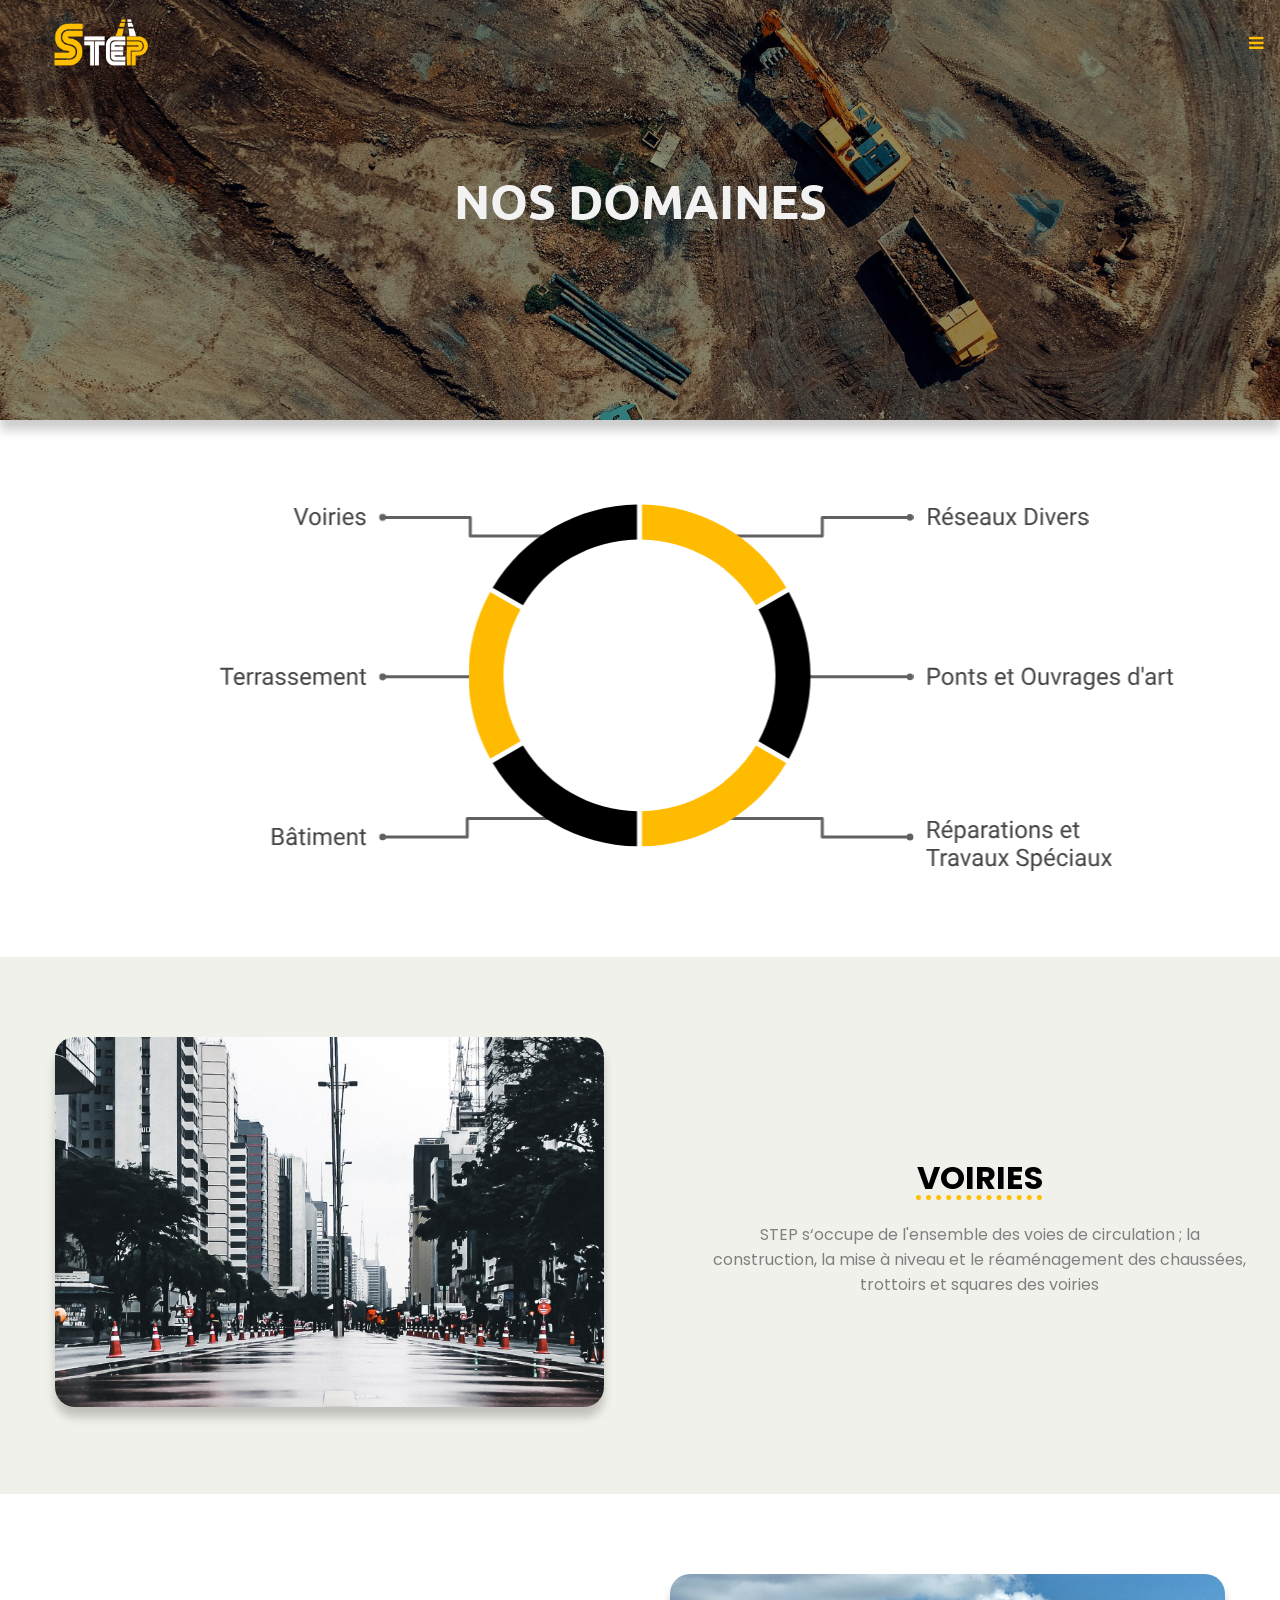
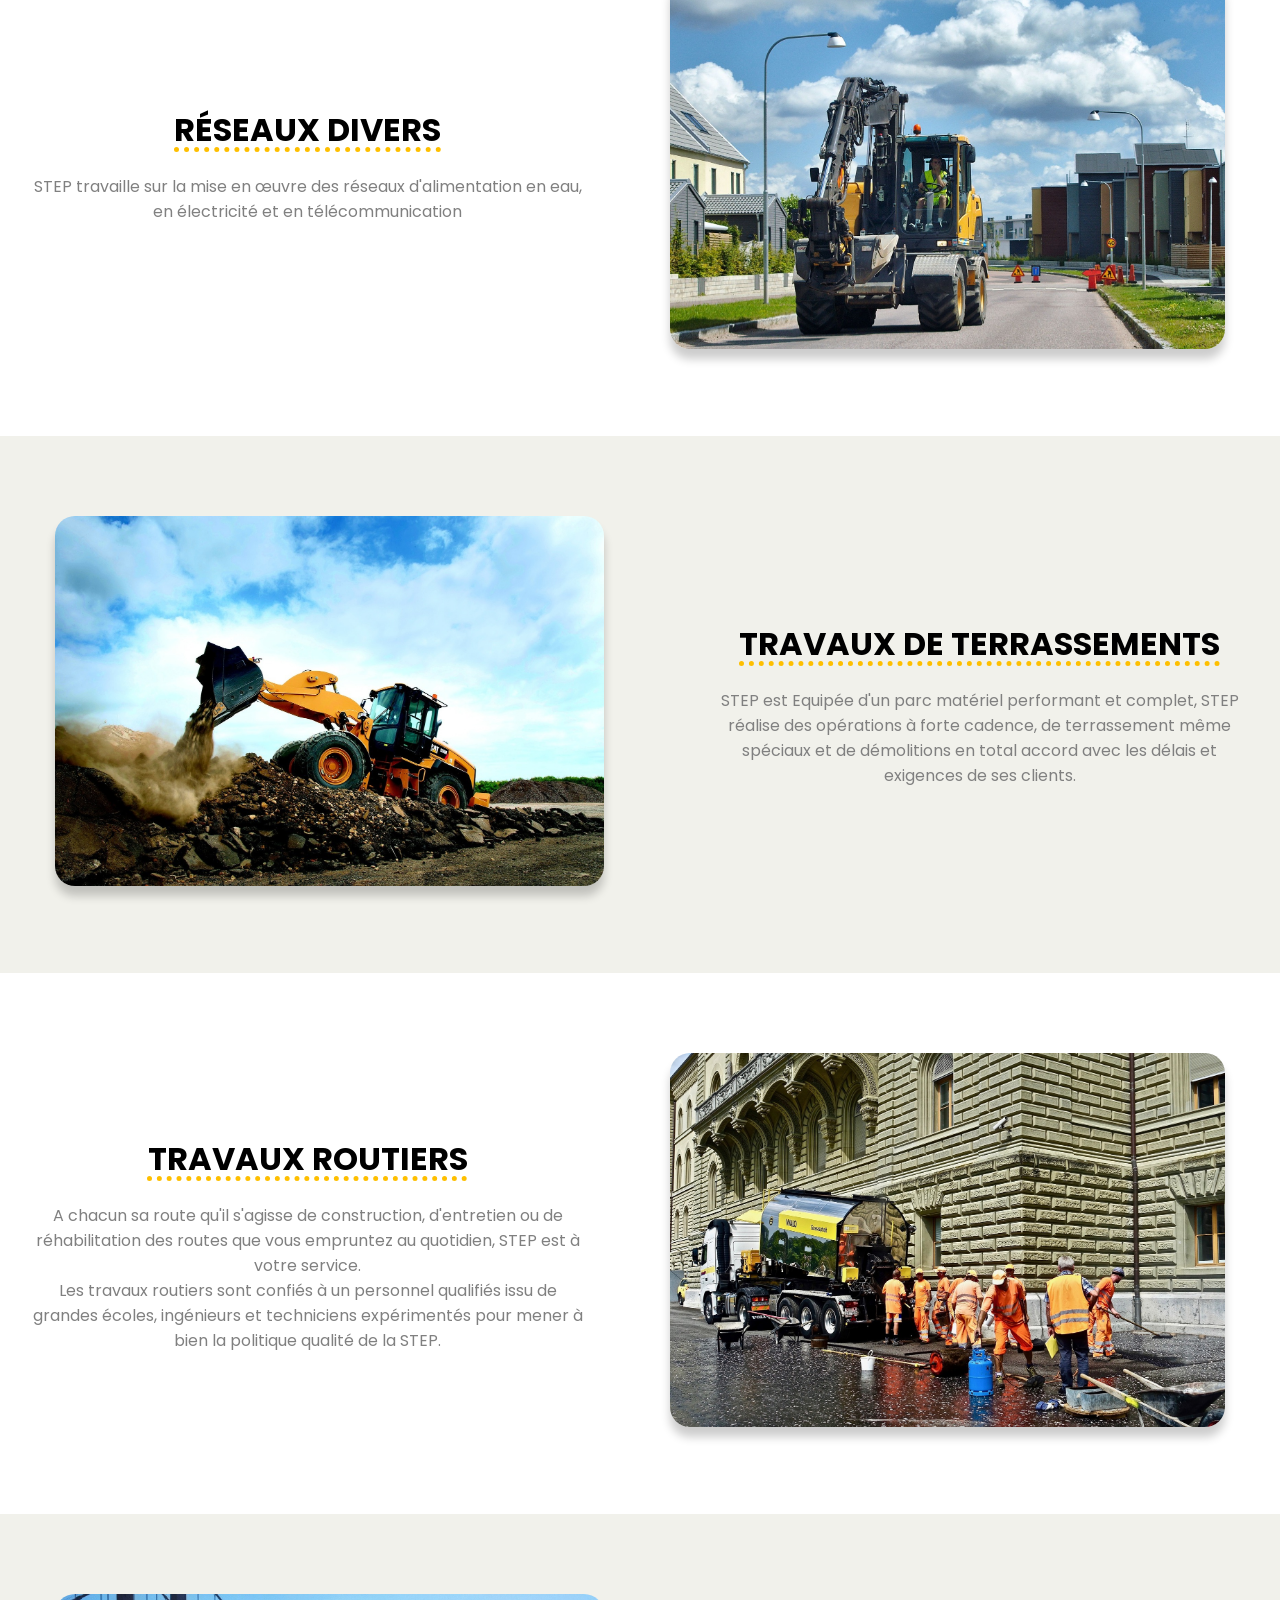
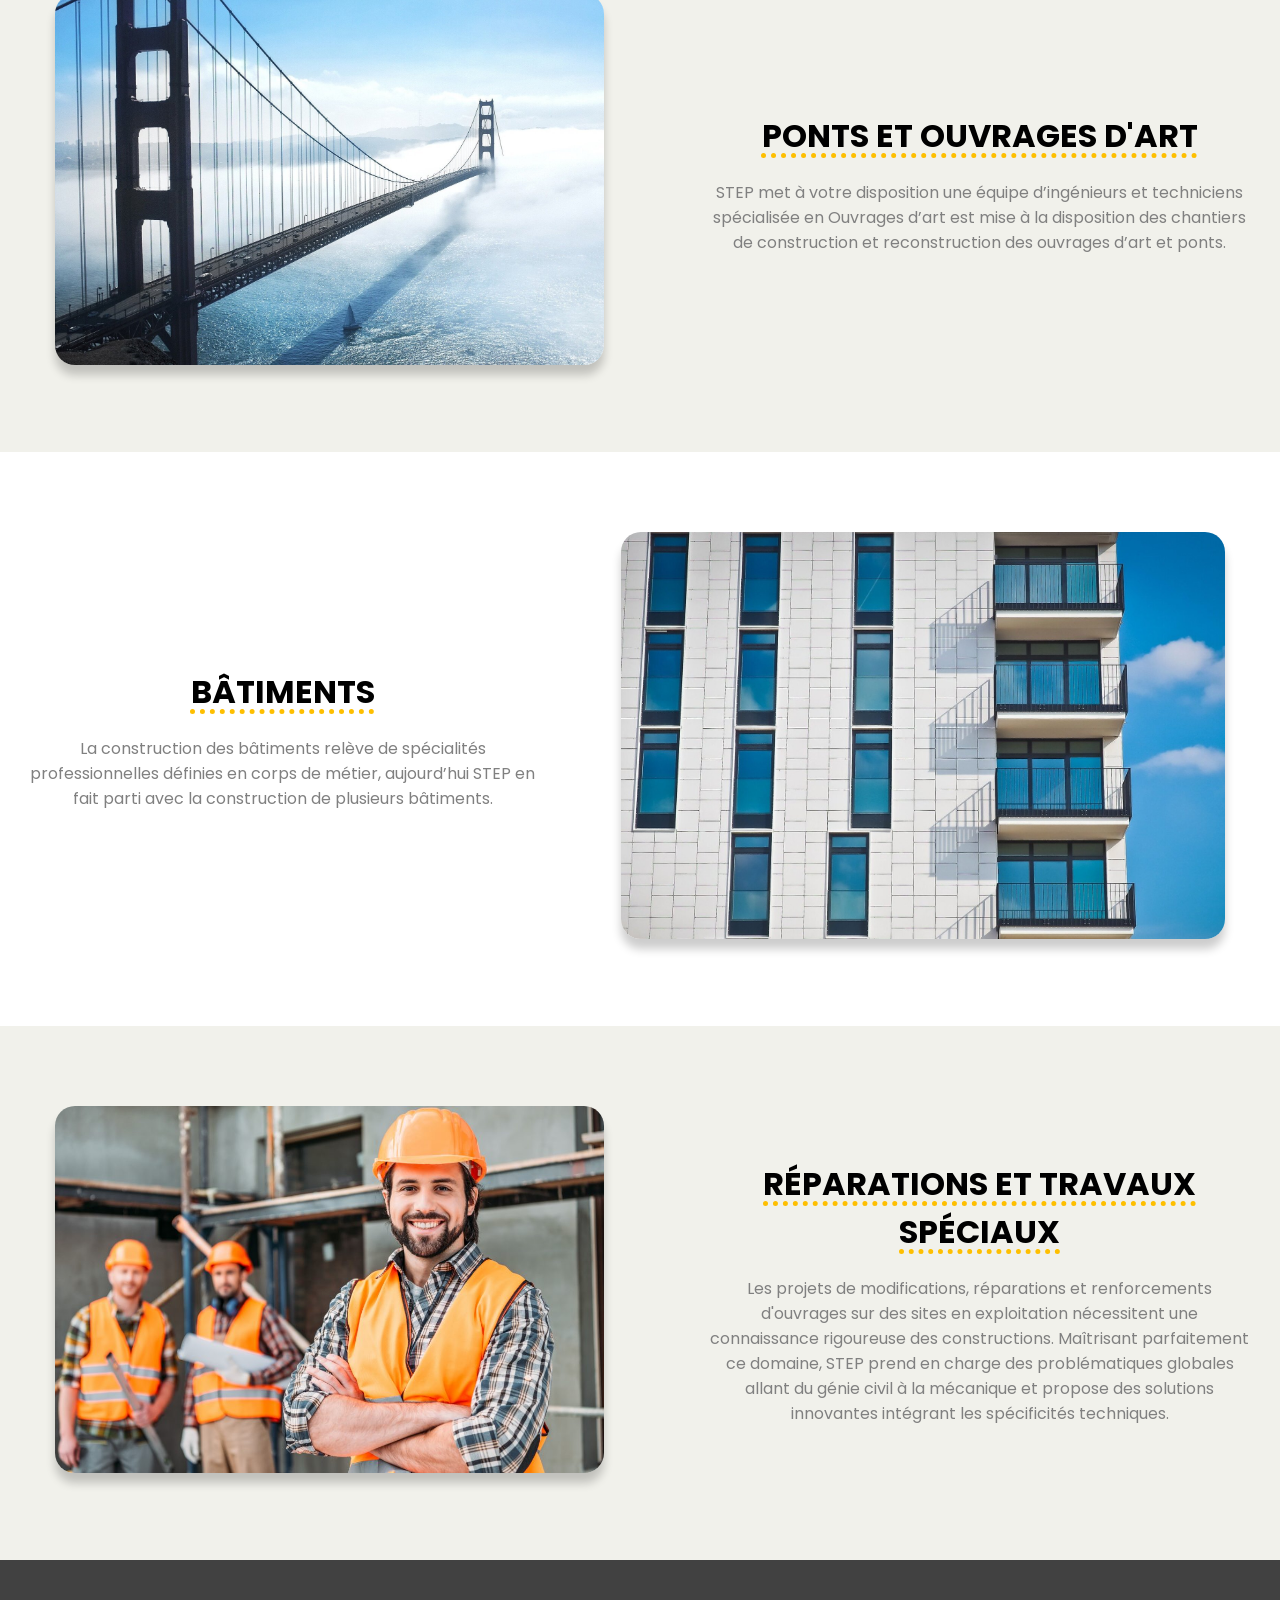
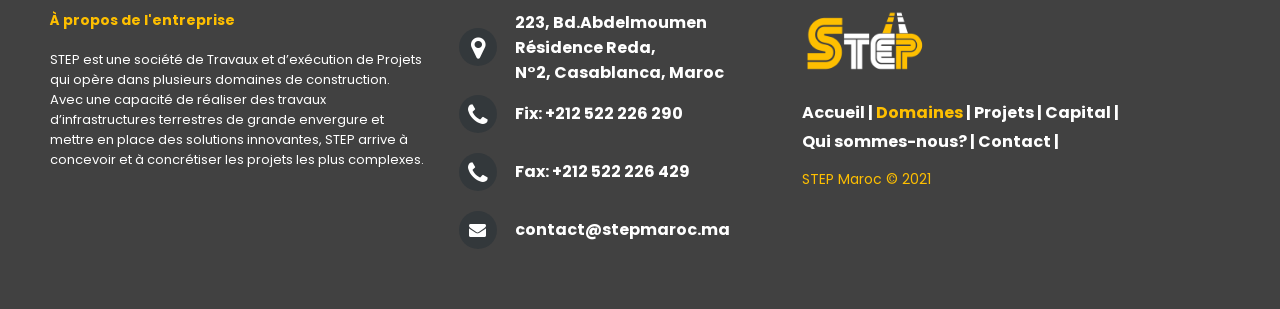
<file: pages/domaines.html>
<!DOCTYPE html>
<html lang="en">
  <head>
    <meta charset="UTF-8" />
    <meta http-equiv="X-UA-Compatible" content="IE=edge">
    <meta name="viewport" content="width=device-width, initial-scale=1.0" />
    <title>STEP - Domaines</title>
    <!--Linking css file with html file-->
    <link rel="stylesheet" href="../css/domaines.css?v=1.1">
    <link  rel="icon" href="../images/STEP logo/STEP-LOGO3.png" type="image/x-icon" />
    <script src="https://ajax.googleapis.com/ajax/libs/jquery/3.5.1/jquery.min.js"></script>
     <!-- links -->
     <!-- Fonts -->
     <link rel="preconnect" href="https://fonts.gstatic.com">
     <link href="https://fonts.googleapis.com/css2?family=Poppins:wght@700;900&display=swap" rel="stylesheet">
     <link rel="preconnect" href="https://fonts.gstatic.com">
     <link href="https://fonts.googleapis.com/css2?family=Ubuntu:wght@300&display=swap" rel="stylesheet">
     <link rel="preconnect" href="https://fonts.gstatic.com">
     <link href="https://fonts.googleapis.com/css2?family=Open+Sans:ital,wght@0,300;0,400;0,600;1,700&display=swap" rel="stylesheet">
     <link rel="preconnect" href="https://fonts.gstatic.com">
 <link href="https://fonts.googleapis.com/css2?family=Lato:wght@700&family=Open+Sans:ital,wght@0,300;0,400;0,600;1,700&display=swap" rel="stylesheet">
    <!-- The Fonts -->
    <link href="https://fonts.googleapis.com/css2?family=Ubuntu:wght@300&display=swap" rel="stylesheet">
    <link href="https://fonts.googleapis.com/css2?family=Poppins:wght@700&display=swap" rel="stylesheet">
    <link href="https://fonts.googleapis.com/css2?family=Pirata+One&display=swap" rel="stylesheet">
    <link rel="preconnect" href="https://fonts.gstatic.com">
    <link href="https://fonts.googleapis.com/css2?family=Open+Sans+Condensed:wght@300&display=swap" rel="stylesheet">
  </head>
  <body>
      <!-- navigation bar -->
    <link rel="stylesheet" href="https://cdnjs.cloudflare.com/ajax/libs/font-awesome/4.7.0/css/font-awesome.min.css">
    <header id="navbar" class="topnav">
      <div id="navbar-mobile">
        <div id="logo"><img class="default" src="../images/STEP logo/STEP-logo-white.png" alt="">
          <img class="animate" src="../images/STEP logo/STEP-logo.png" alt="">
        </div>
        <div id="icon"> <a href="javascript:void(0);" class="icon" onclick="myFunction()">
          <i class="fa fa-bars"></i></a>
        </div>
      </div>
        <div class="mobile">
          <a href="./contact.php" class="item">Contact</a>
          <a href="./about.html" class="item" >Qui sommes-nous?</a>
          <a href="./capital.html" class="item">Capital</a>
          <a href="./projects.html" class="item">Projets</a>
          <a href="./domaines.html" class="item" id="active">Domaines</a>    
          <a href="../index.html" class="item">Accueil</a>
        </div>
    </header>
    <div class="opening">
      <div class="domaines-titre">
        <h1>NOS DOMAINES</h1>
      </div>      
    </div>  
    <section class="anim">
      <svg width="963" height="377" viewBox="0 0 963 377" fill="none" xmlns="http://www.w3.org/2000/svg">
        <circle class="branch-tip" cx="691.463" cy="17.3625" r="3.4185" fill="#626161"/>
        <path class="branch" d="M517.723 36.0169H603.799V17.3901H690.43" stroke="#626161" stroke-width="2" stroke-linecap="round" stroke-linejoin="round"/>
        <circle class="branch-tip" cx="164.128" cy="337.054" r="3.4185" transform="rotate(-180 164.128 337.054)" fill="#626161"/>
        <path class="branch"d="M334.822 318.4H248.747V337.026H165.468" stroke="#626161" stroke-width="2" stroke-linecap="round" stroke-linejoin="round"/>
        <circle class="branch-tip" r="3.4185" transform="matrix(1 0 0 -1 691.463 337.054)" fill="#626161"/>
        <path class="branch" d="M510.754 318.4H603.799V337.026H690.43" stroke="#626161" stroke-width="2" stroke-linecap="round" stroke-linejoin="round"/>
        <circle class="branch-tip" r="3.4185" transform="matrix(-1 0 0 1 164.128 17.3625)" fill="#626161"/>
        <path class="branch" d="M344.837 36.0169H251.792V17.3901H165.161" stroke="#626161" stroke-width="2" stroke-linecap="round" stroke-linejoin="round"/>
        <line class="branch" x1="1" y1="-1" x2="101.714" y2="-1" transform="matrix(-1 0 0 1 267.435 177.794)" stroke="#626161" stroke-width="2" stroke-linecap="round" stroke-linejoin="round"/>
        <circle class="branch-tip" r="3.42" transform="matrix(-1 0 0 1 164.13 176.847)" fill="#626161"/>
        <line class="branch" x1="589.156" y1="176.794" x2="689.869" y2="176.794" stroke="#626161" stroke-width="2" stroke-linecap="round" stroke-linejoin="round"/>
        <circle class="branch-tip" cx="691.461" cy="176.847" r="3.42" fill="#626161"/>
        <path class="part-1" d="M423.5 39.3977C446.519 39.8298 469.053 46.0958 488.991 57.6091C508.929 69.1224 525.619 85.5065 537.5 105.228L567.8 87.7377C552.847 62.6969 531.74 41.8952 506.484 27.3087C481.228 12.7223 452.662 4.83549 423.5 4.39771V39.3977Z" fill="#FFBB00"/>
        <path class="part-2" d="M557 175.398C557.033 198.425 551.181 221.078 540 241.208L570.31 258.698C584.546 233.241 592.02 204.56 592.02 175.393C592.02 146.225 584.546 117.545 570.31 92.0877L540 109.558C551.187 129.696 557.04 152.361 557 175.398Z" fill="black"/>
        <path class="part-3" d="M537.48 245.498C525.601 265.221 508.911 281.608 488.973 293.123C469.035 304.638 446.501 310.906 423.48 311.338V346.338C452.642 345.898 481.207 338.01 506.463 323.424C531.718 308.838 552.826 288.037 567.78 262.998L537.48 245.498Z" fill="#FFBB00"/>
        <path class="part-4" d="M418.5 311.338C395.479 310.906 372.945 304.638 353.007 293.123C333.069 281.608 316.379 265.221 304.5 245.498L274.2 262.998C289.154 288.037 310.262 308.838 335.517 323.424C360.773 338.01 389.338 345.898 418.5 346.338V311.338Z" fill="black"/>
        <path class="part-5" d="M285 175.398C284.966 152.371 290.817 129.717 302 109.588L271.71 92.0577C257.474 117.515 250 146.195 250 175.363C250 204.53 257.474 233.211 271.71 258.668L302 241.178C290.824 221.057 284.972 198.414 285 175.398Z" fill="#FFBB00"/>
        <path class="part-6" d="M304.52 105.228C316.399 85.5093 333.086 69.127 353.021 57.6139C372.955 46.1007 395.484 39.8331 418.5 39.3977V4.39771C389.341 4.83888 360.779 12.7272 335.527 27.3136C310.275 41.8999 289.171 62.6998 274.22 87.7377L304.52 105.228Z" fill="black"/>
        <rect class="to-reseau"x="707.337" y="0.980423" width="166.056" height="32.4742" fill="transparent"/>
        <path class="text to-reseau" d="M716.067 18.0781H712.059V24.9804H709.798V7.91792H715.446C717.368 7.91792 718.845 8.35542 719.876 9.23042C720.915 10.1054 721.434 11.3789 721.434 13.0507C721.434 14.1132 721.145 15.039 720.567 15.8281C719.997 16.6171 719.2 17.207 718.177 17.5976L722.184 24.8398V24.9804H719.77L716.067 18.0781ZM712.059 16.2382H715.516C716.634 16.2382 717.52 15.9492 718.177 15.371C718.841 14.7929 719.173 14.0195 719.173 13.0507C719.173 11.996 718.856 11.1875 718.224 10.625C717.599 10.0625 716.692 9.7773 715.505 9.76949H712.059V16.2382ZM729.52 25.2148C727.802 25.2148 726.403 24.6523 725.325 23.5273C724.247 22.3945 723.708 20.8828 723.708 18.9921V18.5937C723.708 17.3359 723.946 16.2148 724.423 15.2304C724.907 14.2382 725.579 13.4648 726.438 12.9101C727.306 12.3476 728.243 12.0664 729.251 12.0664C730.899 12.0664 732.181 12.6093 733.095 13.6953C734.009 14.7812 734.466 16.3359 734.466 18.3593V19.2617H725.876C725.907 20.5117 726.27 21.5234 726.966 22.2968C727.669 23.0625 728.559 23.4453 729.638 23.4453C730.403 23.4453 731.052 23.289 731.583 22.9765C732.114 22.664 732.579 22.25 732.977 21.7343L734.302 22.7656C733.239 24.3984 731.645 25.2148 729.52 25.2148ZM729.251 13.8476C728.376 13.8476 727.641 14.1679 727.048 14.8085C726.454 15.4414 726.087 16.332 725.946 17.4804H732.298V17.3164C732.235 16.2148 731.938 15.3632 731.407 14.7617C730.876 14.1523 730.157 13.8476 729.251 13.8476ZM730.306 6.98042H732.931L729.79 10.4257H728.044L730.306 6.98042ZM744.368 21.6171C744.368 21.0312 744.145 20.5781 743.7 20.2578C743.263 19.9296 742.493 19.6484 741.391 19.414C740.298 19.1796 739.427 18.8984 738.778 18.5703C738.138 18.2421 737.661 17.8515 737.349 17.3984C737.044 16.9453 736.891 16.4062 736.891 15.7812C736.891 14.7421 737.329 13.8632 738.204 13.1445C739.087 12.4257 740.212 12.0664 741.579 12.0664C743.016 12.0664 744.181 12.4375 745.071 13.1796C745.97 13.9218 746.419 14.871 746.419 16.0273H744.239C744.239 15.4335 743.985 14.9218 743.477 14.4921C742.977 14.0625 742.345 13.8476 741.579 13.8476C740.79 13.8476 740.173 14.0195 739.727 14.3632C739.282 14.707 739.059 15.1562 739.059 15.7109C739.059 16.2343 739.266 16.6289 739.681 16.8945C740.095 17.1601 740.841 17.414 741.919 17.6562C743.005 17.8984 743.884 18.1875 744.556 18.5234C745.227 18.8593 745.724 19.2656 746.044 19.7421C746.372 20.2109 746.536 20.7851 746.536 21.4648C746.536 22.5976 746.083 23.5078 745.177 24.1953C744.27 24.875 743.095 25.2148 741.649 25.2148C740.634 25.2148 739.735 25.0351 738.954 24.6757C738.173 24.3164 737.559 23.8164 737.114 23.1757C736.677 22.5273 736.458 21.8281 736.458 21.0781H738.626C738.665 21.8046 738.954 22.3828 739.493 22.8125C740.04 23.2343 740.759 23.4453 741.649 23.4453C742.47 23.4453 743.126 23.2812 743.618 22.9531C744.118 22.6171 744.368 22.1718 744.368 21.6171ZM754.622 25.2148C752.903 25.2148 751.505 24.6523 750.427 23.5273C749.349 22.3945 748.809 20.8828 748.809 18.9921V18.5937C748.809 17.3359 749.048 16.2148 749.524 15.2304C750.009 14.2382 750.681 13.4648 751.54 12.9101C752.407 12.3476 753.345 12.0664 754.352 12.0664C756.001 12.0664 757.282 12.6093 758.196 13.6953C759.11 14.7812 759.567 16.3359 759.567 18.3593V19.2617H750.977C751.009 20.5117 751.372 21.5234 752.067 22.2968C752.77 23.0625 753.661 23.4453 754.739 23.4453C755.505 23.4453 756.153 23.289 756.684 22.9765C757.216 22.664 757.681 22.25 758.079 21.7343L759.403 22.7656C758.341 24.3984 756.747 25.2148 754.622 25.2148ZM754.352 13.8476C753.477 13.8476 752.743 14.1679 752.149 14.8085C751.556 15.4414 751.188 16.332 751.048 17.4804H757.399V17.3164C757.337 16.2148 757.04 15.3632 756.509 14.7617C755.977 14.1523 755.259 13.8476 754.352 13.8476ZM769.915 24.9804C769.79 24.7304 769.688 24.2851 769.61 23.6445C768.602 24.6914 767.399 25.2148 766.001 25.2148C764.751 25.2148 763.724 24.8632 762.919 24.1601C762.122 23.4492 761.724 22.5507 761.724 21.4648C761.724 20.1445 762.224 19.121 763.224 18.3945C764.231 17.6601 765.645 17.2929 767.466 17.2929H769.575V16.2968C769.575 15.539 769.349 14.9375 768.895 14.4921C768.442 14.039 767.774 13.8125 766.891 13.8125C766.118 13.8125 765.47 14.0078 764.946 14.3984C764.423 14.789 764.161 15.2617 764.161 15.8164H761.981C761.981 15.1835 762.204 14.5742 762.649 13.9882C763.102 13.3945 763.712 12.9257 764.477 12.582C765.251 12.2382 766.099 12.0664 767.02 12.0664C768.481 12.0664 769.626 12.4335 770.454 13.1679C771.282 13.8945 771.712 14.8984 771.743 16.1796V22.0156C771.743 23.1796 771.891 24.1054 772.188 24.7929V24.9804H769.915ZM766.317 23.3281C766.997 23.3281 767.641 23.1523 768.251 22.8007C768.86 22.4492 769.302 21.9921 769.575 21.4296V18.8281H767.876C765.22 18.8281 763.891 19.6054 763.891 21.1601C763.891 21.8398 764.118 22.371 764.571 22.7539C765.024 23.1367 765.606 23.3281 766.317 23.3281ZM782.97 23.7265C782.126 24.7187 780.888 25.2148 779.255 25.2148C777.903 25.2148 776.872 24.8242 776.161 24.0429C775.458 23.2539 775.102 22.0898 775.095 20.5507V12.3007H777.263V20.4921C777.263 22.414 778.044 23.375 779.606 23.375C781.263 23.375 782.364 22.7578 782.911 21.5234V12.3007H785.079V24.9804H783.016L782.97 23.7265ZM792.638 16.9296L795.45 12.3007H797.981L793.833 18.5703L798.11 24.9804H795.602L792.673 20.2343L789.743 24.9804H787.224L791.501 18.5703L787.352 12.3007H789.86L792.638 16.9296ZM806.583 24.9804V7.91792H811.399C812.884 7.91792 814.196 8.24605 815.337 8.9023C816.477 9.55855 817.356 10.4921 817.974 11.7031C818.599 12.914 818.915 14.3046 818.923 15.875V16.9648C818.923 18.5742 818.61 19.9843 817.985 21.1953C817.368 22.4062 816.481 23.3359 815.325 23.9843C814.177 24.6328 812.837 24.9648 811.306 24.9804H806.583ZM808.833 9.76949V23.1406H811.2C812.934 23.1406 814.282 22.6015 815.243 21.5234C816.212 20.4453 816.696 18.9101 816.696 16.9179V15.9218C816.696 13.9843 816.239 12.4804 815.325 11.4101C814.419 10.332 813.13 9.78511 811.458 9.76949H808.833ZM824.349 24.9804H822.181V12.3007H824.349V24.9804ZM822.005 8.93745C822.005 8.58589 822.11 8.28902 822.321 8.04683C822.54 7.80464 822.86 7.68355 823.282 7.68355C823.704 7.68355 824.024 7.80464 824.243 8.04683C824.462 8.28902 824.571 8.58589 824.571 8.93745C824.571 9.28902 824.462 9.58199 824.243 9.81636C824.024 10.0507 823.704 10.1679 823.282 10.1679C822.86 10.1679 822.54 10.0507 822.321 9.81636C822.11 9.58199 822.005 9.28902 822.005 8.93745ZM832.013 22.039L835.153 12.3007H837.368L832.821 24.9804H831.169L826.575 12.3007H828.79L832.013 22.039ZM844.552 25.2148C842.833 25.2148 841.434 24.6523 840.356 23.5273C839.278 22.3945 838.739 20.8828 838.739 18.9921V18.5937C838.739 17.3359 838.977 16.2148 839.454 15.2304C839.938 14.2382 840.61 13.4648 841.47 12.9101C842.337 12.3476 843.274 12.0664 844.282 12.0664C845.931 12.0664 847.212 12.6093 848.126 13.6953C849.04 14.7812 849.497 16.3359 849.497 18.3593V19.2617H840.907C840.938 20.5117 841.302 21.5234 841.997 22.2968C842.7 23.0625 843.591 23.4453 844.669 23.4453C845.434 23.4453 846.083 23.289 846.614 22.9765C847.145 22.664 847.61 22.25 848.009 21.7343L849.333 22.7656C848.27 24.3984 846.677 25.2148 844.552 25.2148ZM844.282 13.8476C843.407 13.8476 842.673 14.1679 842.079 14.8085C841.485 15.4414 841.118 16.332 840.977 17.4804H847.329V17.3164C847.266 16.2148 846.97 15.3632 846.438 14.7617C845.907 14.1523 845.188 13.8476 844.282 13.8476ZM858.145 14.246C857.817 14.1914 857.462 14.164 857.079 14.164C855.657 14.164 854.692 14.7695 854.184 15.9804V24.9804H852.016V12.3007H854.126L854.161 13.7656C854.872 12.6328 855.88 12.0664 857.184 12.0664C857.606 12.0664 857.927 12.121 858.145 12.2304V14.246ZM867.532 21.6171C867.532 21.0312 867.309 20.5781 866.864 20.2578C866.427 19.9296 865.657 19.6484 864.556 19.414C863.462 19.1796 862.591 18.8984 861.942 18.5703C861.302 18.2421 860.825 17.8515 860.513 17.3984C860.208 16.9453 860.056 16.4062 860.056 15.7812C860.056 14.7421 860.493 13.8632 861.368 13.1445C862.251 12.4257 863.376 12.0664 864.743 12.0664C866.181 12.0664 867.345 12.4375 868.235 13.1796C869.134 13.9218 869.583 14.871 869.583 16.0273H867.403C867.403 15.4335 867.149 14.9218 866.641 14.4921C866.141 14.0625 865.509 13.8476 864.743 13.8476C863.954 13.8476 863.337 14.0195 862.891 14.3632C862.446 14.707 862.224 15.1562 862.224 15.7109C862.224 16.2343 862.431 16.6289 862.845 16.8945C863.259 17.1601 864.005 17.414 865.083 17.6562C866.169 17.8984 867.048 18.1875 867.72 18.5234C868.391 18.8593 868.888 19.2656 869.208 19.7421C869.536 20.2109 869.7 20.7851 869.7 21.4648C869.7 22.5976 869.247 23.5078 868.341 24.1953C867.434 24.875 866.259 25.2148 864.813 25.2148C863.798 25.2148 862.899 25.0351 862.118 24.6757C861.337 24.3164 860.724 23.8164 860.278 23.1757C859.841 22.5273 859.622 21.8281 859.622 21.0781H861.79C861.829 21.8046 862.118 22.3828 862.657 22.8125C863.204 23.2343 863.923 23.4453 864.813 23.4453C865.634 23.4453 866.29 23.2812 866.782 22.9531C867.282 22.6171 867.532 22.1718 867.532 21.6171Z" fill="#454343"/>
        <rect class="to-voiries" x="69.0893" y="0.980423" width="79.1652" height="32.4742" fill="transparent"/>
        <path class="text to-voiries" d="M82.5475 21.9921L87.4225 7.91792H89.8834L83.5553 24.9804H81.5631L75.2467 7.91792H77.6959L82.5475 21.9921ZM90.7272 18.5234C90.7272 17.2812 90.9694 16.164 91.4538 15.1718C91.9459 14.1796 92.6256 13.414 93.4928 12.875C94.3678 12.3359 95.3639 12.0664 96.4811 12.0664C98.2077 12.0664 99.6022 12.664 100.665 13.8593C101.735 15.0546 102.27 16.6445 102.27 18.6289V18.7812C102.27 20.0156 102.032 21.125 101.555 22.1093C101.087 23.0859 100.411 23.8476 99.528 24.3945C98.653 24.9414 97.6452 25.2148 96.5045 25.2148C94.7858 25.2148 93.3913 24.6171 92.3209 23.4218C91.2584 22.2265 90.7272 20.6445 90.7272 18.6757V18.5234ZM92.9069 18.7812C92.9069 20.1875 93.2311 21.3164 93.8795 22.1679C94.5358 23.0195 95.4108 23.4453 96.5045 23.4453C97.6061 23.4453 98.4811 23.0156 99.1295 22.1562C99.778 21.289 100.102 20.0781 100.102 18.5234C100.102 17.1328 99.7702 16.0078 99.1061 15.1484C98.4498 14.2812 97.5748 13.8476 96.4811 13.8476C95.4108 13.8476 94.5475 14.2734 93.8913 15.125C93.235 15.9765 92.9069 17.1953 92.9069 18.7812ZM107.344 24.9804H105.176V12.3007H107.344V24.9804ZM105.001 8.93745C105.001 8.58589 105.106 8.28902 105.317 8.04683C105.536 7.80464 105.856 7.68355 106.278 7.68355C106.7 7.68355 107.02 7.80464 107.239 8.04683C107.458 8.28902 107.567 8.58589 107.567 8.93745C107.567 9.28902 107.458 9.58199 107.239 9.81636C107.02 10.0507 106.7 10.1679 106.278 10.1679C105.856 10.1679 105.536 10.0507 105.317 9.81636C105.106 9.58199 105.001 9.28902 105.001 8.93745ZM116.954 14.246C116.626 14.1914 116.27 14.164 115.887 14.164C114.465 14.164 113.501 14.7695 112.993 15.9804V24.9804H110.825V12.3007H112.934L112.969 13.7656C113.68 12.6328 114.688 12.0664 115.993 12.0664C116.415 12.0664 116.735 12.121 116.954 12.2304V14.246ZM121.313 24.9804H119.145V12.3007H121.313V24.9804ZM118.969 8.93745C118.969 8.58589 119.075 8.28902 119.286 8.04683C119.505 7.80464 119.825 7.68355 120.247 7.68355C120.669 7.68355 120.989 7.80464 121.208 8.04683C121.426 8.28902 121.536 8.58589 121.536 8.93745C121.536 9.28902 121.426 9.58199 121.208 9.81636C120.989 10.0507 120.669 10.1679 120.247 10.1679C119.825 10.1679 119.505 10.0507 119.286 9.81636C119.075 9.58199 118.969 9.28902 118.969 8.93745ZM130.055 25.2148C128.337 25.2148 126.938 24.6523 125.86 23.5273C124.782 22.3945 124.243 20.8828 124.243 18.9921V18.5937C124.243 17.3359 124.481 16.2148 124.958 15.2304C125.442 14.2382 126.114 13.4648 126.973 12.9101C127.84 12.3476 128.778 12.0664 129.786 12.0664C131.434 12.0664 132.715 12.6093 133.63 13.6953C134.544 14.7812 135.001 16.3359 135.001 18.3593V19.2617H126.411C126.442 20.5117 126.805 21.5234 127.501 22.2968C128.204 23.0625 129.094 23.4453 130.173 23.4453C130.938 23.4453 131.587 23.289 132.118 22.9765C132.649 22.664 133.114 22.25 133.512 21.7343L134.837 22.7656C133.774 24.3984 132.18 25.2148 130.055 25.2148ZM129.786 13.8476C128.911 13.8476 128.176 14.1679 127.583 14.8085C126.989 15.4414 126.622 16.332 126.481 17.4804H132.833V17.3164C132.77 16.2148 132.473 15.3632 131.942 14.7617C131.411 14.1523 130.692 13.8476 129.786 13.8476ZM144.903 21.6171C144.903 21.0312 144.68 20.5781 144.235 20.2578C143.798 19.9296 143.028 19.6484 141.926 19.414C140.833 19.1796 139.962 18.8984 139.313 18.5703C138.673 18.2421 138.196 17.8515 137.883 17.3984C137.579 16.9453 137.426 16.4062 137.426 15.7812C137.426 14.7421 137.864 13.8632 138.739 13.1445C139.622 12.4257 140.747 12.0664 142.114 12.0664C143.551 12.0664 144.715 12.4375 145.606 13.1796C146.505 13.9218 146.954 14.871 146.954 16.0273H144.774C144.774 15.4335 144.52 14.9218 144.012 14.4921C143.512 14.0625 142.88 13.8476 142.114 13.8476C141.325 13.8476 140.708 14.0195 140.262 14.3632C139.817 14.707 139.594 15.1562 139.594 15.7109C139.594 16.2343 139.801 16.6289 140.215 16.8945C140.63 17.1601 141.376 17.414 142.454 17.6562C143.54 17.8984 144.419 18.1875 145.09 18.5234C145.762 18.8593 146.258 19.2656 146.579 19.7421C146.907 20.2109 147.071 20.7851 147.071 21.4648C147.071 22.5976 146.618 23.5078 145.712 24.1953C144.805 24.875 143.63 25.2148 142.184 25.2148C141.169 25.2148 140.27 25.0351 139.489 24.6757C138.708 24.3164 138.094 23.8164 137.649 23.1757C137.212 22.5273 136.993 21.8281 136.993 21.0781H139.161C139.2 21.8046 139.489 22.3828 140.028 22.8125C140.575 23.2343 141.294 23.4453 142.184 23.4453C143.005 23.4453 143.661 23.2812 144.153 22.9531C144.653 22.6171 144.903 22.1718 144.903 21.6171Z" fill="#454343"/>
        <rect class="to-ponts" x="707.337" y="162.847" width="255.434" height="28" fill="transparent"/>
        <path class="text to-ponts" d="M711.567 178.167V184.847H709.317V167.784H715.61C717.477 167.784 718.938 168.261 719.993 169.214C721.056 170.167 721.587 171.429 721.587 172.999C721.587 174.655 721.067 175.933 720.028 176.831C718.997 177.722 717.516 178.167 715.587 178.167H711.567ZM711.567 176.327H715.61C716.813 176.327 717.735 176.046 718.376 175.483C719.016 174.913 719.337 174.093 719.337 173.023C719.337 172.007 719.016 171.194 718.376 170.585C717.735 169.976 716.856 169.659 715.739 169.636H711.567V176.327ZM723.38 178.39C723.38 177.148 723.622 176.03 724.106 175.038C724.599 174.046 725.278 173.28 726.145 172.741C727.02 172.202 728.016 171.933 729.134 171.933C730.86 171.933 732.255 172.53 733.317 173.726C734.388 174.921 734.923 176.511 734.923 178.495V178.648C734.923 179.882 734.684 180.991 734.208 181.976C733.739 182.952 733.063 183.714 732.181 184.261C731.306 184.808 730.298 185.081 729.157 185.081C727.438 185.081 726.044 184.483 724.974 183.288C723.911 182.093 723.38 180.511 723.38 178.542V178.39ZM725.559 178.648C725.559 180.054 725.884 181.183 726.532 182.034C727.188 182.886 728.063 183.312 729.157 183.312C730.259 183.312 731.134 182.882 731.782 182.023C732.431 181.155 732.755 179.944 732.755 178.39C732.755 176.999 732.423 175.874 731.759 175.015C731.102 174.148 730.227 173.714 729.134 173.714C728.063 173.714 727.2 174.14 726.544 174.991C725.888 175.843 725.559 177.062 725.559 178.648ZM739.692 172.167L739.763 173.761C740.731 172.542 741.997 171.933 743.559 171.933C746.239 171.933 747.591 173.444 747.614 176.468V184.847H745.446V176.456C745.438 175.542 745.227 174.866 744.813 174.429C744.407 173.991 743.77 173.773 742.903 173.773C742.2 173.773 741.583 173.96 741.052 174.335C740.52 174.71 740.106 175.202 739.809 175.812V184.847H737.641V172.167H739.692ZM753.825 169.097V172.167H756.192V173.843H753.825V181.706C753.825 182.214 753.931 182.597 754.141 182.855C754.352 183.105 754.712 183.23 755.22 183.23C755.47 183.23 755.813 183.183 756.251 183.089V184.847C755.681 185.003 755.126 185.081 754.587 185.081C753.618 185.081 752.888 184.788 752.395 184.202C751.903 183.616 751.657 182.784 751.657 181.706V173.843H749.349V172.167H751.657V169.097H753.825ZM766.118 181.483C766.118 180.898 765.895 180.444 765.45 180.124C765.013 179.796 764.243 179.515 763.141 179.28C762.048 179.046 761.177 178.765 760.528 178.437C759.888 178.108 759.411 177.718 759.099 177.265C758.794 176.812 758.641 176.273 758.641 175.648C758.641 174.608 759.079 173.73 759.954 173.011C760.837 172.292 761.962 171.933 763.329 171.933C764.766 171.933 765.931 172.304 766.821 173.046C767.72 173.788 768.169 174.737 768.169 175.894H765.989C765.989 175.3 765.735 174.788 765.227 174.358C764.727 173.929 764.095 173.714 763.329 173.714C762.54 173.714 761.923 173.886 761.477 174.23C761.032 174.573 760.809 175.023 760.809 175.577C760.809 176.101 761.016 176.495 761.431 176.761C761.845 177.026 762.591 177.28 763.669 177.523C764.755 177.765 765.634 178.054 766.306 178.39C766.977 178.726 767.474 179.132 767.794 179.608C768.122 180.077 768.286 180.651 768.286 181.331C768.286 182.464 767.833 183.374 766.927 184.062C766.02 184.741 764.845 185.081 763.399 185.081C762.384 185.081 761.485 184.901 760.704 184.542C759.923 184.183 759.309 183.683 758.864 183.042C758.427 182.394 758.208 181.694 758.208 180.944H760.376C760.415 181.671 760.704 182.249 761.243 182.679C761.79 183.101 762.509 183.312 763.399 183.312C764.22 183.312 764.876 183.148 765.368 182.819C765.868 182.483 766.118 182.038 766.118 181.483ZM782.325 185.081C780.606 185.081 779.208 184.519 778.13 183.394C777.052 182.261 776.513 180.749 776.513 178.858V178.46C776.513 177.202 776.751 176.081 777.227 175.097C777.712 174.105 778.384 173.331 779.243 172.776C780.11 172.214 781.048 171.933 782.056 171.933C783.704 171.933 784.985 172.476 785.899 173.562C786.813 174.648 787.27 176.202 787.27 178.226V179.128H778.681C778.712 180.378 779.075 181.39 779.77 182.163C780.474 182.929 781.364 183.312 782.442 183.312C783.208 183.312 783.856 183.155 784.388 182.843C784.919 182.53 785.384 182.116 785.782 181.601L787.106 182.632C786.044 184.265 784.45 185.081 782.325 185.081ZM782.056 173.714C781.181 173.714 780.446 174.034 779.852 174.675C779.259 175.308 778.891 176.198 778.751 177.347H785.102V177.183C785.04 176.081 784.743 175.23 784.212 174.628C783.681 174.019 782.962 173.714 782.056 173.714ZM792.731 169.097V172.167H795.099V173.843H792.731V181.706C792.731 182.214 792.837 182.597 793.048 182.855C793.259 183.105 793.618 183.23 794.126 183.23C794.376 183.23 794.72 183.183 795.157 183.089V184.847C794.587 185.003 794.032 185.081 793.493 185.081C792.524 185.081 791.794 184.788 791.302 184.202C790.809 183.616 790.563 182.784 790.563 181.706V173.843H788.255V172.167H790.563V169.097H792.731ZM817.059 176.866C817.059 178.538 816.778 179.999 816.216 181.249C815.653 182.491 814.856 183.441 813.825 184.097C812.794 184.753 811.591 185.081 810.216 185.081C808.872 185.081 807.681 184.753 806.641 184.097C805.602 183.433 804.794 182.491 804.216 181.273C803.645 180.046 803.352 178.628 803.337 177.019V175.788C803.337 174.148 803.622 172.698 804.192 171.441C804.763 170.183 805.567 169.222 806.606 168.558C807.653 167.886 808.849 167.55 810.192 167.55C811.559 167.55 812.763 167.882 813.802 168.546C814.849 169.202 815.653 170.159 816.216 171.417C816.778 172.667 817.059 174.124 817.059 175.788V176.866ZM814.821 175.765C814.821 173.741 814.415 172.191 813.602 171.112C812.79 170.026 811.653 169.483 810.192 169.483C808.77 169.483 807.649 170.026 806.829 171.112C806.016 172.191 805.599 173.691 805.575 175.612V176.866C805.575 178.827 805.985 180.37 806.806 181.495C807.634 182.612 808.77 183.171 810.216 183.171C811.669 183.171 812.794 182.644 813.591 181.589C814.388 180.526 814.798 179.007 814.821 177.03V175.765ZM827.923 183.593C827.079 184.585 825.841 185.081 824.208 185.081C822.856 185.081 821.825 184.691 821.114 183.909C820.411 183.12 820.056 181.956 820.048 180.417V172.167H822.216V180.358C822.216 182.28 822.997 183.241 824.559 183.241C826.216 183.241 827.317 182.624 827.864 181.39V172.167H830.032V184.847H827.97L827.923 183.593ZM837.52 181.905L840.661 172.167H842.876L838.329 184.847H836.677L832.083 172.167H834.298L837.52 181.905ZM851.091 174.112C850.763 174.058 850.407 174.03 850.024 174.03C848.602 174.03 847.638 174.636 847.13 175.847V184.847H844.962V172.167H847.071L847.106 173.632C847.817 172.499 848.825 171.933 850.13 171.933C850.552 171.933 850.872 171.987 851.091 172.097V174.112ZM860.454 184.847C860.329 184.597 860.227 184.151 860.149 183.511C859.141 184.558 857.938 185.081 856.54 185.081C855.29 185.081 854.263 184.73 853.458 184.026C852.661 183.316 852.263 182.417 852.263 181.331C852.263 180.011 852.763 178.987 853.763 178.261C854.77 177.526 856.184 177.159 858.005 177.159H860.114V176.163C860.114 175.405 859.888 174.804 859.434 174.358C858.981 173.905 858.313 173.679 857.431 173.679C856.657 173.679 856.009 173.874 855.485 174.265C854.962 174.655 854.7 175.128 854.7 175.683H852.52C852.52 175.05 852.743 174.441 853.188 173.855C853.641 173.261 854.251 172.792 855.016 172.448C855.79 172.105 856.638 171.933 857.559 171.933C859.02 171.933 860.165 172.3 860.993 173.034C861.821 173.761 862.251 174.765 862.282 176.046V181.882C862.282 183.046 862.431 183.972 862.727 184.659V184.847H860.454ZM856.856 183.194C857.536 183.194 858.181 183.019 858.79 182.667C859.399 182.316 859.841 181.858 860.114 181.296V178.694H858.415C855.759 178.694 854.431 179.472 854.431 181.026C854.431 181.706 854.657 182.237 855.11 182.62C855.563 183.003 856.145 183.194 856.856 183.194ZM865.165 178.401C865.165 176.425 865.622 174.855 866.536 173.691C867.45 172.519 868.661 171.933 870.169 171.933C871.716 171.933 872.923 172.48 873.79 173.573L873.895 172.167H875.876V184.542C875.876 186.183 875.388 187.476 874.411 188.421C873.442 189.366 872.138 189.839 870.497 189.839C869.583 189.839 868.688 189.644 867.813 189.253C866.938 188.862 866.27 188.327 865.809 187.648L866.934 186.347C867.864 187.495 869.001 188.069 870.345 188.069C871.399 188.069 872.22 187.773 872.806 187.179C873.399 186.585 873.696 185.749 873.696 184.671V183.581C872.829 184.581 871.645 185.081 870.145 185.081C868.661 185.081 867.458 184.483 866.536 183.288C865.622 182.093 865.165 180.464 865.165 178.401ZM867.345 178.648C867.345 180.077 867.638 181.202 868.224 182.023C868.809 182.835 869.63 183.241 870.684 183.241C872.052 183.241 873.056 182.62 873.696 181.378V175.589C873.032 174.378 872.036 173.773 870.708 173.773C869.653 173.773 868.829 174.183 868.235 175.003C867.641 175.823 867.345 177.038 867.345 178.648ZM884.419 185.081C882.7 185.081 881.302 184.519 880.224 183.394C879.145 182.261 878.606 180.749 878.606 178.858V178.46C878.606 177.202 878.845 176.081 879.321 175.097C879.806 174.105 880.477 173.331 881.337 172.776C882.204 172.214 883.141 171.933 884.149 171.933C885.798 171.933 887.079 172.476 887.993 173.562C888.907 174.648 889.364 176.202 889.364 178.226V179.128H880.774C880.806 180.378 881.169 181.39 881.864 182.163C882.567 182.929 883.458 183.312 884.536 183.312C885.302 183.312 885.95 183.155 886.481 182.843C887.013 182.53 887.477 182.116 887.876 181.601L889.2 182.632C888.138 184.265 886.544 185.081 884.419 185.081ZM884.149 173.714C883.274 173.714 882.54 174.034 881.946 174.675C881.352 175.308 880.985 176.198 880.845 177.347H887.196V177.183C887.134 176.081 886.837 175.23 886.306 174.628C885.774 174.019 885.056 173.714 884.149 173.714ZM899.266 181.483C899.266 180.898 899.044 180.444 898.599 180.124C898.161 179.796 897.391 179.515 896.29 179.28C895.196 179.046 894.325 178.765 893.677 178.437C893.036 178.108 892.559 177.718 892.247 177.265C891.942 176.812 891.79 176.273 891.79 175.648C891.79 174.608 892.227 173.73 893.102 173.011C893.985 172.292 895.11 171.933 896.477 171.933C897.915 171.933 899.079 172.304 899.97 173.046C900.868 173.788 901.317 174.737 901.317 175.894H899.138C899.138 175.3 898.884 174.788 898.376 174.358C897.876 173.929 897.243 173.714 896.477 173.714C895.688 173.714 895.071 173.886 894.626 174.23C894.181 174.573 893.958 175.023 893.958 175.577C893.958 176.101 894.165 176.495 894.579 176.761C894.993 177.026 895.739 177.28 896.817 177.523C897.903 177.765 898.782 178.054 899.454 178.39C900.126 178.726 900.622 179.132 900.942 179.608C901.27 180.077 901.434 180.651 901.434 181.331C901.434 182.464 900.981 183.374 900.075 184.062C899.169 184.741 897.993 185.081 896.548 185.081C895.532 185.081 894.634 184.901 893.852 184.542C893.071 184.183 892.458 183.683 892.013 183.042C891.575 182.394 891.356 181.694 891.356 180.944H893.524C893.563 181.671 893.852 182.249 894.391 182.679C894.938 183.101 895.657 183.312 896.548 183.312C897.368 183.312 898.024 183.148 898.516 182.819C899.016 182.483 899.266 182.038 899.266 181.483ZM909.684 178.401C909.684 176.456 910.145 174.894 911.067 173.714C911.989 172.526 913.196 171.933 914.688 171.933C916.173 171.933 917.349 172.441 918.216 173.456V166.847H920.384V184.847H918.391L918.286 183.487C917.419 184.55 916.212 185.081 914.665 185.081C913.196 185.081 911.997 184.48 911.067 183.276C910.145 182.073 909.684 180.503 909.684 178.566V178.401ZM911.852 178.648C911.852 180.085 912.149 181.21 912.743 182.023C913.337 182.835 914.157 183.241 915.204 183.241C916.579 183.241 917.583 182.624 918.216 181.39V175.566C917.567 174.37 916.571 173.773 915.227 173.773C914.165 173.773 913.337 174.183 912.743 175.003C912.149 175.823 911.852 177.038 911.852 178.648ZM925.083 168.148L924.837 172.46H923.325L923.337 166.847H925.083V168.148ZM935.196 184.847C935.071 184.597 934.97 184.151 934.891 183.511C933.884 184.558 932.681 185.081 931.282 185.081C930.032 185.081 929.005 184.73 928.2 184.026C927.403 183.316 927.005 182.417 927.005 181.331C927.005 180.011 927.505 178.987 928.505 178.261C929.513 177.526 930.927 177.159 932.747 177.159H934.856V176.163C934.856 175.405 934.63 174.804 934.177 174.358C933.724 173.905 933.056 173.679 932.173 173.679C931.399 173.679 930.751 173.874 930.227 174.265C929.704 174.655 929.442 175.128 929.442 175.683H927.263C927.263 175.05 927.485 174.441 927.931 173.855C928.384 173.261 928.993 172.792 929.759 172.448C930.532 172.105 931.38 171.933 932.302 171.933C933.763 171.933 934.907 172.3 935.735 173.034C936.563 173.761 936.993 174.765 937.024 176.046V181.882C937.024 183.046 937.173 183.972 937.47 184.659V184.847H935.196ZM931.599 183.194C932.278 183.194 932.923 183.019 933.532 182.667C934.141 182.316 934.583 181.858 934.856 181.296V178.694H933.157C930.501 178.694 929.173 179.472 929.173 181.026C929.173 181.706 929.399 182.237 929.852 182.62C930.306 183.003 930.888 183.194 931.599 183.194ZM946.552 174.112C946.224 174.058 945.868 174.03 945.485 174.03C944.063 174.03 943.099 174.636 942.591 175.847V184.847H940.423V172.167H942.532L942.567 173.632C943.278 172.499 944.286 171.933 945.591 171.933C946.013 171.933 946.333 171.987 946.552 172.097V174.112ZM952.083 169.097V172.167H954.45V173.843H952.083V181.706C952.083 182.214 952.188 182.597 952.399 182.855C952.61 183.105 952.97 183.23 953.477 183.23C953.727 183.23 954.071 183.183 954.509 183.089V184.847C953.938 185.003 953.384 185.081 952.845 185.081C951.876 185.081 951.145 184.788 950.653 184.202C950.161 183.616 949.915 182.784 949.915 181.706V173.843H947.606V172.167H949.915V169.097H952.083Z" fill="#454343"/>
        <rect class="to-terassement" x="0.254517" y="162.847" width="148" height="28" fill="transparent"/>
        <path class="text to-terassement" d="M14.9537 169.636H9.46936V184.847H7.23108V169.636H1.75842V167.784H14.9537V169.636ZM21.235 185.081C19.5162 185.081 18.1178 184.519 17.0397 183.394C15.9615 182.261 15.4225 180.749 15.4225 178.858V178.46C15.4225 177.202 15.6608 176.081 16.1373 175.097C16.6217 174.105 17.2936 173.331 18.153 172.776C19.0201 172.214 19.9576 171.933 20.9655 171.933C22.6139 171.933 23.8951 172.476 24.8092 173.562C25.7233 174.648 26.1803 176.202 26.1803 178.226V179.128H17.5905C17.6217 180.378 17.985 181.39 18.6803 182.163C19.3834 182.929 20.274 183.312 21.3522 183.312C22.1178 183.312 22.7662 183.155 23.2975 182.843C23.8287 182.53 24.2936 182.116 24.692 181.601L26.0162 182.632C24.9537 184.265 23.36 185.081 21.235 185.081ZM20.9655 173.714C20.0905 173.714 19.3561 174.034 18.7623 174.675C18.1686 175.308 17.8014 176.198 17.6608 177.347H24.0123V177.183C23.9498 176.081 23.653 175.23 23.1217 174.628C22.5905 174.019 21.8717 173.714 20.9655 173.714ZM34.8287 174.112C34.5006 174.058 34.1451 174.03 33.7623 174.03C32.3405 174.03 31.3756 174.636 30.8678 175.847V184.847H28.6998V172.167H30.8092L30.8444 173.632C31.5553 172.499 32.5631 171.933 33.8678 171.933C34.2897 171.933 34.61 171.987 34.8287 172.097V174.112ZM42.9615 174.112C42.6334 174.058 42.278 174.03 41.8951 174.03C40.4733 174.03 39.5084 174.636 39.0006 175.847V184.847H36.8326V172.167H38.942L38.9772 173.632C39.6881 172.499 40.6959 171.933 42.0006 171.933C42.4225 171.933 42.7428 171.987 42.9615 172.097V174.112ZM52.3248 184.847C52.1998 184.597 52.0983 184.151 52.0201 183.511C51.0123 184.558 49.8092 185.081 48.4108 185.081C47.1608 185.081 46.1334 184.73 45.3287 184.026C44.5319 183.316 44.1334 182.417 44.1334 181.331C44.1334 180.011 44.6334 178.987 45.6334 178.261C46.6412 177.526 48.0553 177.159 49.8756 177.159H51.985V176.163C51.985 175.405 51.7584 174.804 51.3053 174.358C50.8522 173.905 50.1842 173.679 49.3014 173.679C48.528 173.679 47.8795 173.874 47.3561 174.265C46.8326 174.655 46.5709 175.128 46.5709 175.683H44.3912C44.3912 175.05 44.6139 174.441 45.0592 173.855C45.5123 173.261 46.1217 172.792 46.8873 172.448C47.6608 172.105 48.5084 171.933 49.4303 171.933C50.8912 171.933 52.0358 172.3 52.8639 173.034C53.692 173.761 54.1217 174.765 54.153 176.046V181.882C54.153 183.046 54.3014 183.972 54.5983 184.659V184.847H52.3248ZM48.7272 183.194C49.4069 183.194 50.0514 183.019 50.6608 182.667C51.2701 182.316 51.7115 181.858 51.985 181.296V178.694H50.2858C47.6295 178.694 46.3014 179.472 46.3014 181.026C46.3014 181.706 46.528 182.237 46.9811 182.62C47.4342 183.003 48.0162 183.194 48.7272 183.194ZM64.9342 181.483C64.9342 180.898 64.7115 180.444 64.2662 180.124C63.8287 179.796 63.0592 179.515 61.9576 179.28C60.8639 179.046 59.9928 178.765 59.3444 178.437C58.7037 178.108 58.2272 177.718 57.9147 177.265C57.61 176.812 57.4576 176.273 57.4576 175.648C57.4576 174.608 57.8951 173.73 58.7701 173.011C59.653 172.292 60.778 171.933 62.1451 171.933C63.5826 171.933 64.7467 172.304 65.6373 173.046C66.5358 173.788 66.985 174.737 66.985 175.894H64.8053C64.8053 175.3 64.5514 174.788 64.0436 174.358C63.5436 173.929 62.9108 173.714 62.1451 173.714C61.3561 173.714 60.7389 173.886 60.2936 174.23C59.8483 174.573 59.6256 175.023 59.6256 175.577C59.6256 176.101 59.8326 176.495 60.2467 176.761C60.6608 177.026 61.4069 177.28 62.485 177.523C63.5709 177.765 64.4498 178.054 65.1217 178.39C65.7936 178.726 66.2897 179.132 66.61 179.608C66.9381 180.077 67.1022 180.651 67.1022 181.331C67.1022 182.464 66.649 183.374 65.7428 184.062C64.8365 184.741 63.6608 185.081 62.2155 185.081C61.1998 185.081 60.3014 184.901 59.5201 184.542C58.7389 184.183 58.1256 183.683 57.6803 183.042C57.2428 182.394 57.024 181.694 57.024 180.944H59.192C59.2311 181.671 59.5201 182.249 60.0592 182.679C60.6061 183.101 61.3248 183.312 62.2155 183.312C63.0358 183.312 63.692 183.148 64.1842 182.819C64.6842 182.483 64.9342 182.038 64.9342 181.483ZM77.3092 181.483C77.3092 180.898 77.0865 180.444 76.6412 180.124C76.2037 179.796 75.4342 179.515 74.3326 179.28C73.2389 179.046 72.3678 178.765 71.7194 178.437C71.0787 178.108 70.6022 177.718 70.2897 177.265C69.985 176.812 69.8326 176.273 69.8326 175.648C69.8326 174.608 70.2701 173.73 71.1451 173.011C72.028 172.292 73.153 171.933 74.5201 171.933C75.9576 171.933 77.1217 172.304 78.0123 173.046C78.9108 173.788 79.36 174.737 79.36 175.894H77.1803C77.1803 175.3 76.9264 174.788 76.4186 174.358C75.9186 173.929 75.2858 173.714 74.5201 173.714C73.7311 173.714 73.1139 173.886 72.6686 174.23C72.2233 174.573 72.0006 175.023 72.0006 175.577C72.0006 176.101 72.2076 176.495 72.6217 176.761C73.0358 177.026 73.7819 177.28 74.86 177.523C75.9459 177.765 76.8248 178.054 77.4967 178.39C78.1686 178.726 78.6647 179.132 78.985 179.608C79.3131 180.077 79.4772 180.651 79.4772 181.331C79.4772 182.464 79.024 183.374 78.1178 184.062C77.2115 184.741 76.0358 185.081 74.5905 185.081C73.5748 185.081 72.6764 184.901 71.8951 184.542C71.1139 184.183 70.5006 183.683 70.0553 183.042C69.6178 182.394 69.399 181.694 69.399 180.944H71.567C71.6061 181.671 71.8951 182.249 72.4342 182.679C72.9811 183.101 73.6998 183.312 74.5905 183.312C75.4108 183.312 76.067 183.148 76.5592 182.819C77.0592 182.483 77.3092 182.038 77.3092 181.483ZM87.5631 185.081C85.8444 185.081 84.4459 184.519 83.3678 183.394C82.2897 182.261 81.7506 180.749 81.7506 178.858V178.46C81.7506 177.202 81.9889 176.081 82.4655 175.097C82.9498 174.105 83.6217 173.331 84.4811 172.776C85.3483 172.214 86.2858 171.933 87.2936 171.933C88.942 171.933 90.2233 172.476 91.1373 173.562C92.0514 174.648 92.5084 176.202 92.5084 178.226V179.128H83.9186C83.9498 180.378 84.3131 181.39 85.0084 182.163C85.7115 182.929 86.6022 183.312 87.6803 183.312C88.4459 183.312 89.0944 183.155 89.6256 182.843C90.1569 182.53 90.6217 182.116 91.0201 181.601L92.3444 182.632C91.2819 184.265 89.6881 185.081 87.5631 185.081ZM87.2936 173.714C86.4186 173.714 85.6842 174.034 85.0905 174.675C84.4967 175.308 84.1295 176.198 83.9889 177.347H90.3405V177.183C90.278 176.081 89.9811 175.23 89.4498 174.628C88.9186 174.019 88.1998 173.714 87.2936 173.714ZM97.067 172.167L97.1256 173.573C98.0553 172.48 99.3092 171.933 100.887 171.933C102.661 171.933 103.868 172.612 104.508 173.972C104.93 173.362 105.477 172.87 106.149 172.495C106.829 172.12 107.63 171.933 108.551 171.933C111.333 171.933 112.747 173.405 112.794 176.351V184.847H110.626V176.48C110.626 175.573 110.419 174.898 110.005 174.452C109.59 173.999 108.895 173.773 107.919 173.773C107.114 173.773 106.446 174.015 105.915 174.499C105.383 174.976 105.075 175.62 104.989 176.433V184.847H102.809V176.538C102.809 174.694 101.907 173.773 100.102 173.773C98.6803 173.773 97.7076 174.378 97.1842 175.589V184.847H95.0162V172.167H97.067ZM121.337 185.081C119.618 185.081 118.219 184.519 117.141 183.394C116.063 182.261 115.524 180.749 115.524 178.858V178.46C115.524 177.202 115.762 176.081 116.239 175.097C116.723 174.105 117.395 173.331 118.255 172.776C119.122 172.214 120.059 171.933 121.067 171.933C122.715 171.933 123.997 172.476 124.911 173.562C125.825 174.648 126.282 176.202 126.282 178.226V179.128H117.692C117.723 180.378 118.087 181.39 118.782 182.163C119.485 182.929 120.376 183.312 121.454 183.312C122.219 183.312 122.868 183.155 123.399 182.843C123.93 182.53 124.395 182.116 124.794 181.601L126.118 182.632C125.055 184.265 123.462 185.081 121.337 185.081ZM121.067 173.714C120.192 173.714 119.458 174.034 118.864 174.675C118.27 175.308 117.903 176.198 117.762 177.347H124.114V177.183C124.051 176.081 123.755 175.23 123.223 174.628C122.692 174.019 121.973 173.714 121.067 173.714ZM130.852 172.167L130.922 173.761C131.891 172.542 133.157 171.933 134.719 171.933C137.399 171.933 138.751 173.444 138.774 176.468V184.847H136.606V176.456C136.598 175.542 136.387 174.866 135.973 174.429C135.567 173.991 134.93 173.773 134.063 173.773C133.36 173.773 132.743 173.96 132.212 174.335C131.68 174.71 131.266 175.202 130.969 175.812V184.847H128.801V172.167H130.852ZM144.985 169.097V172.167H147.352V173.843H144.985V181.706C144.985 182.214 145.09 182.597 145.301 182.855C145.512 183.105 145.872 183.23 146.38 183.23C146.63 183.23 146.973 183.183 147.411 183.089V184.847C146.84 185.003 146.286 185.081 145.747 185.081C144.778 185.081 144.047 184.788 143.555 184.202C143.063 183.616 142.817 182.784 142.817 181.706V173.843H140.508V172.167H142.817V169.097H144.985Z" fill="#454343"/>
        <rect class="to-reparations" x="707.337" y="312.003" width="188.439" height="64.5308" fill="transparent"/>
        <path class="text to-reparations" d="M715.575 331.1H711.567V338.003H709.306V320.94H714.954C716.876 320.94 718.352 321.378 719.384 322.253C720.423 323.128 720.942 324.401 720.942 326.073C720.942 327.136 720.653 328.061 720.075 328.85C719.505 329.639 718.708 330.229 717.684 330.62L721.692 337.862V338.003H719.278L715.575 331.1ZM711.567 329.261H715.024C716.141 329.261 717.028 328.972 717.684 328.393C718.349 327.815 718.681 327.042 718.681 326.073C718.681 325.018 718.364 324.21 717.731 323.647C717.106 323.085 716.2 322.8 715.013 322.792H711.567V329.261ZM729.028 338.237C727.309 338.237 725.911 337.675 724.833 336.55C723.755 335.417 723.216 333.905 723.216 332.014V331.616C723.216 330.358 723.454 329.237 723.931 328.253C724.415 327.261 725.087 326.487 725.946 325.932C726.813 325.37 727.751 325.089 728.759 325.089C730.407 325.089 731.688 325.632 732.602 326.718C733.516 327.804 733.974 329.358 733.974 331.382V332.284H725.384C725.415 333.534 725.778 334.546 726.474 335.319C727.177 336.085 728.067 336.468 729.145 336.468C729.911 336.468 730.559 336.311 731.091 335.999C731.622 335.686 732.087 335.272 732.485 334.757L733.809 335.788C732.747 337.421 731.153 338.237 729.028 338.237ZM728.759 326.87C727.884 326.87 727.149 327.19 726.556 327.831C725.962 328.464 725.595 329.354 725.454 330.503H731.806V330.339C731.743 329.237 731.446 328.386 730.915 327.784C730.384 327.175 729.665 326.87 728.759 326.87ZM729.813 320.003H732.438L729.298 323.448H727.552L729.813 320.003ZM747.204 331.804C747.204 333.733 746.763 335.288 745.88 336.468C744.997 337.647 743.802 338.237 742.294 338.237C740.755 338.237 739.544 337.749 738.661 336.772V342.878H736.493V325.323H738.474L738.579 326.729C739.462 325.636 740.688 325.089 742.259 325.089C743.782 325.089 744.985 325.663 745.868 326.811C746.759 327.96 747.204 329.557 747.204 331.604V331.804ZM745.036 331.557C745.036 330.128 744.731 328.999 744.122 328.171C743.513 327.343 742.677 326.929 741.614 326.929C740.302 326.929 739.317 327.511 738.661 328.675V334.733C739.309 335.889 740.302 336.468 741.638 336.468C742.677 336.468 743.501 336.057 744.11 335.237C744.727 334.409 745.036 333.182 745.036 331.557ZM757.798 338.003C757.673 337.753 757.571 337.307 757.493 336.667C756.485 337.714 755.282 338.237 753.884 338.237C752.634 338.237 751.606 337.886 750.802 337.182C750.005 336.472 749.606 335.573 749.606 334.487C749.606 333.167 750.106 332.143 751.106 331.417C752.114 330.682 753.528 330.315 755.349 330.315H757.458V329.319C757.458 328.561 757.231 327.96 756.778 327.514C756.325 327.061 755.657 326.835 754.774 326.835C754.001 326.835 753.352 327.03 752.829 327.421C752.306 327.811 752.044 328.284 752.044 328.839H749.864C749.864 328.206 750.087 327.597 750.532 327.011C750.985 326.417 751.595 325.948 752.36 325.604C753.134 325.261 753.981 325.089 754.903 325.089C756.364 325.089 757.509 325.456 758.337 326.19C759.165 326.917 759.595 327.921 759.626 329.202V335.038C759.626 336.202 759.774 337.128 760.071 337.815V338.003H757.798ZM754.2 336.35C754.88 336.35 755.524 336.175 756.134 335.823C756.743 335.472 757.184 335.014 757.458 334.452V331.85H755.759C753.102 331.85 751.774 332.628 751.774 334.182C751.774 334.862 752.001 335.393 752.454 335.776C752.907 336.159 753.489 336.35 754.2 336.35ZM769.153 327.268C768.825 327.214 768.47 327.186 768.087 327.186C766.665 327.186 765.7 327.792 765.192 329.003V338.003H763.024V325.323H765.134L765.169 326.788C765.88 325.655 766.888 325.089 768.192 325.089C768.614 325.089 768.934 325.143 769.153 325.253V327.268ZM778.516 338.003C778.391 337.753 778.29 337.307 778.212 336.667C777.204 337.714 776.001 338.237 774.602 338.237C773.352 338.237 772.325 337.886 771.52 337.182C770.724 336.472 770.325 335.573 770.325 334.487C770.325 333.167 770.825 332.143 771.825 331.417C772.833 330.682 774.247 330.315 776.067 330.315H778.177V329.319C778.177 328.561 777.95 327.96 777.497 327.514C777.044 327.061 776.376 326.835 775.493 326.835C774.72 326.835 774.071 327.03 773.548 327.421C773.024 327.811 772.763 328.284 772.763 328.839H770.583C770.583 328.206 770.806 327.597 771.251 327.011C771.704 326.417 772.313 325.948 773.079 325.604C773.852 325.261 774.7 325.089 775.622 325.089C777.083 325.089 778.227 325.456 779.056 326.19C779.884 326.917 780.313 327.921 780.345 329.202V335.038C780.345 336.202 780.493 337.128 780.79 337.815V338.003H778.516ZM774.919 336.35C775.599 336.35 776.243 336.175 776.852 335.823C777.462 335.472 777.903 335.014 778.177 334.452V331.85H776.477C773.821 331.85 772.493 332.628 772.493 334.182C772.493 334.862 772.72 335.393 773.173 335.776C773.626 336.159 774.208 336.35 774.919 336.35ZM786.684 322.253V325.323H789.052V326.999H786.684V334.862C786.684 335.37 786.79 335.753 787.001 336.011C787.212 336.261 787.571 336.386 788.079 336.386C788.329 336.386 788.673 336.339 789.11 336.245V338.003C788.54 338.159 787.985 338.237 787.446 338.237C786.477 338.237 785.747 337.944 785.255 337.358C784.763 336.772 784.516 335.94 784.516 334.862V326.999H782.208V325.323H784.516V322.253H786.684ZM793.95 338.003H791.782V325.323H793.95V338.003ZM791.606 321.96C791.606 321.608 791.712 321.311 791.923 321.069C792.141 320.827 792.462 320.706 792.884 320.706C793.306 320.706 793.626 320.827 793.845 321.069C794.063 321.311 794.173 321.608 794.173 321.96C794.173 322.311 794.063 322.604 793.845 322.839C793.626 323.073 793.306 323.19 792.884 323.19C792.462 323.19 792.141 323.073 791.923 322.839C791.712 322.604 791.606 322.311 791.606 321.96ZM796.856 331.546C796.856 330.304 797.099 329.186 797.583 328.194C798.075 327.202 798.755 326.436 799.622 325.897C800.497 325.358 801.493 325.089 802.61 325.089C804.337 325.089 805.731 325.686 806.794 326.882C807.864 328.077 808.399 329.667 808.399 331.651V331.804C808.399 333.038 808.161 334.147 807.684 335.132C807.216 336.108 806.54 336.87 805.657 337.417C804.782 337.964 803.774 338.237 802.634 338.237C800.915 338.237 799.52 337.639 798.45 336.444C797.388 335.249 796.856 333.667 796.856 331.698V331.546ZM799.036 331.804C799.036 333.21 799.36 334.339 800.009 335.19C800.665 336.042 801.54 336.468 802.634 336.468C803.735 336.468 804.61 336.038 805.259 335.179C805.907 334.311 806.231 333.1 806.231 331.546C806.231 330.155 805.899 329.03 805.235 328.171C804.579 327.304 803.704 326.87 802.61 326.87C801.54 326.87 800.677 327.296 800.02 328.147C799.364 328.999 799.036 330.218 799.036 331.804ZM813.169 325.323L813.239 326.917C814.208 325.698 815.474 325.089 817.036 325.089C819.716 325.089 821.067 326.6 821.091 329.624V338.003H818.923V329.612C818.915 328.698 818.704 328.022 818.29 327.585C817.884 327.147 817.247 326.929 816.38 326.929C815.677 326.929 815.059 327.116 814.528 327.491C813.997 327.866 813.583 328.358 813.286 328.968V338.003H811.118V325.323H813.169ZM831.743 334.639C831.743 334.054 831.52 333.6 831.075 333.28C830.638 332.952 829.868 332.671 828.766 332.436C827.673 332.202 826.802 331.921 826.153 331.593C825.513 331.264 825.036 330.874 824.724 330.421C824.419 329.968 824.266 329.429 824.266 328.804C824.266 327.764 824.704 326.886 825.579 326.167C826.462 325.448 827.587 325.089 828.954 325.089C830.391 325.089 831.556 325.46 832.446 326.202C833.345 326.944 833.794 327.893 833.794 329.05H831.614C831.614 328.456 831.36 327.944 830.852 327.514C830.352 327.085 829.72 326.87 828.954 326.87C828.165 326.87 827.548 327.042 827.102 327.386C826.657 327.729 826.434 328.179 826.434 328.733C826.434 329.257 826.641 329.651 827.056 329.917C827.47 330.182 828.216 330.436 829.294 330.679C830.38 330.921 831.259 331.21 831.931 331.546C832.602 331.882 833.099 332.288 833.419 332.764C833.747 333.233 833.911 333.807 833.911 334.487C833.911 335.62 833.458 336.53 832.552 337.218C831.645 337.897 830.47 338.237 829.024 338.237C828.009 338.237 827.11 338.057 826.329 337.698C825.548 337.339 824.934 336.839 824.489 336.198C824.052 335.55 823.833 334.85 823.833 334.1H826.001C826.04 334.827 826.329 335.405 826.868 335.835C827.415 336.257 828.134 336.468 829.024 336.468C829.845 336.468 830.501 336.304 830.993 335.975C831.493 335.639 831.743 335.194 831.743 334.639ZM847.95 338.237C846.231 338.237 844.833 337.675 843.755 336.55C842.677 335.417 842.138 333.905 842.138 332.014V331.616C842.138 330.358 842.376 329.237 842.852 328.253C843.337 327.261 844.009 326.487 844.868 325.932C845.735 325.37 846.673 325.089 847.681 325.089C849.329 325.089 850.61 325.632 851.524 326.718C852.438 327.804 852.895 329.358 852.895 331.382V332.284H844.306C844.337 333.534 844.7 334.546 845.395 335.319C846.099 336.085 846.989 336.468 848.067 336.468C848.833 336.468 849.481 336.311 850.013 335.999C850.544 335.686 851.009 335.272 851.407 334.757L852.731 335.788C851.669 337.421 850.075 338.237 847.95 338.237ZM847.681 326.87C846.806 326.87 846.071 327.19 845.477 327.831C844.884 328.464 844.516 329.354 844.376 330.503H850.727V330.339C850.665 329.237 850.368 328.386 849.837 327.784C849.306 327.175 848.587 326.87 847.681 326.87ZM858.356 322.253V325.323H860.724V326.999H858.356V334.862C858.356 335.37 858.462 335.753 858.673 336.011C858.884 336.261 859.243 336.386 859.751 336.386C860.001 336.386 860.345 336.339 860.782 336.245V338.003C860.212 338.159 859.657 338.237 859.118 338.237C858.149 338.237 857.419 337.944 856.927 337.358C856.434 336.772 856.188 335.94 856.188 334.862V326.999H853.88V325.323H856.188V322.253H858.356ZM721.106 350.792H715.622V366.003H713.384V350.792H707.911V348.94H721.106V350.792ZM728.536 355.268C728.208 355.214 727.852 355.186 727.47 355.186C726.048 355.186 725.083 355.792 724.575 357.003V366.003H722.407V353.323H724.516L724.552 354.788C725.263 353.655 726.27 353.089 727.575 353.089C727.997 353.089 728.317 353.143 728.536 353.253V355.268ZM737.899 366.003C737.774 365.753 737.673 365.307 737.595 364.667C736.587 365.714 735.384 366.237 733.985 366.237C732.735 366.237 731.708 365.886 730.903 365.182C730.106 364.472 729.708 363.573 729.708 362.487C729.708 361.167 730.208 360.143 731.208 359.417C732.216 358.682 733.63 358.315 735.45 358.315H737.559V357.319C737.559 356.561 737.333 355.96 736.88 355.514C736.427 355.061 735.759 354.835 734.876 354.835C734.102 354.835 733.454 355.03 732.931 355.421C732.407 355.811 732.145 356.284 732.145 356.839H729.966C729.966 356.206 730.188 355.597 730.634 355.011C731.087 354.417 731.696 353.948 732.462 353.604C733.235 353.261 734.083 353.089 735.005 353.089C736.466 353.089 737.61 353.456 738.438 354.19C739.266 354.917 739.696 355.921 739.727 357.202V363.038C739.727 364.202 739.876 365.128 740.173 365.815V366.003H737.899ZM734.302 364.35C734.981 364.35 735.626 364.175 736.235 363.823C736.845 363.472 737.286 363.014 737.559 362.452V359.85H735.86C733.204 359.85 731.876 360.628 731.876 362.182C731.876 362.862 732.102 363.393 732.556 363.776C733.009 364.159 733.591 364.35 734.302 364.35ZM747.122 363.061L750.263 353.323H752.477L747.931 366.003H746.278L741.684 353.323H743.899L747.122 363.061ZM762.204 366.003C762.079 365.753 761.977 365.307 761.899 364.667C760.891 365.714 759.688 366.237 758.29 366.237C757.04 366.237 756.013 365.886 755.208 365.182C754.411 364.472 754.013 363.573 754.013 362.487C754.013 361.167 754.513 360.143 755.513 359.417C756.52 358.682 757.934 358.315 759.755 358.315H761.864V357.319C761.864 356.561 761.638 355.96 761.184 355.514C760.731 355.061 760.063 354.835 759.181 354.835C758.407 354.835 757.759 355.03 757.235 355.421C756.712 355.811 756.45 356.284 756.45 356.839H754.27C754.27 356.206 754.493 355.597 754.938 355.011C755.391 354.417 756.001 353.948 756.766 353.604C757.54 353.261 758.388 353.089 759.309 353.089C760.77 353.089 761.915 353.456 762.743 354.19C763.571 354.917 764.001 355.921 764.032 357.202V363.038C764.032 364.202 764.181 365.128 764.477 365.815V366.003H762.204ZM758.606 364.35C759.286 364.35 759.931 364.175 760.54 363.823C761.149 363.472 761.591 363.014 761.864 362.452V359.85H760.165C757.509 359.85 756.181 360.628 756.181 362.182C756.181 362.862 756.407 363.393 756.86 363.776C757.313 364.159 757.895 364.35 758.606 364.35ZM775.259 364.749C774.415 365.741 773.177 366.237 771.544 366.237C770.192 366.237 769.161 365.847 768.45 365.065C767.747 364.276 767.391 363.112 767.384 361.573V353.323H769.552V361.514C769.552 363.436 770.333 364.397 771.895 364.397C773.552 364.397 774.653 363.78 775.2 362.546V353.323H777.368V366.003H775.306L775.259 364.749ZM784.927 357.952L787.739 353.323H790.27L786.122 359.593L790.399 366.003H787.891L784.962 361.257L782.032 366.003H779.513L783.79 359.593L779.641 353.323H782.149L784.927 357.952ZM803.899 358.397C801.97 357.843 800.563 357.163 799.681 356.358C798.806 355.546 798.368 354.546 798.368 353.358C798.368 352.014 798.903 350.905 799.974 350.03C801.052 349.147 802.45 348.706 804.169 348.706C805.341 348.706 806.384 348.932 807.298 349.386C808.22 349.839 808.931 350.464 809.431 351.261C809.938 352.057 810.192 352.929 810.192 353.874H807.931C807.931 352.843 807.602 352.034 806.946 351.448C806.29 350.854 805.364 350.557 804.169 350.557C803.059 350.557 802.192 350.804 801.567 351.296C800.95 351.78 800.641 352.456 800.641 353.323C800.641 354.018 800.934 354.608 801.52 355.093C802.114 355.569 803.118 356.007 804.532 356.405C805.954 356.804 807.063 357.245 807.86 357.729C808.665 358.206 809.259 358.764 809.641 359.405C810.032 360.046 810.227 360.8 810.227 361.667C810.227 363.05 809.688 364.159 808.61 364.995C807.532 365.823 806.091 366.237 804.286 366.237C803.114 366.237 802.02 366.014 801.005 365.569C799.989 365.116 799.204 364.499 798.649 363.718C798.102 362.936 797.829 362.05 797.829 361.057H800.091C800.091 362.089 800.47 362.905 801.227 363.507C801.993 364.1 803.013 364.397 804.286 364.397C805.474 364.397 806.384 364.155 807.016 363.671C807.649 363.186 807.966 362.526 807.966 361.69C807.966 360.854 807.673 360.21 807.087 359.757C806.501 359.296 805.438 358.843 803.899 358.397ZM823.493 359.804C823.493 361.733 823.052 363.288 822.169 364.468C821.286 365.647 820.091 366.237 818.583 366.237C817.044 366.237 815.833 365.749 814.95 364.772V370.878H812.782V353.323H814.763L814.868 354.729C815.751 353.636 816.977 353.089 818.548 353.089C820.071 353.089 821.274 353.663 822.157 354.811C823.048 355.96 823.493 357.557 823.493 359.604V359.804ZM821.325 359.557C821.325 358.128 821.02 356.999 820.411 356.171C819.802 355.343 818.966 354.929 817.903 354.929C816.591 354.929 815.606 355.511 814.95 356.675V362.733C815.599 363.889 816.591 364.468 817.927 364.468C818.966 364.468 819.79 364.057 820.399 363.237C821.016 362.409 821.325 361.182 821.325 359.557ZM831.52 366.237C829.802 366.237 828.403 365.675 827.325 364.55C826.247 363.417 825.708 361.905 825.708 360.014V359.616C825.708 358.358 825.946 357.237 826.423 356.253C826.907 355.261 827.579 354.487 828.438 353.932C829.306 353.37 830.243 353.089 831.251 353.089C832.899 353.089 834.181 353.632 835.095 354.718C836.009 355.804 836.466 357.358 836.466 359.382V360.284H827.876C827.907 361.534 828.27 362.546 828.966 363.319C829.669 364.085 830.559 364.468 831.638 364.468C832.403 364.468 833.052 364.311 833.583 363.999C834.114 363.686 834.579 363.272 834.977 362.757L836.302 363.788C835.239 365.421 833.645 366.237 831.52 366.237ZM831.251 354.87C830.376 354.87 829.641 355.19 829.048 355.831C828.454 356.464 828.087 357.354 827.946 358.503H834.298V358.339C834.235 357.237 833.938 356.386 833.407 355.784C832.876 355.175 832.157 354.87 831.251 354.87ZM832.306 348.003H834.931L831.79 351.448H830.044L832.306 348.003ZM844.071 364.468C844.845 364.468 845.52 364.233 846.099 363.764C846.677 363.296 846.997 362.71 847.059 362.007H849.11C849.071 362.733 848.821 363.425 848.36 364.081C847.899 364.737 847.282 365.261 846.509 365.651C845.743 366.042 844.931 366.237 844.071 366.237C842.345 366.237 840.97 365.663 839.946 364.514C838.931 363.358 838.423 361.78 838.423 359.78V359.417C838.423 358.182 838.649 357.085 839.102 356.124C839.556 355.163 840.204 354.417 841.048 353.886C841.899 353.354 842.903 353.089 844.059 353.089C845.481 353.089 846.661 353.514 847.599 354.366C848.544 355.218 849.048 356.323 849.11 357.682H847.059C846.997 356.862 846.684 356.19 846.122 355.667C845.567 355.136 844.88 354.87 844.059 354.87C842.958 354.87 842.102 355.268 841.493 356.065C840.891 356.854 840.591 357.999 840.591 359.499V359.909C840.591 361.37 840.891 362.495 841.493 363.284C842.095 364.073 842.954 364.468 844.071 364.468ZM853.903 366.003H851.735V353.323H853.903V366.003ZM851.559 349.96C851.559 349.608 851.665 349.311 851.876 349.069C852.095 348.827 852.415 348.706 852.837 348.706C853.259 348.706 853.579 348.827 853.798 349.069C854.016 349.311 854.126 349.608 854.126 349.96C854.126 350.311 854.016 350.604 853.798 350.839C853.579 351.073 853.259 351.19 852.837 351.19C852.415 351.19 852.095 351.073 851.876 350.839C851.665 350.604 851.559 350.311 851.559 349.96ZM865.212 366.003C865.087 365.753 864.985 365.307 864.907 364.667C863.899 365.714 862.696 366.237 861.298 366.237C860.048 366.237 859.02 365.886 858.216 365.182C857.419 364.472 857.02 363.573 857.02 362.487C857.02 361.167 857.52 360.143 858.52 359.417C859.528 358.682 860.942 358.315 862.763 358.315H864.872V357.319C864.872 356.561 864.645 355.96 864.192 355.514C863.739 355.061 863.071 354.835 862.188 354.835C861.415 354.835 860.766 355.03 860.243 355.421C859.72 355.811 859.458 356.284 859.458 356.839H857.278C857.278 356.206 857.501 355.597 857.946 355.011C858.399 354.417 859.009 353.948 859.774 353.604C860.548 353.261 861.395 353.089 862.317 353.089C863.778 353.089 864.923 353.456 865.751 354.19C866.579 354.917 867.009 355.921 867.04 357.202V363.038C867.04 364.202 867.188 365.128 867.485 365.815V366.003H865.212ZM861.614 364.35C862.294 364.35 862.938 364.175 863.548 363.823C864.157 363.472 864.599 363.014 864.872 362.452V359.85H863.173C860.516 359.85 859.188 360.628 859.188 362.182C859.188 362.862 859.415 363.393 859.868 363.776C860.321 364.159 860.903 364.35 861.614 364.35ZM878.266 364.749C877.423 365.741 876.184 366.237 874.552 366.237C873.2 366.237 872.169 365.847 871.458 365.065C870.755 364.276 870.399 363.112 870.391 361.573V353.323H872.559V361.514C872.559 363.436 873.341 364.397 874.903 364.397C876.559 364.397 877.661 363.78 878.208 362.546V353.323H880.376V366.003H878.313L878.266 364.749ZM887.934 357.952L890.747 353.323H893.278L889.13 359.593L893.407 366.003H890.899L887.97 361.257L885.04 366.003H882.52L886.798 359.593L882.649 353.323H885.157L887.934 357.952Z" fill="#454343"/>
        <rect class="to-batiment" x="49.9147" y="323.054" width="98.3399" height="28" fill="transparent"></rect>
        <path class="text to-batiment" d="M53.6725 345.054V327.991H59.2506C61.1022 327.991 62.4928 328.374 63.4225 329.14C64.36 329.905 64.8287 331.038 64.8287 332.538C64.8287 333.335 64.6022 334.042 64.1491 334.659C63.6959 335.269 63.0787 335.741 62.2975 336.077C63.2194 336.335 63.9459 336.827 64.4772 337.554C65.0162 338.273 65.2858 339.132 65.2858 340.132C65.2858 341.663 64.7897 342.866 63.7975 343.741C62.8053 344.616 61.403 345.054 59.5905 345.054H53.6725ZM55.9225 337.073V343.214H59.6373C60.6842 343.214 61.5084 342.945 62.11 342.405C62.7194 341.859 63.0241 341.109 63.0241 340.155C63.0241 338.101 61.9069 337.073 59.6725 337.073H55.9225ZM55.9225 335.269H59.3209C60.3053 335.269 61.0905 335.023 61.6764 334.53C62.2701 334.038 62.567 333.37 62.567 332.527C62.567 331.589 62.2936 330.909 61.7467 330.488C61.1998 330.058 60.3678 329.843 59.2506 329.843H55.9225V335.269ZM76.1139 345.054C75.9889 344.804 75.8873 344.359 75.8092 343.718C74.8014 344.765 73.5983 345.288 72.1998 345.288C70.9498 345.288 69.9225 344.937 69.1178 344.234C68.3209 343.523 67.9225 342.624 67.9225 341.538C67.9225 340.218 68.4225 339.195 69.4225 338.468C70.4303 337.734 71.8444 337.366 73.6647 337.366H75.7741V336.37C75.7741 335.613 75.5475 335.011 75.0944 334.566C74.6412 334.113 73.9733 333.886 73.0905 333.886C72.317 333.886 71.6686 334.081 71.1451 334.472C70.6217 334.863 70.36 335.335 70.36 335.89H68.1803C68.1803 335.257 68.403 334.648 68.8483 334.062C69.3014 333.468 69.9108 332.999 70.6764 332.655C71.4498 332.312 72.2975 332.14 73.2194 332.14C74.6803 332.14 75.8248 332.507 76.653 333.241C77.4811 333.968 77.9108 334.972 77.942 336.253V342.089C77.942 343.253 78.0905 344.179 78.3873 344.866V345.054H76.1139ZM72.5162 343.402C73.1959 343.402 73.8405 343.226 74.4498 342.874C75.0592 342.523 75.5006 342.066 75.7741 341.503V338.902H74.0748C71.4186 338.902 70.0905 339.679 70.0905 341.234C70.0905 341.913 70.317 342.445 70.7701 342.827C71.2233 343.21 71.8053 343.402 72.5162 343.402ZM77.0045 330.265V330.382H75.2116L73.4537 328.39L71.7076 330.382H69.9147V330.241L72.7975 327.054H74.11L77.0045 330.265ZM84.2819 329.304V332.374H86.6491V334.05H84.2819V341.913C84.2819 342.421 84.3873 342.804 84.5983 343.062C84.8092 343.312 85.1686 343.437 85.6764 343.437C85.9264 343.437 86.2701 343.39 86.7076 343.296V345.054C86.1373 345.21 85.5826 345.288 85.0436 345.288C84.0748 345.288 83.3444 344.995 82.8522 344.409C82.36 343.823 82.1139 342.991 82.1139 341.913V334.05H79.8053V332.374H82.1139V329.304H84.2819ZM91.5475 345.054H89.3795V332.374H91.5475V345.054ZM89.2037 329.011C89.2037 328.659 89.3092 328.363 89.5201 328.12C89.7389 327.878 90.0592 327.757 90.4811 327.757C90.903 327.757 91.2233 327.878 91.442 328.12C91.6608 328.363 91.7701 328.659 91.7701 329.011C91.7701 329.363 91.6608 329.655 91.442 329.89C91.2233 330.124 90.903 330.241 90.4811 330.241C90.0592 330.241 89.7389 330.124 89.5201 329.89C89.3092 329.655 89.2037 329.363 89.2037 329.011ZM97.067 332.374L97.1256 333.78C98.0553 332.687 99.3092 332.14 100.887 332.14C102.661 332.14 103.868 332.82 104.508 334.179C104.93 333.57 105.477 333.077 106.149 332.702C106.829 332.327 107.63 332.14 108.551 332.14C111.333 332.14 112.747 333.613 112.794 336.558V345.054H110.626V336.687C110.626 335.78 110.419 335.105 110.005 334.659C109.59 334.206 108.895 333.98 107.919 333.98C107.114 333.98 106.446 334.222 105.915 334.706C105.383 335.183 105.075 335.827 104.989 336.64V345.054H102.809V336.745C102.809 334.902 101.907 333.98 100.102 333.98C98.6803 333.98 97.7076 334.585 97.1842 335.796V345.054H95.0162V332.374H97.067ZM121.337 345.288C119.618 345.288 118.219 344.726 117.141 343.601C116.063 342.468 115.524 340.956 115.524 339.066V338.667C115.524 337.409 115.762 336.288 116.239 335.304C116.723 334.312 117.395 333.538 118.255 332.984C119.122 332.421 120.059 332.14 121.067 332.14C122.715 332.14 123.997 332.683 124.911 333.769C125.825 334.855 126.282 336.409 126.282 338.433V339.335H117.692C117.723 340.585 118.087 341.597 118.782 342.37C119.485 343.136 120.376 343.519 121.454 343.519C122.219 343.519 122.868 343.363 123.399 343.05C123.93 342.738 124.395 342.323 124.794 341.808L126.118 342.839C125.055 344.472 123.462 345.288 121.337 345.288ZM121.067 333.921C120.192 333.921 119.458 334.241 118.864 334.882C118.27 335.515 117.903 336.405 117.762 337.554H124.114V337.39C124.051 336.288 123.755 335.437 123.223 334.835C122.692 334.226 121.973 333.921 121.067 333.921ZM130.852 332.374L130.922 333.968C131.891 332.749 133.157 332.14 134.719 332.14C137.399 332.14 138.751 333.652 138.774 336.675V345.054H136.606V336.663C136.598 335.749 136.387 335.073 135.973 334.636C135.567 334.198 134.93 333.98 134.063 333.98C133.36 333.98 132.743 334.167 132.212 334.542C131.68 334.917 131.266 335.409 130.969 336.019V345.054H128.801V332.374H130.852ZM144.985 329.304V332.374H147.352V334.05H144.985V341.913C144.985 342.421 145.09 342.804 145.301 343.062C145.512 343.312 145.872 343.437 146.38 343.437C146.63 343.437 146.973 343.39 147.411 343.296V345.054C146.84 345.21 146.286 345.288 145.747 345.288C144.778 345.288 144.047 344.995 143.555 344.409C143.063 343.823 142.817 342.991 142.817 341.913V334.05H140.508V332.374H142.817V329.304H144.985Z" fill="#454343"/>
      </svg>
    </section>
    <div class="domaine color" id="voiries">
      <div class="domaine-image">
        <img src="../images/domaines/voirie0.jpg" alt="">
      </div>
      <div class="domaine-text">
        <h1>VOIRIES</h1>
        <p>STEP s‘occupe de l'ensemble des voies de circulation ; la construction,
          la mise à niveau et le réaménagement des chaussées, trottoirs et squares
          des voiries</p>
      </div>  
    </div>
    <div class="domaine" id="reverse">
      <div class="domaine-image">
        <img src="../images/domaines/reseaux0.jpg" alt="">
      </div>
      <div class="domaine-text">
        <h1>R&Eacute;SEAUX DIVERS</h1>
        <p>STEP travaille sur
          la mise en œuvre des
          réseaux
          d'alimentation en eau,
          en électricité et en
          télécommunication</p>
      </div>  
    </div>
    <div class="domaine color" id="terassement">
      <div class="domaine-image">
        <img src="../images/domaines/terassement0.jpg" alt="">
      </div>
      <div class="domaine-text">
        <h1>TRAVAUX DE TERRASSEMENTS</h1>
        <p>STEP est Equipée d'un parc matériel performant et complet, STEP réalise des
          opérations à forte cadence, de terrassement même spéciaux et de démolitions en total
          accord avec les délais et exigences de ses clients.</p>
      </div>  
    </div>
    <div class="domaine" id="reverse">
      <div class="domaine-image">
        <img src="../images/domaines/TR1.jpg" alt="">
      </div>
      <div class="domaine-text">
        <h1>TRAVAUX ROUTIERS</h1>
        <p>A chacun sa route qu'il s'agisse de construction, d'entretien ou de réhabilitation des
          routes que vous empruntez au quotidien, STEP est à votre service. <br>
          Les travaux routiers sont confiés à un personnel qualifiés issu de grandes écoles,
          ingénieurs et techniciens expérimentés pour mener à bien la politique qualité de la
          STEP.</p>
      </div>  
    </div>
    <div class="domaine color" id="ponts">
      <div class="domaine-image">
        <img src="../images/domaines/pont0.jpg" alt="">
      </div>
      <div class="domaine-text">
        <h1>PONTS ET OUVRAGES D'ART</h1>
        <p>STEP met à votre disposition une équipe d’ingénieurs et techniciens spécialisée en
          Ouvrages d’art est mise à la disposition des chantiers de construction et
          reconstruction des ouvrages d’art et ponts.</p>
      </div>  
    </div>
    <div class="domaine-reverse" id="batiment">
      <div class="domaine-image">
        <img src="../images/domaines/batiment0.jpg" alt="">
      </div>
      <div class="domaine-text">
        <h1>BÂTIMENTS</h1>
        <p>La construction des bâtiments relève de spécialités professionnelles définies en corps
          de métier, aujourd’hui STEP en fait parti avec la construction de plusieurs bâtiments.</p>
      </div>  
    </div>
    <div class="domaine color" id="reparations">
      <div class="domaine-image">
        <img src="../images/domaines/speciaux1.jpeg" alt="">
      </div>
      <div class="domaine-text">
        <h1>RÉPARATIONS ET TRAVAUX SPÉCIAUX </h1>
        <p>Les projets de modifications, réparations et renforcements d'ouvrages sur des sites en
          exploitation nécessitent une connaissance rigoureuse des constructions. Maîtrisant
          parfaitement ce domaine, STEP prend en charge des problématiques globales allant
          du génie civil à la mécanique et propose des solutions innovantes intégrant les
          spécificités techniques.</p>
      </div>  
    </div>
 
      
   
      
  </body>       
    <footer class="footer">
        <div class="footer-left col-md-4 col-sm-6">
          <p class="about">
            <span style="color: #FEBF00;"> À propos de l'entreprise</span> STEP est une société de Travaux et d’exécution de Projets qui opère dans plusieurs domaines de construction. Avec une capacité de réaliser des travaux d’infrastructures terrestres de grande envergure et mettre en place des solutions innovantes, STEP arrive à concevoir et à concrétiser les projets les plus complexes.
          </p>
        
        </div>
        <div class="footer-center col-md-4 col-sm-6">
          <div>
            <i class="fa fa-map-marker"></i>
            <p id="info">223, Bd.Abdelmoumen <br>
              Résidence Reda, <br> N°2, Casablanca, Maroc</p>
        
          </div>
          <div>
            <i class="fa fa-phone"></i>
            <p id="info">Fix: +212 522 226 290</p>
          </div>
          <div>
            <i class="fa fa-phone"></i>
            <p id="info">Fax: +212 522 226 429</p>
          </div>
          <div>
            <i class="fa fa-envelope"></i>
            <p id="info"><a href="#">contact@stepmaroc.ma</a></p>
          </div>
        </div>
        <div class="footer-right col-md-4 col-sm-6">
          <div id="logo2">          <img class="animate" src="../images/STEP logo/STEP-logo-white.png" alt="">
          </div>

          <p class="menu">
            <a href="../index.html"> Accueil</a> |
            <a href="./domaines.html" id="active"> Domaines</a> |
            <a href="./projects.html" > Projets</a> |
            <a href="./capital.html"> Capital</a> |
            <a href="./about.html"> Qui sommes-nous?</a> |
            <a href="./capital.html"> Contact</a> |
          </p>
          <p class="name"> STEP Maroc &copy; 2021</p>
        </div>
      </footer>   
  <script src="../js/animation.js"></script>
  <script>
    $(".to-reseau").click(function() {
      $('html,body').animate({scrollTop: $("#reverse").offset().top - 100},
      'slow');
    });
    $(".to-voiries").click(function() {
      $('html,body').animate({scrollTop: $("#voiries").offset().top - 100},
      'slow');
    });
    $(".to-ponts").click(function() {
      $('html,body').animate({scrollTop: $("#ponts").offset().top - 100},
      'slow');
    });
    $(".to-terassement").click(function() {
      $('html,body').animate({scrollTop: $("#terassement").offset().top - 100},
      'slow');
    });
    $(".to-reparations").click(function() {
      $('html,body').animate({scrollTop: $("#reparations").offset().top - 100},
      'slow');
    });
    $(".to-batiment").click(function() {
      $('html,body').animate({scrollTop: $("#batiment").offset().top - 100 },
      'slow');
    });
  </script>
</file>
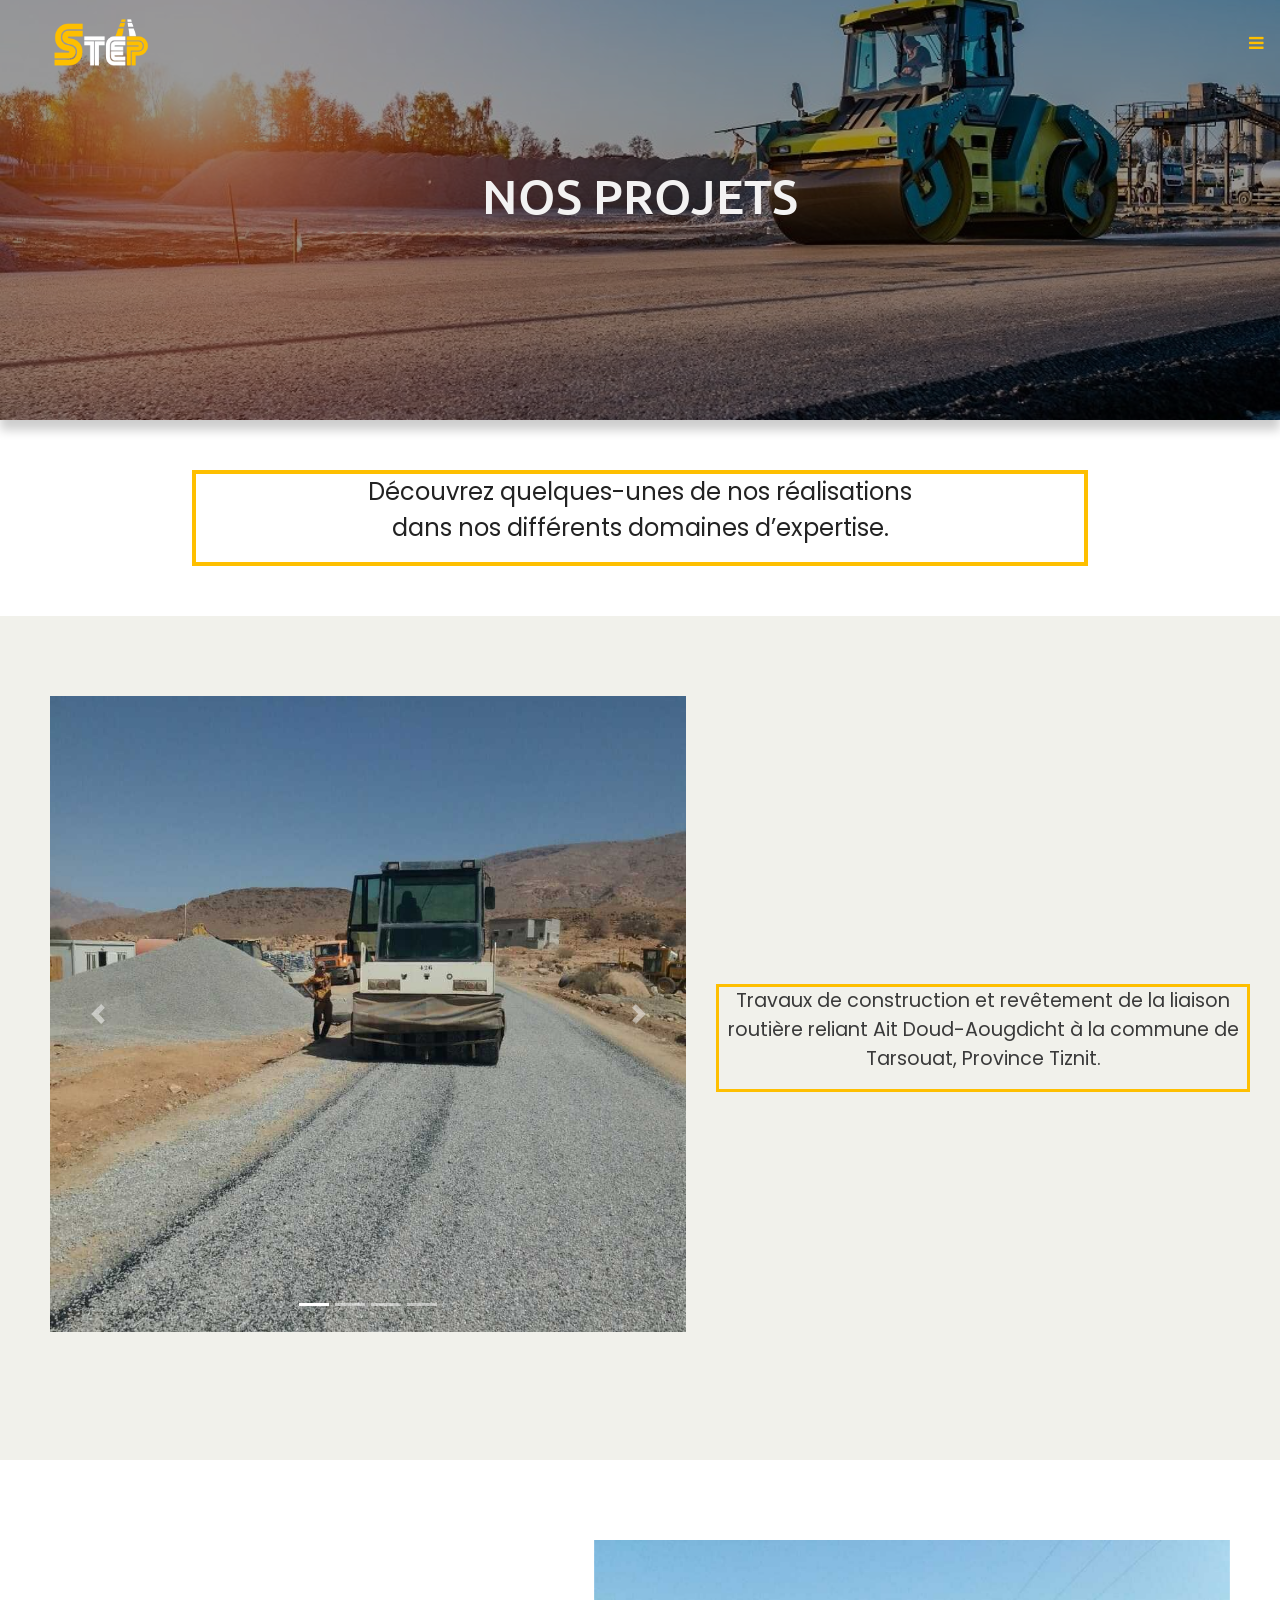
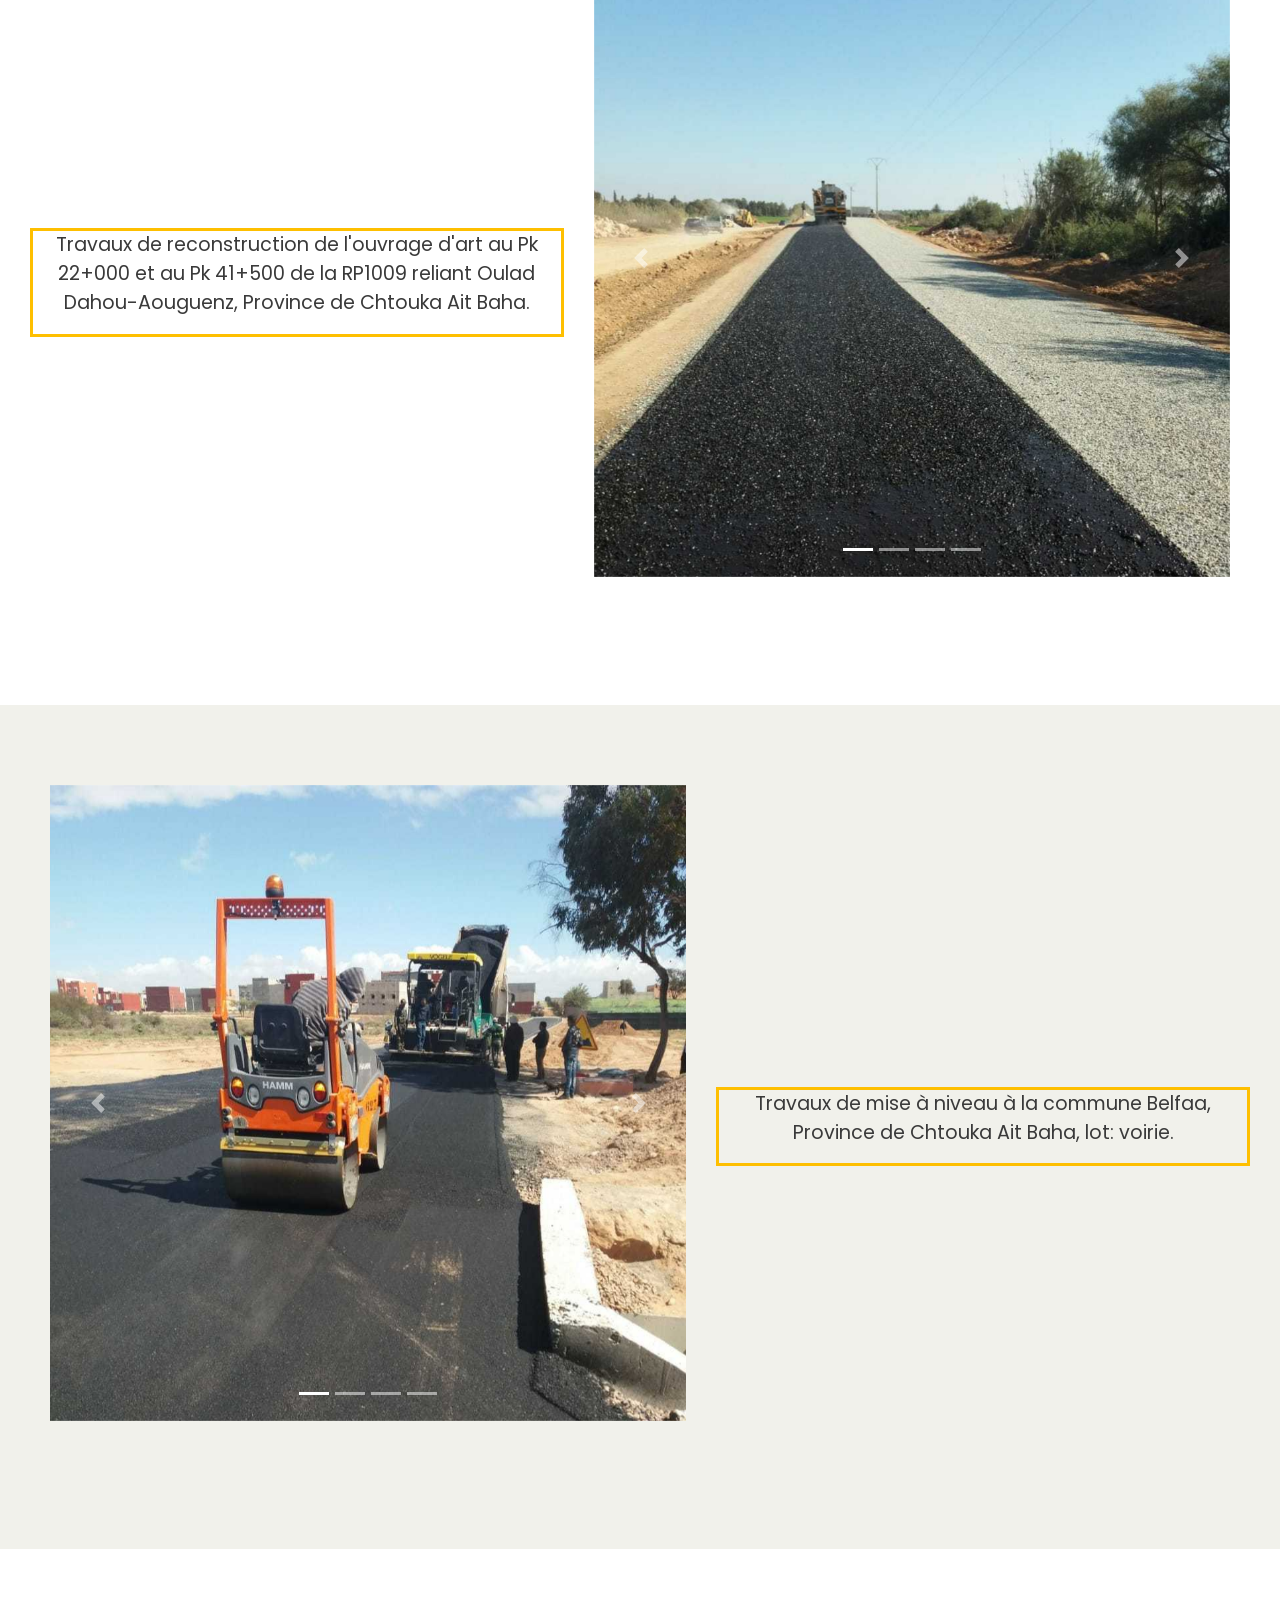
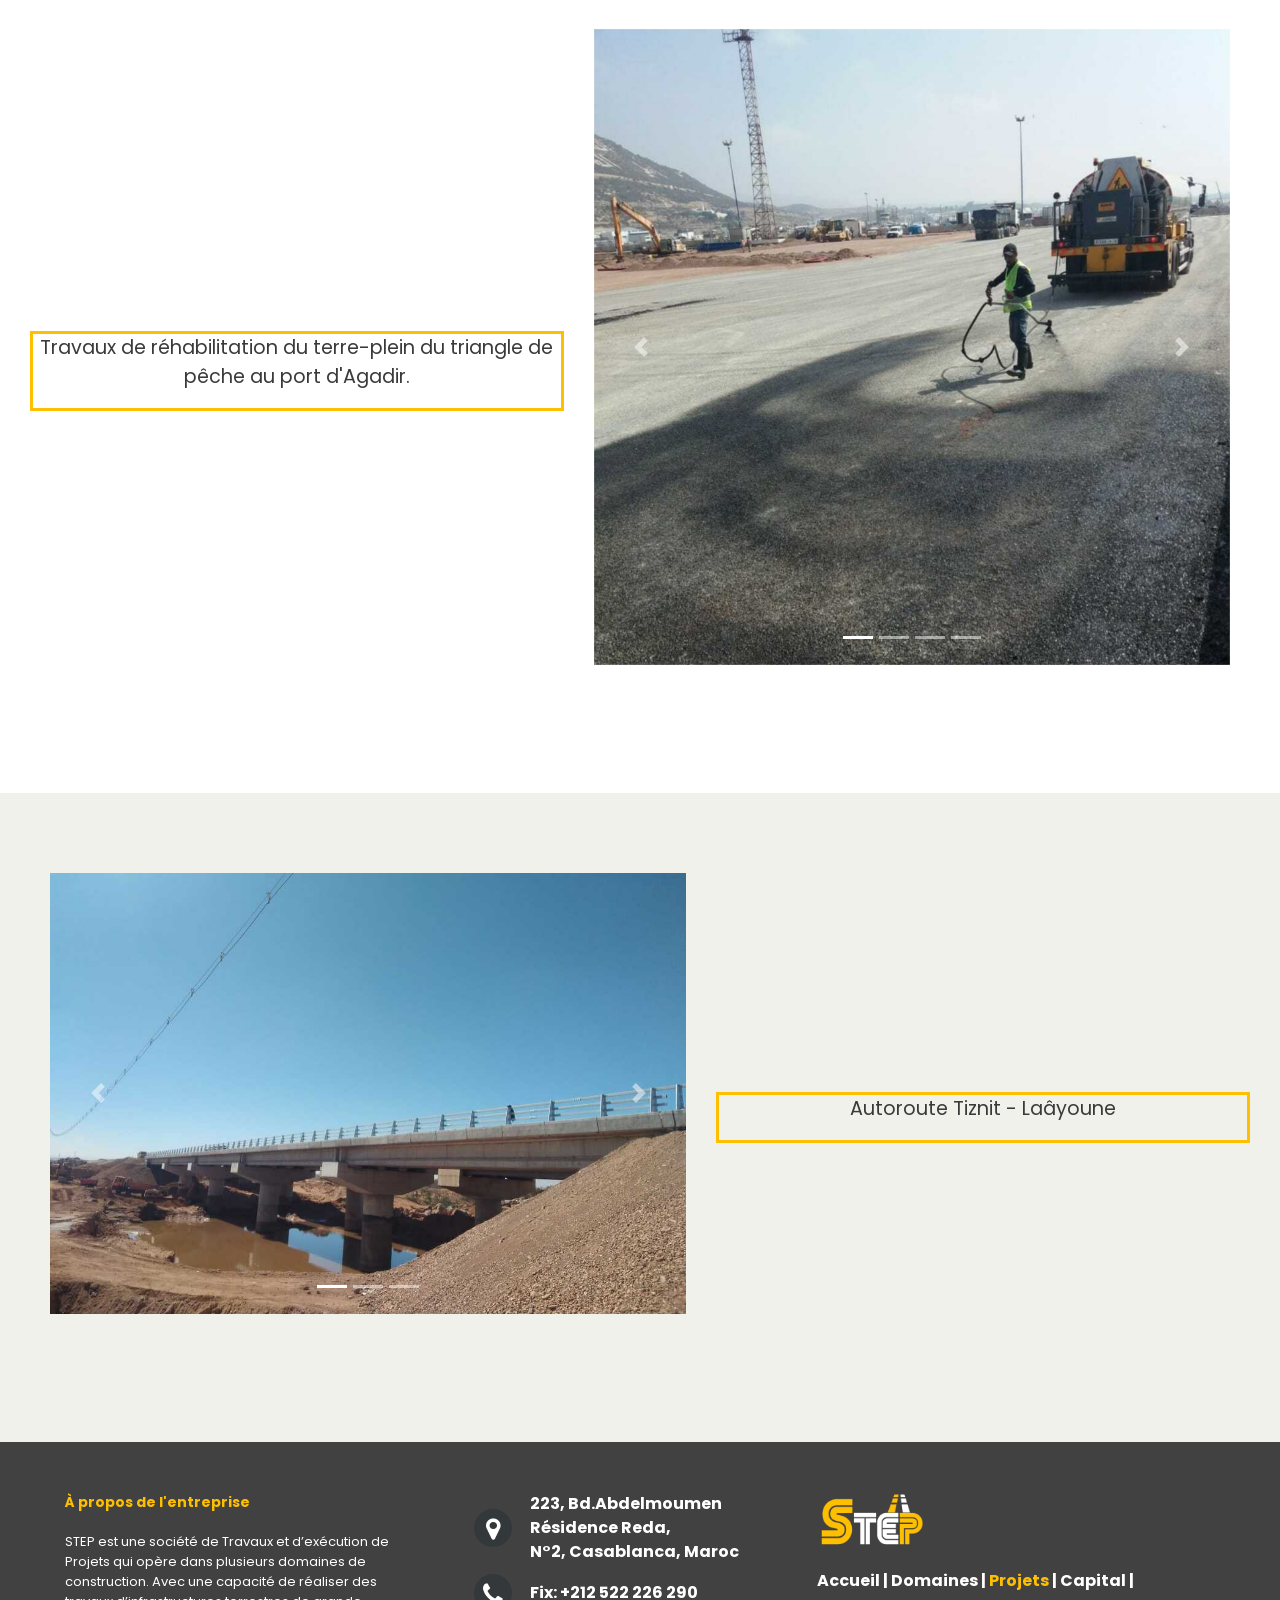
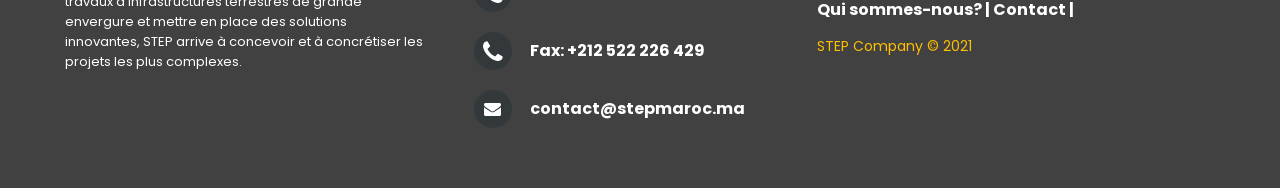
<file: pages/projects.html>
<!DOCTYPE html>
<html lang="en">

<head>
    <meta charset="UTF-8">
    <meta name="viewport" content="width=device-width, initial-scale=1.0">
    <link rel="preconnect" href="https://fonts.gstatic.com">
    
    <link rel="icon" href="../images/STEP logo/STEP-LOGO3.png" type="image/x-icon" />

    <link rel="stylesheet" href="https://maxcdn.bootstrapcdn.com/bootstrap/4.0.0/css/bootstrap.min.css" integrity="sha384-Gn5384xqQ1aoWXA+058RXPxPg6fy4IWvTNh0E263XmFcJlSAwiGgFAW/dAiS6JXm" crossorigin="anonymous">
    <link rel="stylesheet" href="../css/projects.css?v=1.1">
    <!-- Fonts -->
    <link rel="preconnect" href="https://fonts.gstatic.com">
    <link href="https://fonts.googleapis.com/css2?family=Poppins:wght@700;900&display=swap" rel="stylesheet">
    <link rel="preconnect" href="https://fonts.gstatic.com">
    <link href="https://fonts.googleapis.com/css2?family=Ubuntu:wght@300&display=swap" rel="stylesheet">
    <link rel="preconnect" href="https://fonts.gstatic.com">
    <link href="https://fonts.googleapis.com/css2?family=Open+Sans:ital,wght@0,300;0,400;0,600;1,700&display=swap"
        rel="stylesheet">
    <link rel="preconnect" href="https://fonts.gstatic.com">
    <link
        href="https://fonts.googleapis.com/css2?family=Lato:wght@700&family=Open+Sans:ital,wght@0,300;0,400;0,600;1,700&display=swap"
        rel="stylesheet">
    <title>STEP - Projets</title>
</head>

<body>
          <!-- navigation bar -->
          <link rel="stylesheet" href="https://cdnjs.cloudflare.com/ajax/libs/font-awesome/4.7.0/css/font-awesome.min.css">
          <header id="navbar1" class="topnav">
            <div id="navbar-mobile">
              <div id="logo"><img class="default" src="../images/STEP logo/STEP-logo-white.png" alt="">
                <img class="animate" src="../images/STEP logo/STEP-logo.png" alt="">
              </div>
              <div id="icon"> <a href="javascript:void(0);" class="icon" onclick="myFunction()">
                <i class="fa fa-bars"></i></a>
              </div>
            </div>
              <div class="mobile">
                <a href="./contact.php" class="item">Contact</a>
                <a href="./about.html" class="item" >Qui sommes-nous?</a>
                <a href="./capital.html" class="item" >Capital</a>
                <a href="./domaines.html" class="item" id="active" >Projets</a>   
                <a href="./domaines.html" class="item" >Domaines</a>    
                <a href="../index.html" class="item">Accueil</a>
              </div>
          </header>
          <div class="opening">

            <div class="projets-titre">
                <h1>NOS PROJETS</h1>
            </div>      
          </div>
          <div class="box">
            <div class="projet_desc">
              <p>
                Découvrez quelques-unes de nos réalisations <br> dans nos différents
                domaines d’expertise. 
              </p>
            </div>
          </div>

        <!--project 1-->

          <div class="domaine color" id="voiries">
         
            
<!-- Bootstrap CSS -->

<!-- jQuery first, then Popper.js, then Bootstrap JS -->
<script src="https://code.jquery.com/jquery-3.2.1.slim.min.js" integrity="sha384-KJ3o2DKtIkvYIK3UENzmM7KCkRr/rE9/Qpg6aAZGJwFDMVNA/GpGFF93hXpG5KkN" crossorigin="anonymous"></script>
<script src="https://cdnjs.cloudflare.com/ajax/libs/popper.js/1.12.9/umd/popper.min.js" integrity="sha384-ApNbgh9B+Y1QKtv3Rn7W3mgPxhU9K/ScQsAP7hUibX39j7fakFPskvXusvfa0b4Q" crossorigin="anonymous"></script>
<script src="https://maxcdn.bootstrapcdn.com/bootstrap/4.0.0/js/bootstrap.min.js" integrity="sha384-JZR6Spejh4U02d8jOt6vLEHfe/JQGiRRSQQxSfFWpi1MquVdAyjUar5+76PVCmYl" crossorigin="anonymous"></script>
<section class="mb-5 left_slide">
	<div id="carousel-1" class="carousel slide" data-ride="carousel">
       
		<ol class="carousel-indicators">
			<li data-target="#carousel-1" data-slide-to="0" class="active"></li>
			<li data-target="#carousel-1" data-slide-to="1"></li>
			<li data-target="#carousel-1" data-slide-to="2"></li>
			<li data-target="#carousel-1" data-slide-to="3"></li>
		</ol>
       
        <div class="carousel-inner" role="listbox">

          <div class="carousel-item active">
            <img class="d-block img-fluid" src="../images/projets/Projet1/prj1 (1).jpeg" alt="slide">
          
          </div>
          
          <div class="carousel-item">
            <img class="d-block img-fluid" src="../images/projets/Projet1/prj1 (2).jpeg" alt="slide">
          
          </div>
          
          <div class="carousel-item">
            <img class="d-block img-fluid" src="../images/projets/Projet1/prj1 (3).jpeg" alt="slide">
          
          </div>
          
          <div class="carousel-item">
            <img class="d-block img-fluid" src="../images/projets/Projet1/prj1 (4).jpeg" alt="slide">
         
          </div>

        </div><!-- e carousel-inner -->
        
        <a class="carousel-control-prev" href="#carousel-1" role="button" data-slide="prev">
          <span class="carousel-control-prev-icon" aria-hidden="true"></span>
          <span class="sr-only">prev</span>
        </a>
        
        <a class="carousel-control-next" href="#carousel-1" role="button" data-slide="next">
          <span class="carousel-control-next-icon" aria-hidden="true"></span>
          <span class="sr-only">next</span>
        </a>
        
	</div><!-- e carousel -->
</section><!-- e section -->
  
            <div class="domaine-text">
              <p>Travaux de construction et revêtement de la liaison routière reliant Ait Doud-Aougdicht à la commune de Tarsouat, Province Tiznit.</p>
            </div>              
          </div>

        <!--project 2-->

          <div class="domaine" id="reverse">
    
<section class="mb-5 right_slide">
	<div id="carousel-2" class="carousel slide" data-ride="carousel">
       
        <ol class="carousel-indicators">
          <li data-target="#carousel-2" data-slide-to="0" class="active"></li>
          <li data-target="#carousel-2" data-slide-to="1"></li>
          <li data-target="#carousel-2" data-slide-to="2"></li>
          <li data-target="#carousel-2" data-slide-to="3"></li>
        </ol>
       
        <div class="carousel-inner" role="listbox">

          <div class="carousel-item active">
            <img class="d-block img-fluid" src="../images/projets/Projet2/prj2 (1).jpeg" alt="slide">
          </div>
          
          <div class="carousel-item">
            <img class="d-block img-fluid" src="../images/projets/Projet2/prj2 (2).jpeg" alt="slide">
          </div>
          
          <div class="carousel-item">
            <img class="d-block img-fluid" src="../images/projets/Projet2/prj2 (3).jpeg" alt="slide">
          </div>
          
          <div class="carousel-item">
            <img class="d-block img-fluid" src="../images/projets/Projet2/prj2 (4).jpeg" alt="slide">
          </div>

        </div><!-- e carousel-inner -->
        
        <a class="carousel-control-prev" href="#carousel-2" role="button" data-slide="prev">
          <span class="carousel-control-prev-icon" aria-hidden="true"></span>
          <span class="sr-only">prev</span>
        </a>
        
        <a class="carousel-control-next" href="#carousel-2" role="button" data-slide="next">
          <span class="carousel-control-next-icon" aria-hidden="true"></span>
          <span class="sr-only">next</span>
        </a>
        
	</div><!-- e carousel -->
</section><!-- e section -->


  
            <div class="domaine-text">            
              <p>Travaux de reconstruction de l'ouvrage d'art au Pk 22+000 et au Pk 41+500 de la RP1009 reliant Oulad Dahou-Aouguenz, Province de Chtouka Ait Baha.</p>
            </div>  
          </div>

        <!--project 3-->

          <div class="domaine color" id="terassement">
         
<section class="mb-5 left_slide">
	<div id="carousel-3" class="carousel slide" data-ride="carousel">
       
        <ol class="carousel-indicators">
          <li data-target="#carousel-3" data-slide-to="0" class="active"></li>
          <li data-target="#carousel-3" data-slide-to="1"></li>
          <li data-target="#carousel-3" data-slide-to="2"></li>
          <li data-target="#carousel-3" data-slide-to="3"></li>
        </ol>
       
        <div class="carousel-inner" role="listbox">

          <div class="carousel-item active">
            <img class="d-block img-fluid" src="../images/projets/Projet3/prj3 (1).jpeg" alt="slide">
          </div>
          
          <div class="carousel-item">
            <img class="d-block img-fluid" src="../images/projets/Projet3/prj3 (2).jpeg" alt="slide">
          </div>
          
          <div class="carousel-item">
            <img class="d-block img-fluid" src="../images/projets/Projet3/prj3 (3).jpeg" alt="slide">
          </div>
          
          <div class="carousel-item">
            <img class="d-block img-fluid" src="../images/projets/Projet3/prj3 (4).jpeg" alt="slide">
          </div>

        </div><!-- e carousel-inner -->
        
        <a class="carousel-control-prev" href="#carousel-3" role="button" data-slide="prev">
          <span class="carousel-control-prev-icon" aria-hidden="true"></span>
          <span class="sr-only">prev</span>
        </a>
        
        <a class="carousel-control-next" href="#carousel-3" role="button" data-slide="next">
          <span class="carousel-control-next-icon" aria-hidden="true"></span>
          <span class="sr-only">next</span>
        </a>
        
	</div><!-- e carousel -->
</section><!-- e section -->
            <div class="domaine-text">  
              <p>Travaux de mise à niveau à la commune Belfaa, Province de Chtouka Ait Baha, lot: voirie.</p>
            </div>  
          </div>

        <!--project 4-->  

          <div class="domaine " id="reverse">
            <section class="mb-5 right_slide">
              <div id="carousel-5" class="carousel slide" data-ride="carousel">
                   
                    <ol class="carousel-indicators">
                      <li data-target="#carousel-5" data-slide-to="0" class="active"></li>
                      <li data-target="#carousel-5" data-slide-to="1"></li>
                      <li data-target="#carousel-5" data-slide-to="2"></li>
                      <li data-target="#carousel-5" data-slide-to="3"></li>
                    </ol>
                   
                    <div class="carousel-inner" role="listbox">
            
                      <div class="carousel-item active">
                        <img class="d-block img-fluid" src="../images/projets/Projet4/prj4 (1).jpeg" alt="slide">
                      </div>
                      
                      <div class="carousel-item">
                        <img class="d-block img-fluid" src="../images/projets/Projet4/prj4 (2).jpeg" alt="slide">
                      </div>
                      
                      <div class="carousel-item">
                        <img class="d-block img-fluid" src="../images/projets/Projet4/prj4 (3).jpeg" alt="slide">
                      </div>
                      
                      <div class="carousel-item">
                        <img class="d-block img-fluid" src="../images/projets/Projet4/prj4 (4).jpeg" alt="slide">
                      </div>
            
                    </div><!-- e carousel-inner -->
                    
                    <a class="carousel-control-prev" href="#carousel-5" role="button" data-slide="prev">
                      <span class="carousel-control-prev-icon" aria-hidden="true"></span>
                      <span class="sr-only">prev</span>
                    </a>
                    
                    <a class="carousel-control-next" href="#carousel-5" role="button" data-slide="next">
                      <span class="carousel-control-next-icon" aria-hidden="true"></span>
                      <span class="sr-only">next</span>
                    </a>
                    
              </div><!-- e carousel -->
            </section><!-- e section -->
            <div class="domaine-text">    
              <p>Travaux de réhabilitation du terre-plein du triangle de pêche au port d'Agadir.</p>
            </div>  
          </div>

        <!--project 5-->  

          <div class="domaine  color" id="terassement">
            <section class="mb-5 left_slide">
              <div id="carousel-6" class="carousel slide" data-ride="carousel">
                   
                    <ol class="carousel-indicators">
                      <li data-target="#carousel-6" data-slide-to="0" class="active"></li>
                      <li data-target="#carousel-6" data-slide-to="1"></li>
                      <li data-target="#carousel-6" data-slide-to="2"></li>
                    </ol>
                   
                    <div class="carousel-inner" role="listbox">
            
                      <div class="carousel-item active">
                        <img class="d-block img-fluid" src="../images/projets/Projet5/prj5 (1).jpeg" alt="slide">
                      </div>
                      
                      <div class="carousel-item">
                        <img class="d-block img-fluid" src="../images/projets/Projet5/prj5 (2).jpeg" alt="slide">
                      </div>
                      
                      <div class="carousel-item">
                        <img class="d-block img-fluid" src="../images/projets/Projet5/prj5 (3).jpeg" alt="slide">
                      </div>
 
            
                    </div><!-- e carousel-inner -->
                    
                    <a class="carousel-control-prev" href="#carousel-6" role="button" data-slide="prev">
                      <span class="carousel-control-prev-icon" aria-hidden="true"></span>
                      <span class="sr-only">prev</span>
                    </a>
                    
                    <a class="carousel-control-next" href="#carousel-6" role="button" data-slide="next">
                      <span class="carousel-control-next-icon" aria-hidden="true"></span>
                      <span class="sr-only">next</span>
                    </a>
                    
              </div><!-- e carousel -->
            </section><!-- e section -->
            <div class="domaine-text">  
              <p>Autoroute Tiznit - Laâyoune</p>
            </div>  
          </div>

          </div>
    

        
  

          

    <footer class="footer">
        <div class="footer-left col-md-4 col-sm-6">
            <p class="about">
                <span style="color: #FEBF00;"> À propos de l'entreprise</span> STEP est une société de Travaux et
                d’exécution de Projets qui opère dans plusieurs domaines de construction. Avec une capacité de réaliser
                des travaux d’infrastructures terrestres de grande envergure et mettre en place des solutions
                innovantes, STEP arrive à concevoir et à concrétiser les projets les plus complexes.
            </p>

        </div>
        <div class="footer-center col-md-4 col-sm-6">
            <div>
                <i class="fa fa-map-marker"></i>
                <p id="info">223, Bd.Abdelmoumen <br>
                    Résidence Reda, <br> N°2, Casablanca, Maroc</p>

            </div>
            <div>
                <i class="fa fa-phone"></i>
                <p id="info">Fix: +212 522 226 290</p>
            </div>
            <div>
                <i class="fa fa-phone"></i>
                <p id="info">Fax: +212 522 226 429</p>
            </div>
            <div>
                <i class="fa fa-envelope"></i>
                <p id="info"><a href="#">contact@stepmaroc.ma</a></p>
            </div>
        </div>
        <div class="footer-right col-md-4 col-sm-6">
            <div id="logo2"> <img class="animate" src="../images/STEP logo/STEP-logo-white.png" alt="">
            </div>
            <p class="menu">
                <a href="../index.html"> Accueil</a> |
                <a href="./domaines.html"> Domaines</a> |
                <a href="./projects.html" id="active"> Projets</a> |
                <a href="./capital.html"  > Capital</a> |
                <a href="./about.html"> Qui sommes-nous?</a> |
                <a href="./contact.php"> Contact</a> |
            </p>
            <p class="name"> STEP Company &copy; 2021</p>
        </div>
    </footer>



</body>

</html>
<script src="../js/animation.js"></script>
</file>
<file: css/about.css>
body,
html {
  height: 100%;
  /*background-color: #425663;*/
  background-color: rgb(250, 250, 250);
  min-height: 1000px;
  scroll-behavior: smooth;
}
* {
  padding: 0;
  margin: 0;
  text-decoration: none;
  list-style: none;
  box-sizing: border-box;
  font-family: "Poppins", sans-serif;
  border-style: none;
}

section {
  background-image: url("../images/about/bg3.jpg");
  /* to fix the image in the page*/
  height: 420px;
  background-size: cover;
  display: flex;
  justify-content: center;
  align-items: center;
  background-blend-mode: overlay;
  background-color: rgba(0, 0, 0, 0.2);
  box-shadow: 0 10px 10px 0 rgba(0, 0, 0, 0.2);
}
.domaines-titre h1{
  color: rgb(243, 242, 242);
  font-family: 'Ubuntu', sans-serif;
  font-size: 3rem;

  padding-bottom: 20px;
}
.word h1{
  text-decoration: underline  dotted ;
  text-underline-offset: 0.2em;
  text-decoration-color:#FEBF00;
  text-decoration-thickness: 5px;
  padding-bottom: 20px;
  margin:10px 0 10px 0;
}
#logo-span {
  color: #febf00;
}
#navigation a:hover {
  color: #febf00;
  transition: 0.4s;
}
#logo {
  height: 85px;
  display: flex;
  padding-left: 50px;
  align-items: center;
}
#logo img {
  height: 60%;
}
#logo img.animate {
  display: none;
}
#logo img.default {
  display: inherit;
}

#logo2 {
  display: flex;
  width: 30%;
  margin: 0;
  padding: 0;
}
#logo2 img {
  box-shadow: none;
}
.nav-active {
  background-color: #fff;
  box-shadow: 0 10px 10px 0 rgba(0, 0, 0, 0.2);
  height: 70px;
}
.nav-active #logo img.default {
  display: none;
}
.nav-active #logo img.animate {
  display: inherit;
}
.nav-active .mobile a {
  color: black;
}
.nav-active1 a {
  color: black;
}
#button1 {
  background-color: #feae00;
  box-shadow: 0 0 20px #feae00;
  outline: none;
  position: relative;
  color: white;
  font-family: "Poppins", sans-serif;
  display: block;
  height: 50px;
  width: 200px;
  margin-top: 25px;
  border-radius: 30px 30px 30px 30px;
  border: none;
  cursor: pointer;
  transition: 0.6s;
}
#button1:hover {
  background-color: #feae00;
  box-shadow: 0 0 4px #feae00;
}

#type-effect {
  color: #febf00;
}
.description {
  color: white;
  padding: 170px 0 0 50px;
}
.description p {
  padding-top: 10px;
}
img {
  max-width: 100%;
  height: auto;
}

.line {
  margin-top: 5px;
  width: 8%;
  border: 2px;
  height: 4px;
  background-color: #febf00;
  border-radius: 20%;
}
.line1 {
  margin: auto;
  margin-top: 10px;
  margin-bottom: 15px;
  width: 8%;
  border: 2px;
  height: 4px;
  background-color: #febf00;
  border-radius: 20%;
}
.titre {
  text-align: center;
  font-family: "Ubuntu", sans-serif;
}
.para {
  display: flex;
  justify-content: center;
  align-items: center;
  text-align: center;
  color: grey;
  font-size: 2.75vh;
  font-family: "Lato", sans-serif;
  margin: 50px;
}
.valeurs h1 {
  font-size: 6vh;
  margin-top: 100px;
}
.ceo {
  display: flex;
  justify-content: center;
  align-items: center;
  background-color: rgb(241 241 235);
  padding: 80px 0 80px 0;
}
.ceo img {
  width: 25%;
  margin-left: 50px;
  border-radius: 50%;
  box-shadow: 0 10px 10px 0 rgba(0, 0, 0, 0.2);
}
.parag {
  font-size: 2.75vh;
  font-family: "Lato", sans-serif;
}
.text {
  padding: 0 30px 0 30px;
  line-height: 1.5;
}
.word {
  margin-left: 50px;
}
.word h1 {
  font-size: 4vh;
  font-family: "Ubuntu", sans-serif;
  padding-bottom: 5px;
  padding-top: 5px;
}
.word p {
  color: grey;
  line-height: 1.5;
  font-family: "Lato", sans-serif;
}
/*footer*/
.footer {
  background-color: #414141;
  width: 100%;
  text-align: left;
  font-family: sans-serif;
  font-weight: bold;
  font-size: 16px;
  padding: 50px;
}

.footer .footer-left,
.footer .footer-center,
.footer .footer-right {
  display: inline-block;
  vertical-align: top;
}

/* footer left*/

.footer .footer-left {
  width: 33%;
  padding-right: 15px;
}

.footer .about {
  line-height: 20px;
  color: #ffffff;
  font-size: 13px;
  font-weight: normal;
  margin: 0;
}

.footer .about span {
  display: block;
  color: #ffffff;
  font-size: 14px;
  font-weight: bold;
  margin-bottom: 20px;
}

.footer .icons {
  margin-top: 25px;
}

.footer .icons a {
  display: inline-block;
  width: 35px;
  height: 35px;
  cursor: pointer;
  background-color: #33383b;
  border-radius: 2px;
  font-size: 20px;
  color: #ffffff;
  text-align: center;
  line-height: 35px;
  margin-right: 3px;
  margin-bottom: 5px;
}

/* footer center*/

.footer .footer-center {
  width: 30%;
}

.footer .footer-center i {
  background-color: #33383b;
  color: #ffffff;
  font-size: 25px;
  width: 38px;
  height: 38px;
  border-radius: 50%;
  text-align: center;
  line-height: 42px;
  margin: 10px 15px;
  vertical-align: middle;
}

.footer .footer-center i.fa-envelope {
  font-size: 17px;
  line-height: 38px;
}

.footer .footer-center p {
  display: inline-block;
  color: #ffffff;
  vertical-align: middle;
  margin: 0;
}

.footer .footer-center p span {
  display: block;
  font-weight: normal;
  font-size: 14px;
  line-height: 2;
}

.footer .footer-center p a {
  color: white;
  text-decoration: none;
}

/* footer right*/

.footer .footer-right {
  width: 35%;
}

.footer h2 {
  color: #ffffff;
  font-size: 36px;
  font-weight: normal;
  margin: 0;
}

.footer h2 span {
  color: #febf00;
}

.footer .menu {
  color: #ffffff;
  margin: 20px 0 12px;
  padding: 0;
}

.footer .menu a {
  display: inline-block;
  line-height: 1.8;
  text-decoration: none;
  color: inherit;
}
.name {
  font-family: "Poppins", sans-serif;
}

.footer .menu a:hover {
  color: #febf00;
}

.footer .name {
  color: #febf00;
  font-size: 14px;
  font-weight: normal;
  margin: 0;
}
@media (max-width: 1040px) {
  #info {
    padding-left: 50px;
    font-size: 16px;
  }
}

@media (max-width: 867px) {
  .footer {
    font-size: 14px;
  }
  #info {
    padding-left: 0;
    font-size: 16px;
  }
  .footer .footer-left,
  .footer .footer-center,
  .footer .footer-right {
    display: block;
    width: 100%;
    margin-bottom: 40px;
  }
  .footer .footer-center i {
    margin-left: 0;
  }
}

/* Add a black background color to the top navigation */
header {
  position: fixed;
  width: 100%;
  height: 85px;
  z-index: 1000;
  display: flex;
  align-items: center;
  transition: 0.6s;
  overflow: hidden;
  padding-right: 30px;
}
#active {
  color: #febf00;
}
.topnav .mobile {
  width: 100%;
}
/* Style the links inside the navigation bar */
.icon {
  color: #febf00;
}
.active {
  color: #febf00 !important;
}
.topnav a {
  float: right;
  display: block;
  color: white;
  text-align: center;
  align-items: center;
  padding: 14px 16px;
  text-decoration: none;
  font-size: 17px;
}

/* Change the color of links on hover */
.topnav a:hover {
  color: #febf00;
  transition: 0.5s;
}

/* Add an active class to highlight the current page */
.topnav a.active {
  color: white;
}

/* Hide the link that should open and close the topnav on small screens */
.topnav .icon {
  display: none;
  color: #febf00;
}
@media screen and (max-width: 700px) {
  .ceo {
    display: block;
  }
}
@media screen and (max-width: 1300px) {
  .topnav .mobile {
    display: none;
  }
  .topnav {
    height: auto;
    padding-right: 0;
  }
  .topnav div{
    width: 100%;
  }
  #navbar-mobile {
    display: flex;
    align-items: center;
  }
  #navbar-mobile a {
    display: flex;
  }
  .topnav a:hover {
    color: #febf00;
  }
  #logo {
    font-size: 1.2vw;
  }
  header {
    display: block;
  }
}

@media screen and (max-width: 1300px) {
  .topnav.responsive {
    position: fixed;
    background-color: white;
  }
  .topnav.responsive .icon {
    right: 0;
    top: 0;
    color: black;
  }
  .topnav.responsive .icon:hover {
    color: #febf00;
  }
  .topnav.responsive #logo {
    color: black;
    padding-left: 10px;
  }

  .topnav.responsive #logo img.default {
    display: none;
  }
  .topnav.responsive #logo img.animate {
    display: inherit;
  }
  .topnav.responsive .mobile {
    display: flex;
    flex-direction: column-reverse;
  }
  .topnav.responsive a {
    color: black;
  }
  .topnav.responsive a:hover {
    color: #febf00;
  }
  .topnav.responsive #navbar-mobile {
  }
}
</file>
<file: css/capital.css>
@import url("https://fonts.googleapis.com/css2?family=Poppins:wght@700&display=swap");
* {
  padding: 0;
  margin: 0;
  text-decoration: none;
  list-style: none;
  box-sizing: border-box;
  border-style: none;
  font-family: "Poppins", sans-serif;
}
:root {
  --width: 35%;
}

body {
  overflow-x: hidden;
}

nav {
  width: 100vw;
  height: 7vh;
  padding: 1rem 0;
  background-color: black;
  align-items: center;
  display: flex;
}

.capital-humain {
  background-color: white;
}
.capital-humain-titre {
  color: black;
  text-decoration: underline dotted;
  text-underline-offset: 0.2em;
  text-decoration-color: #FEBF00;
  text-decoration-thickness: 5px;
  padding-top: 120px;
  text-align: center;
  padding-bottom: 20px;
}
.capital-materiel_titre {
  color: black;
  padding: 1.5rem 1rem;
  text-align: center;
  text-decoration: dotted underline;
  text-underline-offset: 0.2em;
  text-decoration-color: #FEBF00;
  text-decoration-thickness: 5px;
}

.capital-humain_titre:first-of-type{
  margin: 2rem 0 1rem 0;
  color: black;
  padding: 1.5rem 1rem;
  text-align: center;
  text-decoration: dotted underline;
  text-underline-offset: 0.2em;
  text-decoration-color: #FEBF00;
  text-decoration-thickness: 5px;
}

.capital-humain-titre span {
  color: #ffbc00;
  font-size: 1.8rem;
}
.capital-materiel_titre span {
  color: #ffbc00;
  font-size: 1.8rem;
  padding-left: 2rem;
}

.organigram {
  display: flex;
  justify-content: center;
  width: 100%;
  height: auto;
  padding: 2rem 1rem 5rem 1rem;
}

svg {
  height: 95vh;
  width: 100%;
}

#parent {
  stroke-dasharray: 2000px;
  stroke-dashoffset: 2000px;
  transform-origin: 1917px 1166px;
  transform: rotate(180deg);
  fill: transparent;
  animation: start 1s ease forwards;
}

@keyframes start {
  60% {
    fill: #ffbc00;
  }
  to {
    fill: #ffbc00;
    stroke-dashoffset: 0;
  }
}

#vertical-line,
#round-line {
  transform-origin: 1925px 1100px;
  transform: scale(0);
  animation: get-up 0.7s ease forwards 0.4s;
}

@keyframes get-up {
  to {
    transform: scale(1);
  }
}

#round-container {
  stroke-dasharray: 2415px;
  stroke-dashoffset: 2415px;
  fill: transparent;
  animation: anime-line 1.5s ease forwards 1s;
}

@keyframes anime-line {
  to {
    stroke-dashoffset: 0;
    fill: #ffcc00;
  }
}

#text {
  fill: transparent;
  animation: anime-text 0.3s ease forwards 1.5s;
}

@keyframes anime-text {
  to {
    fill: black;
  }
}

.child2 {
  opacity: 0;
  transform-origin: 1925px 1100px;
  transform: rotate(-45deg);
  animation: rotatein 0.7s ease forwards 2s;
}

@keyframes rotatein {
  to {
    opacity: 1;
    transform: rotate(0);
  }
}

.child-2 {
  opacity: 0;
  transform-origin: 1925px 1100px;
  transform: rotate(45deg);
  animation: rotatein2 0.7s ease forwards 2s;
}

@keyframes rotatein2 {
  to {
    opacity: 1;
    transform: rotate(0);
  }
}

.child1 {
  opacity: 0;
  transform-origin: 1925px 1100px;
  transform: rotate(-45deg);
  animation: rotatein2 0.7s ease forwards 2.7s;
}

@keyframes rotatein2 {
  to {
    opacity: 1;
    transform: rotate(0);
  }
}

.child-1 {
  opacity: 0;
  transform-origin: 1925px 1100px;
  transform: rotate(45deg);
  animation: rotatein2 0.7s ease forwards 2.7s;
}

@keyframes rotatein2 {
  to {
    opacity: 1;
    transform: rotate(0);
  }
}

.branch {
  stroke-dasharray: 2000px;
  stroke-dashoffset: 2000px;
  animation: animeline 0.7s ease-out forwards 2.7s;
}

@keyframes animeline {
  to {
    stroke-dashoffset: 0;
  }
}

.branch-tip {
  opacity: 0;
  animation: tip 0.3s ease forwards 3s;
}

.child-parent {
  opacity: 0;
  animation: tip 0.3s ease forwards 3s;
}

@keyframes tip {
  to {
    opacity: 1;
  }
}

.child-child {
  transform: translateY(-10%);
  opacity: 0;
  animation: little-ones 0.3s ease forwards 3.3s;
}

@keyframes little-ones {
  to {
    opacity: 1;
    transform: translateY(0%);
  }
}

.capital-materiel {
  background-color: rgb(241, 241, 235);
  position: relative;
  padding-top: 2rem;
}

.section-1 {
  background-color: rgb(241, 241, 235);
  position: relative;
  height: fit-content;
  width: 100vw;
  padding-bottom: 100px;
}

.description-cont {
  background-color: rgb(241, 241, 235);
  color: grey;
  padding: 2rem 0;
  width: 80%;
  margin: auto;
}

.description-1 {
  background-color: rgb(241, 241, 235);
  font-size: 1.2rem;
  padding: 1rem 0;
  width: 100%;
}

.img-container {
  width: 100vw;
  background-color: rgb(241, 241, 235);
  display: flex;
  flex-direction: column;
  align-items: center;
  justify-content: center;
  overflow: hidden;
}

@media (max-width: 1045px) {


  .description-1 {
    font-size: 1.2rem;
    padding: 1rem;
  }
  svg {
    height: 100%;
  }
  .description-1 {
    font-size: 1rem;
  }
  .description-cont {
    width: 100%;
  }
}

.carousel {
  position: relative;
  background-color: #000;
  display: flex;
  justify-content: center;
  align-items: center;
  width: 80%;
  margin: auto;
}

.carousel-inner {
  position: relative;
  overflow: hidden;
  width: 100%;
}

.carousel-open:checked + .carousel-item {
  position: static;
  opacity: 100;
}

.carousel-item {
  position: absolute;
  overflow: hidden;
  opacity: 0;
  -webkit-transition: opacity 0.5s ease-in-out;
  transition: opacity 0.5s ease-in-out;
  display: flex;
  justify-content: center;
  align-items: center;
  max-height: 90vh;
}

.carousel-item img {
  display: block;
  height: auto;
  width: 100%;
}

.carousel-control {
  background: rgba(0, 0, 0, 0.28);
  border-radius: 50%;
  color: white;
  cursor: pointer;
  display: none;
  font-size: 40px;
  height: 40px;
  line-height: 35px;
  position: absolute;
  top: 50%;
  -webkit-transform: translate(0, -50%);
  cursor: pointer;
  -ms-transform: translate(0, -50%);
  transform: translate(0, -50%);
  text-align: center;
  width: 40px;
  z-index: 10;
}

.carousel-control.prev {
  left: 2%;
}

.carousel-control.next {
  right: 2%;
}

.carousel-control:hover {
  background: rgba(0, 0, 0, 0.8);
  color: #ffbc00;
}

#carousel-1:checked ~ .control-1,
#carousel-2:checked ~ .control-2,
#carousel-3:checked ~ .control-3,
#carousel-4:checked ~ .control-4,
#carousel-5:checked ~ .control-5,
#carousel-6:checked ~ .control-6,
#carousel-7:checked ~ .control-7,
#carousel-8:checked ~ .control-8,
#carousel-9:checked ~ .control-9 {
  display: block;
}

.carousel-indicators {
  list-style: none;
  margin: 0;
  padding: 0;
  position: absolute;
  bottom: 2%;
  left: 0;
  right: 0;
  text-align: center;
  z-index: 10;
}

.carousel-indicators li {
  display: inline-block;
  margin: 0 5px;
}

.carousel-bullet {
  color: #fff;
  cursor: pointer;
  display: block;
  font-size: 50px;
  -webkit-text-stroke: 2px black;
}

.carousel-bullet:hover {
  color: #ffbb0050;
}

#carousel-1:checked
  ~ .control-1
  ~ .carousel-indicators
  li:nth-child(1)
  .carousel-bullet,
#carousel-2:checked
  ~ .control-2
  ~ .carousel-indicators
  li:nth-child(2)
  .carousel-bullet,
#carousel-3:checked
  ~ .control-3
  ~ .carousel-indicators
  li:nth-child(3)
  .carousel-bullet,
#carousel-4:checked
  ~ .control-4
  ~ .carousel-indicators
  li:nth-child(4)
  .carousel-bullet,
#carousel-5:checked
  ~ .control-5
  ~ .carousel-indicators
  li:nth-child(5)
  .carousel-bullet,
#carousel-6:checked
  ~ .control-6
  ~ .carousel-indicators
  li:nth-child(6)
  .carousel-bullet,
#carousel-7:checked
  ~ .control-7
  ~ .carousel-indicators
  li:nth-child(7)
  .carousel-bullet,
#carousel-8:checked
  ~ .control-8
  ~ .carousel-indicators
  li:nth-child(8)
  .carousel-bullet,
#carousel-9:checked
  ~ .control-9
  ~ .carousel-indicators
  li:nth-child(9)
  .carousel-bullet {
  color: #ffbc00;
}

/* navigation bar */


  /* Add a black background color to the top navigation */
  header {
    position: fixed;
    width: 100%;
    height: 85px;
    z-index: 1000;
    display: flex;
    align-items: center;
    transition: 0.6s;
    overflow: hidden;
    padding-right: 30px;

  }
  
.opening{
  display: flex;
  justify-content: center;
  align-items: center;
  background-image: url("../images/capital/bg1.jpg");
  /* to fix the image in the page*/
  background-size: cover;
  background-blend-mode: overlay;
  background-color: rgba(0, 0, 0, 0.4);
  box-shadow: 0 10px 10px 0 rgba(0, 0, 0, 0.2);
  width: auto;
  height: 420px;
}
.capital-titre{
  display: flex;
  flex-direction: column;
  align-items: center;
  justify-content: center;
  width: 100%;
  text-align: center;

}
.capital-titre h1{
  color: rgb(243, 242, 242);
  font-family: 'Ubuntu', sans-serif;
  font-size: 3rem;
  padding-bottom: 20px;
}
  #active{
    color: #FEBF00;
  }
  .topnav .mobile{
    width:100%;
  }

  /* Style the links inside the navigation bar */
  .icon{
    color: #FEBF00;
  }
  .topnav a {
    float: right;
    display: block;
    color: white;
    text-align: center;
    align-items: center;
    padding: 14px 16px;
    text-decoration: none;
    font-size: 17px;
  }
  
  /* Change the color of links on hover */
  .topnav a:hover {
    color: #FEBF00;
    transition: 0.5s;
  }
  
  /* Add an active class to highlight the current page */
  .topnav a.active {
  
    color: white;
  }
  
  /* Hide the link that should open and close the topnav on small screens */
  .topnav .icon {
    display: none;
    color: #FEBF00;
  }
  img{
    max-width: 100%;
       height: auto;
  }

  #logo{
    height: 85px;
    display: flex;
    padding-left: 50px;
    align-items: center;
  }
  #logo img{
  height: 60%;
  box-shadow: none;
  }
  #logo img.animate {
    display: none;
  }
  #logo img.default {
    display: inherit;
  }
  #logo2{
    width: 30%;
  }
  .nav-active {
    background-color: #fff;
    box-shadow: 0 10px 10px 0 rgba(0, 0, 0, 0.2);
    height: 70px;
  }
  .nav-active #logo img.default{
    display: none;
  }
  .nav-active #logo img.animate{
    display: inherit;
  }
  .nav-active #logo {
    color:black;
  }
  .nav-active  .item{
    color:black;
  }
  .nav-active1 a{
    color: black;
  }
#logo-span{
  color:#FEBF00;
}

  
@media screen and (max-width: 1300px) {
  .topnav .mobile {display: none;}
  .topnav{
    height: auto;
    padding-right: 0;

  }
  .topnav div{
    width: 100%;
  }
  #navbar-mobile{
    display: flex;
    align-items: center;
  }
  #navbar-mobile a{
    display: flex;
  }
  .topnav a:hover{
    color:#FEBF00;
  }
  #logo{
    font-size: 1.2vw;

  }
  header{
    display: block;
  }

}

@media screen and (max-width: 1300px) {
  .topnav.responsive {position: fixed;
    background-color: white;}
  .topnav.responsive .icon {
    right: 0;
    top: 0;
    color: black;
  }
  .topnav.responsive .icon:hover {
    color: #FEBF00;
  }
  .topnav.responsive #logo{
    color:black;
    padding-left: 10px;

  }

  .topnav.responsive #logo img.default{
    display: none;
  }
  .topnav.responsive #logo img.animate{
    display: inherit;
  }
  .topnav.responsive .mobile{
    display: flex;
    flex-direction: column-reverse;

      }
  .topnav.responsive a{
    color: black;
  }
  .topnav.responsive a:hover{
    color:#FEBF00;
  }
 

}



/*footer*/
.footer {
  background-color: #414141;
  width: 100%;
  text-align: left;
  font-family: sans-serif;
  font-weight: bold;
  font-size: 16px;
  padding: 50px;
}

.footer .footer-left,
.footer .footer-center,
.footer .footer-right {
  display: inline-block;
  vertical-align: top;
}

/* footer left*/

.footer .footer-left {
  width: 33%;
  padding-right: 15px;
}

.footer .about {
  line-height: 20px;
  color: #ffffff;
  font-size: 13px;
  font-weight: normal;
  margin: 0;
}

.footer .about span {
  display: block;
  color: #ffffff;
  font-size: 14px;
  font-weight: bold;
  margin-bottom: 20px;
}

.footer .icons {
  margin-top: 25px;
}

.footer .icons a {
  display: inline-block;
  width: 35px;
  height: 35px;
  cursor: pointer;
  background-color: #33383b;
  border-radius: 2px;
  font-size: 20px;
  color: #ffffff;
  text-align: center;
  line-height: 35px;
  margin-right: 3px;
  margin-bottom: 5px;
}

/* footer center*/

.footer .footer-center {
  width: 30%;
}

.footer .footer-center i {
  background-color: #33383b;
  color: #ffffff;
  font-size: 25px;
  width: 38px;
  height: 38px;
  border-radius: 50%;
  text-align: center;
  line-height: 42px;
  margin: 10px 15px;
  vertical-align: middle;
}

.footer .footer-center i.fa-envelope {
  font-size: 17px;
  line-height: 38px;
}

.footer .footer-center p {
  display: inline-block;
  color: #ffffff;
  vertical-align: middle;
  margin: 0;
}

.footer .footer-center p span {
  display: block;
  font-weight: normal;
  font-size: 14px;
  line-height: 2;
}

.footer .footer-center p a {
  color: white;
  text-decoration: none;
}

/* footer right*/

.footer .footer-right {
  width: 35%;
}

.footer h2 {
  color: #ffffff;
  font-size: 36px;
  font-weight: normal;
  margin: 0;
}

.footer h2 span {
  color: #febf00;
}

.footer .menu {
  color: #ffffff;
  margin: 20px 0 12px;
  padding: 0;
}

.footer .menu a {
  display: inline-block;
  line-height: 1.8;
  text-decoration: none;
  color: inherit;
}

.footer .menu a:hover {
  color: #febf00;
}

.footer .name {
  color: #febf00;
  font-size: 14px;
  font-weight: normal;
  margin: 0;
}
@media (max-width: 1040px) {
  #info {
    padding-left: 50px;
    font-size: 16px;
  }
}

@media (max-width: 867px) {
  .footer {
    font-size: 14px;
  }
  #info {
    padding-left: 0;
    font-size: 16px;
  }
  .footer .footer-left,
  .footer .footer-center,
  .footer .footer-right {
    display: block;
    width: 100%;
    margin-bottom: 40px;
  }
  .footer .footer-center i {
    margin-left: 0;
  }
}
</file>
<file: css/domaines.css>
html{
  min-width: 290px;
}
body {
  height: 100%;
  min-height: 1000px;
   
}
* {
  padding: 0;
  margin: 0;
  text-decoration: none;
  list-style: none;
  box-sizing: border-box;
  font-family: 'Poppins', sans-serif;
  border-style: none; 
  
}
.opening{
  display: flex;
  justify-content: center;
  align-items: center;
  background-image: url("../images/domaines/bg3.jpg");
  /* to fix the image in the page*/
  background-size: cover;
  background-blend-mode: overlay;
  background-color: rgba(0, 0, 0, 0.4);
  box-shadow: 0 10px 10px 0 rgba(0, 0, 0, 0.2);
  width: auto;
  height: 420px;
}
#active{
  color: #FEBF00;
}
.domaines-titre{
  display: flex;
  flex-direction: column;
  align-items: center;
  justify-content: center;
  width: 100%;
  text-align: center;

}
.domaines-titre h1{
  color: rgb(243, 242, 242);
  font-family: 'Ubuntu', sans-serif;
  font-size: 3rem;
  padding-bottom: 20px;
}


.domaines-titre p{
  color: rgb(230, 228, 228);
  font-family: 'Lato', sans-serif;}
img{
  max-width: 100%;
     height: auto;
}
.domaine{
  display: flex;
  justify-content: center;
  align-items: center;
  padding: 80px 0px 80px 0px;

}
.domaine div{
  width: 100%;
}
.domaine-image{
  margin: 0 55px 0 55px;

}
.domaine-text{
  margin: 0 30px 0 30px;
}

.domaine-image img{
  border-radius: 20px;
  box-shadow: 0 10px 10px 0 rgba(0, 0, 0, 0.2);}
.domaine-text{
  display: flex;
  flex-direction: column;
  justify-content: center;
  align-items: center;
  text-align: center;
  padding-left: 20px;
}
.domaine-text p{
  color: grey;
}
.domaine-text h1{
  text-decoration: underline  dotted ;
  text-underline-offset: 0.2em;
  text-decoration-color:#FEBF00;
  text-decoration-thickness: 5px;
  padding-bottom: 20px;
}
.color{
  background-color: rgb(241 241 235);

}
#reverse{
  display: flex;
  justify-content: center;
  align-items: center;
  text-align: center;
  flex-direction: row-reverse;

}
#reverse .domaine-text{
padding-left: 0;

}
.domaine-reverse{
  display: flex;
  justify-content: center;
  align-items: center;
  text-align: center;
  flex-direction: row-reverse;
  padding: 80px 0px 80px 0px;


}
.domaine-reverse .domaine-text{
  padding-left: 0;

}
@media(max-width:850px){
  .domaine{
    flex-direction: column;
    padding: 55px;
  }
  .domaine-text{
    margin-top: 20px;
  }
  #reverse{
    flex-direction: column;
    padding: 55px;

  }
  .domaine-reverse{
    flex-direction: column;
  }
}

.anim{
  display: flex;
  justify-content: center;
  align-items: center;
  padding-left: 120px;

}
svg{
  width: 90%;
  margin: 80px 50px 80px 50px;
}
.part-1, .part-3, .part-5{
  fill: transparent;
  --color: #FFBB00;
  stroke: var(--color) ;
  stroke-width: 3px;
  stroke-dasharray: 500px;
  stroke-dashoffset: 500px;
  animation: isit 1.8s ease forwards, fill .3s ease-in forwards .8s;
}

.part-2, .part-4, .part-6{
  fill: transparent;
  --color: black;
  stroke: var(--color) ;
  stroke-width: 3px;
  stroke-dasharray: 500px;
  stroke-dashoffset: 500px;
  animation: isit 1.8s ease forwards, fill .3s ease-in forwards .8s;
}

@keyframes isit{
  100%{
      stroke-dashoffset:0;
  }
}
@keyframes fill{
  to{
      stroke-width: 0;
      fill: var(--color);
  }
}

.branch{
  stroke-width: 3px;
  stroke-dasharray: 400px;
  stroke-dashoffset: 400px;
  animation: out 1.2s ease-in-out forwards 1.2s;
}
@keyframes out{
  100%{
      stroke-dashoffset: 0;
  }
}

.branch-tip{
  opacity: 0;
  animation: appear .3s ease forwards 1.8s ;
}
@keyframes appear{
  to{
      opacity: 1;
  }
}

rect{
  cursor: pointer;
  transition: 0.3s all ease;
}
rect:hover{
  fill: #e6e6e6;
}

.text{
  cursor: pointer;
  opacity: 0;
  transform: translateY(-7%);
  animation: dropin .5s ease-out forwards 1.8s;
}
@keyframes dropin{
  50%{
    opacity: 0;
  }
  100%{
    opacity: 1;
    transform: translateY(0%);
  }
}


@media(max-width : 1130px){    
  .container{
    grid-template-columns: 1fr 1fr ;
  }  
  .speciaux{
     margin-bottom: 150px;
}
.anim{
  padding-left: 110px;
}
             
}
@media(max-width : 1000px){
  .anim{
    padding-left: 95px;
  }
}
@media(max-width : 900px){
  .anim{
    padding-left: 80px;
  }
  svg{
    margin:50px;

  }
}
@media(max-width : 800px){
  .anim{
    padding-left: 70px;
  }
}
@media(max-width : 700px){
  .anim{
    padding-left: 60px;
  }
}
@media(max-width : 600px){
  .anim{
    padding-left: 50px;
  }
}
@media(max-width : 600px){
  .anim{
    padding-left: 50px;
  }
}
@media(max-width : 500px){
  .anim{
    padding-left: 40px;
  }
}
@media(max-width : 400px){
  .anim{
    padding-left: 30px;
  }
}
@media(max-width : 300px){
  .anim{
    padding-left: 20px;
  }
}
@media(max-width : 800px){
  .speciaux{
    padding-top: 0;
}

}
@media(max-width : 687px){
  .container{
    grid-template-columns: 1fr  ;
    grid-template-rows: repeat(6,700px) ;
  }
  .parag{
    height: auto;
  }
  .parag_s{
    height: auto;
  }
  .speciaux{
    padding: 0 ;
 }    
 .anim{
   height: 80vh;
 }

}
@media(max-width : 600px){      
  .container{
    grid-template-rows: repeat(6,610px) ;
  }
  .anim{
    height: 60vh;
  }                   
}
@media(max-width : 500px){     
  .container{
    grid-template-rows: repeat(6,560px) ;
  }  
  .anim{
    height: 50vh;
  }                  
}
@media(max-width : 440px){ 
  .container{
    grid-template-rows: repeat(6,540px) ;
  }           
}
@media(max-width : 400px){      
  .container{
     grid-template-rows: repeat(6,500px) ;
  }   
  .anim{
    height: 35vh;
  }          
}
@media(max-width : 360px){   
  .container{
    grid-template-rows: repeat(6,450px) ;
  }     
  .parag_s { height: 180px;}    
  .anim{
    height: 30vh;
  }        
}






  /* Add a black background color to the top navigation */
  header {
    position: fixed;
    width: 100%;
    height: 85px;
    z-index: 1000;
    display: flex;
    align-items: center;
    transition: 0.6s;
    overflow: hidden;
    padding-right: 30px;

  }
  .topnav .mobile{
    width:100%;
  }

  /* Style the links inside the navigation bar */
  .icon{
    color: #FEBF00;
  }
  .topnav a {
    float: right;
    display: block;
    color: white;
    text-align: center;
    align-items: center;
    padding: 14px 16px;
    text-decoration: none;
    font-size: 17px;
  }
  
  /* Change the color of links on hover */
  .topnav a:hover {
    color: #FEBF00;
    transition: 0.5s;
  }
  
  /* Add an active class to highlight the current page */
  .topnav a.active {
  
    color: white;
  }
  
  /* Hide the link that should open and close the topnav on small screens */
  .topnav .icon {
    display: none;
    color: #FEBF00;
  }

  #logo{
    height: 85px;
    display: flex;
    padding-left: 50px;
    align-items: center;
  }
  #logo img{
  height: 60%;
  box-shadow: none;
  }
  #logo img.animate {
    display: none;
  }
  #logo img.default {
    display: inherit;
  }
  #logo2{
    width: 30%;
  }
  .nav-active {
    background-color: #fff;
    box-shadow: 0 10px 10px 0 rgba(0, 0, 0, 0.2);
    height: 70px;
  }
  .nav-active #logo img.default{
    display: none;
  }
  .nav-active #logo img.animate{
    display: inherit;
  }
  .nav-active #logo {
    color:black;
  }
  .nav-active  .item{
    color:black;
  }
  .nav-active1 a{
    color: black;
  }
#logo-span{
  color:#FEBF00;
}

  
@media screen and (max-width: 1300px) {
  .topnav .mobile {display: none;}
  .topnav{
    height: auto;
    padding-right: 0;

  }
  .topnav div{
    width: 100%;
  }
  #navbar-mobile{
    display: flex;
    align-items: center;
  }
  #navbar-mobile a{
    display: flex;
  }
  .topnav a:hover{
    color:#FEBF00;
  }
  #logo{
    font-size: 1.2vw;

  }
  header{
    display: block;
  }

}

@media screen and (max-width: 1300px) {
  .topnav.responsive {position: fixed;
    background-color: white;}
  .topnav.responsive .icon {
    right: 0;
    top: 0;
    color: black;
  }
  .topnav.responsive .icon:hover {
    color: #FEBF00;
  }
  .topnav.responsive #logo{
    color:black;
    padding-left: 10px;

  }

  .topnav.responsive #logo img.default{
    display: none;
  }
  .topnav.responsive #logo img.animate{
    display: inherit;
  }
  .topnav.responsive .mobile{
    display: flex;
    flex-direction: column-reverse;

      }
  .topnav.responsive a{
    color: black;
  }
  .topnav.responsive a:hover{
    color:#FEBF00;
  }
 

}



/*
*/
.footer {
  background-color: #414141;
  width: auto;
  text-align: left;
  font-family: sans-serif;
  font-weight: bold;
  font-size: 16px;
  padding: 50px;
}

.footer .footer-left,
.footer .footer-center,
.footer .footer-right {
  display: inline-block;
  vertical-align: top;
}


/* footer left*/

.footer .footer-left {
  width: 33%;
  padding-right: 15px;
}

.footer .about {
  line-height: 20px;
  color: #ffffff;
  font-size: 13px;
  font-weight: normal;
  margin: 0;
}

.footer .about span {
  display: block;
  color: #ffffff;
  font-size: 14px;
  font-weight: bold;
  margin-bottom: 20px;
}

.footer .icons {
  margin-top: 25px;
}

.footer .icons a {
  display: inline-block;
  width: 35px;
  height: 35px;
  cursor: pointer;
  background-color: #33383b;
  border-radius: 2px;
  font-size: 20px;
  color: #ffffff;
  text-align: center;
  line-height: 35px;
  margin-right: 3px;
  margin-bottom: 5px;
}


/* footer center*/

.footer .footer-center {
  width: 30%;
}

.footer .footer-center i {
  background-color: #33383b;
  color: #ffffff;
  font-size: 25px;
  width: 38px;
  height: 38px;
  border-radius: 50%;
  text-align: center;
  line-height: 42px;
  margin: 10px 15px;
  vertical-align: middle;
}

.footer .footer-center i.fa-envelope {
  font-size: 17px;
  line-height: 38px;
}

.footer .footer-center p {
  display: inline-block;
  color: #ffffff;
  vertical-align: middle;
  margin: 0;
}

.footer .footer-center p span {
  display: block;
  font-weight: normal;
  font-size: 14px;
  line-height: 2;
}

.footer .footer-center p a {
  color: white;
  text-decoration: none;
}


/* footer right*/

.footer .footer-right {
  width: 35%;
}

.footer h2 {
  color: #ffffff;
  font-size: 36px;
  font-weight: normal;
  margin: 0;
}

.footer h2 span {
  color: #FEBF00;
}

.footer .menu {
  color: #ffffff;
  margin: 20px 0 12px;
  padding: 0;
}

.footer .menu a {
  display: inline-block;
  line-height: 1.8;
  text-decoration: none;
  color: inherit;
}

.footer .menu a:hover {
  color: #FEBF00;
}

.footer .name {
  color: #FEBF00;
  font-size: 14px;
  font-weight: normal;
  margin: 0;
}
@media (max-width: 1040px){
#info{
  padding-left: 50px;
  font-size: 16px;
}
}

@media (max-width: 867px) {
  .footer {
    font-size: 14px;
  }
  #info{
    padding-left: 0;
    font-size: 16px;
  }
  .footer .footer-left,
  .footer .footer-center,
  .footer .footer-right {
    display: block;
    width: 100%;
    margin-bottom: 40px;

  }
  .footer .footer-center i {
    margin-left: 0;
  }
}
.icons img{
  width: 50%;
}
.icons a:hover{
  background-color: #FEBF00;
}
</file>
<file: css/projects.css>
html{
  min-width: 290px;
}
body {
  height: 100%;
  min-height: 1000px;
   
}
* {
  padding: 0;
  margin: 0;
  text-decoration: none;
  list-style: none;
  box-sizing: border-box;
  font-family: 'Poppins', sans-serif;
  border-style: none; 
  
}
.opening{
  display: flex;
  justify-content: center;
  align-items: center;
  background-image: url("../images/projets/road-construction-1060x660.jpg");
  /* to fix the image in the page*/
  background-size: cover;
  background-blend-mode: overlay;
  background-color: rgba(0, 0, 0, 0.4);
  box-shadow: 0 10px 10px 0 rgba(0, 0, 0, 0.2);
  width: auto;
  height: 420px;
  background-position: center;
  background-repeat: no-repeat;
}

.projets-titre h1{
  color: rgb(243, 242, 242);
  font-family: 'Ubuntu', sans-serif;
  font-size: 3rem;
  padding-bottom: 20px;
}
.box{
  display: flex;
  justify-content: center;
  align-items: center;
  padding:50px 0 50px 0;
}
.projet_desc{
  display: flex;
  justify-content: center;
  align-items: center;
  border: solid 4px #FEBF00;
  width: 70%;
  height: 70%;
}

.projet_desc p{
  color: rgb(34, 34, 34);
  font-size: 1.5em;
  text-align: center;
}
#active{
  color: #FEBF00;
}
.domaine section{
  width: 120%;
}
.left_slide{
margin-left: 50px;
}
.right_slide{
margin-right: 50px;
}

.domaines-titre{
  display: flex;
  flex-direction: column;
  align-items: center;
  justify-content: center;
  width: 100%;
  text-align: center;

}
.domaines-titre h1{
  color: rgb(243, 242, 242);
  font-family: 'Ubuntu', sans-serif;
  font-size: 3rem;
  padding-bottom: 20px;
}


.domaines-titre p{
  color: rgb(230, 228, 228);
  font-family: 'Lato', sans-serif;}
img{
  max-width: 100%;
     height: auto;
}
.domaine{
  display: flex;
  justify-content: center;
  align-items: center;
  padding: 80px 0px 80px 0px;

}
.domaine div{
  width: 100%;
}
.domaine-image{
  margin: 0 55px 0 55px;

}
.domaine-text{
  display: flex;
  justify-content: center;
  align-items: center;
  border: solid 3px #FEBF00;
  margin: 0 30px 0 30px;
}

.domaine-image img{
  border-radius: 20px;
  box-shadow: 0 10px 10px 0 rgba(0, 0, 0, 0.2);}
.domaine-text{
  display: flex;
  flex-direction: column;
  justify-content: center;
  align-items: center;
  text-align: center;
}
.domaine-text p{
  color: rgb(58, 58, 58);
  font-size: 1.2em;
}
.domaine-text h1{
  text-decoration: underline  dotted ;
  text-underline-offset: 0.2em;
  text-decoration-color:#FEBF00;
  text-decoration-thickness: 5px;
  padding-bottom: 20px;
}
.color{
  background-color: rgb(241 241 235);

}
#reverse{
  display: flex;
  justify-content: center;
  align-items: center;
  text-align: center;
  flex-direction: row-reverse;

}
#reverse .domaine-text{
padding-left: 0;

}
.domaine-reverse{
  display: flex;
  justify-content: center;
  align-items: center;
  text-align: center;
  flex-direction: row-reverse;
  padding: 80px 0px 80px 0px;


}
.domaine-reverse .domaine-text{
  padding-left: 0;

}
@media(min-width:850px){
  .container1 .card-left{
    margin-left: 40px;
  }
  .container1 .card-right{
    margin-right: 40px;
  }
}
@media(max-width:850px){
  .domaine{
    flex-direction: column-reverse;
  }
  .domaine .domaine-text{
    width: 60%;
  }
  .domaine section{
    width: 80%;
    margin: 0;
  }

  .domaine-text{
    margin-top: 20px;
    margin-bottom: 20px;
  }
  #reverse{
    flex-direction: column-reverse;

  }
  .container1 .card-left{
    margin-left: 40px;
    margin-right: 40px;
  }
  .container1 .card-right{
    margin-left: 40px;
    margin-right: 40px;
  }
  .domaine-reverse{
    flex-direction: column;
  }
}

.anim{
  display: flex;
  justify-content: center;
  align-items: center;
  padding-left: 120px;

}
svg{
  width: 90%;
  margin: 80px 50px 80px 50px;
}
.part-1, .part-3, .part-5{
  fill: transparent;
  --color: #FFBB00;
  stroke: var(--color) ;
  stroke-width: 3px;
  stroke-dasharray: 500px;
  stroke-dashoffset: 500px;
  animation: isit 1.8s ease forwards, fill .3s ease-in forwards .8s;
}

.part-2, .part-4, .part-6{
  fill: transparent;
  --color: black;
  stroke: var(--color) ;
  stroke-width: 3px;
  stroke-dasharray: 500px;
  stroke-dashoffset: 500px;
  animation: isit 1.8s ease forwards, fill .3s ease-in forwards .8s;
}

@keyframes isit{
  100%{
      stroke-dashoffset:0;
  }
}
@keyframes fill{
  to{
      stroke-width: 0;
      fill: var(--color);
  }
}

.branch{
  stroke-width: 3px;
  stroke-dasharray: 400px;
  stroke-dashoffset: 400px;
  animation: out 1.2s ease-in-out forwards 1.2s;
}
@keyframes out{
  100%{
      stroke-dashoffset: 0;
  }
}

.branch-tip{
  opacity: 0;
  animation: appear .3s ease forwards 1.8s ;
}
@keyframes appear{
  to{
      opacity: 1;
  }
}

rect{
  cursor: pointer;
  transition: 0.3s all ease;
}
rect:hover{
  fill: #e6e6e6;
}

.text{
  cursor: pointer;
  opacity: 0;
  transform: translateY(-7%);
  animation: dropin .5s ease-out forwards 1.8s;
}
@keyframes dropin{
  50%{
    opacity: 0;
  }
  100%{
    opacity: 1;
    transform: translateY(0%);
  }
}


@media(max-width : 1130px){    
  .container{
    grid-template-columns: 1fr 1fr ;
  }  
  .speciaux{
     margin-bottom: 150px;
}
.anim{
  padding-left: 110px;
}
             
}
@media(max-width : 1000px){
  .anim{
    padding-left: 95px;
  }
}
@media(max-width : 900px){
  .anim{
    padding-left: 80px;
  }
  svg{
    margin:50px;

  }
}
@media(max-width : 800px){
  .anim{
    padding-left: 70px;
  }
}
@media(max-width : 700px){
  .anim{
    padding-left: 60px;
  }
}
@media(max-width : 600px){
  .anim{
    padding-left: 50px;
  }
}
@media(max-width : 600px){
  .anim{
    padding-left: 50px;
  }
}
@media(max-width : 500px){
  .anim{
    padding-left: 40px;
  }
}
@media(max-width : 400px){
  .anim{
    padding-left: 30px;
  }
}
@media(max-width : 300px){
  .anim{
    padding-left: 20px;
  }
}
@media(max-width : 800px){
  .speciaux{
    padding-top: 0;
}

}
@media(max-width : 687px){
  .container{
    grid-template-columns: 1fr  ;
    grid-template-rows: repeat(6,700px) ;
  }
  .parag{
    height: auto;
  }
  .parag_s{
    height: auto;
  }
  .speciaux{
    padding: 0 ;
 }    
 .anim{
   height: 80vh;
 }

}
@media(max-width : 600px){      
  .container{
    grid-template-rows: repeat(6,610px) ;
  }
  .anim{
    height: 60vh;
  }                   
}
@media(max-width : 500px){     
  .container{
    grid-template-rows: repeat(6,560px) ;
  }  
  .anim{
    height: 50vh;
  }                  
}
@media(max-width : 440px){ 
  .container{
    grid-template-rows: repeat(6,540px) ;
  }           
}
@media(max-width : 400px){      
  .container{
     grid-template-rows: repeat(6,500px) ;
  }   
  .anim{
    height: 35vh;
  }          
}
@media(max-width : 360px){   
  .container{
    grid-template-rows: repeat(6,450px) ;
  }     
  .parag_s { height: 180px;}    
  .anim{
    height: 30vh;
  }        
}






  /* Add a black background color to the top navigation */
  header {
    position: fixed;
    width: 100%;
    height: 85px;
    z-index: 1000;
    display: flex;
    align-items: center;
    transition: 0.6s;
    overflow: hidden;
    padding-right: 30px;

  }
  .topnav .mobile{
    width:100%;
  }

  /* Style the links inside the navigation bar */
  .icon{
    color: #FEBF00;
  }
  .topnav a {
    float: right;
    display: block;
    color: white;
    text-align: center;
    align-items: center;
    padding: 14px 16px;
    text-decoration: none;
    font-size: 17px;
  }
  
  /* Change the color of links on hover */
  .topnav a:hover {
    color: #FEBF00;
    transition: 0.5s;
  }
  
  /* Add an active class to highlight the current page */
  .topnav a.active {
  
    color: white;
  }
  
  /* Hide the link that should open and close the topnav on small screens */
  .topnav .icon {
    display: none;
    color: #FEBF00;
  }

  #logo{
    height: 85px;
    display: flex;
    padding-left: 50px;
    align-items: center;
  }
  #logo img{
  height: 60%;
  box-shadow: none;
  }
  #logo img.animate {
    display: none;
  }
  #logo img.default {
    display: inherit;
  }
  #logo2{
    width: 30%;
  }
  .nav-active {
    background-color: #fff;
    box-shadow: 0 10px 10px 0 rgba(0, 0, 0, 0.2);
    height: 70px;
  }
  .nav-active #logo img.default{
    display: none;
  }
  .nav-active #logo img.animate{
    display: inherit;
  }
  .nav-active #logo {
    color:black;
  }
  .nav-active  .item{
    color:black;
  }
  .nav-active1 a{
    color: black;
  }
#logo-span{
  color:#FEBF00;
}

  
@media screen and (max-width: 1300px) {
  .topnav .mobile {display: none;}
  .topnav{
    height: auto;
    padding-right: 0;

  }
  .topnav div{
    width: 100%;
  }
  #navbar-mobile{
    display: flex;
    align-items: center;
  }
  #navbar-mobile a{
    display: flex;
  }
  .topnav a:hover{
    color:#FEBF00;
  }
  #logo{
    font-size: 1.2vw;

  }
  header{
    display: block;
  }

}

@media screen and (max-width: 1300px) {
  .topnav.responsive {position: fixed;
    background-color: white;}
  .topnav.responsive .icon {
    right: 0;
    top: 0;
    color: black;
  }
  .topnav.responsive .icon:hover {
    color: #FEBF00;
  }
  .topnav.responsive #logo{
    color:black;
    padding-left: 10px;

  }

  .topnav.responsive #logo img.default{
    display: none;
  }
  .topnav.responsive #logo img.animate{
    display: inherit;
  }
  .topnav.responsive .mobile{
    display: flex;
    flex-direction: column-reverse;

      }
  .topnav.responsive a{
    color: black;
  }
  .topnav.responsive a:hover{
    color:#FEBF00;
  }
 

}



/*
*/
.footer {
  background-color: #414141;
  width: auto;
  text-align: left;
  font-family: sans-serif;
  font-weight: bold;
  font-size: 16px;
  padding: 50px;
}

.footer .footer-left,
.footer .footer-center,
.footer .footer-right {
  display: inline-block;
  vertical-align: top;
}


/* footer left*/

.footer .footer-left {
  width: 33%;
  padding-right: 15px;
}

.footer .about {
  line-height: 20px;
  color: #ffffff;
  font-size: 13px;
  font-weight: normal;
  margin: 0;
}

.footer .about span {
  display: block;
  color: #ffffff;
  font-size: 14px;
  font-weight: bold;
  margin-bottom: 20px;
}

.footer .icons {
  margin-top: 25px;
}

.footer .icons a {
  display: inline-block;
  width: 35px;
  height: 35px;
  cursor: pointer;
  background-color: #33383b;
  border-radius: 2px;
  font-size: 20px;
  color: #ffffff;
  text-align: center;
  line-height: 35px;
  margin-right: 3px;
  margin-bottom: 5px;
}


/* footer center*/

.footer .footer-center {
  width: 30%;
}

.footer .footer-center i {
  background-color: #33383b;
  color: #ffffff;
  font-size: 25px;
  width: 38px;
  height: 38px;
  border-radius: 50%;
  text-align: center;
  line-height: 42px;
  margin: 10px 15px;
  vertical-align: middle;
}

.footer .footer-center i.fa-envelope {
  font-size: 17px;
  line-height: 38px;
}

.footer .footer-center p {
  display: inline-block;
  color: #ffffff;
  vertical-align: middle;
  margin: 0;
}

.footer .footer-center p span {
  display: block;
  font-weight: normal;
  font-size: 14px;
  line-height: 2;
}

.footer .footer-center p a {
  color: white;
  text-decoration: none;
}


/* footer right*/

.footer .footer-right {
  width: 35%;
}

.footer h2 {
  color: #ffffff;
  font-size: 36px;
  font-weight: normal;
  margin: 0;
}

.footer h2 span {
  color: #FEBF00;
}

.footer .menu {
  color: #ffffff;
  margin: 20px 0 12px;
  padding: 0;
}

.footer .menu a {
  display: inline-block;
  line-height: 1.8;
  text-decoration: none;
  color: inherit;
}

.footer .menu a:hover {
  color: #FEBF00;
}

.footer .name {
  color: #FEBF00;
  font-size: 14px;
  font-weight: normal;
  margin: 0;
}
@media (max-width: 1040px){
#info{
  padding-left: 50px;
  font-size: 16px;
}
}

@media (max-width: 867px) {
  .footer {
    font-size: 14px;
  }
  #info{
    padding-left: 0;
    font-size: 16px;
  }
  .footer .footer-left,
  .footer .footer-center,
  .footer .footer-right {
    display: block;
    width: 100%;
    margin-bottom: 40px;

  }
  .footer .footer-center i {
    margin-left: 0;
  }
}
.icons img{
  width: 50%;
}
.icons a:hover{
  background-color: #FEBF00;
}



.container1{
  display: flex;
  justify-content: center;
  align-items: center;

}
.carousel img {
  width: 100%;
}
*,
*:before,
*:after {
  -webkit-box-sizing: border-box;
  -moz-box-sizing: border-box;
  box-sizing: border-box;
}
</file>
